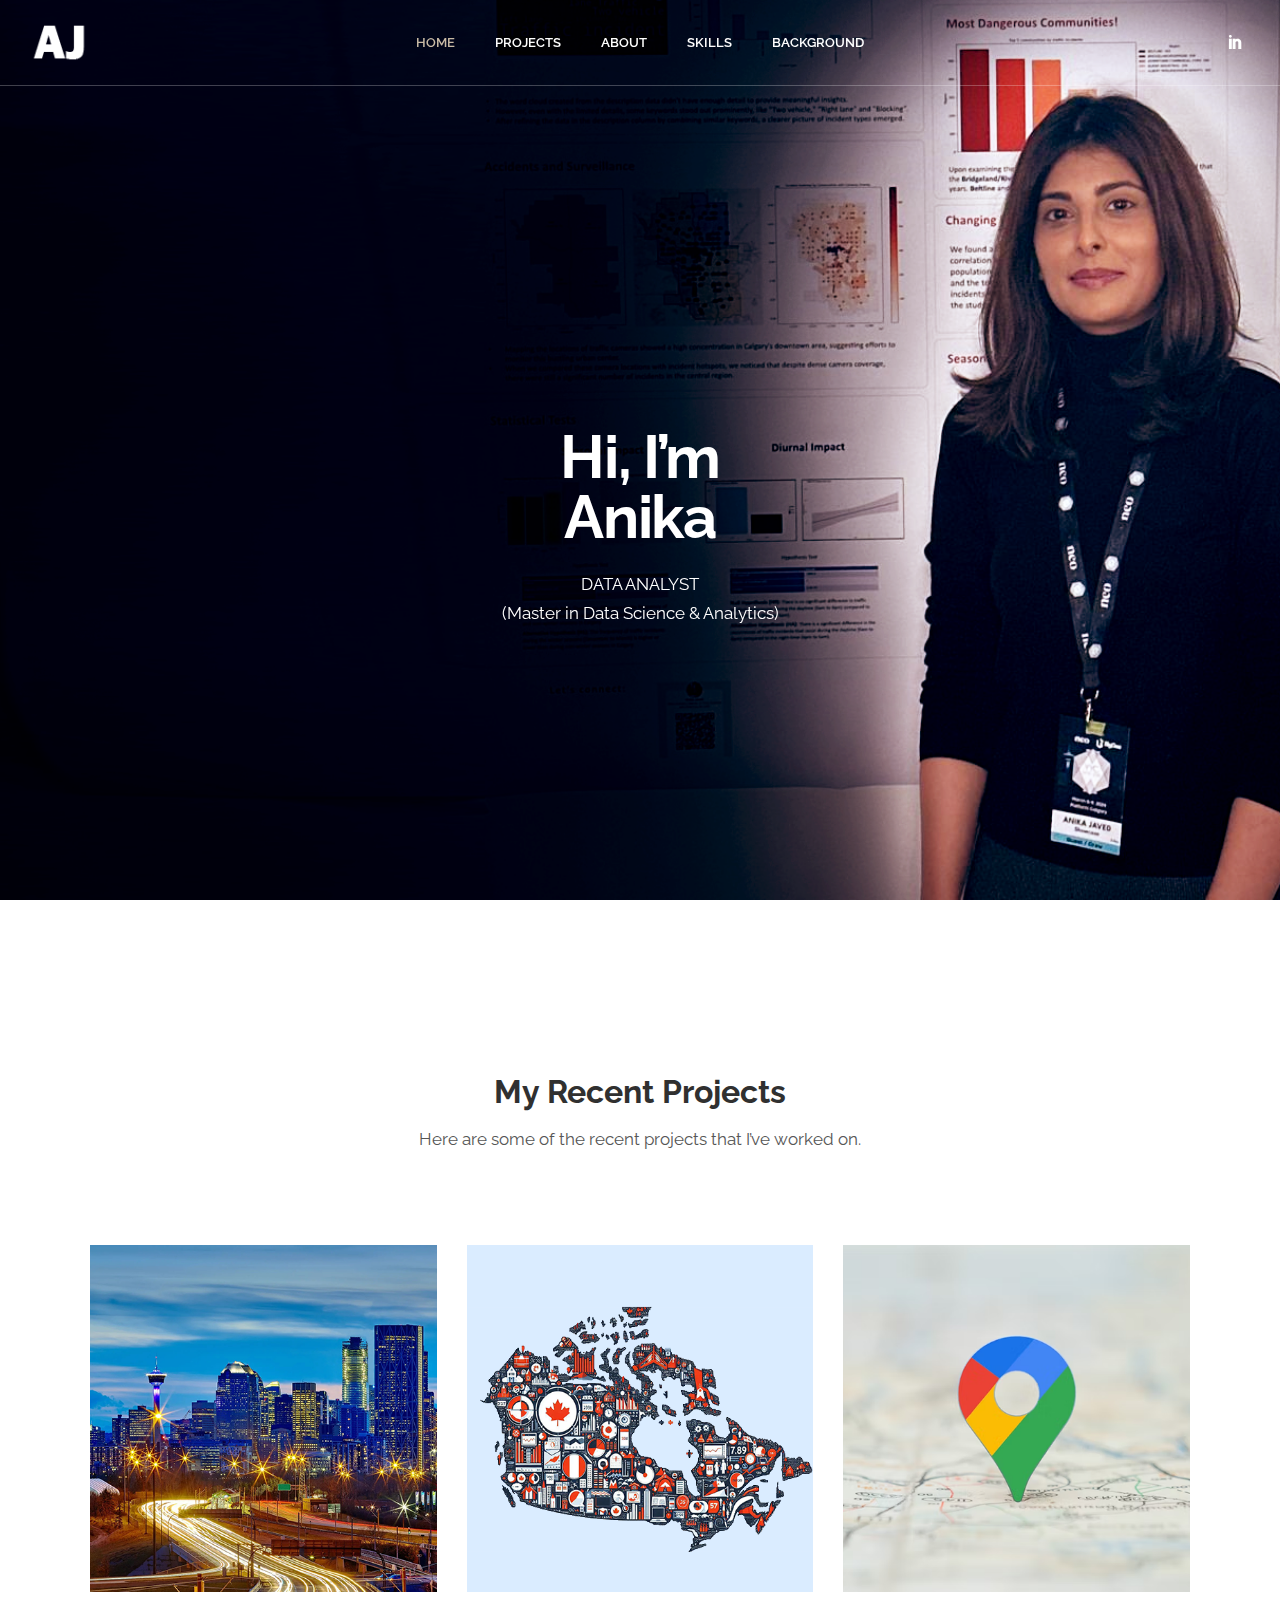
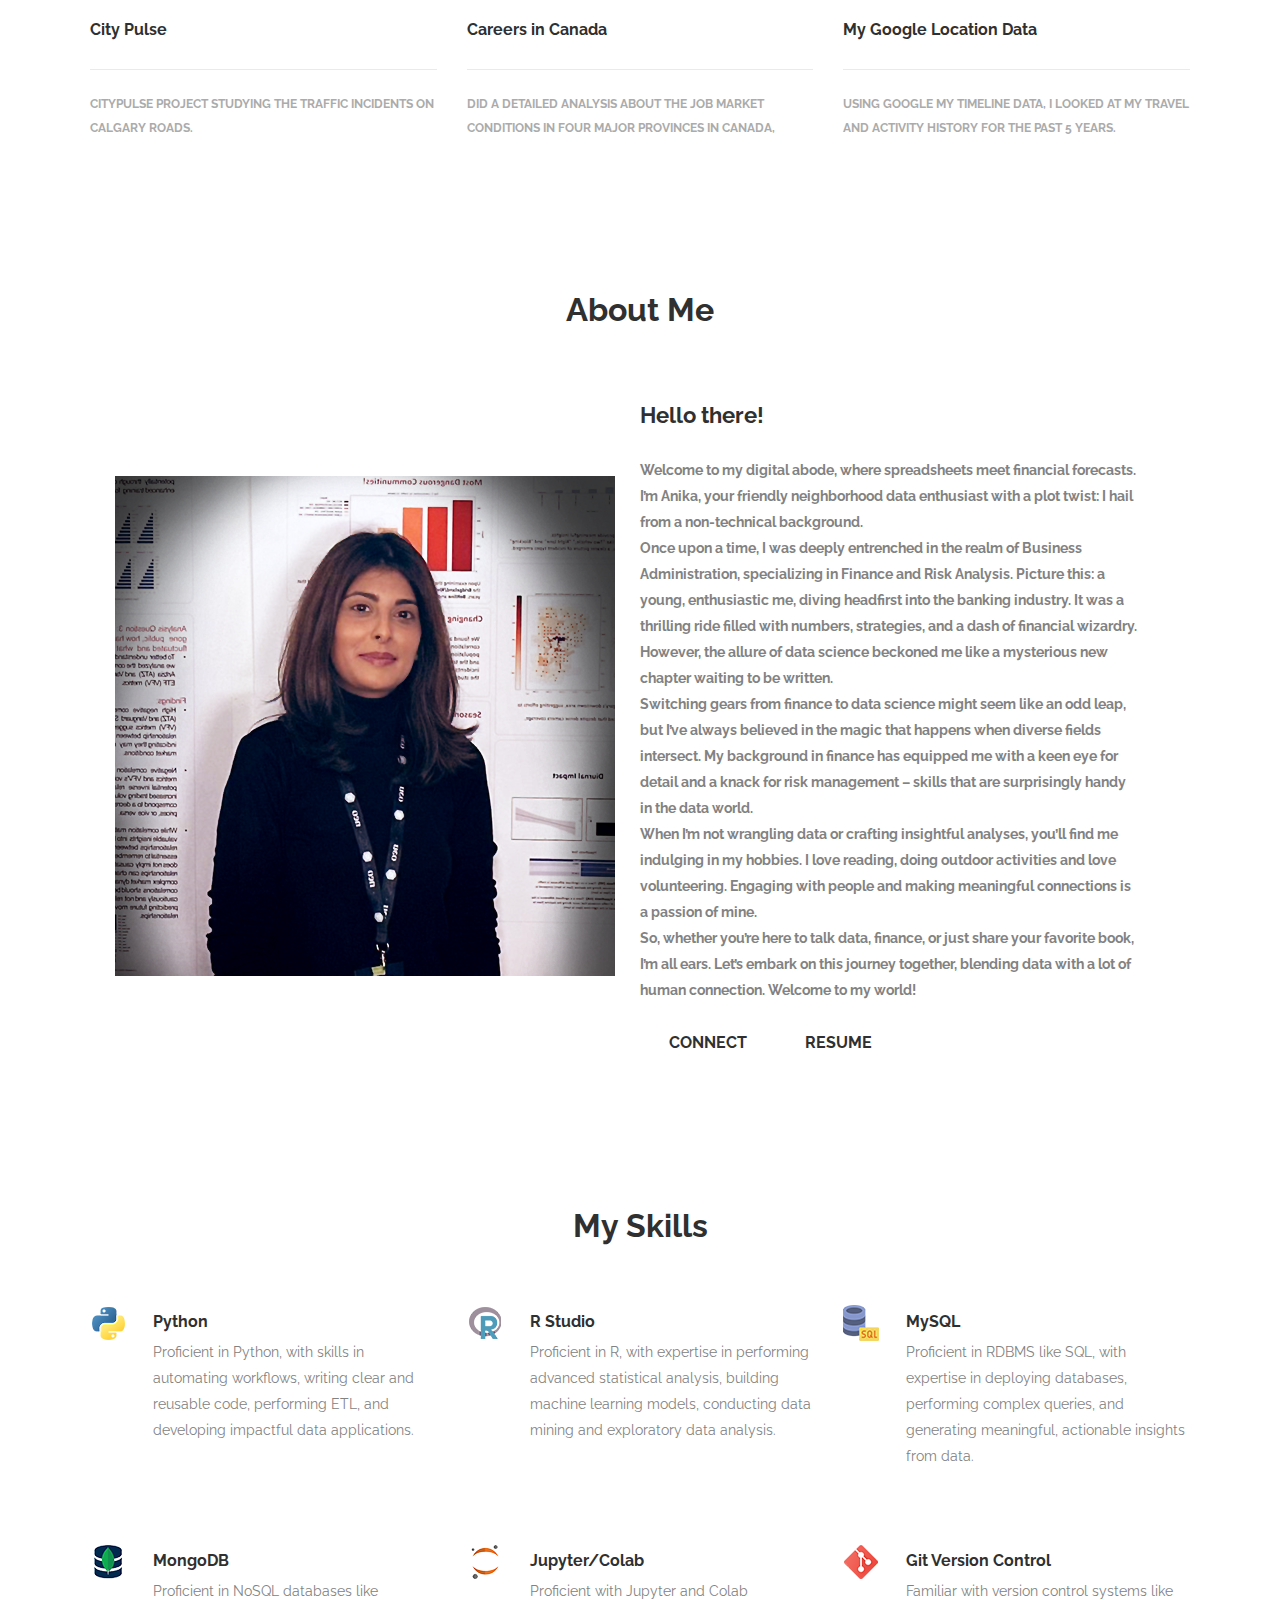
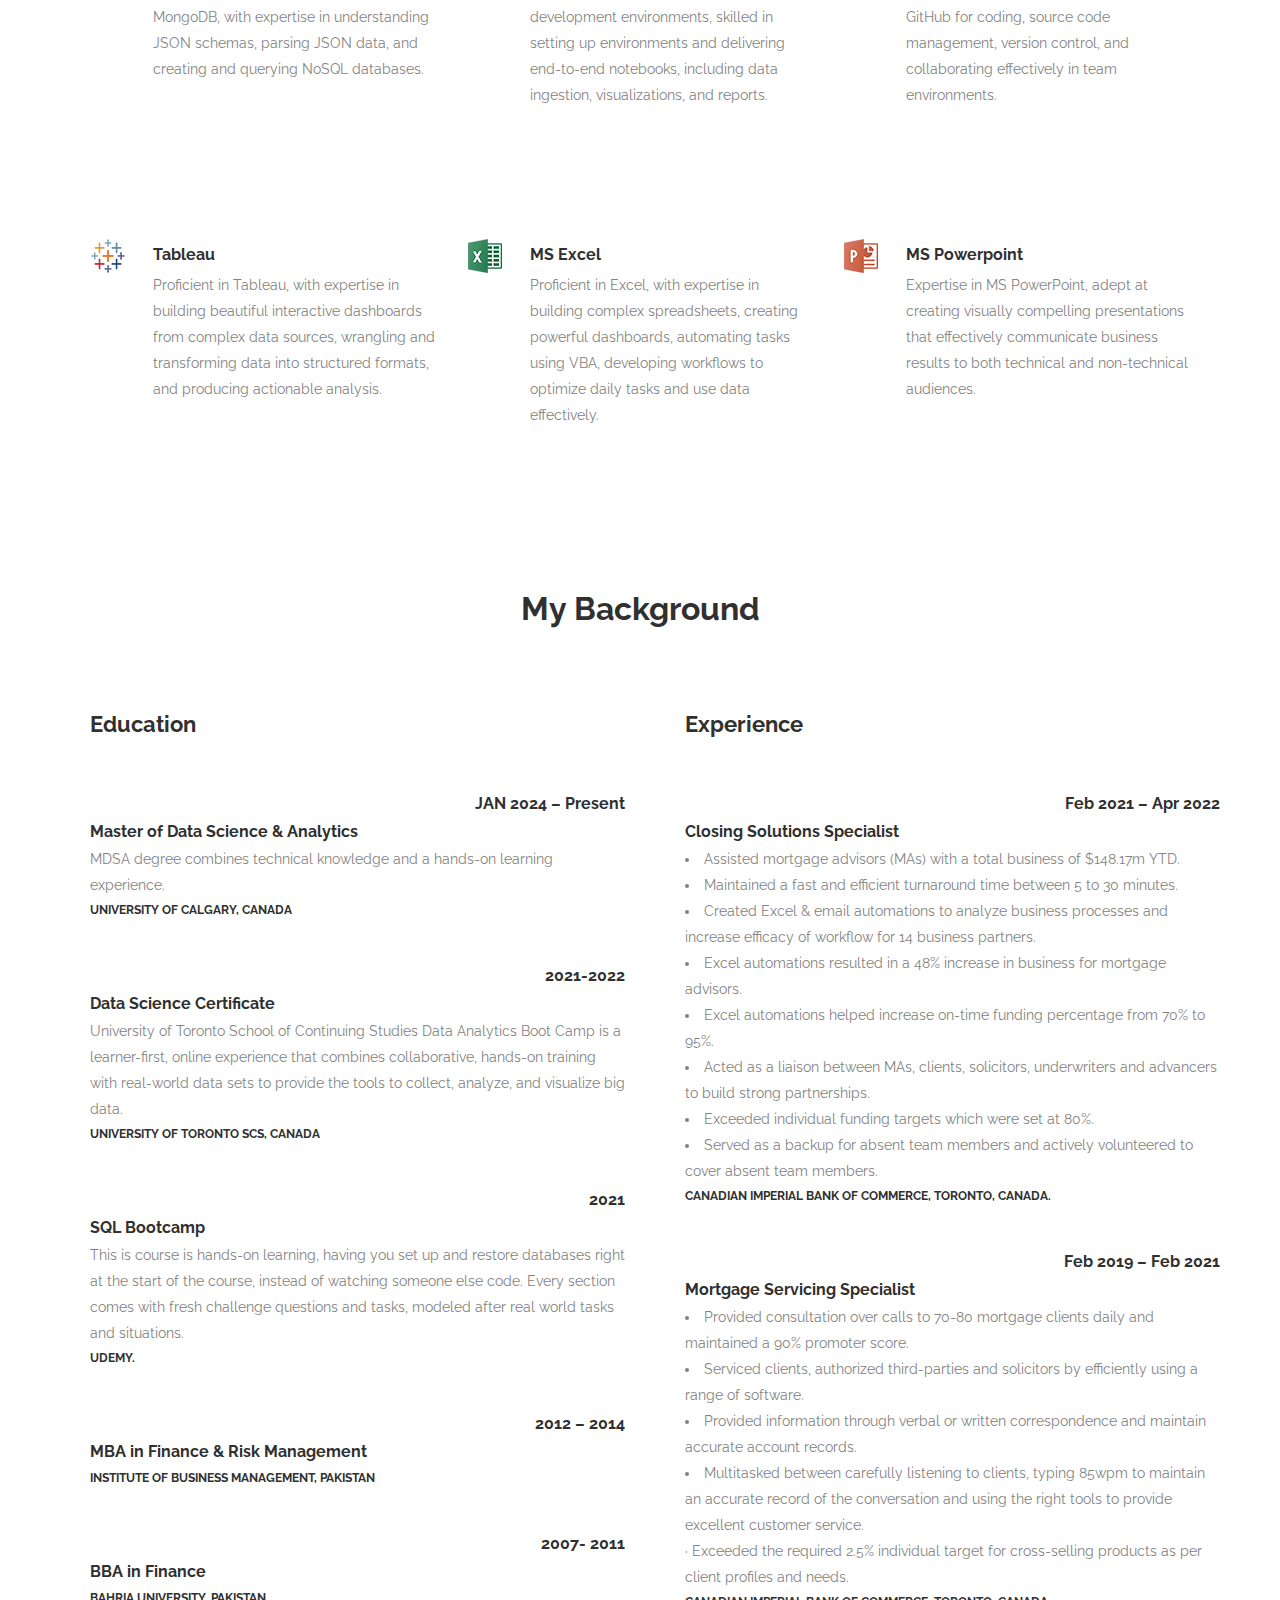
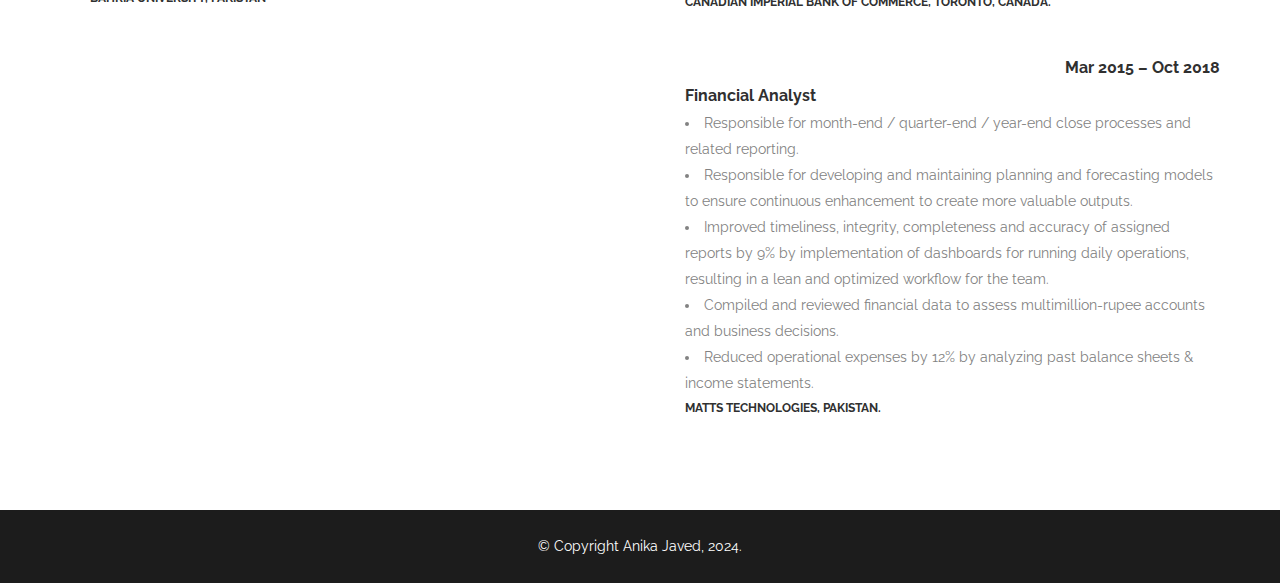
<file: index.html>
<!DOCTYPE html>
<html lang="en-US">
<head>
	<meta charset="UTF-8">
	
				<meta name="viewport" content="width=device-width,initial-scale=1,user-scalable=no">
		
            
            
	<link rel="profile" href="http://gmpg.org/xfn/11">
	<link rel="pingback" href="xmlrpc.php">

	<title>Anika&#039;s site | </title>
<meta name="robots" content="max-image-preview:large">
<link rel="dns-prefetch" href="//fonts.googleapis.com">
<link rel="alternate" type="application/rss+xml" title="Anika&#039;s site &raquo; Feed" href="feed/">
<link rel="alternate" type="application/rss+xml" title="Anika&#039;s site &raquo; Comments Feed" href="comments/feed/">
<script type="text/javascript">
/* <![CDATA[ */
window._wpemojiSettings = {"baseUrl":"https:\/\/s.w.org\/images\/core\/emoji\/15.0.3\/72x72\/","ext":".png","svgUrl":"https:\/\/s.w.org\/images\/core\/emoji\/15.0.3\/svg\/","svgExt":".svg","source":{"concatemoji":"wp-includes\/js\/wp-emoji-release.min.js?ver=6.5.4"}};
/*! This file is auto-generated */
!function(i,n){var o,s,e;function c(e){try{var t={supportTests:e,timestamp:(new Date).valueOf()};sessionStorage.setItem(o,JSON.stringify(t))}catch(e){}}function p(e,t,n){e.clearRect(0,0,e.canvas.width,e.canvas.height),e.fillText(t,0,0);var t=new Uint32Array(e.getImageData(0,0,e.canvas.width,e.canvas.height).data),r=(e.clearRect(0,0,e.canvas.width,e.canvas.height),e.fillText(n,0,0),new Uint32Array(e.getImageData(0,0,e.canvas.width,e.canvas.height).data));return t.every(function(e,t){return e===r[t]})}function u(e,t,n){switch(t){case"flag":return n(e,"🏳️‍⚧️","🏳️​⚧️")?!1:!n(e,"🇺🇳","🇺​🇳")&&!n(e,"🏴󠁧󠁢󠁥󠁮󠁧󠁿","🏴​󠁧​󠁢​󠁥​󠁮​󠁧​󠁿");case"emoji":return!n(e,"🐦‍⬛","🐦​⬛")}return!1}function f(e,t,n){var r="undefined"!=typeof WorkerGlobalScope&&self instanceof WorkerGlobalScope?new OffscreenCanvas(300,150):i.createElement("canvas"),a=r.getContext("2d",{willReadFrequently:!0}),o=(a.textBaseline="top",a.font="600 32px Arial",{});return e.forEach(function(e){o[e]=t(a,e,n)}),o}function t(e){var t=i.createElement("script");t.src=e,t.defer=!0,i.head.appendChild(t)}"undefined"!=typeof Promise&&(o="wpEmojiSettingsSupports",s=["flag","emoji"],n.supports={everything:!0,everythingExceptFlag:!0},e=new Promise(function(e){i.addEventListener("DOMContentLoaded",e,{once:!0})}),new Promise(function(t){var n=function(){try{var e=JSON.parse(sessionStorage.getItem(o));if("object"==typeof e&&"number"==typeof e.timestamp&&(new Date).valueOf()<e.timestamp+604800&&"object"==typeof e.supportTests)return e.supportTests}catch(e){}return null}();if(!n){if("undefined"!=typeof Worker&&"undefined"!=typeof OffscreenCanvas&&"undefined"!=typeof URL&&URL.createObjectURL&&"undefined"!=typeof Blob)try{var e="postMessage("+f.toString()+"("+[JSON.stringify(s),u.toString(),p.toString()].join(",")+"));",r=new Blob([e],{type:"text/javascript"}),a=new Worker(URL.createObjectURL(r),{name:"wpTestEmojiSupports"});return void(a.onmessage=function(e){c(n=e.data),a.terminate(),t(n)})}catch(e){}c(n=f(s,u,p))}t(n)}).then(function(e){for(var t in e)n.supports[t]=e[t],n.supports.everything=n.supports.everything&&n.supports[t],"flag"!==t&&(n.supports.everythingExceptFlag=n.supports.everythingExceptFlag&&n.supports[t]);n.supports.everythingExceptFlag=n.supports.everythingExceptFlag&&!n.supports.flag,n.DOMReady=!1,n.readyCallback=function(){n.DOMReady=!0}}).then(function(){return e}).then(function(){var e;n.supports.everything||(n.readyCallback(),(e=n.source||{}).concatemoji?t(e.concatemoji):e.wpemoji&&e.twemoji&&(t(e.twemoji),t(e.wpemoji)))}))}((window,document),window._wpemojiSettings);
/* ]]> */
</script>
<link rel="stylesheet" id="layerslider-css" href="wp-content/plugins/LayerSlider/assets/static/layerslider/css/layerslider.css?ver=6.11.6" type="text/css" media="all">
<style id="wp-emoji-styles-inline-css" type="text/css">img.wp-smiley, img.emoji {
		display: inline !important;
		border: none !important;
		box-shadow: none !important;
		height: 1em !important;
		width: 1em !important;
		margin: 0 0.07em !important;
		vertical-align: -0.1em !important;
		background: none !important;
		padding: 0 !important;
	}</style>
<link rel="stylesheet" id="wp-block-library-css" href="wp-includes/css/dist/block-library/style.min.css?ver=6.5.4" type="text/css" media="all">
<style id="classic-theme-styles-inline-css" type="text/css">/*! This file is auto-generated */
.wp-block-button__link{color:#fff;background-color:#32373c;border-radius:9999px;box-shadow:none;text-decoration:none;padding:calc(.667em + 2px) calc(1.333em + 2px);font-size:1.125em}.wp-block-file__button{background:#32373c;color:#fff;text-decoration:none}</style>
<style id="global-styles-inline-css" type="text/css">body{--wp--preset--color--black: #000000;--wp--preset--color--cyan-bluish-gray: #abb8c3;--wp--preset--color--white: #ffffff;--wp--preset--color--pale-pink: #f78da7;--wp--preset--color--vivid-red: #cf2e2e;--wp--preset--color--luminous-vivid-orange: #ff6900;--wp--preset--color--luminous-vivid-amber: #fcb900;--wp--preset--color--light-green-cyan: #7bdcb5;--wp--preset--color--vivid-green-cyan: #00d084;--wp--preset--color--pale-cyan-blue: #8ed1fc;--wp--preset--color--vivid-cyan-blue: #0693e3;--wp--preset--color--vivid-purple: #9b51e0;--wp--preset--gradient--vivid-cyan-blue-to-vivid-purple: linear-gradient(135deg,rgba(6,147,227,1) 0%,rgb(155,81,224) 100%);--wp--preset--gradient--light-green-cyan-to-vivid-green-cyan: linear-gradient(135deg,rgb(122,220,180) 0%,rgb(0,208,130) 100%);--wp--preset--gradient--luminous-vivid-amber-to-luminous-vivid-orange: linear-gradient(135deg,rgba(252,185,0,1) 0%,rgba(255,105,0,1) 100%);--wp--preset--gradient--luminous-vivid-orange-to-vivid-red: linear-gradient(135deg,rgba(255,105,0,1) 0%,rgb(207,46,46) 100%);--wp--preset--gradient--very-light-gray-to-cyan-bluish-gray: linear-gradient(135deg,rgb(238,238,238) 0%,rgb(169,184,195) 100%);--wp--preset--gradient--cool-to-warm-spectrum: linear-gradient(135deg,rgb(74,234,220) 0%,rgb(151,120,209) 20%,rgb(207,42,186) 40%,rgb(238,44,130) 60%,rgb(251,105,98) 80%,rgb(254,248,76) 100%);--wp--preset--gradient--blush-light-purple: linear-gradient(135deg,rgb(255,206,236) 0%,rgb(152,150,240) 100%);--wp--preset--gradient--blush-bordeaux: linear-gradient(135deg,rgb(254,205,165) 0%,rgb(254,45,45) 50%,rgb(107,0,62) 100%);--wp--preset--gradient--luminous-dusk: linear-gradient(135deg,rgb(255,203,112) 0%,rgb(199,81,192) 50%,rgb(65,88,208) 100%);--wp--preset--gradient--pale-ocean: linear-gradient(135deg,rgb(255,245,203) 0%,rgb(182,227,212) 50%,rgb(51,167,181) 100%);--wp--preset--gradient--electric-grass: linear-gradient(135deg,rgb(202,248,128) 0%,rgb(113,206,126) 100%);--wp--preset--gradient--midnight: linear-gradient(135deg,rgb(2,3,129) 0%,rgb(40,116,252) 100%);--wp--preset--font-size--small: 13px;--wp--preset--font-size--medium: 20px;--wp--preset--font-size--large: 36px;--wp--preset--font-size--x-large: 42px;--wp--preset--spacing--20: 0.44rem;--wp--preset--spacing--30: 0.67rem;--wp--preset--spacing--40: 1rem;--wp--preset--spacing--50: 1.5rem;--wp--preset--spacing--60: 2.25rem;--wp--preset--spacing--70: 3.38rem;--wp--preset--spacing--80: 5.06rem;--wp--preset--shadow--natural: 6px 6px 9px rgba(0, 0, 0, 0.2);--wp--preset--shadow--deep: 12px 12px 50px rgba(0, 0, 0, 0.4);--wp--preset--shadow--sharp: 6px 6px 0px rgba(0, 0, 0, 0.2);--wp--preset--shadow--outlined: 6px 6px 0px -3px rgba(255, 255, 255, 1), 6px 6px rgba(0, 0, 0, 1);--wp--preset--shadow--crisp: 6px 6px 0px rgba(0, 0, 0, 1);}:where(.is-layout-flex){gap: 0.5em;}:where(.is-layout-grid){gap: 0.5em;}body .is-layout-flex{display: flex;}body .is-layout-flex{flex-wrap: wrap;align-items: center;}body .is-layout-flex > *{margin: 0;}body .is-layout-grid{display: grid;}body .is-layout-grid > *{margin: 0;}:where(.wp-block-columns.is-layout-flex){gap: 2em;}:where(.wp-block-columns.is-layout-grid){gap: 2em;}:where(.wp-block-post-template.is-layout-flex){gap: 1.25em;}:where(.wp-block-post-template.is-layout-grid){gap: 1.25em;}.has-black-color{color: var(--wp--preset--color--black) !important;}.has-cyan-bluish-gray-color{color: var(--wp--preset--color--cyan-bluish-gray) !important;}.has-white-color{color: var(--wp--preset--color--white) !important;}.has-pale-pink-color{color: var(--wp--preset--color--pale-pink) !important;}.has-vivid-red-color{color: var(--wp--preset--color--vivid-red) !important;}.has-luminous-vivid-orange-color{color: var(--wp--preset--color--luminous-vivid-orange) !important;}.has-luminous-vivid-amber-color{color: var(--wp--preset--color--luminous-vivid-amber) !important;}.has-light-green-cyan-color{color: var(--wp--preset--color--light-green-cyan) !important;}.has-vivid-green-cyan-color{color: var(--wp--preset--color--vivid-green-cyan) !important;}.has-pale-cyan-blue-color{color: var(--wp--preset--color--pale-cyan-blue) !important;}.has-vivid-cyan-blue-color{color: var(--wp--preset--color--vivid-cyan-blue) !important;}.has-vivid-purple-color{color: var(--wp--preset--color--vivid-purple) !important;}.has-black-background-color{background-color: var(--wp--preset--color--black) !important;}.has-cyan-bluish-gray-background-color{background-color: var(--wp--preset--color--cyan-bluish-gray) !important;}.has-white-background-color{background-color: var(--wp--preset--color--white) !important;}.has-pale-pink-background-color{background-color: var(--wp--preset--color--pale-pink) !important;}.has-vivid-red-background-color{background-color: var(--wp--preset--color--vivid-red) !important;}.has-luminous-vivid-orange-background-color{background-color: var(--wp--preset--color--luminous-vivid-orange) !important;}.has-luminous-vivid-amber-background-color{background-color: var(--wp--preset--color--luminous-vivid-amber) !important;}.has-light-green-cyan-background-color{background-color: var(--wp--preset--color--light-green-cyan) !important;}.has-vivid-green-cyan-background-color{background-color: var(--wp--preset--color--vivid-green-cyan) !important;}.has-pale-cyan-blue-background-color{background-color: var(--wp--preset--color--pale-cyan-blue) !important;}.has-vivid-cyan-blue-background-color{background-color: var(--wp--preset--color--vivid-cyan-blue) !important;}.has-vivid-purple-background-color{background-color: var(--wp--preset--color--vivid-purple) !important;}.has-black-border-color{border-color: var(--wp--preset--color--black) !important;}.has-cyan-bluish-gray-border-color{border-color: var(--wp--preset--color--cyan-bluish-gray) !important;}.has-white-border-color{border-color: var(--wp--preset--color--white) !important;}.has-pale-pink-border-color{border-color: var(--wp--preset--color--pale-pink) !important;}.has-vivid-red-border-color{border-color: var(--wp--preset--color--vivid-red) !important;}.has-luminous-vivid-orange-border-color{border-color: var(--wp--preset--color--luminous-vivid-orange) !important;}.has-luminous-vivid-amber-border-color{border-color: var(--wp--preset--color--luminous-vivid-amber) !important;}.has-light-green-cyan-border-color{border-color: var(--wp--preset--color--light-green-cyan) !important;}.has-vivid-green-cyan-border-color{border-color: var(--wp--preset--color--vivid-green-cyan) !important;}.has-pale-cyan-blue-border-color{border-color: var(--wp--preset--color--pale-cyan-blue) !important;}.has-vivid-cyan-blue-border-color{border-color: var(--wp--preset--color--vivid-cyan-blue) !important;}.has-vivid-purple-border-color{border-color: var(--wp--preset--color--vivid-purple) !important;}.has-vivid-cyan-blue-to-vivid-purple-gradient-background{background: var(--wp--preset--gradient--vivid-cyan-blue-to-vivid-purple) !important;}.has-light-green-cyan-to-vivid-green-cyan-gradient-background{background: var(--wp--preset--gradient--light-green-cyan-to-vivid-green-cyan) !important;}.has-luminous-vivid-amber-to-luminous-vivid-orange-gradient-background{background: var(--wp--preset--gradient--luminous-vivid-amber-to-luminous-vivid-orange) !important;}.has-luminous-vivid-orange-to-vivid-red-gradient-background{background: var(--wp--preset--gradient--luminous-vivid-orange-to-vivid-red) !important;}.has-very-light-gray-to-cyan-bluish-gray-gradient-background{background: var(--wp--preset--gradient--very-light-gray-to-cyan-bluish-gray) !important;}.has-cool-to-warm-spectrum-gradient-background{background: var(--wp--preset--gradient--cool-to-warm-spectrum) !important;}.has-blush-light-purple-gradient-background{background: var(--wp--preset--gradient--blush-light-purple) !important;}.has-blush-bordeaux-gradient-background{background: var(--wp--preset--gradient--blush-bordeaux) !important;}.has-luminous-dusk-gradient-background{background: var(--wp--preset--gradient--luminous-dusk) !important;}.has-pale-ocean-gradient-background{background: var(--wp--preset--gradient--pale-ocean) !important;}.has-electric-grass-gradient-background{background: var(--wp--preset--gradient--electric-grass) !important;}.has-midnight-gradient-background{background: var(--wp--preset--gradient--midnight) !important;}.has-small-font-size{font-size: var(--wp--preset--font-size--small) !important;}.has-medium-font-size{font-size: var(--wp--preset--font-size--medium) !important;}.has-large-font-size{font-size: var(--wp--preset--font-size--large) !important;}.has-x-large-font-size{font-size: var(--wp--preset--font-size--x-large) !important;}
.wp-block-navigation a:where(:not(.wp-element-button)){color: inherit;}
:where(.wp-block-post-template.is-layout-flex){gap: 1.25em;}:where(.wp-block-post-template.is-layout-grid){gap: 1.25em;}
:where(.wp-block-columns.is-layout-flex){gap: 2em;}:where(.wp-block-columns.is-layout-grid){gap: 2em;}
.wp-block-pullquote{font-size: 1.5em;line-height: 1.6;}</style>
<link rel="stylesheet" id="rs-plugin-settings-css" href="wp-content/plugins/revslider/public/assets/css/rs6.css?ver=6.4.6" type="text/css" media="all">
<style id="rs-plugin-settings-inline-css" type="text/css">#rs-demo-id {}</style>
<link rel="stylesheet" id="mediaelement-css" href="wp-includes/js/mediaelement/mediaelementplayer-legacy.min.css?ver=4.2.17" type="text/css" media="all">
<link rel="stylesheet" id="wp-mediaelement-css" href="wp-includes/js/mediaelement/wp-mediaelement.min.css?ver=6.5.4" type="text/css" media="all">
<link rel="stylesheet" id="bridge-default-style-css" href="wp-content/themes/bridge/style.css?ver=6.5.4" type="text/css" media="all">
<link rel="stylesheet" id="bridge-qode-font_awesome-css" href="wp-content/themes/bridge/css/font-awesome/css/font-awesome.min.css?ver=6.5.4" type="text/css" media="all">
<link rel="stylesheet" id="bridge-qode-font_elegant-css" href="wp-content/themes/bridge/css/elegant-icons/style.min.css?ver=6.5.4" type="text/css" media="all">
<link rel="stylesheet" id="bridge-qode-linea_icons-css" href="wp-content/themes/bridge/css/linea-icons/style.css?ver=6.5.4" type="text/css" media="all">
<link rel="stylesheet" id="bridge-qode-dripicons-css" href="wp-content/themes/bridge/css/dripicons/dripicons.css?ver=6.5.4" type="text/css" media="all">
<link rel="stylesheet" id="bridge-qode-kiko-css" href="wp-content/themes/bridge/css/kiko/kiko-all.css?ver=6.5.4" type="text/css" media="all">
<link rel="stylesheet" id="bridge-qode-font_awesome_5-css" href="wp-content/themes/bridge/css/font-awesome-5/css/font-awesome-5.min.css?ver=6.5.4" type="text/css" media="all">
<link rel="stylesheet" id="bridge-stylesheet-css" href="wp-content/themes/bridge/css/stylesheet.min.css?ver=6.5.4" type="text/css" media="all">
<link rel="stylesheet" id="bridge-print-css" href="wp-content/themes/bridge/css/print.css?ver=6.5.4" type="text/css" media="all">
<link rel="stylesheet" id="bridge-style-dynamic-css" href="wp-content/themes/bridge/css/style_dynamic.css?ver=1719172960" type="text/css" media="all">
<link rel="stylesheet" id="bridge-responsive-css" href="wp-content/themes/bridge/css/responsive.min.css?ver=6.5.4" type="text/css" media="all">
<link rel="stylesheet" id="bridge-style-dynamic-responsive-css" href="wp-content/themes/bridge/css/style_dynamic_responsive.css?ver=1719172960" type="text/css" media="all">
<style id="bridge-style-dynamic-responsive-inline-css" type="text/css">.carousel-inner h2 {
    margin-top: 35px;
}

.q_icon_with_title.tiny .icon_holder img {
    width: 36px;
}

.q_icon_with_title.tiny.custom_icon_image .icon_text_holder {
    padding: 0 0 0 63px;
}

 .q_icon_with_title .icon_text_holder h5.icon_title {
    margin-bottom: 3px;
}

.q_icon_with_title .icon_text_inner {
    padding-top: 3px;
}

.portfolio_main_holder .item_holder.subtle_vertical_hover .icons_holder a {
background-color: #fff;
color: #b6a58a;
}

.load_more a {
    line-height: 12px;
    height: 12px;
}

.portfolio_paging {
    margin: 35px 0 0;
}

.q_icon_with_title.left_from_title.custom_icon_image.tiny .icon_text_holder .icon_holder {
    width: 16px!important;
    padding: 7px 15px 0px 0;
}

.footer_top .widget_nav_menu ul li {
    padding: 0 0 19px;
}

.qode-instagram-feed li {
    padding: 0 1px!important;
    margin: 0 0 2px!important;
}

.qode-instagram-feed {
    margin-left: 0;
    margin-right: -2px;
}

.footer_top .q_icon_with_title .icon_text_inner {
    padding: 0;
}

.footer_top .q_icon_with_title .icon_text_holder h5.icon_title {
    font-size: 14px;
}

header:not(.with_hover_bg_color) nav.main_menu > ul > li:hover > a{
    opacity: 1;
}

header .header_inner_left {
    left: 28px;
}

header.sticky .header_bottom .q_social_icon_holder span.simple_social {
    color: #303030 !important;
}

header.sticky .header_bottom .q_social_icon_holder span.simple_social:hover {
    color: #b6a58a !important;
}

@media only screen and (min-width: 1001px) {
.header_bottom {
    padding: 0 14px;
}
}

@media only screen and (max-width: 1100px) and (min-width: 1024px) {
nav.main_menu>ul>li>a {
    padding: 0px 13px;
    font-size: 12px;
}
}

.full_width {
position: relative;
}</style>
<link rel="stylesheet" id="js_composer_front-css" href="wp-content/plugins/js_composer/assets/css/js_composer.min.css?ver=6.6.0" type="text/css" media="all">
<link rel="stylesheet" id="bridge-style-handle-google-fonts-css" href="http://fonts.googleapis.com/css?family=Raleway%3A100%2C200%2C300%2C400%2C500%2C600%2C700%2C800%2C900%2C100italic%2C300italic%2C400italic%2C700italic%7CRaleway%3A100%2C200%2C300%2C400%2C500%2C600%2C700%2C800%2C900%2C100italic%2C300italic%2C400italic%2C700italic&#038;subset=latin%2Clatin-ext&#038;ver=1.0.0" type="text/css" media="all">
<link rel="stylesheet" id="bridge-core-dashboard-style-css" href="wp-content/plugins/bridge-core/modules/core-dashboard/assets/css/core-dashboard.min.css?ver=6.5.4" type="text/css" media="all">
<script type="text/javascript" src="wp-includes/js/jquery/jquery.min.js?ver=3.7.1" id="jquery-core-js"></script>
<script type="text/javascript" src="wp-includes/js/jquery/jquery-migrate.min.js?ver=3.4.1" id="jquery-migrate-js"></script>
<script type="text/javascript" id="layerslider-utils-js-extra">
/* <![CDATA[ */
var LS_Meta = {"v":"6.11.6","fixGSAP":"1"};
/* ]]> */
</script>
<script type="text/javascript" src="wp-content/plugins/LayerSlider/assets/static/layerslider/js/layerslider.utils.js?ver=6.11.6" id="layerslider-utils-js"></script>
<script type="text/javascript" src="wp-content/plugins/LayerSlider/assets/static/layerslider/js/layerslider.kreaturamedia.jquery.js?ver=6.11.6" id="layerslider-js"></script>
<script type="text/javascript" src="wp-content/plugins/LayerSlider/assets/static/layerslider/js/layerslider.transitions.js?ver=6.11.6" id="layerslider-transitions-js"></script>
<script type="text/javascript" src="wp-content/plugins/revslider/public/assets/js/rbtools.min.js?ver=6.4.4" id="tp-tools-js"></script>
<script type="text/javascript" src="wp-content/plugins/revslider/public/assets/js/rs6.min.js?ver=6.4.6" id="revmin-js"></script>
<meta name="generator" content="Powered by LayerSlider 6.11.6 - Multi-Purpose, Responsive, Parallax, Mobile-Friendly Slider Plugin for WordPress.">
<!-- LayerSlider updates and docs at: https://layerslider.kreaturamedia.com -->
<link rel="https://api.w.org/" href="wp-json/">
<link rel="alternate" type="application/json" href="wp-json/wp/v2/pages/7">
<link rel="EditURI" type="application/rsd+xml" title="RSD" href="xmlrpc.php?rsd">
<meta name="generator" content="WordPress 6.5.4">
<link rel="canonical" href="/">
<link rel="shortlink" href="/">
<link rel="alternate" type="application/json+oembed" href="wp-json/oembed/1.0/embed?url=%2F">
<link rel="alternate" type="text/xml+oembed" href="wp-json/oembed/1.0/embed?url=%2F#038;format=xml">
<meta name="generator" content="Elementor 3.21.8; features: e_optimized_assets_loading, e_optimized_css_loading, e_font_icon_svg, additional_custom_breakpoints, e_lazyload; settings: css_print_method-external, google_font-enabled, font_display-auto">
<style type="text/css">.recentcomments a{display:inline !important;padding:0 !important;margin:0 !important;}</style>			<style>.e-con.e-parent:nth-of-type(n+4):not(.e-lazyloaded):not(.e-no-lazyload),
				.e-con.e-parent:nth-of-type(n+4):not(.e-lazyloaded):not(.e-no-lazyload) * {
					background-image: none !important;
				}
				@media screen and (max-height: 1024px) {
					.e-con.e-parent:nth-of-type(n+3):not(.e-lazyloaded):not(.e-no-lazyload),
					.e-con.e-parent:nth-of-type(n+3):not(.e-lazyloaded):not(.e-no-lazyload) * {
						background-image: none !important;
					}
				}
				@media screen and (max-height: 640px) {
					.e-con.e-parent:nth-of-type(n+2):not(.e-lazyloaded):not(.e-no-lazyload),
					.e-con.e-parent:nth-of-type(n+2):not(.e-lazyloaded):not(.e-no-lazyload) * {
						background-image: none !important;
					}
				}</style>
			<meta name="generator" content="Powered by WPBakery Page Builder - drag and drop page builder for WordPress.">
<meta name="generator" content="Powered by Slider Revolution 6.4.6 - responsive, Mobile-Friendly Slider Plugin for WordPress with comfortable drag and drop interface.">
<link rel="icon" href="wp-content/uploads/2024/06/AJ_logo_white.png" sizes="32x32">
<link rel="icon" href="wp-content/uploads/2024/06/AJ_logo_white.png" sizes="192x192">
<link rel="apple-touch-icon" href="wp-content/uploads/2024/06/AJ_logo_white.png">
<meta name="msapplication-TileImage" content="/wp-content/uploads/2024/06/AJ_logo_white.png">
<script type="text/javascript">function setREVStartSize(e){
			//window.requestAnimationFrame(function() {				 
				window.RSIW = window.RSIW===undefined ? window.innerWidth : window.RSIW;	
				window.RSIH = window.RSIH===undefined ? window.innerHeight : window.RSIH;	
				try {								
					var pw = document.getElementById(e.c).parentNode.offsetWidth,
						newh;
					pw = pw===0 || isNaN(pw) ? window.RSIW : pw;
					e.tabw = e.tabw===undefined ? 0 : parseInt(e.tabw);
					e.thumbw = e.thumbw===undefined ? 0 : parseInt(e.thumbw);
					e.tabh = e.tabh===undefined ? 0 : parseInt(e.tabh);
					e.thumbh = e.thumbh===undefined ? 0 : parseInt(e.thumbh);
					e.tabhide = e.tabhide===undefined ? 0 : parseInt(e.tabhide);
					e.thumbhide = e.thumbhide===undefined ? 0 : parseInt(e.thumbhide);
					e.mh = e.mh===undefined || e.mh=="" || e.mh==="auto" ? 0 : parseInt(e.mh,0);		
					if(e.layout==="fullscreen" || e.l==="fullscreen") 						
						newh = Math.max(e.mh,window.RSIH);					
					else{					
						e.gw = Array.isArray(e.gw) ? e.gw : [e.gw];
						for (var i in e.rl) if (e.gw[i]===undefined || e.gw[i]===0) e.gw[i] = e.gw[i-1];					
						e.gh = e.el===undefined || e.el==="" || (Array.isArray(e.el) && e.el.length==0)? e.gh : e.el;
						e.gh = Array.isArray(e.gh) ? e.gh : [e.gh];
						for (var i in e.rl) if (e.gh[i]===undefined || e.gh[i]===0) e.gh[i] = e.gh[i-1];
											
						var nl = new Array(e.rl.length),
							ix = 0,						
							sl;					
						e.tabw = e.tabhide>=pw ? 0 : e.tabw;
						e.thumbw = e.thumbhide>=pw ? 0 : e.thumbw;
						e.tabh = e.tabhide>=pw ? 0 : e.tabh;
						e.thumbh = e.thumbhide>=pw ? 0 : e.thumbh;					
						for (var i in e.rl) nl[i] = e.rl[i]<window.RSIW ? 0 : e.rl[i];
						sl = nl[0];									
						for (var i in nl) if (sl>nl[i] && nl[i]>0) { sl = nl[i]; ix=i;}															
						var m = pw>(e.gw[ix]+e.tabw+e.thumbw) ? 1 : (pw-(e.tabw+e.thumbw)) / (e.gw[ix]);					
						newh =  (e.gh[ix] * m) + (e.tabh + e.thumbh);
					}				
					if(window.rs_init_css===undefined) window.rs_init_css = document.head.appendChild(document.createElement("style"));					
					document.getElementById(e.c).height = newh+"px";
					window.rs_init_css.innerHTML += "#"+e.c+"_wrapper { height: "+newh+"px }";				
				} catch(e){
					console.log("Failure at Presize of Slider:" + e)
				}					   
			//});
		  };</script>
<style type="text/css" data-type="vc_shortcodes-custom-css">.vc_custom_1719173187710{padding-top: 143px !important;padding-bottom: 91px !important;}.vc_custom_1467620182697{padding-bottom: 100px !important;}.vc_custom_1719173170950{padding-top: 51px !important;padding-bottom: 141px !important;}.vc_custom_1719169561731{padding-top: 60px !important;padding-bottom: 42px !important;}.vc_custom_1467386082681{padding-bottom: 97px !important;}.vc_custom_1467386082681{padding-bottom: 97px !important;}.vc_custom_1719174067586{margin-top: 20px !important;}.vc_custom_1467108142607{padding-right: 5% !important;padding-left: 5% !important;}.vc_custom_1719173596773{margin-right: 30px !important;}.vc_custom_1719173603169{margin-left: 30px !important;}.vc_custom_1719174156606{padding-bottom: 50px !important;}.vc_custom_1719174194502{padding-bottom: 40px !important;}.vc_custom_1719174245669{padding-bottom: 40px !important;}.vc_custom_1719174286393{padding-bottom: 40px !important;}.vc_custom_1719174296587{padding-bottom: 40px !important;}.vc_custom_1719174305325{padding-bottom: 40px !important;}.vc_custom_1719174162767{padding-bottom: 50px !important;}.vc_custom_1719174202664{padding-bottom: 40px !important;}.vc_custom_1719174256752{padding-bottom: 40px !important;}.vc_custom_1719174268841{padding-bottom: 40px !important;}</style>
<noscript><style>.wpb_animate_when_almost_visible { opacity: 1; }</style></noscript>
</head>

<body class="home page-template-default page page-id-7 bridge-core-2.7.1 qode-page-transition-enabled ajax_fade page_not_loaded  qode-title-hidden qode_grid_1300 footer_responsive_adv qode-theme-ver-25.6 qode-theme-bridge disabled_footer_top wpb-js-composer js-comp-ver-6.6.0 vc_responsive elementor-default elementor-kit-163" itemscope itemtype="http://schema.org/WebPage">



	<div class="ajax_loader"><div class="ajax_loader_1"><div class="cube"></div></div></div>
	
<div class="wrapper">
	<div class="wrapper_inner">

    
		<!-- Google Analytics start -->
				<!-- Google Analytics end -->

		
	<header class=" scroll_header_top_area  stick transparent scrolled_not_transparent with_border ajax_header_animation page_header">
	<div class="header_inner clearfix">
				<div class="header_top_bottom_holder">
			
			<div class="header_bottom clearfix" style="background-color:rgba(255, 255, 255, 0);">
											<div class="header_inner_left">
																	<div class="mobile_menu_button">
		<span>
			<span aria-hidden="true" class="qode_icon_font_elegant icon_menu "></span>		</span>
	</div>
								<div class="logo_wrapper">
	<div class="q_logo">
		<a itemprop="url" href="/">
             <img itemprop="image" class="normal" src="wp-content/uploads/2024/06/AJ_logo_white.png" alt="Logo"> 			 <img itemprop="image" class="light" src="wp-content/themes/bridge/img/logo.png" alt="Logo"> 			 <img itemprop="image" class="dark" src="wp-content/uploads/2024/06/AJ_logo_white.png" alt="Logo"> 			 <img itemprop="image" class="sticky" src="wp-content/uploads/2024/06/AJ_logo.png" alt="Logo"> 			 <img itemprop="image" class="mobile" src="wp-content/uploads/2024/06/AJ_logo_white.png" alt="Logo"> 					</a>
	</div>
	</div>															</div>
															<div class="header_inner_right">
									<div class="side_menu_button_wrapper right">
																					<div class="header_bottom_right_widget_holder"><span class="q_social_icon_holder normal_social" data-color="#ffffff" data-hover-color="#c9bba6"><a itemprop="url" href="https://www.linkedin.com/in/anika-j-3488b144/" target="_blank"><span aria-hidden="true" class="qode_icon_font_elegant social_linkedin  simple_social" style="color: #ffffff;margin: 0 0 0 0;font-size: 15px;"></span></a></span></div>
																														<div class="side_menu_button">
																																	
										</div>
									</div>
								</div>
							
							
							<nav class="main_menu drop_down center">
								<ul id="menu-main-menu" class="">
<li id="nav-menu-item-144" class="menu-item menu-item-type-post_type menu-item-object-page menu-item-home current-menu-item page_item page-item-7 current_page_item anchor-item  narrow"><a href="#home" class=" current "><i class="menu_icon blank fa"></i><span>Home</span><span class="plus"></span></a></li>
<li id="nav-menu-item-145" class="menu-item menu-item-type-post_type menu-item-object-page menu-item-home current-menu-item page_item page-item-7 current_page_item anchor-item  narrow"><a href="#projects" class=" current "><i class="menu_icon blank fa"></i><span>Projects</span><span class="plus"></span></a></li>
<li id="nav-menu-item-146" class="menu-item menu-item-type-post_type menu-item-object-page menu-item-home current-menu-item page_item page-item-7 current_page_item anchor-item  narrow"><a href="#about" class=" current "><i class="menu_icon blank fa"></i><span>About</span><span class="plus"></span></a></li>
<li id="nav-menu-item-147" class="menu-item menu-item-type-post_type menu-item-object-page menu-item-home current-menu-item page_item page-item-7 current_page_item anchor-item  narrow"><a href="#skills" class=" current "><i class="menu_icon blank fa"></i><span>Skills</span><span class="plus"></span></a></li>
<li id="nav-menu-item-148" class="menu-item menu-item-type-post_type menu-item-object-page menu-item-home current-menu-item page_item page-item-7 current_page_item anchor-item  narrow"><a href="#background" class=" current "><i class="menu_icon blank fa"></i><span>Background</span><span class="plus"></span></a></li>
</ul>							</nav>
														<nav class="mobile_menu">
	<ul id="menu-main-menu-1" class="">
<li id="mobile-menu-item-144" class="menu-item menu-item-type-post_type menu-item-object-page menu-item-home current-menu-item page_item page-item-7 current_page_item ">
<a href="#home" class=" current "><span>Home</span></a><span class="mobile_arrow"><i class="fa fa-angle-right"></i><i class="fa fa-angle-down"></i></span>
</li>
<li id="mobile-menu-item-145" class="menu-item menu-item-type-post_type menu-item-object-page menu-item-home current-menu-item page_item page-item-7 current_page_item ">
<a href="#projects" class=" current "><span>Projects</span></a><span class="mobile_arrow"><i class="fa fa-angle-right"></i><i class="fa fa-angle-down"></i></span>
</li>
<li id="mobile-menu-item-146" class="menu-item menu-item-type-post_type menu-item-object-page menu-item-home current-menu-item page_item page-item-7 current_page_item ">
<a href="#about" class=" current "><span>About</span></a><span class="mobile_arrow"><i class="fa fa-angle-right"></i><i class="fa fa-angle-down"></i></span>
</li>
<li id="mobile-menu-item-147" class="menu-item menu-item-type-post_type menu-item-object-page menu-item-home current-menu-item page_item page-item-7 current_page_item ">
<a href="#skills" class=" current "><span>Skills</span></a><span class="mobile_arrow"><i class="fa fa-angle-right"></i><i class="fa fa-angle-down"></i></span>
</li>
<li id="mobile-menu-item-148" class="menu-item menu-item-type-post_type menu-item-object-page menu-item-home current-menu-item page_item page-item-7 current_page_item ">
<a href="#background" class=" current "><span>Background</span></a><span class="mobile_arrow"><i class="fa fa-angle-right"></i><i class="fa fa-angle-down"></i></span>
</li>
</ul></nav>											</div>
			</div>
		</div>

</header>	<a id="back_to_top" href="#">
        <span class="fa-stack">
            <i class="qode_icon_font_awesome fa fa-arrow-up "></i>        </span>
	</a>
	
	
    
    	
    
    <div class="content  has_slider">
            <div class="meta">

            
        <div class="seo_title"></div>

        


                        
            <span id="qode_page_id">7</span>
            <div class="body_classes">home,page-template-default,page,page-id-7,bridge-core-2.7.1,qode-page-transition-enabled,ajax_fade,page_not_loaded,,qode-title-hidden,qode_grid_1300,footer_responsive_adv,qode-theme-ver-25.6,qode-theme-bridge,disabled_footer_top,wpb-js-composer js-comp-ver-6.6.0,vc_responsive,elementor-default,elementor-kit-163</div>
        </div>
        <div class="content_inner  ">
    <style type="text/css" data-type="vc_shortcodes-custom-css-7">.vc_custom_1719173187710{padding-top: 143px !important;padding-bottom: 91px !important;}.vc_custom_1467620182697{padding-bottom: 100px !important;}.vc_custom_1719173170950{padding-top: 51px !important;padding-bottom: 141px !important;}.vc_custom_1719169561731{padding-top: 60px !important;padding-bottom: 42px !important;}.vc_custom_1467386082681{padding-bottom: 97px !important;}.vc_custom_1467386082681{padding-bottom: 97px !important;}.vc_custom_1719174067586{margin-top: 20px !important;}.vc_custom_1467108142607{padding-right: 5% !important;padding-left: 5% !important;}.vc_custom_1719173596773{margin-right: 30px !important;}.vc_custom_1719173603169{margin-left: 30px !important;}.vc_custom_1719174156606{padding-bottom: 50px !important;}.vc_custom_1719174194502{padding-bottom: 40px !important;}.vc_custom_1719174245669{padding-bottom: 40px !important;}.vc_custom_1719174286393{padding-bottom: 40px !important;}.vc_custom_1719174296587{padding-bottom: 40px !important;}.vc_custom_1719174305325{padding-bottom: 40px !important;}.vc_custom_1719174162767{padding-bottom: 50px !important;}.vc_custom_1719174202664{padding-bottom: 40px !important;}.vc_custom_1719174256752{padding-bottom: 40px !important;}.vc_custom_1719174268841{padding-bottom: 40px !important;}</style>
<style type="text/css" id="stylesheet-inline-css-7">.page-id-7.disabled_footer_top .footer_top_holder, .page-id-7.disabled_footer_bottom .footer_bottom_holder { display: none;}</style>							<div class="q_slider">
				<div class="q_slider_inner">
					<div id="qode-home-slider" data-q_id="#home" class="carousel slide fade full_screen  q_auto_start     " data-slide_animation="6000" data-parallax="yes">
<div class="qode_slider_preloader"><div class="ajax_loader"><div class="ajax_loader_1"><div class="cube"></div></div></div></div>
<div class="carousel-inner " data-start="transform: translateY(0px);" data-1440="transform: translateY(-500px);"><div class="item    content_vertical_middle slide_full_width" style="padding-top: 0px;">
<div class="image" style="background-image:url(wp-content/uploads/2024/06/Anika_banner_wide.png);"><img itemprop="image" src="wp-content/uploads/2024/06/Anika_banner_wide.png" alt="Hi, I&#8217;m <br/>Anika"></div>
<div class="slider_content_outer"><div class="slider_content center" data-0=" opacity: 1;   " data-300=" opacity: 0;  "><div class="slider_content_inner one_by_one no_subtitle no_separator "><div class="text one_by_one no_subtitle no_separator">
<div><h2 class="q_slide_title " style="color: #ffffff;font-size: 60px;line-height: 60px;font-style: normal;font-weight: 700;text-shadow: none;letter-spacing: -1.2px;text-transform: none;"><span>Hi, I&#8217;m <br>Anika</span></h2></div>
<p class="q_slide_text" style="text-shadow: none;;color: #ffffff;font-size: 17px;line-height: 29px;font-style: normal;font-weight: 400;text-transform: none;padding-top: 3px;padding-bottom: 6px"><span>DATA ANALYST<br>
(Master in Data Science & Analytics)</span></p>
</div></div></div></div>
</div></div>
</div>				</div>
			</div>
				<div class="container">
            			<div class="container_inner default_template_holder clearfix page_container_inner">
																				<div data-q_id="#projects" class="vc_row wpb_row section vc_row-fluid  vc_custom_1719173187710 grid_section" style="text-align:center;"><div class=" section_inner clearfix"><div class="section_inner_margin clearfix"><div class="wpb_column vc_column_container vc_col-sm-12 vc_col-lg-offset-2 vc_col-lg-8 vc_col-md-offset-1 vc_col-md-10"><div class="vc_column-inner vc_custom_1467108142607"><div class="wpb_wrapper">
	<div class="wpb_text_column wpb_content_element ">
		<div class="wpb_wrapper">
			<h2>My Recent Projects</h2>

		</div> 
	</div> 	<div class="vc_empty_space" style="height: 14px"><span class="vc_empty_space_inner">
			<span class="empty_space_image"></span>
		</span></div>


	<div class="wpb_text_column wpb_content_element ">
		<div class="wpb_wrapper">
			<h4>Here are some of the recent projects that I&#8217;ve worked on.</h4>

		</div> 
	</div> </div></div></div></div></div></div>
<div class="vc_row wpb_row section vc_row-fluid  vc_custom_1467620182697 grid_section" style="text-align:left;"><div class=" section_inner clearfix"><div class="section_inner_margin clearfix">
<div class="wpb_column vc_column_container vc_col-sm-4 vc_col-lg-4 vc_col-md-4"><div class="vc_column-inner"><div class="wpb_wrapper">
	<div class="wpb_single_image wpb_content_element vc_align_left">
		<div class="wpb_wrapper">
			
			<div class="vc_single_image-wrapper   vc_box_border_grey"><img fetchpriority="high" decoding="async" width="500" height="500" src="wp-content/uploads/2024/06/calgary_city.png" class="vc_single_image-img attachment-full" alt=""></div>
		</div>
	</div>
	<div class="vc_empty_space" style="height: 24px"><span class="vc_empty_space_inner">
			<span class="empty_space_image"></span>
		</span></div>


	<div class="wpb_text_column wpb_content_element ">
		<div class="wpb_wrapper">
			<h5>City Pulse</h5>

		</div> 
	</div> <div class="separator  normal   " style="margin-top: 25px;margin-bottom: 22px;"></div>

	<div class="wpb_text_column wpb_content_element ">
		<div class="wpb_wrapper">
			<h6><span style="color: #ababab;">CityPulse project studying the traffic incidents on Calgary Roads.</span></h6>

		</div> 
	</div> </div></div></div>
<div class="wpb_column vc_column_container vc_col-sm-4 vc_col-lg-4 vc_col-md-4"><div class="vc_column-inner"><div class="wpb_wrapper">
	<div class="wpb_single_image wpb_content_element vc_align_left">
		<div class="wpb_wrapper">
			
			<div class="vc_single_image-wrapper   vc_box_border_grey"><img decoding="async" width="500" height="500" src="wp-content/uploads/2024/06/canada_economy-1.png" class="vc_single_image-img attachment-full" alt=""></div>
		</div>
	</div>
	<div class="vc_empty_space" style="height: 24px"><span class="vc_empty_space_inner">
			<span class="empty_space_image"></span>
		</span></div>


	<div class="wpb_text_column wpb_content_element ">
		<div class="wpb_wrapper">
			<h5>Careers in Canada</h5>

		</div> 
	</div> <div class="separator  normal   " style="margin-top: 25px;margin-bottom: 22px;"></div>

	<div class="wpb_text_column wpb_content_element ">
		<div class="wpb_wrapper">
			<h6><span style="color: #ababab;">Did a detailed analysis about the job market conditions in four major provinces in Canada,</span></h6>

		</div> 
	</div> </div></div></div>
<div class="wpb_column vc_column_container vc_col-sm-4 vc_col-lg-4 vc_col-md-4"><div class="vc_column-inner"><div class="wpb_wrapper">
	<div class="wpb_single_image wpb_content_element vc_align_left">
		<div class="wpb_wrapper">
			
			<div class="vc_single_image-wrapper   vc_box_border_grey"><img decoding="async" width="500" height="500" src="wp-content/uploads/2024/06/maps_project.png" class="vc_single_image-img attachment-full" alt=""></div>
		</div>
	</div>
	<div class="vc_empty_space" style="height: 24px"><span class="vc_empty_space_inner">
			<span class="empty_space_image"></span>
		</span></div>


	<div class="wpb_text_column wpb_content_element ">
		<div class="wpb_wrapper">
			<h5>My Google Location Data</h5>

		</div> 
	</div> <div class="separator  normal   " style="margin-top: 25px;margin-bottom: 22px;"></div>

	<div class="wpb_text_column wpb_content_element ">
		<div class="wpb_wrapper">
			<h6><span style="color: #ababab;">Using Google my timeline data, I looked at my travel and activity history for the past 5 years.</span></h6>

		</div> 
	</div> </div></div></div>
</div></div></div>
<div data-q_id="#about" class="vc_row wpb_row section vc_row-fluid  vc_custom_1719173170950 grid_section" style="text-align:left;"><div class=" section_inner clearfix"><div class="section_inner_margin clearfix"><div class="wpb_column vc_column_container vc_col-sm-12"><div class="vc_column-inner"><div class="wpb_wrapper">
	<div class="wpb_text_column wpb_content_element ">
		<div class="wpb_wrapper">
			<h2 style="text-align: center;">About Me</h2>

		</div> 
	</div> 
	<div class="wpb_text_column wpb_content_element ">
		<div class="wpb_wrapper">
			<h2><span style="color: #ffffff;">Testimonials</span></h2>

		</div> 
	</div> 	<div class="vc_empty_space" style="height: 20px"><span class="vc_empty_space_inner">
			<span class="empty_space_image"></span>
		</span></div>

<div class="q_elements_holder two_columns responsive_mode_from_768">
<div class="q_elements_item " data-animation="no" data-item-class="q_elements_holder_custom_709024"><div class="q_elements_item_inner"><div class="q_elements_item_content q_elements_holder_custom_709024">
	<div class="wpb_single_image wpb_content_element vc_align_center">
		<div class="wpb_wrapper">
			
			<div class="vc_single_image-wrapper   vc_box_border_grey"><img loading="lazy" decoding="async" width="500" height="500" src="wp-content/uploads/2024/06/anika_image_c.png" class="vc_single_image-img attachment-full" alt=""></div>
		</div>
	</div>
</div></div></div>
<div class="q_elements_item " data-1024-1280="0 9% 0 0" data-768-1024="0 6% 0 0" data-600-768="0 0 52px 0" data-480-600="0 0 52px 0" data-480="0 0 52px 0" data-animation="no" data-item-class="q_elements_holder_custom_580282" style="vertical-align:middle;"><div class="q_elements_item_inner"><div class="q_elements_item_content q_elements_holder_custom_580282" style="padding:0 8% 0 0">	<div class="vc_empty_space" style="height: 12px"><span class="vc_empty_space_inner">
			<span class="empty_space_image"></span>
		</span></div>


	<div class="wpb_text_column wpb_content_element ">
		<div class="wpb_wrapper">
			<h3>Hello there!</h3>
<p>&nbsp;</p>
<p><strong>Welcome to my digital abode, where spreadsheets meet financial forecasts. I’m Anika, your friendly neighborhood data enthusiast with a plot twist: I hail from a non-technical background.</strong></p>
<p><strong>Once upon a time, I was deeply entrenched in the realm of Business Administration, specializing in Finance and Risk Analysis. Picture this: a young, enthusiastic me, diving headfirst into the banking industry. It was a thrilling ride filled with numbers, strategies, and a dash of financial wizardry. However, the allure of data science beckoned me like a mysterious new chapter waiting to be written.</strong></p>
<p><strong>Switching gears from finance to data science might seem like an odd leap, but I’ve always believed in the magic that happens when diverse fields intersect. My background in finance has equipped me with a keen eye for detail and a knack for risk management – skills that are surprisingly handy in the data world.</strong></p>
<p><strong>When I’m not wrangling data or crafting insightful analyses, you’ll find me indulging in my hobbies. I love reading, doing outdoor activities and love volunteering. Engaging with people and making meaningful connections is a passion of mine.</strong></p>
<p><strong>So, whether you’re here to talk data, finance, or just share your favorite book, I’m all ears. Let’s embark on this journey together, blending data with a lot of human connection. Welcome to my world!</strong></p>

		</div> 
	</div> 	<div class="vc_empty_space" style="height: 8px"><span class="vc_empty_space_inner">
			<span class="empty_space_image"></span>
		</span></div>

	<div class="vc_empty_space" style="height: 8px"><span class="vc_empty_space_inner">
			<span class="empty_space_image"></span>
		</span></div>

<div class="vc_tta-panel center" id="1718839357807-c4de3ea6-6a23" data-vc-content=".vc_tta-panel-body">
<div class="vc_tta-panel-heading"><h4 class="vc_tta-panel-title"><a href="#1718839357807-c4de3ea6-6a23" data-vc-accordion data-vc-container=".vc_tta-container"><span class="vc_tta-title-text"></span></a></h4></div>
<div class="vc_tta-panel-body">
<a itemprop="url" href="https://www.linkedin.com/in/anika-j-3488b144/" target="_self" class="qbutton  large default" style="border-radius: 10px;-moz-border-radius: 10px;-webkit-border-radius: 10px;">Connect</a><a itemprop="url" target="_self" href="Anika_Javed_Resume.pdf" class="qbutton  large default" style="border-radius: 10px;-moz-border-radius: 10px;-webkit-border-radius: 10px;">Resume</a>
</div>
</div>
</div></div></div>
</div>
</div></div></div></div></div></div>
<div data-q_id="#skills" class="vc_row wpb_row section vc_row-fluid " style="text-align:left;"><div class=" full_section_inner clearfix"><div class="wpb_column vc_column_container vc_col-sm-12"><div class="vc_column-inner"><div class="wpb_wrapper">
	<div class="wpb_text_column wpb_content_element ">
		<div class="wpb_wrapper">
			<h2 style="text-align: center;">My Skills</h2>

		</div> 
	</div> </div></div></div></div></div>
<div data-q_id="#services" class="vc_row wpb_row section vc_row-fluid  vc_custom_1719169561731 grid_section" style="text-align:left;"><div class=" section_inner clearfix"><div class="section_inner_margin clearfix">
<div class="wpb_column vc_column_container vc_col-sm-12 vc_col-lg-4 vc_col-md-4"><div class="vc_column-inner"><div class="wpb_wrapper">
<div class="q_icon_with_title tiny custom_icon_image ">
<div class="icon_holder "><img decoding="async" itemprop="image" src="wp-content/uploads/2024/06/python_logo.png" alt=""></div>
<div class="icon_text_holder"><div class="icon_text_inner">
<h5 class="icon_title" style="">Python</h5>
<p style="">Proficient in Python, with skills in automating workflows, writing clear and reusable code, performing ETL, and developing impactful data applications.</p>
</div></div>
</div>	<div class="vc_empty_space" style="height: 15px"><span class="vc_empty_space_inner">
			<span class="empty_space_image"></span>
		</span></div>

</div></div></div>
<div class="wpb_column vc_column_container vc_col-sm-12 vc_col-lg-4 vc_col-md-4"><div class="vc_column-inner"><div class="wpb_wrapper">
<div class="q_icon_with_title tiny custom_icon_image ">
<div class="icon_holder "><img decoding="async" itemprop="image" src="wp-content/uploads/2024/06/R_data.png" alt=""></div>
<div class="icon_text_holder"><div class="icon_text_inner">
<h5 class="icon_title" style="">R Studio</h5>
<p style="">Proficient in R, with expertise in performing advanced statistical analysis, building machine learning models, conducting data mining and exploratory data analysis.</p>
</div></div>
</div>	<div class="vc_empty_space" style="height: 15px"><span class="vc_empty_space_inner">
			<span class="empty_space_image"></span>
		</span></div>

</div></div></div>
<div class="wpb_column vc_column_container vc_col-sm-12 vc_col-lg-4 vc_col-md-4"><div class="vc_column-inner"><div class="wpb_wrapper">
<div class="q_icon_with_title tiny custom_icon_image ">
<div class="icon_holder "><img decoding="async" itemprop="image" src="wp-content/uploads/2024/06/sql_logo.png" alt=""></div>
<div class="icon_text_holder"><div class="icon_text_inner">
<h5 class="icon_title" style="">MySQL</h5>
<p style="">Proficient in RDBMS like SQL, with expertise in deploying databases, performing complex queries, and generating meaningful, actionable insights from data.</p>
</div></div>
</div>	<div class="vc_empty_space" style="height: 15px"><span class="vc_empty_space_inner">
			<span class="empty_space_image"></span>
		</span></div>

</div></div></div>
</div></div></div>
<div class="vc_row wpb_row section vc_row-fluid  vc_custom_1467386082681 grid_section" style="text-align:left;"><div class=" section_inner clearfix"><div class="section_inner_margin clearfix">
<div class="wpb_column vc_column_container vc_col-sm-12 vc_col-lg-4 vc_col-md-4"><div class="vc_column-inner"><div class="wpb_wrapper">
<div class="q_icon_with_title tiny custom_icon_image ">
<div class="icon_holder "><img decoding="async" itemprop="image" src="wp-content/uploads/2024/06/mongo_logo.png" alt=""></div>
<div class="icon_text_holder"><div class="icon_text_inner">
<h5 class="icon_title" style="">MongoDB</h5>
<p style="">Proficient in NoSQL databases like MongoDB, with expertise in understanding JSON schemas, parsing JSON data, and creating and querying NoSQL databases.</p>
</div></div>
</div>	<div class="vc_empty_space" style="height: 15px"><span class="vc_empty_space_inner">
			<span class="empty_space_image"></span>
		</span></div>

</div></div></div>
<div class="wpb_column vc_column_container vc_col-sm-12 vc_col-lg-4 vc_col-md-4"><div class="vc_column-inner"><div class="wpb_wrapper">
<div class="q_icon_with_title tiny custom_icon_image ">
<div class="icon_holder "><img decoding="async" itemprop="image" src="wp-content/uploads/2024/06/jupyter.png" alt=""></div>
<div class="icon_text_holder"><div class="icon_text_inner">
<h5 class="icon_title" style="">Jupyter/Colab</h5>
<p style="">Proficient with Jupyter and Colab development environments, skilled in setting up environments and delivering end-to-end notebooks, including data ingestion, visualizations, and reports.</p>
</div></div>
</div>	<div class="vc_empty_space" style="height: 15px"><span class="vc_empty_space_inner">
			<span class="empty_space_image"></span>
		</span></div>

</div></div></div>
<div class="wpb_column vc_column_container vc_col-sm-12 vc_col-lg-4 vc_col-md-4"><div class="vc_column-inner"><div class="wpb_wrapper">
<div class="q_icon_with_title tiny custom_icon_image ">
<div class="icon_holder "><img decoding="async" itemprop="image" src="wp-content/uploads/2024/06/github.png" alt=""></div>
<div class="icon_text_holder"><div class="icon_text_inner">
<h5 class="icon_title" style="">Git Version Control</h5>
<p style="">Familiar with version control systems like GitHub for coding, source code management, version control, and collaborating effectively in team environments.</p>
</div></div>
</div>	<div class="vc_empty_space" style="height: 15px"><span class="vc_empty_space_inner">
			<span class="empty_space_image"></span>
		</span></div>

</div></div></div>
</div></div></div>
<div class="vc_row wpb_row section vc_row-fluid  vc_custom_1467386082681 grid_section" style="text-align:left;"><div class=" section_inner clearfix"><div class="section_inner_margin clearfix">
<div class="wpb_column vc_column_container vc_col-sm-12 vc_col-lg-4 vc_col-md-4"><div class="vc_column-inner"><div class="wpb_wrapper">
<div class="q_icon_with_title tiny custom_icon_image ">
<div class="icon_holder "><img decoding="async" itemprop="image" src="wp-content/uploads/2024/06/tableau_logo.png" alt=""></div>
<div class="icon_text_holder"><div class="icon_text_inner">
<h5 class="icon_title" style="">Tableau</h5>
<p style="">Proficient in Tableau, with expertise in building beautiful interactive dashboards from complex data sources, wrangling and transforming data into structured formats, and producing actionable analysis.</p>
</div></div>
</div>	<div class="vc_empty_space" style="height: 27px"><span class="vc_empty_space_inner">
			<span class="empty_space_image"></span>
		</span></div>

</div></div></div>
<div class="wpb_column vc_column_container vc_col-sm-12 vc_col-lg-4 vc_col-md-4"><div class="vc_column-inner"><div class="wpb_wrapper">
<div class="q_icon_with_title tiny custom_icon_image ">
<div class="icon_holder "><img decoding="async" itemprop="image" src="wp-content/uploads/2024/06/excel_logo.png" alt=""></div>
<div class="icon_text_holder"><div class="icon_text_inner">
<h5 class="icon_title" style="">MS Excel</h5>
<p style="">Proficient in Excel, with expertise in building complex spreadsheets, creating powerful dashboards, automating tasks using VBA, developing workflows to optimize daily tasks and use data effectively.</p>
</div></div>
</div>	<div class="vc_empty_space" style="height: 27px"><span class="vc_empty_space_inner">
			<span class="empty_space_image"></span>
		</span></div>

</div></div></div>
<div class="wpb_column vc_column_container vc_col-sm-12 vc_col-lg-4 vc_col-md-4"><div class="vc_column-inner"><div class="wpb_wrapper">
<div class="q_icon_with_title tiny custom_icon_image ">
<div class="icon_holder "><img decoding="async" itemprop="image" src="wp-content/uploads/2024/06/power_logo.png" alt=""></div>
<div class="icon_text_holder"><div class="icon_text_inner">
<h5 class="icon_title" style="">MS Powerpoint</h5>
<p style="">Expertise in MS PowerPoint, adept at creating visually compelling presentations that effectively communicate business results to both technical and non-technical audiences.</p>
</div></div>
</div>	<div class="vc_empty_space" style="height: 27px"><span class="vc_empty_space_inner">
			<span class="empty_space_image"></span>
		</span></div>

</div></div></div>
</div></div></div>
<div data-q_id="#background" class="vc_row wpb_row section vc_row-fluid  vc_custom_1719174067586" style="text-align:left;"><div class=" full_section_inner clearfix"><div class="wpb_column vc_column_container vc_col-sm-12"><div class="vc_column-inner"><div class="wpb_wrapper">
	<div class="wpb_text_column wpb_content_element ">
		<div class="wpb_wrapper">
			<h2 style="text-align: center;">My Background</h2>

		</div> 
	</div> 	<div class="vc_empty_space" style="height: 80px"><span class="vc_empty_space_inner">
			<span class="empty_space_image"></span>
		</span></div>

</div></div></div></div></div>
<div class="vc_row wpb_row section vc_row-fluid " style="text-align:left;"><div class=" full_section_inner clearfix">
<div class="wpb_column vc_column_container vc_col-sm-6"><div class="vc_column-inner vc_custom_1719173596773"><div class="wpb_wrapper">
	<div class="wpb_text_column wpb_content_element  vc_custom_1719174156606">
		<div class="wpb_wrapper">
			<h3 style="text-align: left;">Education</h3>

		</div> 
	</div> 
	<div class="wpb_text_column wpb_content_element  vc_custom_1719174194502">
		<div class="wpb_wrapper">
			<h5 style="text-align: right;">JAN 2024 &#8211; Present</h5>
<h5>Master of Data Science &amp; Analytics</h5>
<p>MDSA degree combines technical knowledge and a hands-on learning experience.</p>
<h6 style="text-align: left;">University of Calgary, Canada</h6>

		</div> 
	</div> 
	<div class="wpb_text_column wpb_content_element  vc_custom_1719174245669">
		<div class="wpb_wrapper">
			<h5 style="text-align: right;">2021-2022</h5>
<h5>Data Science Certificate</h5>
<p>University of Toronto School of Continuing Studies Data Analytics Boot Camp is a learner-first, online experience that combines collaborative, hands-on training with real-world data sets to provide the tools to collect, analyze, and visualize big data.</p>
<h6 style="text-align: left;">University of Toronto SCS, Canada</h6>

		</div> 
	</div> 
	<div class="wpb_text_column wpb_content_element  vc_custom_1719174286393">
		<div class="wpb_wrapper">
			<h5 style="text-align: right;">2021</h5>
<h5>SQL Bootcamp</h5>
<p>This is course is hands-on learning, having you set up and restore databases right at the start of the course, instead of watching someone else code. Every section comes with fresh challenge questions and tasks, modeled after real world tasks and situations.</p>
<h6 style="text-align: left;">Udemy.</h6>

		</div> 
	</div> 
	<div class="wpb_text_column wpb_content_element  vc_custom_1719174296587">
		<div class="wpb_wrapper">
			<h5 style="text-align: right;">2012 &#8211; 2014</h5>
<h5>MBA in Finance &amp; Risk Management</h5>
<h6 style="text-align: left;">Institute of Business Management, Pakistan</h6>

		</div> 
	</div> 
	<div class="wpb_text_column wpb_content_element  vc_custom_1719174305325">
		<div class="wpb_wrapper">
			<h5 style="text-align: right;">2007- 2011</h5>
<h5>BBA in Finance</h5>
<h6 style="text-align: left;">Bahria University, Pakistan</h6>

		</div> 
	</div> 	<div class="vc_empty_space" style="height: 27px"><span class="vc_empty_space_inner">
			<span class="empty_space_image"></span>
		</span></div>

</div></div></div>
<div class="wpb_column vc_column_container vc_col-sm-6"><div class="vc_column-inner vc_custom_1719173603169"><div class="wpb_wrapper">
	<div class="wpb_text_column wpb_content_element  vc_custom_1719174162767">
		<div class="wpb_wrapper">
			<h3 style="text-align: left;">Experience</h3>

		</div> 
	</div> 
	<div class="wpb_text_column wpb_content_element  vc_custom_1719174202664">
		<div class="wpb_wrapper">
			<h5 style="text-align: right;">Feb 2021 – Apr 2022</h5>
<h5>Closing Solutions Specialist</h5>
<ul>
<li>Assisted mortgage advisors (MAs) with a total business of $148.17m YTD.</li>
<li>Maintained a fast and efficient turnaround time between 5 to 30 minutes.</li>
<li>Created Excel &amp; email automations to analyze business processes and increase efficacy of workflow for 14 business partners.</li>
<li>Excel automations resulted in a 48% increase in business for mortgage advisors.</li>
<li>Excel automations helped increase on-time funding percentage from 70% to 95%.</li>
<li>Acted as a liaison between MAs, clients, solicitors, underwriters and advancers to build strong partnerships.</li>
<li>Exceeded individual funding targets which were set at 80%.</li>
<li>Served as a backup for absent team members and actively volunteered to cover absent team members.</li>
</ul>
<h6 style="text-align: left;">Canadian Imperial Bank of Commerce, Toronto, Canada.</h6>

		</div> 
	</div> 
	<div class="wpb_text_column wpb_content_element  vc_custom_1719174256752">
		<div class="wpb_wrapper">
			<h5 style="text-align: right;">Feb 2019 – Feb 2021</h5>
<h5>Mortgage Servicing Specialist</h5>
<ul>
<li>Provided consultation over calls to 70-80 mortgage clients daily and maintained a 90% promoter score.</li>
<li>Serviced clients, authorized third-parties and solicitors by efficiently using a range of software.</li>
<li>Provided information through verbal or written correspondence and maintain accurate account records.</li>
<li>Multitasked between carefully listening to clients, typing 85wpm to maintain an accurate record of the conversation and using the right tools to provide excellent customer service.<br>
· Exceeded the required 2.5% individual target for cross-selling products as per client profiles and needs.</li>
</ul>
<h6 style="text-align: left;">Canadian Imperial Bank of Commerce, Toronto, Canada.</h6>

		</div> 
	</div> 
	<div class="wpb_text_column wpb_content_element  vc_custom_1719174268841">
		<div class="wpb_wrapper">
			<h5 style="text-align: right;">Mar 2015 – Oct 2018</h5>
<h5>Financial Analyst</h5>
<ul>
<li>Responsible for month-end / quarter-end / year-end close processes and related reporting.</li>
<li>Responsible for developing and maintaining planning and forecasting models to ensure continuous enhancement to create more valuable outputs.</li>
<li>Improved timeliness, integrity, completeness and accuracy of assigned reports by 9% by implementation of dashboards for running daily operations, resulting in a lean and optimized workflow for the team.</li>
<li>Compiled and reviewed financial data to assess multimillion-rupee accounts and business decisions.</li>
<li>Reduced operational expenses by 12% by analyzing past balance sheets &amp; income statements.</li>
</ul>
<h6 style="text-align: left;">MATTS Technologies, Pakistan.</h6>

		</div> 
	</div> </div></div></div>
</div></div>
<div class="vc_row wpb_row section vc_row-fluid " style="text-align:left;"><div class=" full_section_inner clearfix"><div class="wpb_column vc_column_container vc_col-sm-12"><div class="vc_column-inner"><div class="wpb_wrapper">	<div class="vc_empty_space" style="height: 50px"><span class="vc_empty_space_inner">
			<span class="empty_space_image"></span>
		</span></div>

</div></div></div></div></div>
														 
																				
		</div>
        	</div>
				
	</div>
</div>



	<footer>
		<div class="footer_inner clearfix">
				<div class="footer_top_holder">
            			<div class="footer_top footer_top_full">
																	<div class="four_columns clearfix">
								<div class="column1 footer_col1">
									<div class="column_inner">
										<div id="text-2" class="widget widget_text">
<h5>About us</h5>			<div class="textwidget">
<div class="separator  normal   " style="margin-top: 3px;margin-bottom: 25px;background-color: #565656;height: 1px;"></div>


Lorem ipsum dolor sit amet, consectetur adipi Suspendisse ultrices hendrerit nunc vitae vel a sodales. Ac lectus vel risus suscipit venenatis. Morbi dignissim mi non dui ullamcorper.

	<div class="vc_empty_space" style="height: 14px"><span class="vc_empty_space_inner">
			<span class="empty_space_image"></span>
		</span></div>



<div class="q_icon_with_title tiny custom_icon_image left_from_title "><div class="icon_text_holder"><div class="icon_text_inner">
<div class="icon_title_holder">
<div class="icon_holder "><img itemprop="image" src="wp-content/uploads/2016/07/icon-footer-1-1.png" alt=""></div>
<h5 class="icon_title" style="color: #ffffff;font-weight: 400;">12, Some Street, New York, NY</h5>
</div>
<p style=""></p>
</div></div></div>
	<div class="vc_empty_space" style="height: 3px"><span class="vc_empty_space_inner">
			<span class="empty_space_image"></span>
		</span></div>


<div class="q_icon_with_title tiny custom_icon_image left_from_title "><div class="icon_text_holder"><div class="icon_text_inner">
<div class="icon_title_holder">
<div class="icon_holder "><img itemprop="image" src="wp-content/uploads/2016/07/icon-footer-2-1.png" alt=""></div>
<h5 class="icon_title" style="color: #ffffff;font-weight: 400;">(+381) 11.123.4567</h5>
</div>
<p style=""></p>
</div></div></div>
	<div class="vc_empty_space" style="height: 3px"><span class="vc_empty_space_inner">
			<span class="empty_space_image"></span>
		</span></div>


<div class="q_icon_with_title tiny custom_icon_image left_from_title "><div class="icon_text_holder"><div class="icon_text_inner">
<div class="icon_title_holder">
<div class="icon_holder "><img itemprop="image" src="wp-content/uploads/2016/07/icon-footer-3-1.png" alt=""></div>
<h5 class="icon_title" style="color: #ffffff;font-weight: 400;">ouroffice@aware.com</h5>
</div>
<p style=""></p>
</div></div></div>

	<div class="vc_empty_space" style="height: 4px"><span class="vc_empty_space_inner">
			<span class="empty_space_image"></span>
		</span></div>

</div>
		</div>									</div>
								</div>
								<div class="column2 footer_col2">
									<div class="column_inner">
										<div id="text-5" class="widget widget_text">
<h5>Links</h5>			<div class="textwidget">
<div class="separator  normal   " style="margin-top: 3px;margin-bottom: 25px;background-color: #565656;height: 1px;"></div>
</div>
		</div>
<div id="nav_menu-2" class="widget widget_nav_menu"><div class="menu-footer-menu-container"><ul id="menu-footer-menu" class="menu">
<li id="menu-item-135" class="menu-item menu-item-type-custom menu-item-object-custom menu-item-135"><a href="#">Sign up for a six month trial period</a></li>
<li id="menu-item-137" class="menu-item menu-item-type-custom menu-item-object-custom menu-item-137"><a href="#">Contact our marketing team</a></li>
<li id="menu-item-138" class="menu-item menu-item-type-custom menu-item-object-custom menu-item-138"><a href="#">Legal Disclaimer</a></li>
<li id="menu-item-139" class="menu-item menu-item-type-custom menu-item-object-custom menu-item-139"><a href="#">Find out about our features and benefits</a></li>
</ul></div></div>
<div id="text-7" class="widget widget_text">			<div class="textwidget">
<div class="separator  normal   " style="margin-top: 4px;margin-bottom: 24px;background-color: #565656;height: 1px;"></div>


<span data-type="normal" data-hover-icon-color="#B6A58A" class="qode_icon_shortcode  q_font_awsome_icon fa-lg  " style="margin: 0 24px 0 0;"><a itemprop="url" href="https://twitter.com/" target="_blank" rel="noopener"><span aria-hidden="true" class="qode_icon_font_elegant social_twitter qode_icon_element" style="font-size: 11px;color: #ffffff;"></span></a></span><span data-type="normal" data-hover-icon-color="#B6A58A" class="qode_icon_shortcode  q_font_awsome_icon fa-lg  " style="margin: 0 26px 0 0;"><a itemprop="url" href="https://facebook.com/" target="_blank" rel="noopener"><span aria-hidden="true" class="qode_icon_font_elegant social_facebook qode_icon_element" style="font-size: 11px;color: #ffffff;"></span></a></span><span data-type="normal" data-hover-icon-color="#B6A58A" class="qode_icon_shortcode  q_font_awsome_icon fa-lg  " style="margin: 0 26px 0 0;"><a itemprop="url" href="https://instagram.com/" target="_blank" rel="noopener"><span aria-hidden="true" class="qode_icon_font_elegant social_instagram qode_icon_element" style="font-size: 10px;color: #ffffff;"></span></a></span><span data-type="normal" data-hover-icon-color="#B6A58A" class="qode_icon_shortcode  q_font_awsome_icon fa-lg  " style="margin: 0 0 0 0;"><a itemprop="url" href="https://linkedin.com/" target="_blank" rel="noopener"><span aria-hidden="true" class="qode_icon_font_elegant social_linkedin qode_icon_element" style="font-size: 11px;color: #ffffff;"></span></a></span>

	<div class="vc_empty_space" style="height: 20px"><span class="vc_empty_space_inner">
			<span class="empty_space_image"></span>
		</span></div>

</div>
		</div>									</div>
								</div>
								<div class="column3 footer_col3">
									<div class="column_inner">
										<div id="text-6" class="widget widget_text">
<h5>Recent news</h5>			<div class="textwidget">
<div class="separator  normal   " style="margin-top: 3px;margin-bottom: 25px;background-color: #565656;height: 1px;"></div>
</div>
		</div>
<div id="nav_menu-3" class="widget widget_nav_menu"><div class="menu-footer-menu-2-container"><ul id="menu-footer-menu-2" class="menu">
<li id="menu-item-140" class="menu-item menu-item-type-custom menu-item-object-custom menu-item-140"><a href="#">A look inside the protein bar</a></li>
<li id="menu-item-141" class="menu-item menu-item-type-custom menu-item-object-custom menu-item-141"><a href="#">Recent trends in graphic design</a></li>
<li id="menu-item-142" class="menu-item menu-item-type-custom menu-item-object-custom menu-item-142"><a href="#">Transitions in UX design</a></li>
<li id="menu-item-143" class="menu-item menu-item-type-custom menu-item-object-custom menu-item-143"><a href="#">Unlocking more hidden business secrets</a></li>
</ul></div></div>									</div>
								</div>
								<div class="column4 footer_col4">
									<div class="column_inner">
										<div id="text-3" class="widget widget_text">
<h5>Instagram</h5>			<div class="textwidget">
<div class="separator  normal   " style="margin-top: 3px;margin-bottom: 30px;background-color: #565656;height: 1px;"></div>
</div>
		</div>
<div id="qode_instagram_widget-2" class="widget widget_qode_instagram_widget"><h5></h5></div>									</div>
								</div>
							</div>
													</div>
					</div>
							<div class="footer_bottom_holder">
                									<div class="footer_bottom">
							<div class="textwidget">&copy; Copyright Anika Javed, 2024.</div>
					</div>
								</div>
				</div>
	</footer>
		
</div>
</div>
			<script type="text/javascript">const lazyloadRunObserver = () => {
					const lazyloadBackgrounds = document.querySelectorAll( `.e-con.e-parent:not(.e-lazyloaded)` );
					const lazyloadBackgroundObserver = new IntersectionObserver( ( entries ) => {
						entries.forEach( ( entry ) => {
							if ( entry.isIntersecting ) {
								let lazyloadBackground = entry.target;
								if( lazyloadBackground ) {
									lazyloadBackground.classList.add( 'e-lazyloaded' );
								}
								lazyloadBackgroundObserver.unobserve( entry.target );
							}
						});
					}, { rootMargin: '200px 0px 200px 0px' } );
					lazyloadBackgrounds.forEach( ( lazyloadBackground ) => {
						lazyloadBackgroundObserver.observe( lazyloadBackground );
					} );
				};
				const events = [
					'DOMContentLoaded',
					'elementor/lazyload/observe',
				];
				events.forEach( ( event ) => {
					document.addEventListener( event, lazyloadRunObserver );
				} );</script>
			<script type="text/html" id="wpb-modifications"></script><script type="text/javascript" src="wp-includes/js/jquery/ui/core.min.js?ver=1.13.2" id="jquery-ui-core-js"></script>
<script type="text/javascript" src="wp-includes/js/jquery/ui/accordion.min.js?ver=1.13.2" id="jquery-ui-accordion-js"></script>
<script type="text/javascript" src="wp-includes/js/jquery/ui/menu.min.js?ver=1.13.2" id="jquery-ui-menu-js"></script>
<script type="text/javascript" src="wp-includes/js/dist/vendor/wp-polyfill-inert.min.js?ver=3.1.2" id="wp-polyfill-inert-js"></script>
<script type="text/javascript" src="wp-includes/js/dist/vendor/regenerator-runtime.min.js?ver=0.14.0" id="regenerator-runtime-js"></script>
<script type="text/javascript" src="wp-includes/js/dist/vendor/wp-polyfill.min.js?ver=3.15.0" id="wp-polyfill-js"></script>
<script type="text/javascript" src="wp-includes/js/dist/dom-ready.min.js?ver=f77871ff7694fffea381" id="wp-dom-ready-js"></script>
<script type="text/javascript" src="wp-includes/js/dist/hooks.min.js?ver=2810c76e705dd1a53b18" id="wp-hooks-js"></script>
<script type="text/javascript" src="wp-includes/js/dist/i18n.min.js?ver=5e580eb46a90c2b997e6" id="wp-i18n-js"></script>
<script type="text/javascript" id="wp-i18n-js-after">
/* <![CDATA[ */
wp.i18n.setLocaleData( { 'text directionltr': [ 'ltr' ] } );
/* ]]> */
</script>
<script type="text/javascript" src="wp-includes/js/dist/a11y.min.js?ver=d90eebea464f6c09bfd5" id="wp-a11y-js"></script>
<script type="text/javascript" src="wp-includes/js/jquery/ui/autocomplete.min.js?ver=1.13.2" id="jquery-ui-autocomplete-js"></script>
<script type="text/javascript" src="wp-includes/js/jquery/ui/controlgroup.min.js?ver=1.13.2" id="jquery-ui-controlgroup-js"></script>
<script type="text/javascript" src="wp-includes/js/jquery/ui/checkboxradio.min.js?ver=1.13.2" id="jquery-ui-checkboxradio-js"></script>
<script type="text/javascript" src="wp-includes/js/jquery/ui/button.min.js?ver=1.13.2" id="jquery-ui-button-js"></script>
<script type="text/javascript" src="wp-includes/js/jquery/ui/datepicker.min.js?ver=1.13.2" id="jquery-ui-datepicker-js"></script>
<script type="text/javascript" id="jquery-ui-datepicker-js-after">
/* <![CDATA[ */
jQuery(function(jQuery){jQuery.datepicker.setDefaults({"closeText":"Close","currentText":"Today","monthNames":["January","February","March","April","May","June","July","August","September","October","November","December"],"monthNamesShort":["Jan","Feb","Mar","Apr","May","Jun","Jul","Aug","Sep","Oct","Nov","Dec"],"nextText":"Next","prevText":"Previous","dayNames":["Sunday","Monday","Tuesday","Wednesday","Thursday","Friday","Saturday"],"dayNamesShort":["Sun","Mon","Tue","Wed","Thu","Fri","Sat"],"dayNamesMin":["S","M","T","W","T","F","S"],"dateFormat":"MM d, yy","firstDay":1,"isRTL":false});});
/* ]]> */
</script>
<script type="text/javascript" src="wp-includes/js/jquery/ui/mouse.min.js?ver=1.13.2" id="jquery-ui-mouse-js"></script>
<script type="text/javascript" src="wp-includes/js/jquery/ui/resizable.min.js?ver=1.13.2" id="jquery-ui-resizable-js"></script>
<script type="text/javascript" src="wp-includes/js/jquery/ui/draggable.min.js?ver=1.13.2" id="jquery-ui-draggable-js"></script>
<script type="text/javascript" src="wp-includes/js/jquery/ui/dialog.min.js?ver=1.13.2" id="jquery-ui-dialog-js"></script>
<script type="text/javascript" src="wp-includes/js/jquery/ui/droppable.min.js?ver=1.13.2" id="jquery-ui-droppable-js"></script>
<script type="text/javascript" src="wp-includes/js/jquery/ui/progressbar.min.js?ver=1.13.2" id="jquery-ui-progressbar-js"></script>
<script type="text/javascript" src="wp-includes/js/jquery/ui/selectable.min.js?ver=1.13.2" id="jquery-ui-selectable-js"></script>
<script type="text/javascript" src="wp-includes/js/jquery/ui/sortable.min.js?ver=1.13.2" id="jquery-ui-sortable-js"></script>
<script type="text/javascript" src="wp-includes/js/jquery/ui/slider.min.js?ver=1.13.2" id="jquery-ui-slider-js"></script>
<script type="text/javascript" src="wp-includes/js/jquery/ui/spinner.min.js?ver=1.13.2" id="jquery-ui-spinner-js"></script>
<script type="text/javascript" src="wp-includes/js/jquery/ui/tooltip.min.js?ver=1.13.2" id="jquery-ui-tooltip-js"></script>
<script type="text/javascript" src="wp-includes/js/jquery/ui/tabs.min.js?ver=1.13.2" id="jquery-ui-tabs-js"></script>
<script type="text/javascript" src="wp-includes/js/jquery/ui/effect.min.js?ver=1.13.2" id="jquery-effects-core-js"></script>
<script type="text/javascript" src="wp-includes/js/jquery/ui/effect-blind.min.js?ver=1.13.2" id="jquery-effects-blind-js"></script>
<script type="text/javascript" src="wp-includes/js/jquery/ui/effect-bounce.min.js?ver=1.13.2" id="jquery-effects-bounce-js"></script>
<script type="text/javascript" src="wp-includes/js/jquery/ui/effect-clip.min.js?ver=1.13.2" id="jquery-effects-clip-js"></script>
<script type="text/javascript" src="wp-includes/js/jquery/ui/effect-drop.min.js?ver=1.13.2" id="jquery-effects-drop-js"></script>
<script type="text/javascript" src="wp-includes/js/jquery/ui/effect-explode.min.js?ver=1.13.2" id="jquery-effects-explode-js"></script>
<script type="text/javascript" src="wp-includes/js/jquery/ui/effect-fade.min.js?ver=1.13.2" id="jquery-effects-fade-js"></script>
<script type="text/javascript" src="wp-includes/js/jquery/ui/effect-fold.min.js?ver=1.13.2" id="jquery-effects-fold-js"></script>
<script type="text/javascript" src="wp-includes/js/jquery/ui/effect-highlight.min.js?ver=1.13.2" id="jquery-effects-highlight-js"></script>
<script type="text/javascript" src="wp-includes/js/jquery/ui/effect-pulsate.min.js?ver=1.13.2" id="jquery-effects-pulsate-js"></script>
<script type="text/javascript" src="wp-includes/js/jquery/ui/effect-size.min.js?ver=1.13.2" id="jquery-effects-size-js"></script>
<script type="text/javascript" src="wp-includes/js/jquery/ui/effect-scale.min.js?ver=1.13.2" id="jquery-effects-scale-js"></script>
<script type="text/javascript" src="wp-includes/js/jquery/ui/effect-shake.min.js?ver=1.13.2" id="jquery-effects-shake-js"></script>
<script type="text/javascript" src="wp-includes/js/jquery/ui/effect-slide.min.js?ver=1.13.2" id="jquery-effects-slide-js"></script>
<script type="text/javascript" src="wp-includes/js/jquery/ui/effect-transfer.min.js?ver=1.13.2" id="jquery-effects-transfer-js"></script>
<script type="text/javascript" src="wp-content/themes/bridge/js/plugins/doubletaptogo.js?ver=6.5.4" id="doubleTapToGo-js"></script>
<script type="text/javascript" src="wp-content/themes/bridge/js/plugins/modernizr.min.js?ver=6.5.4" id="modernizr-js"></script>
<script type="text/javascript" src="wp-content/themes/bridge/js/plugins/jquery.appear.js?ver=6.5.4" id="appear-js"></script>
<script type="text/javascript" src="wp-includes/js/hoverIntent.min.js?ver=1.10.2" id="hoverIntent-js"></script>
<script type="text/javascript" src="wp-content/themes/bridge/js/plugins/counter.js?ver=6.5.4" id="counter-js"></script>
<script type="text/javascript" src="wp-content/themes/bridge/js/plugins/easypiechart.js?ver=6.5.4" id="easyPieChart-js"></script>
<script type="text/javascript" src="wp-content/themes/bridge/js/plugins/mixitup.js?ver=6.5.4" id="mixItUp-js"></script>
<script type="text/javascript" src="wp-content/themes/bridge/js/plugins/jquery.prettyPhoto.js?ver=6.5.4" id="prettyphoto-js"></script>
<script type="text/javascript" src="wp-content/themes/bridge/js/plugins/jquery.fitvids.js?ver=6.5.4" id="fitvids-js"></script>
<script type="text/javascript" src="wp-content/themes/bridge/js/plugins/jquery.flexslider-min.js?ver=6.5.4" id="flexslider-js"></script>
<script type="text/javascript" id="mediaelement-core-js-before">
/* <![CDATA[ */
var mejsL10n = {"language":"en","strings":{"mejs.download-file":"Download File","mejs.install-flash":"You are using a browser that does not have Flash player enabled or installed. Please turn on your Flash player plugin or download the latest version from https:\/\/get.adobe.com\/flashplayer\/","mejs.fullscreen":"Fullscreen","mejs.play":"Play","mejs.pause":"Pause","mejs.time-slider":"Time Slider","mejs.time-help-text":"Use Left\/Right Arrow keys to advance one second, Up\/Down arrows to advance ten seconds.","mejs.live-broadcast":"Live Broadcast","mejs.volume-help-text":"Use Up\/Down Arrow keys to increase or decrease volume.","mejs.unmute":"Unmute","mejs.mute":"Mute","mejs.volume-slider":"Volume Slider","mejs.video-player":"Video Player","mejs.audio-player":"Audio Player","mejs.captions-subtitles":"Captions\/Subtitles","mejs.captions-chapters":"Chapters","mejs.none":"None","mejs.afrikaans":"Afrikaans","mejs.albanian":"Albanian","mejs.arabic":"Arabic","mejs.belarusian":"Belarusian","mejs.bulgarian":"Bulgarian","mejs.catalan":"Catalan","mejs.chinese":"Chinese","mejs.chinese-simplified":"Chinese (Simplified)","mejs.chinese-traditional":"Chinese (Traditional)","mejs.croatian":"Croatian","mejs.czech":"Czech","mejs.danish":"Danish","mejs.dutch":"Dutch","mejs.english":"English","mejs.estonian":"Estonian","mejs.filipino":"Filipino","mejs.finnish":"Finnish","mejs.french":"French","mejs.galician":"Galician","mejs.german":"German","mejs.greek":"Greek","mejs.haitian-creole":"Haitian Creole","mejs.hebrew":"Hebrew","mejs.hindi":"Hindi","mejs.hungarian":"Hungarian","mejs.icelandic":"Icelandic","mejs.indonesian":"Indonesian","mejs.irish":"Irish","mejs.italian":"Italian","mejs.japanese":"Japanese","mejs.korean":"Korean","mejs.latvian":"Latvian","mejs.lithuanian":"Lithuanian","mejs.macedonian":"Macedonian","mejs.malay":"Malay","mejs.maltese":"Maltese","mejs.norwegian":"Norwegian","mejs.persian":"Persian","mejs.polish":"Polish","mejs.portuguese":"Portuguese","mejs.romanian":"Romanian","mejs.russian":"Russian","mejs.serbian":"Serbian","mejs.slovak":"Slovak","mejs.slovenian":"Slovenian","mejs.spanish":"Spanish","mejs.swahili":"Swahili","mejs.swedish":"Swedish","mejs.tagalog":"Tagalog","mejs.thai":"Thai","mejs.turkish":"Turkish","mejs.ukrainian":"Ukrainian","mejs.vietnamese":"Vietnamese","mejs.welsh":"Welsh","mejs.yiddish":"Yiddish"}};
/* ]]> */
</script>
<script type="text/javascript" src="wp-includes/js/mediaelement/mediaelement-and-player.min.js?ver=4.2.17" id="mediaelement-core-js"></script>
<script type="text/javascript" src="wp-includes/js/mediaelement/mediaelement-migrate.min.js?ver=6.5.4" id="mediaelement-migrate-js"></script>
<script type="text/javascript" id="mediaelement-js-extra">
/* <![CDATA[ */
var _wpmejsSettings = {"pluginPath":"\/anika\/wp-includes\/js\/mediaelement\/","classPrefix":"mejs-","stretching":"responsive","audioShortcodeLibrary":"mediaelement","videoShortcodeLibrary":"mediaelement"};
/* ]]> */
</script>
<script type="text/javascript" src="wp-includes/js/mediaelement/wp-mediaelement.min.js?ver=6.5.4" id="wp-mediaelement-js"></script>
<script type="text/javascript" src="wp-content/themes/bridge/js/plugins/infinitescroll.min.js?ver=6.5.4" id="infiniteScroll-js"></script>
<script type="text/javascript" src="wp-content/themes/bridge/js/plugins/jquery.waitforimages.js?ver=6.5.4" id="waitforimages-js"></script>
<script type="text/javascript" src="wp-includes/js/jquery/jquery.form.min.js?ver=4.3.0" id="jquery-form-js"></script>
<script type="text/javascript" src="wp-content/themes/bridge/js/plugins/waypoints.min.js?ver=6.5.4" id="waypoints-js"></script>
<script type="text/javascript" src="wp-content/themes/bridge/js/plugins/jplayer.min.js?ver=6.5.4" id="jplayer-js"></script>
<script type="text/javascript" src="wp-content/themes/bridge/js/plugins/bootstrap.carousel.js?ver=6.5.4" id="bootstrapCarousel-js"></script>
<script type="text/javascript" src="wp-content/themes/bridge/js/plugins/skrollr.js?ver=6.5.4" id="skrollr-js"></script>
<script type="text/javascript" src="wp-content/themes/bridge/js/plugins/Chart.min.js?ver=6.5.4" id="charts-js"></script>
<script type="text/javascript" src="wp-content/themes/bridge/js/plugins/jquery.easing.1.3.js?ver=6.5.4" id="easing-js"></script>
<script type="text/javascript" src="wp-content/themes/bridge/js/plugins/abstractBaseClass.js?ver=6.5.4" id="abstractBaseClass-js"></script>
<script type="text/javascript" src="wp-content/themes/bridge/js/plugins/jquery.countdown.js?ver=6.5.4" id="countdown-js"></script>
<script type="text/javascript" src="wp-content/themes/bridge/js/plugins/jquery.multiscroll.min.js?ver=6.5.4" id="multiscroll-js"></script>
<script type="text/javascript" src="wp-content/themes/bridge/js/plugins/jquery.justifiedGallery.min.js?ver=6.5.4" id="justifiedGallery-js"></script>
<script type="text/javascript" src="wp-content/themes/bridge/js/plugins/bigtext.js?ver=6.5.4" id="bigtext-js"></script>
<script type="text/javascript" src="wp-content/themes/bridge/js/plugins/jquery.sticky-kit.min.js?ver=6.5.4" id="stickyKit-js"></script>
<script type="text/javascript" src="wp-content/themes/bridge/js/plugins/owl.carousel.min.js?ver=6.5.4" id="owlCarousel-js"></script>
<script type="text/javascript" src="wp-content/themes/bridge/js/plugins/typed.js?ver=6.5.4" id="typed-js"></script>
<script type="text/javascript" src="wp-content/themes/bridge/js/plugins/jquery.carouFredSel-6.2.1.min.js?ver=6.5.4" id="carouFredSel-js"></script>
<script type="text/javascript" src="wp-content/themes/bridge/js/plugins/lemmon-slider.min.js?ver=6.5.4" id="lemmonSlider-js"></script>
<script type="text/javascript" src="wp-content/themes/bridge/js/plugins/jquery.fullPage.min.js?ver=6.5.4" id="one_page_scroll-js"></script>
<script type="text/javascript" src="wp-content/themes/bridge/js/plugins/jquery.mousewheel.min.js?ver=6.5.4" id="mousewheel-js"></script>
<script type="text/javascript" src="wp-content/themes/bridge/js/plugins/jquery.touchSwipe.min.js?ver=6.5.4" id="touchSwipe-js"></script>
<script type="text/javascript" src="wp-content/themes/bridge/js/plugins/jquery.isotope.min.js?ver=6.5.4" id="isotope-js"></script>
<script type="text/javascript" src="wp-content/themes/bridge/js/plugins/packery-mode.pkgd.min.js?ver=6.5.4" id="packery-js"></script>
<script type="text/javascript" src="wp-content/themes/bridge/js/plugins/jquery.stretch.js?ver=6.5.4" id="stretch-js"></script>
<script type="text/javascript" src="wp-content/themes/bridge/js/plugins/imagesloaded.js?ver=6.5.4" id="imagesLoaded-js"></script>
<script type="text/javascript" src="wp-content/themes/bridge/js/plugins/rangeslider.min.js?ver=6.5.4" id="rangeSlider-js"></script>
<script type="text/javascript" src="wp-content/themes/bridge/js/plugins/jquery.event.move.js?ver=6.5.4" id="eventMove-js"></script>
<script type="text/javascript" src="wp-content/themes/bridge/js/plugins/jquery.twentytwenty.js?ver=6.5.4" id="twentytwenty-js"></script>
<script type="text/javascript" src="wp-content/themes/bridge/js/plugins/swiper.min.js?ver=6.5.4" id="swiper-js"></script>
<script type="text/javascript" id="bridge-default-dynamic-js-extra">
/* <![CDATA[ */
var no_ajax_obj = {"no_ajax_pages":["","\/wp-login.php?action=logout&_wpnonce=c5a0a082aa"]};
/* ]]> */
</script>
<script type="text/javascript" src="wp-content/themes/bridge/js/default_dynamic.js?ver=1719172960" id="bridge-default-dynamic-js"></script>
<script type="text/javascript" id="bridge-default-js-extra">
/* <![CDATA[ */
var QodeAdminAjax = {"ajaxurl":"\/wp-admin\/admin-ajax.php"};
var qodeGlobalVars = {"vars":{"qodeAddingToCartLabel":"Adding to Cart...","page_scroll_amount_for_sticky":""}};
/* ]]> */
</script>
<script type="text/javascript" src="wp-content/themes/bridge/js/default.min.js?ver=6.5.4" id="bridge-default-js"></script>
<script type="text/javascript" src="wp-includes/js/comment-reply.min.js?ver=6.5.4" id="comment-reply-js" async="async" data-wp-strategy="async"></script>
<script type="text/javascript" src="wp-content/themes/bridge/js/ajax.min.js?ver=6.5.4" id="bridge-ajax-js"></script>
<script type="text/javascript" src="wp-content/plugins/js_composer/assets/js/dist/js_composer_front.min.js?ver=6.6.0" id="wpb_composer_front_js-js"></script>
<script type="text/javascript" id="qode-like-js-extra">
/* <![CDATA[ */
var qodeLike = {"ajaxurl":"\/wp-admin\/admin-ajax.php"};
/* ]]> */
</script>
<script type="text/javascript" src="wp-content/themes/bridge/js/plugins/qode-like.min.js?ver=6.5.4" id="qode-like-js"></script>
</body>
</html>
</file>
<file: wp-content/plugins/LayerSlider/assets/static/layerslider/css/layerslider.css>
/*
	* Style settings of LayerSlider
	*
	* (c) 2011-2021 George Krupa, John Gera & Kreatura Media
	*
	* LayerSlider home:		https://layerslider.kreaturamedia.com/
	* Licensing:			https://layerslider.kreaturamedia.com/licensing/
*/



/* Slider */

	.ls-container {
		visibility: hidden;
		position: relative;
	}

	.ls-inner {
		position: relative;
		width: 100%;
		height: 100%;
		background-position: center center;
		z-index: 30;
	}

	.ls-wp-fullwidth-container {
		width: 100%;
		position: relative;
	}

	.ls-wp-fullwidth-helper {
		position: absolute;
	}



/* Layers */

	.ls-layers,
	.ls-slide-backgrounds,
	.ls-slide-effects,
	.ls-background-videos,
	.ls-bg-video-overlay {
		width: 100%;
		height: 100%;
		position: absolute;
		left: 0;
		top: 0;
		overflow: hidden;
		-o-transform: translateZ(0);
		-ms-transform: translateZ(0);
		-moz-transform: translateZ(0);
		-webkit-transform: translateZ(0);
		transform: translateZ(0);
	}

	.ls-wrapper {
		padding: 0 !important;
		visibility: visible !important;
		border: 0 !important;
		z-index: 1;
	}

	.ls-background-videos {
		z-index: 1;
	}

	.ls-bg-video-overlay {
		z-index: 21;
		background-repeat: repeat;
		background-position: center center;
	}

	.ls-slide-backgrounds {
		z-index: 2;
	}

	.ls-slide-effects {
		z-index: 4;
	}

	.ls-layers {
		z-index: 35;
	}

	.ls-parallax,
	.ls-in-out,
	.ls-z {
		position: absolute !important;
	}

	.ls-parallax,
	.ls-z {
		width: 0 !important;
		height: 0 !important;
		top: 0 !important;
		left: 0 !important;
		bottom: auto !important;
		right: auto !important;
		display: block !important;
		overflow: visible !important;
	}

	.ls-in-out {
		display: none;
	}

	.ls-loop, .ls-clip {
		position: absolute !important;
		display: block !important;
	}

	.ls-parallax,
	.ls-in-out,
	.ls-loop,
	.ls-z {
		background: none !important;
	}

	.ls-parallax,
	.ls-bg-wrap,
	.ls-loop {
		margin: 0 !important;
	}

	.ls-wrapper > .ls-layer,
	.ls-wrapper > a > .ls-layer
	.ls-wrapper > .ls-bg {
		line-height: normal;
		white-space: nowrap;
		word-wrap: normal;
		margin-right: 0 !important;
		margin-bottom: 0 !important;
	}

	.ls-wrapper > .ls-layer,
	.ls-wrapper > a > .ls-layer {
		position: static !important;
		display: block !important;
		-o-transform: translateZ(1px);
		-ms-transform: translateZ(1px);
		-moz-transform: translateZ(1px);
		-webkit-transform: translateZ(1px);
		transform: translateZ(1px);
	}

	.ls-bg-wrap,
	.ls-bg-outer {
		width: 100%;
		height: 100%;
		position: absolute;
		left: 0;
		top: 0;
	}

	.ls-bg-wrap {
		display: none;
	}

	.ls-bg-outer {
		overflow: hidden !important;
	}

	.ls-wrapper > a.ls-layer-link {
		cursor: pointer !important;
		display: block !important;
		position: absolute !important;
		left: 0 !important;
		top: 0 !important;
		width: 100% !important;
		height: 100% !important;
		z-index: 10;
		-o-transform: translateZ(100px);
		-ms-transform: translateZ(100px);
		-moz-transform: translateZ(100px);
		-webkit-transform: translateZ(100px);
		transform: translateZ(100px);
		background: url([data-uri]) !important;
	}



/* GUI */



	/* Common */

	.ls-gui-element {
		z-index: 40;
		text-decoration: none !important;
	}

	.ls-loading-container {
		position: absolute !important;
		display: none;
		left: 50% !important;
		top: 50% !important;
	}

	.ls-loading-indicator {
		margin: 0 auto;
	}



	/* Media */

	.ls-media-unmute {
		visibility: hidden;
		position: absolute;
		left: 16px;
		top: 16px;
		width: 30px;
		height: 30px;
		cursor: pointer;
		opacity: .65;
	}

	.ls-media-unmute-active {
		visibility: visible;
	}

	.ls-media-unmute-bg {
		position: absolute;
		left: 0;
		top: 0;
		right: 0;
		bottom: 0;
		border-radius: 30px;
		border: 0 solid white;
		transform: scale(0.1);
		background: rgba(0,0,0,.25);
		box-shadow: 0 3px 10px rgba(0,0,0,.2);
	}

	.ls-icon-muted, .ls-icon-unmuted {
		position: absolute;
		left: 0;
		top: 0;
		width: 100%;
		height: 100%;
		background-repeat: no-repeat;
		background-position: center;
		background-size: 20px;
		transform: scale(0.1);
	}

	.ls-media-unmute-active .ls-media-unmute-bg {
		border: 2px solid white;
	}

	.ls-media-unmute-active .ls-icon-muted,
	.ls-media-unmute-active .ls-icon-unmuted,
	.ls-media-unmute-active .ls-media-unmute-bg {
		transform: scale(1) !important;
	}

	.ls-icon-muted {
		background-image: url(/wp-content/plugins/LayerSlider/assets/static/layerslider/img/icon-muted-white.png);
		opacity: 1;
	}

	.ls-icon-unmuted {
		background-image: url(/wp-content/plugins/LayerSlider/assets/static/layerslider/img/icon-unmuted-white.png);
		opacity: 0;
	}

	.ls-media-unmute:hover {
		opacity: 1;
	}

	.ls-media-unmute:hover .ls-icon-muted {
		opacity: 0;
	}

	.ls-media-unmute:hover .ls-icon-unmuted {
		opacity: 1;
	}

	.ls-media-unmute-bg,
	.ls-icon-unmuted,
	.ls-media-unmute,
	.ls-icon-muted {
		transition: all .3s ease-in-out !important;
	}



	/* Navigation */

		.ls-bottom-slidebuttons {
			text-align: left;
		}

		.ls-bottom-nav-wrapper,
		.ls-below-thumbnails {
			height: 0;
			position: relative;
			text-align: center;
			margin: 0 auto;
		}

		.ls-below-thumbnails {
			display: none;
		}

		.ls-bottom-nav-wrapper a,
		.ls-nav-prev,
		.ls-nav-next {
			outline: none;
		}

		.ls-bottom-slidebuttons {
			position: relative;
		}

		.ls-bottom-slidebuttons,
		.ls-nav-start,
		.ls-nav-stop,
		.ls-nav-sides {
			position: relative;
		}

		.ls-nothumb {
			text-align: center !important;
		}

		.ls-link,
		.ls-link:hover {
			position: absolute !important;
			width: 100% !important;
			height: 100% !important;
			left: 0 !important;
			top: 0 !important;
		}

		.ls-link {
			display: none;
		}

		.ls-link-on-top {
			z-index: 999999 !important;
		}

		.ls-link, .ls-wrapper > a > * {
			background-image: url('[data-uri]');
		}

		.ls-bottom-nav-wrapper,
		.ls-thumbnail-wrapper,
		.ls-nav-prev,
		.ls-nav-next {
			visibility: hidden;
		}



	/* Timers */

		.ls-bar-timer {
			position: absolute;
			width: 0;
			height: 2px;
			background: white;
			border-bottom: 2px solid #555;
			opacity: .55;
			top: 0;
		}

		.ls-circle-timer {
			width: 16px;
			height: 16px;
			position: absolute;
			right: 10px;
			top: 10px;
			opacity: .65;
			display: none;
		}

		.ls-container .ls-circle-timer,
		.ls-container .ls-circle-timer * {
			box-sizing: border-box !important;
		}

		.ls-ct-half {
			border: 4px solid white;
		}

		.ls-ct-left,
		.ls-ct-right {
			width: 50%;
			height: 100%;
			overflow: hidden;
		}

		.ls-ct-left,
		.ls-ct-right {
			position: absolute;
		}

		.ls-ct-left {
			left: 0;
		}

		.ls-ct-right {
			left: 50%;
		}

		.ls-ct-rotate {
			width: 200%;
			height: 100%;
			position: absolute;
			top: 0;
		}

		.ls-ct-left .ls-ct-rotate,
		.ls-ct-right .ls-ct-hider,
		.ls-ct-right .ls-ct-half {
			left: 0;
		}

		.ls-ct-right .ls-ct-rotate,
		.ls-ct-left .ls-ct-hider,
		.ls-ct-left .ls-ct-half {
			right: 0;
		}

		.ls-ct-hider,
		.ls-ct-half {
			position: absolute;
			top: 0;
		}

		.ls-ct-hider {
			width: 50%;
			height: 100%;
			overflow: hidden;
		}

		.ls-ct-half {
			width: 200%;
			height: 100%;
		}

		.ls-ct-center {
			width: 100%;
			height: 100%;
			left: 0;
			top: 0;
			position: absolute;
			border: 4px solid black;
			opacity: 0.2;
		}

		.ls-ct-half,
		.ls-ct-center {
			border-radius: 100px;
			-moz-border-radius: 100px;
			-webkit-border-radius: 100px;
		}

		.ls-slidebar-container {
			margin: 10px auto;
		}

		.ls-slidebar-container,
		.ls-slidebar {
			position: relative;
		}

		.ls-progressbar,
		.ls-slidebar-slider-container {
			position: absolute;
			left: 0;
			top: 0;
		}

		.ls-progressbar {
			width: 0;
			height: 100%;
			z-index: 1;
		}

		.ls-slidebar-slider-container {
			z-index: 2;
		}

		.ls-slidebar-slider {
			position: static !important;
			cursor: pointer;
		}

		/* slidebar default dark skin */

		.ls-slidebar {
			height: 10px;
			background-color: #ddd;
		}

		.ls-slidebar,
		.ls-progressbar {
			border-radius: 10px;
		}

		.ls-progressbar {
			background-color: #bbb;
		}

		.ls-slidebar-slider-container {
			top: 50%;
		}

		.ls-slidebar-slider {
			width: 20px;
			height: 20px;
			border-radius: 20px;
			background-color: #999;
		}

		/* slidebar default light skin */

		.ls-slidebar-light .ls-slidebar {
			height: 8px;
			background-color: white;
			border: 1px solid #ddd;
			border-top: 1px solid #ccc;
		}

		.ls-slidebar-light .ls-slidebar,
		.ls-slidebar-light .ls-progressbar {
			border-radius: 10px;
		}

		.ls-slidebar-light .ls-progressbar {
			background-color: #eee;
		}

		.ls-slidebar-light .ls-slidebar-slider-container {
			top: 50%;
		}

		.ls-slidebar-light .ls-slidebar-slider {
			width: 18px;
			height: 18px;
			border-radius: 20px;
			background-color: #eee;
			border: 1px solid #bbb;
			border-top: 1px solid #ccc;
			border-bottom: 1px solid #999;
		}




	/* Thumbnails */

		.ls-tn {
			display: none !important;
		}

		.ls-thumbnail-hover {
			display: none;
			position: absolute;
			left: 0;
		}

		.ls-thumbnail-hover-inner {
			width: 100%;
			height: 100%;
			position: absolute;
			left: 0;
			top: 0;
			display: none;
		}

		.ls-thumbnail-hover-bg {
			position: absolute;
			width: 100%;
			height: 100%;
			left: 0;
			top: 0;
		}

		.ls-thumbnail-hover-img {
			position: absolute;
			overflow: hidden;
		}

		.ls-thumbnail-hover img {
			max-width: none !important;
			position: absolute;
			display: inline-block;
			visibility: visible !important;
			left: 50%;
			top: 0;
		}

		.ls-thumbnail-hover span {
			left: 50%;
			top: 100%;
			width: 0;
			height: 0;
			display: block;
			position: absolute;
			border-left-color: transparent !important;
			border-right-color: transparent !important;
			border-bottom-color: transparent !important;
		}

		.ls-thumbnail-wrapper {
			position: relative;
			width: 100%;
			margin: 0 auto;
		}

		.ls-thumbnail {
			position: relative;
			margin: 0 auto;
		}

		.ls-thumbnail-inner,
		.ls-thumbnail-slide-container {
			width: 100%;
		}

		.ls-thumbnail-slide-container {
			overflow: hidden !important;
			position: relative;
		}

		.ls-thumbnail-slide {
			text-align: center;
			white-space: nowrap;
			float: left;
			position: relative;
		}

		.ls-thumbnail-slide a {
			overflow: hidden;
			display: inline-block;
			width: 0;
			height: 0;
			position: relative;
		}

		.ls-thumbnail-slide img {
			max-width: none !important;
			max-height: 100% !important;
			height: 100%;
			visibility: visible !important;
		}

		.ls-touchscroll {
			overflow-x: auto !important;
		}



	/* Shadow */

		.ls-shadow {
			display: none;
			position: absolute;
			z-index: 10 !important;
			top: 100%;
			width: 100%;
			left: 0;
			overflow: hidden !important;
			visibility: hidden;
		}

		.ls-shadow img {
			width: 100% !important;
			height: auto !important;
			position: absolute !important;
			left: 0 !important;
			bottom: 0 !important;
		}



/* Media */

	.ls-media-layer {
		overflow: hidden;
	}

	.ls-vpcontainer,
	.ls-videopreview {
		width : 100%;
		height : 100%;
		position : absolute;
		left : 0;
		top : 0;
		cursor : pointer;
	}

	.ls-videopreview {
		background-size: cover;
		background-position: center center;
	}

	.ls-videopreview {
		z-index: 1;
	}

	.ls-playvideo {
		position: absolute;
		left: 50%;
		top: 50%;
		cursor: pointer;
		z-index: 2;
	}

	.ls-autoplay .ls-playvideo {
		display: none !important;
	}



/* Mobile features */

	.ls-forcehide {
		display: none !important;
	}



/* YourLogo */

	.ls-yourlogo {
		position: absolute;
		z-index: 50;
	}



/* Slide transitions */

	/* .ls-lt-container */
	.ls-slide-transition-wrapper {
		width: 100%;
		height: 100%;
		position: absolute;
		left: 0;
		top: 0;
		z-index: 3;
	}

	.ls-slide-transition-wrapper,
	.ls-slide-transition-wrapper * {
		text-align: left !important;
	}

	.ls-slide-transition-tile {
		position: relative;
		float: left;
	}

	.ls-slide-transition-tile img {
		visibility: visible;
		margin: 0 !important;
	}

	.ls-curtiles {
		overflow: hidden;
	}

	.ls-curtiles,
	.ls-nexttiles {
		position: absolute;
		width: 100%;
		height: 100%;
		left: 0;
		top: 0;
	}

	.ls-curtile, .ls-nexttile {
		overflow: hidden;
		width: 100% !important;
		height: 100% !important;
		-o-transform: translateZ(0);
		-ms-transform: translateZ(0);
		-moz-transform: translateZ(0);
		-webkit-transform: translateZ(0);
		transform: translateZ(0);
	}

	.ls-nexttile {
		display: none;
	}

	.ls-3d-container {
		position: relative;
		overflow: visible !important;
		-ms-perspective: none !important;
		-moz-perspective: none !important;
		-webkit-perspective: none !important;
		perspective: none !important;
	}

	.ls-3d-box {
		position: absolute;
	}

	.ls-3d-box div {
		overflow: hidden;
		margin: 0;
		padding: 0;
		position: absolute;
		background-color: #888;
	}

	.ls-3d-box .ls-3d-top,
	.ls-3d-box .ls-3d-bottom {
		background-color: #555;
	}

	.ls-slide-transition-wrapper,
	.ls-slide-transition-tile {
		-ms-perspective: 1500px;
		-moz-perspective: 1500px;
		-webkit-perspective: 1500px;
		perspective: 1500px;
	}

	.ls-slide-transition-tile,
	.ls-3d-box,
	.ls-curtiles,
	.ls-nexttiles {
		-ms-transform-style: preserve-3d;
		-moz-transform-style: preserve-3d;
		-webkit-transform-style: preserve-3d;
		transform-style: preserve-3d;
	}

	.ls-curtile,
	.ls-nexttile,
	.ls-3d-box,
	.ls-3d-box div {
		-ms-backface-visibility: hidden;
		-moz-backface-visibility: hidden;
		-webkit-backface-visibility: hidden;
		backface-visibility: hidden;
	}




/* Misc. */

	.ls-fullsize:not(.ls-hidden),
	.ls-fullwidth:not(.ls-hidden) {
		max-width: 100%;
	}

	.ls-visible {
		overflow: visible !important;
	}

	.ls-unselectable {
		user-select: none;
		-o-user-select: none;
		-ms-user-select: none;
		-moz-user-select: none;
		-webkit-user-select: none;
	}

	.ls-overflow-hidden {
		overflow: hidden;
	}

	.ls-overflowx-hidden {
		overflow-x: hidden;
	}

	.ls-overflow-visible {
		overflow: visible !important;
	}

	.ls-overflowy-hidden {
		overflow-y: hidden;
	}

	.ls-hidden {
		width: 0px !important;
		height: 0px !important;
		position: absolute;
		left: -5000px;
		top: -5000px;
		z-index: -1;
		overflow: hidden !important;
		visibility: hidden !important;
		display: block !important;
	}

	.ls-slide {
		display: block !important;
		visibility: hidden !important;
		position: absolute !important;
		overflow: hidden;
		top: 0 !important;
		left: 0 !important;
		bottom: auto !important;
		right: auto !important;
		background: none;
		border: none !important;
		margin: 0 !important;
		padding: 0 !important;
	}

	.ls-slide > .ls-layer,
	.ls-slide > .ls-l,
	.ls-slide > .ls-bg,
	.ls-slide > a > .ls-layer,
	.ls-slide > a > .ls-l,
	.ls-slide > a > .ls-bg {
		position: absolute !important;
		white-space: nowrap;
	}

	.ls-fullscreen {
		margin: 0 !important;
		padding: 0 !important;
		width: auto !important;
		height: auto !important;
	}

	.ls-fullscreen .ls-container {
		background-color: black;
		margin: 0 auto !important;
	}

	.ls-fullscreen .ls-fullscreen-wrapper {
		width: 100% !important;
		height: 100% !important;
		margin: 0 !important;
		padding: 0 !important;
		border: 0 !important;
		background-color: black;
		overflow: hidden !important;
		position: relative !important;
	}

	.ls-fullscreen .ls-fullscreen-wrapper .ls-container,
	.ls-fullscreen .ls-fullscreen-wrapper .ls-wp-container {
		position: absolute !important;
		top: 50% !important;
		left: 50% !important;
		transform: translate(-50%,-50%) !important;
	}

	.ls-layer .split-item {
		font-weight: inherit !important;
		font-family: inherit !important;
		font-size: inherit;
		color: inherit;
	}



/* Removing all default global styles of WordPress themes */

	html body .ls-nav-prev,
	#ls-global .ls-nav-prev,
	html body .ls-nav-next,
	#ls-global .ls-nav-next,
	html body .ls-container img,
	#ls-global .ls-container img,
	html body .ls-bottom-nav-wrapper a,
	#ls-global .ls-bottom-nav-wrapper a,
	html body .ls-container .ls-fullscreen,
	#ls-global .ls-container .ls-fullscreen,
	html body .ls-thumbnail a,
	#ls-global .ls-thumbnail a {
		transition: none;
		-ms-transition: none;
		-webkit-transition: none;
		line-height: normal;
		outline: none;
		padding: 0;
		border: 0;
	}

	html body .ls-wrapper > a,
	#ls-global .ls-wrapper > a,
	html body .ls-wrapper > p,
	#ls-global .ls-wrapper > p,
	html body .ls-wrapper > h1,
	#ls-global .ls-wrapper > h1,
	html body .ls-wrapper > h2,
	#ls-global .ls-wrapper > h2,
	html body .ls-wrapper > h3,
	#ls-global .ls-wrapper > h3,
	html body .ls-wrapper > h4,
	#ls-global .ls-wrapper > h4,
	html body .ls-wrapper > h5,
	#ls-global .ls-wrapper > h5,
	html body .ls-wrapper > img,
	#ls-global .ls-wrapper > img,
	html body .ls-wrapper > div,
	#ls-global .ls-wrapper > div,
	html body .ls-wrapper > span,
	#ls-global .ls-wrapper > span,
	html body .ls-wrapper .ls-bg,
	#ls-global .ls-wrapper .ls-bg,
	html body .ls-wrapper .ls-layer,
	#ls-global .ls-wrapper .ls-layer,
	html body .ls-slide .ls-layer,
	#ls-global .ls-slide .ls-layer,
	 html body .ls-slide a .ls-layer,
	#ls-global .ls-slide a .ls-layer {
		transition: none;
		-ms-transition: none;
		-webkit-transition: none;
		line-height: normal;
		outline: none;
		padding: 0;
		margin: 0;
		border-width: 0;
	}

	html body .ls-container img,
	#ls-global .ls-container img {
		background: none !important;
		min-width: 0 !important;
		max-width: none !important;
		border-radius: 0;
		box-shadow: none;
		border: 0;
		padding: 0;
	}

	html body .ls-wp-container .ls-wrapper > a > *,
	#ls-global .ls-wp-container .ls-wrapper > a > * {
		margin: 0;
	}

	html body .ls-wp-container .ls-wrapper > a,
	#ls-global .ls-wp-container .ls-wrapper > a {
		text-decoration: none;
	}

	.ls-wp-fullwidth-container,
	.ls-wp-fullwidth-helper,
	.ls-gui-element *,
	.ls-gui-element,
	.ls-container,
	.ls-slide > *,
	.ls-slide,
	.ls-wrapper,
	.ls-layer {
		box-sizing: content-box !important;
	}

	html body .ls-yourlogo,
	#ls-global .ls-yourlogo {
		margin: 0;
	}

	html body .ls-tn,
	#ls-global .ls-tn {
		display: none;
	}

	.ls-bottom-nav-wrapper,
	.ls-bottom-nav-wrapper span,
	.ls-bottom-nav-wrapper a {
		line-height: 0;
		font-size: 0;
	}

	html body .ls-container video,
	#ls-global .ls-container video {
		max-width: none !important;
		object-fit: cover !important;
	}

	html body .ls-container.ls-wp-container,
	#ls-global .ls-container.ls-wp-container,
	html body .ls-fullscreen-wrapper,
	#ls-global .ls-fullscreen-wrapper {
		max-width: none;
	}

	/* direction: ltr */

	html body .ls-container,
	#ls-global .ls-container,
	html body .ls-container .ls-slide-transition-wrapper,
	#ls-global .ls-container .ls-slide-transition-wrapper,
	html body .ls-container .ls-slide-transition-wrapper *,
	#ls-global .ls-container .ls-slide-transition-wrapper *,
	html body .ls-container .ls-bottom-nav-wrapper,
	#ls-global .ls-container .ls-bottom-nav-wrapper,
	html body .ls-container .ls-bottom-nav-wrapper *,
	#ls-global .ls-container .ls-bottom-nav-wrapper *,
	html body .ls-container .ls-bottom-nav-wrapper span *,
	#ls-global .ls-container .ls-bottom-nav-wrapper span *,
	html body .ls-direction-fix,
	#ls-global .ls-direction-fix {
		direction: ltr !important;
	}

	/* float: none */

	html body .ls-container,
	#ls-global .ls-container {
		float: none !important;
	}



/* Notification */

	.ls-slider-notification {
		position: relative;
		margin: 10px auto;
		padding: 10px 10px 15px 88px;
		border-radius: 5px;
		min-height: 60px;
		background: #de4528;
		color: white !important;
		font-family: 'Open Sans', arial, sans-serif !important;
	}

	.ls-slider-notification a {
		color: white !important;
		text-decoration: underline !important;
	}

	.ls-slider-notification-logo {
		position: absolute;
		top: 16px;
		left: 17px;
		width: 56px;
		height: 56px;
		font-size: 49px;
		line-height: 53px;
		border-radius: 56px;
		background-color: white;
		color: #de4528;
		font-style: normal;
		font-weight: 800;
		text-align: center;
	}

	.ls-slider-notification strong {
		color: white !important;
		display: block;
		font-size: 20px;
		line-height: 26px;
		font-weight: normal !important;
	}

	.ls-slider-notification span {
		display: block;
		font-size: 13px;
		line-height: 16px;
		text-align: justify !important;
	}



/* Device Responsiveness */

@media screen and (max-width: 767px) {
	.ls-container .ls-layers > .ls-hide-on-phone,
	.ls-container .ls-background-videos .ls-hide-on-phone video,
	.ls-container .ls-background-videos .ls-hide-on-phone audio,
	.ls-container .ls-background-videos .ls-hide-on-phone iframe {
		display: none !important;
	}
}

@media screen and (min-width: 768px) and (max-width: 1024px) {
	.ls-container .ls-layers > .ls-hide-on-tablet,
	.ls-container .ls-background-videos .ls-hide-on-tablet video,
	.ls-container .ls-background-videos .ls-hide-on-tablet audio,
	.ls-container .ls-background-videos .ls-hide-on-tablet iframe {
		display: none !important;
	}
}

@media screen and (min-width: 1025px) {
	.ls-container .ls-layers > .ls-hide-on-desktop,
	.ls-container .ls-background-videos .ls-hide-on-desktop video,
	.ls-container .ls-background-videos .ls-hide-on-desktop audio,
	.ls-container .ls-background-videos .ls-hide-on-desktop iframe {
		display: none !important;
	}
}

.ls-container .ls-background-videos .ls-vpcontainer {
	z-index: 10;
}

.ls-container .ls-background-videos .ls-videopreview {
	background-size: cover !important;
}

.ls-container .ls-background-videos video,
.ls-container .ls-background-videos audio,
.ls-container .ls-background-videos iframe {
	position: relative;
	z-index: 20;
}



/* Hacks, Optimization */

	@media (transform-3d), (-ms-transform-3d), (-webkit-transform-3d) {
		#ls-test3d {
			position: absolute;
			left: 9px;
			height: 3px;
		}
	}

	[data-ls-animating-in],
	[data-ls-animating-out] {
		will-change: transform, opacity;
	}

	.ls-loop {
		will-change: transform;
	}
</file>
<file: wp-content/plugins/revslider/public/assets/css/rs6.css>
/*-----------------------------------------------------------------------------

-	Revolution Slider 6.0 Default Style Settings -

Screen Stylesheet

version:   	6.2.8
date:      	24/06/19
author:		themepunch
email:     	info@themepunch.com
website:   	http://www.themepunch.com
-----------------------------------------------------------------------------*/

/* FIX FOR WORDPRESS's CRAZY <p> TAG ANOMALY */
.rs-p-wp-fix { display: none !important; margin: 0 !important; height: 0px !important; }  

/* NEW Z-INDEX FIX*/
.wp-block-themepunch-revslider { position: relative }

#debungcontrolls {
	z-index:100000;
	position:fixed;
	bottom:0px; width:100%;
	height:auto;
	background:rgba(0,0,0,0.6);
	padding:10px;
	box-sizing: border-box;
}


rs-debug {
	z-index:100000;
	position:fixed;
	top:0px; width:300px;
	height:300px;
	background:rgba(0,0,0,0.6);
	padding:10px;
	box-sizing: border-box;
	color: #fff;
	font-size: 10px;
	line-height: 13px;
	overflow: scroll;
}

/* MODAL BASICS */
rs-modal { position: fixed !important; z-index: 9999999 !important; pointer-events: none !important;}
rs-modal.rs-modal-auto { top: auto;bottom: auto;left: auto; right:auto; }
rs-modal.rs-modal-fullwidth,
rs-modal.rs-modal-fullscreen { top: 0px; left: 0px; width: 100%; height: 100%; }
rs-modal rs-fullwidth-wrap { position: absolute; top: 0px; left: 0px; height: 100%;}
rs-module-wrap.rs-modal { display:none; max-height: 100% !important; overflow: auto !important;  pointer-events: auto !important;}
rs-module-wrap.hideallscrollbars.rs-modal { overflow: hidden !important; max-width: 100% !important}
rs-modal-cover { width: 100%; height: 100%; z-index: 0; background: transparent; position: absolute;top: 0px;left: 0px; cursor: pointer; pointer-events: auto}
body>rs-modal-cover { position: fixed; z-index: 9999995 !important; }

rs-sbg-px { pointer-events: none }

.rs-forceuntouchable,
.rs-forceuntouchable * { pointer-events: none !important; }

.rs-forcehidden * { visibility: hidden !important; }

/*rs-modal rs-fullwidth-wrap rs-module-wrap { transform: translateY(-50%) !important; top: 50% !important; }*/

.rs_splitted_lines { display: block; white-space: nowrap !important}

.debugtimeline {
	width:100%;
	height:10px;
	position:relative;
	display:block;
	margin-bottom:3px;	
	display:none;
	white-space: nowrap;	
	box-sizing: border-box;
}

.debugtimeline:hover {
	height:15px;

}

.the_timeline_tester {
	background:#e74c3c;
	position:absolute;
	top:0px;
	left:0px;
	height:100%;
	width:0;	
}

.rs-go-fullscreen {
	position:fixed !important;
	width:100% !important;
	height:100% !important;
	top:0px !important;
	left:0px !important;
	z-index:9999999 !important;
	background:#ffffff;
}


.debugtimeline.tl_slide .the_timeline_tester {
	background:#f39c12;	
}

.debugtimeline.tl_frame .the_timeline_tester {
	background:#3498db;	
}

.debugtimline_txt {
	color:#fff;
	font-weight: 400;
	font-size:7px;
	position:absolute;	
	left:10px;
	top:0px;
	white-space: nowrap;
	line-height: 10px;
}


.rtl {	direction: rtl;}
@font-face {
  font-family: 'revicons';
  src: url('/wp-content/plugins/revslider/public/assets/fonts/revicons/revicons.eot?5510888');
  src: url('/wp-content/plugins/revslider/public/assets/fonts/revicons/revicons.eot?5510888#iefix') format('embedded-opentype'),
       url('/wp-content/plugins/revslider/public/assets/fonts/revicons/revicons.woff?5510888') format('woff'),
       url('/wp-content/plugins/revslider/public/assets/fonts/revicons/revicons.ttf?5510888') format('truetype'),
       url('/wp-content/plugins/revslider/public/assets/fonts/revicons/revicons.svg?5510888#revicons') format('svg');
  font-weight: normal;
  font-style: normal;
}

 [class^="revicon-"]:before, [class*=" revicon-"]:before {
  font-family: "revicons";
  font-style: normal;
  font-weight: normal;
  speak: none;
  display: inline-block;
  text-decoration: inherit;
  width: 1em;
  margin-right: .2em;
  text-align: center; 

  /* For safety - reset parent styles, that can break glyph codes*/
  font-variant: normal;
  text-transform: none;

  /* fix buttons height, for twitter bootstrap */
  line-height: 1em;

  /* Animation center compensation - margins should be symmetric */
  /* remove if not needed */
  margin-left: .2em;

  /* you can be more comfortable with increased icons size */
  /* font-size: 120%; */

  /* Uncomment for 3D effect */
  /* text-shadow: 1px 1px 1px rgba(127, 127, 127, 0.3); */
}


rs-module i[class^="fa-"], 
rs-module i[class*=" fa-"],
.rb-modal-wrapper i[class^="fa-"], 
.rb-modal-wrapper i[class*=" fa-"],
#waitaminute i[class^="fa-"], 
#waitaminute i[class*=" fa-"],
#objectlibrary i[class^="fa-"], 
#objectlibrary i[class*=" fa-"],
#rs_overview i[class^="fa-"], 
#rs_overview i[class*=" fa-"],
#rs_overview_menu i[class^="fa-"], 
#rs_overview_menu i[class*=" fa-"],
#builderView i[class^="fa-"], 
#builderView i[class*=" fa-"] 
{
  display: inline-block;
  font: normal normal normal 14px/1 FontAwesome;
  font-size: inherit;
  text-rendering: auto;
  -webkit-font-smoothing: antialiased;
  -moz-osx-font-smoothing: grayscale;
}

rs-module [class^="fa-"]:before, 
rs-module [class*=" fa-"]:before,
.rb-modal-wrapper [class^="fa-"]:before, 
.rb-modal-wrapper [class*=" fa-"]:before,
#rs_overview [class^="fa-"]:before, 
#rs_overview [class*=" fa-"]:before,
#objectlibrary [class^="fa-"]:before, 
#objectlibrary [class*=" fa-"]:before,
#waitaminute [class^="fa-"]:before, 
#waitaminute [class*=" fa-"]:before,
#rs_overview_menu [class^="fa-"]:before, 
#rs_overview_menu [class*=" fa-"]:before,
#builderView [class^="fa-"]:before, 
#builderView [class*=" fa-"]:before
{
    font-family: FontAwesome;
    font-style: normal;
    font-weight: 400;
   
    speak: none;
    display: inline-block;
    text-decoration: inherit;
    width: auto;
    margin-right: 0;
    text-align: center;
    font-variant: normal;
    text-transform: none;
    line-height: inherit;
    margin-left: 0;
}

rs-module .sr-only,
#objectlibrary .sr-only,
#waitaminute .sr-only,
#rs_overview .sr-only,
#rs_overview_menu .sr-only,
.rb-modal-wrapper .sr-only,
#builderView .sr-only 
{
  position: absolute;
  width: 1px;
  height: 1px;
  padding: 0;
  margin: -1px;
  overflow: hidden;
  clip: rect(0, 0, 0, 0);
  border: 0;
}
rs-module .sr-only-focusable:active,
rs-module .sr-only-focusable:focus,
#waitaminute .sr-only-focusable:active,
#waitaminute .sr-only-focusable:focus,
#objectlibrary .sr-only-focusable:active,
#objectlibrary .sr-only-focusable:focus,
#rs_overview .sr-only-focusable:active,
#rs_overview .sr-only-focusable:focus,
#rs_overview_menu .sr-only-focusable:active,
#rs_overview_menu .sr-only-focusable:focus,
.rb-modal-wrapper .sr-only-focusable:active,
.rb-modal-wrapper .sr-only-focusable:focus,
#builderView .sr-only-focusable:active,
#builderView .sr-only-focusable:focus

{
  position: static;
  width: auto;
  height: auto;
  margin: 0;
  overflow: visible;
  clip: auto;
}


.revicon-search-1:before { content: '\e802'; } /* '' */
.revicon-pencil-1:before { content: '\e831'; } /* '' */
.revicon-picture-1:before { content: '\e803'; } /* '' */
.revicon-cancel:before { content: '\e80a'; } /* '' */
.revicon-info-circled:before { content: '\e80f'; } /* '' */
.revicon-trash:before { content: '\e801'; } /* '' */
.revicon-left-dir:before { content: '\e817'; } /* '' */
.revicon-right-dir:before { content: '\e818'; } /* '' */
.revicon-down-open:before { content: '\e83b'; } /* '' */
.revicon-left-open:before { content: '\e819'; } /* '' */
.revicon-right-open:before { content: '\e81a'; } /* '' */
.revicon-angle-left:before { content: '\e820'; } /* '' */
.revicon-angle-right:before { content: '\e81d'; } /* '' */
.revicon-left-big:before { content: '\e81f'; } /* '' */
.revicon-right-big:before { content: '\e81e'; } /* '' */
.revicon-magic:before { content: '\e807'; } /* '' */
.revicon-picture:before { content: '\e800'; } /* '' */
.revicon-export:before { content: '\e80b'; } /* '' */
.revicon-cog:before { content: '\e832'; } /* '' */
.revicon-login:before { content: '\e833'; } /* '' */
.revicon-logout:before { content: '\e834'; } /* '' */
.revicon-video:before { content: '\e805'; } /* '' */
.revicon-arrow-combo:before { content: '\e827'; } /* '' */
.revicon-left-open-1:before { content: '\e82a'; } /* '' */
.revicon-right-open-1:before { content: '\e82b'; } /* '' */
.revicon-left-open-mini:before { content: '\e822'; } /* '' */
.revicon-right-open-mini:before { content: '\e823'; } /* '' */
.revicon-left-open-big:before { content: '\e824'; } /* '' */
.revicon-right-open-big:before { content: '\e825'; } /* '' */
.revicon-left:before { content: '\e836'; } /* '' */
.revicon-right:before { content: '\e826'; } /* '' */
.revicon-ccw:before { content: '\e808'; } /* '' */
.revicon-arrows-ccw:before { content: '\e806'; } /* '' */
.revicon-palette:before { content: '\e829'; } /* '' */
.revicon-list-add:before { content: '\e80c'; } /* '' */
.revicon-doc:before { content: '\e809'; } /* '' */
.revicon-left-open-outline:before { content: '\e82e'; } /* '' */
.revicon-left-open-2:before { content: '\e82c'; } /* '' */
.revicon-right-open-outline:before { content: '\e82f'; } /* '' */
.revicon-right-open-2:before { content: '\e82d'; } /* '' */
.revicon-equalizer:before { content: '\e83a'; } /* '' */
.revicon-layers-alt:before { content: '\e804'; } /* '' */
.revicon-popup:before { content: '\e828'; } /* '' */

							


/******************************
	-	BASIC STYLES		-
******************************/

.tp-fullwidth-forcer { z-index: 0; pointer-events: none}
rs-module-wrap { visibility: hidden }
rs-module-wrap,
rs-module-wrap * { box-sizing: border-box; -webkit-tap-highlight-color: rgba(0,0,0,0);}

rs-module-wrap {position:relative;z-index: 1;width:100%; display: block;}

.rs-fixedscrollon rs-module-wrap { position: fixed !important; top: 0px !important; z-index: 1000; left: 0 !important;}
.rs-stickyscrollon rs-module-wrap {  position: sticky !important; top:0px; z-index: 1000; }
.rs-stickyscrollon { overflow: visible !important; }

rs-fw-forcer { display:block;width:100%;pointer-events: none;}
rs-module { position:relative;overflow:hidden;display: block; }

rs-module.disableVerticalScroll { -ms-touch-action: pan-x; touch-action: pan-x; }


rs-pzimg-wrap,
rs-sbg-effectwrap,
rs-sbg { display: block; pointer-events: none  }

rs-sbg-effectwrap {
	position:absolute;top:0px;left:0px;width:100%;height:100%
}

rs-carousel-wrap rs-column rs-layer img { width: 0px; height: 0px; }

rs-sbg-px,
rs-sbg-wrap {position:absolute; top:0px; left:0px; z-index:0;width:100%;height:100%;display: block;}

a.rs-layer,
a.rs-layer:-webkit-any-link { text-decoration: none }

a[x-apple-data-detectors] { color: inherit !important;   text-decoration: none !important;   font-size: inherit !important;   font-family: inherit !important;   font-weight: inherit !important;   line-height: inherit !important; }

.entry-content rs-module a, rs-module a { box-shadow: none; }

.rs-ov-hidden 		{ 	overflow:hidden !important;}


.rs-forceoverflow,
.rs-forceoverflow rs-module-wrap,
.rs-forceoverflow rs-module,
.rs-forceoverflow rs-slides,
.rs-forceoverflow rs-slide { overflow:visible !important}

.tp-simpleresponsive img,
rs-module img{
	max-width:none !important;	
	transition: none;
	margin:0px;
	padding:0px;
	border:none;
}



rs-module .no-slides-text{font-weight:bold;text-align:center;padding-top:80px;}


rs-slides, rs-slide, rs-slide:before {	 position:absolute;text-indent: 0em;top:0px;left:0px;}
rs-slide,rs-slide:before {  display:block; visibility:hidden; }

.rs-layer .rs-untoggled-content { display:block;}
.rs-layer .rs-toggled-content { display:none;}

.rs-tc-active.rs-layer > .rs-toggled-content { display:block;}
.rs-tc-active.rs-layer > .rs-untoggled-content { display:none;}

.rs-layer-video { overflow: hidden }

.rs_html5vidbasicstyles { position:relative;top:0px;left:0px;width:100%;height:100%; overflow:hidden; }

rs-module rs-layer,
rs-module .rs-layer { 	
	opacity: 0;
	position:relative; 	
	visibility: hidden;
	white-space: nowrap;
	display: block;	
	-webkit-font-smoothing: antialiased !important;
	-webkit-tap-highlight-color:rgba(0, 0, 0, 0);
	-moz-osx-font-smoothing: grayscale;
	z-index:1;	
}

rs-layer-wrap,
rs-mask,
rs-module-wrap,
rs-module .rs-layer,
rs-module img {
	-moz-user-select: none;
    -khtml-user-select: none;
    -webkit-user-select: none;
    -o-user-select: none;   
}

rs-module rs-mask-wrap .rs-layer,
rs-module rs-mask-wrap *:last-child,
.wpb_text_column rs-module rs-mask-wrap .rs-layer,
.wpb_text_column rs-module rs-mask-wrap *:last-child{
	margin-bottom:0;

}

.rs-svg svg {	width:100%; height:100%;position: relative;vertical-align: top}


rs-layer:not(.rs-wtbindex),
.rs-layer:not(.rs-wtbindex),
rs-alyer *:not(.rs-wtbindex),
.rs-layer *:not(.rs-wtbindex) { outline: none !important; }

	
/* CAROUSEL FUNCTIONS */
rs-carousel-wrap {
	cursor:url(/wp-content/plugins/revslider/public/assets/css/openhand.cur), move;
}
rs-carousel-wrap.dragged {
	cursor:url(/wp-content/plugins/revslider/public/assets/css/closedhand.cur), move;
}

rs-carousel-wrap.noswipe {
	cursor: default;
}

rs-carousel-wrap { position: absolute; overflow: hidden;  width:100%;height:100%;top:0px;left:0px;}
rs-carousel-space { clear:both;display:block;width:100%;height:0px;position:relative;}

/* ADDED FOR SLIDELINK MANAGEMENT */
.tp_inner_padding {	
	box-sizing:border-box;	
	max-height:none !important;	
}


.rs-layer.rs-selectable {
	-moz-user-select: text;
	-khtml-user-select: text;
	-webkit-user-select: text;
	-o-user-select: text;	
}



rs-px-mask {
	overflow: hidden;
	display: block;
	width: 100%;
	height: 100%;
	position: relative;
}

rs-module embed,
rs-module iframe,
rs-module object,
rs-module audio,
rs-module video {
	max-width: none !important;
	border: none;
}

rs-bg-elem 	{	position:absolute; top:0px;left:0px; width:100%;height:100%;z-index:0; display: block; pointer-events: none; }

.tp-blockmask,
.tp-blockmask_in,
.tp-blockmask_out { position: absolute; top: 0px; left: 0px; width: 100%; height: 100%; background: #fff; z-index: 1000; transform: scaleX(0) scaleY(0);}

/***********************************************************
	- 	ZONES / GOUP / ROW / COLUMN LAYERS AND HELPERS 	-
***********************************************************/
rs-zone			{	position:absolute; width:100%;left:0px; box-sizing: border-box;min-height:50px; font-size:0px;pointer-events: none}
rs-row-wrap,
rs-column,
rs-cbg-mask-wrap {	display:block; visibility: hidden}

rs-layer-wrap,
rs-parallax-wrap,
rs-loop-wrap,
rs-mask-wrap { display: block; }


rs-column-wrap>rs-loop-wrap { z-index: 1 }

rs-layer-wrap,
rs-mask-wrap,
rs-cbg-mask-wrap
 { transform-style:flat;}


/* ANY SAFARI NEEDS IN CAROUSEL SOME HELP TO AVOID FLICKERING, LOVELY....*/ 
 @media not all and (min-resolution:.001dpcm) { 
 	@media {
		 rs-carousel-wrap rs-layer-wrap,
		 rs-carousel-wrap rs-loop-wrap {
		 	-webkit-backface-visibility: hidden;
			-webkit-transform-style: preserve-3d;
		 }
	}
}

 
.safarifix rs-layer-wrap {
	perspective: 1000000;
}


@-moz-document url-prefix() {
 	rs-layer-wrap,
	rs-mask-wrap,
	rs-cbg-mask-wrap { perspective: none; }
}


 /*@-moz-document url-prefix() {
 	rs-layer-wrap,
	rs-mask-wrap,
	rs-cbg-mask-wrap { filter: blur(0px); }
 }*/   /* REMOVED LINES TO FIX BOX-SHADOW ISSUE IN FIREFOX */

 

rs-mask-wrap { overflow: hidden }
rs-fullwidth-wrap { position:relative;width:100%;height:auto;display: block; overflow:visible;max-width:none !important;}
/*IE11 AND IE EDGE NEED SOME SPECIAL OVERFLOW
Removed now since iE 11 and ieEdge fullwidth Slider had spacings again on other themes.
May need to keep in eye the Carousel and Modal sliders in Fullscreen / Fullwidth mode ! 
@media screen and (-ms-high-contrast: none) {
	rs-fullwidth-wrap { overflow: hidden; }
}
@supports (-ms-ime-align:auto) {
  rs-fullwidth-wrap { overflow: hidden; }  
}
*/  

.rev_row_zone_top 				{	top:0px;}
.rev_row_zone_bottom 			{	bottom:0px;}
.rev_row_zone_middle			{ top: 50%; transform: perspective(1px) translateY(-50%); }

rs-column-wrap .rs-parallax-wrap  { vertical-align: top }

.rs-layer img,
rs-layer img { vertical-align: top }

rs-row,
rs-row.rs-layer 	{
	display:table;
	position:relative;
	width:100% !important;
	table-layout: fixed;
	box-sizing: border-box;
	vertical-align: top;
	height:auto;
	font-size:0px;
}

rs-column-wrap {	
	display: table-cell;
	position: relative;
	vertical-align: top;
	height: auto;
	box-sizing: border-box;	
	font-size:0px;
}

rs-column {
	box-sizing: border-box;
	display: block;
	position: relative;
	width:100% !important;
	height:auto !important;
	white-space: normal !important;
}

rs-cbg-mask-wrap {
	position: absolute;    
    z-index: 0;
    box-sizing: border-box;     
} 

rs-column-wrap rs-cbg-mask-wrap { top: 0px; left: 0px; bottom: 0px; right: 0px; }
rs-column-bg {	
    position: absolute;    
    z-index: 0;
    box-sizing: border-box; 
    width: 100%;
    height: 100%; 
}

.rs-pelock * { pointer-events: none !important;}

rs-column .rs-parallax-wrap,
rs-column rs-loop-wrap,
rs-column rs-mask-wrap 			{	text-align: inherit; }
rs-column rs-mask-wrap 			{	display: inline-block;}


rs-column .rs-parallax-wrap rs-loop-wrap,
rs-column .rs-parallax-wrap rs-mask-wrap,
rs-column .rs-parallax-wrap { position: relative !important; left:auto !important; top:auto !important; line-height: 0px;}

rs-column .rs-parallax-wrap rs-loop-wrap,
rs-column .rs-parallax-wrap rs-mask-wrap,
rs-column .rs-parallax-wrap,
rs-column .rev_layer_in_column { vertical-align: top; }

.rev_break_columns { display: block !important }
.rev_break_columns rs-column-wrap.rs-parallax-wrap  { display:block !important; width:100% !important; }


.rev_break_columns rs-column-wrap.rs-parallax-wrap.rs-layer-hidden,
.tp-forcenotvisible,
.tp-hide-revslider,
rs-row-wrap.rs-layer-hidden,
rs-column-wrap.rs-layer-hidden,
.rs-layer.rs-layer-hidden,
.rs-layer-audio.rs-layer-hidden,
.rs-parallax-wrap.rs-layer-hidden {	
	visibility:hidden !important; 
	display:none !important
}

/*rs-column .rs-parallax-wrap,
rs-column rs-loop-wrap,
rs-column rs-mask-wrap,
rs-column rs-layer { vertical-align: inherit }*/



/*********************************
	-	SPECIAL TP CAPTIONS -
**********************************/

rs-layer.rs-nointeraction,
.rs-layer.rs-nointeraction { 
	pointer-events: none !important

}

rs-static-layers	{position:absolute; z-index:101; top:0px;left:0px; display: block; width: 100%;height: 100%; pointer-events: none; overflow: hidden}

/* new static layers position option */
rs-static-layers.rs-stl-back {	
	z-index:0;
}


.rs-layer rs-fcr    {width: 0;height: 0;border-left: 40px solid transparent;border-right: 0px solid transparent;border-top: 40px solid #00A8FF;position: absolute;right:100%;top:0px;}
.rs-layer rs-fcrt   {width: 0;height: 0;border-left: 40px solid transparent;border-right: 0px solid transparent;border-bottom: 40px solid #00A8FF;position: absolute;right:100%;top:0px;}
.rs-layer rs-bcr    {width: 0;height: 0;border-left: 0px solid transparent;border-right: 40px solid transparent;border-bottom: 40px solid #00A8FF;position: absolute;left:100%;top:0px;}
.rs-layer rs-bcrt   {width: 0;height: 0;border-left: 0px solid transparent;border-right: 40px solid transparent;border-top: 40px solid #00A8FF;position: absolute;left:100%;top:0px;}

									
.tp-layer-inner-rotation {	
	position: relative !important;
}		


/***********************************************
	-	SPECIAL ALTERNATIVE IMAGE SETTINGS	-
***********************************************/

img.tp-slider-alternative-image	{	
	width:100%; height:auto;
}


/******************************
	-	IE8 HACKS	-
*******************************/
.noFilterClass {
	filter:none !important;
}


/********************************
	-	FULLSCREEN VIDEO	-
*********************************/

rs-bgvideo 			{	position: absolute;top:0px;left:0px; width:100%;height:100%;z-index: 0; display: block}

.rs-layer.rs-fsv	{	top:0px;left:0px;  position:absolute;width:100%;height:100%}

.rs-layer.rs-fsv audio,
.rs-layer.rs-fsv video,
.rs-layer.rs-fsv iframe,
.rs-layer.rs-fsv iframe audio,
.rs-layer.rs-fsv iframe video	{ width:100%; height:100% ; /*display: none*/}


.rs-fsv video				{	background: #000}

.fullcoveredvideo rs-poster		{	background-position: center center;background-size: cover;width:100%;height:100%;top:0px;left:0px}


.videoisplaying .html5vid rs-poster	{	display: none}

.tp-video-play-button					{	
	background:#000;
	background:rgba(0,0,0,0.3);										
	border-radius:5px;
	position: absolute;
	top: 50%;
	left: 50%;										
	color: #FFF;
	z-index: 3;
	margin-top: -25px;
	margin-left: -25px;
	line-height: 50px !important;
	text-align: center;
	cursor: pointer;
	width: 50px;
	height:50px;
	box-sizing: border-box;
	
	display: inline-block;	
	vertical-align: top;
	z-index: 4;
	opacity: 0;	
	transition:opacity 300ms ease-out !important;				
}

.rs-ISM .tp-video-play-button{
	opacity: 1;
	transition: none !important;	
	z-index: 6;
}

.rs-audio .tp-video-play-button { display:none !important;}
.rs-layer .html5vid					{	width:100% !important; height:100% !important;}									
.tp-video-play-button i 				{	width:50px;height:50px; display:inline-block; text-align: center !important; vertical-align: top; line-height: 50px !important; font-size: 30px !important;}									
.rs-layer:hover .tp-video-play-button	{	opacity: 1; display:block; z-index: 6;}
.rs-layer .tp-revstop					{	display:none;width: 15px; border-right: 5px solid #fff !important; border-left:5px solid #fff !important; transform: translateX(50%) translateY(50%);height: 20px;margin-left: 11px !important;margin-top: 5px !important;}
.videoisplaying .revicon-right-dir		{	display:none}
.videoisplaying .tp-revstop				{	display:block}

.videoisplaying  .tp-video-play-button			{	display:none}


.fullcoveredvideo .tp-video-play-button			{	display:none !important}


.rs-fsv .rs-fsv audio 		{	object-fit:contain !important;}
.rs-fsv .rs-fsv video 		{	object-fit:contain !important;}

.rs-layer-video .html5vid.hidefullscreen video::-webkit-media-controls-fullscreen-button  { display: none; }


@supports not (-ms-high-contrast:none) {
   /* Non-IE styles here */
	.rs-fsv .fullcoveredvideo audio 		{	object-fit:cover !important;}
	.rs-fsv .fullcoveredvideo video 		{	object-fit:cover !important;}
}

.rs-fullvideo-cover					{	width:100%;height:100%;top:0px;left:0px;position: absolute; background:transparent;z-index:5;}


.rs-nolc .tp-video-play-button,
rs-bgvideo video::-webkit-media-controls-start-playback-button,
rs-bgvideo video::-webkit-media-controls,
rs-bgvideo audio::-webkit-media-controls { display:none !important;}
 

.rs-audio .tp-video-controls {	opacity: 1 !important; visibility: visible !important}



rs-module h1.rs-layer,
rs-module h2.rs-layer,
rs-module h3.rs-layer,
rs-module h4.rs-layer,
rs-module h5.rs-layer,
rs-module h6.rs-layer,
rs-module div.rs-layer,
rs-module span.rs-layer,
rs-module p.rs-layer 	{	margin:0; padding:0; margin-block-start: 0; margin-block-end: 0; margin-inline-start: 0; margin-inline-end: 0;} 

rs-module h1.rs-layer:before,
rs-module h2.rs-layer:before,
rs-module h3.rs-layer:before,
rs-module h4.rs-layer:before,
rs-module h5.rs-layer:before,
rs-module h6.rs-layer:before { content: none; }


/********************************
	-	DOTTED OVERLAYS	-
*********************************/
rs-dotted						{	background-repeat:repeat;width:100%;height:100%;position:absolute;top:0px;left:0px;z-index:3;display:block;pointer-events: none}
rs-sbg-wrap rs-dotted 			{ z-index: 31 }
rs-dotted.twoxtwo				{	background:url(/wp-content/plugins/revslider/public/assets/assets/gridtile.png)}
rs-dotted.twoxtwowhite			{	background:url(/wp-content/plugins/revslider/public/assets/assets/gridtile_white.png)}
rs-dotted.threexthree			{	background:url(/wp-content/plugins/revslider/public/assets/assets/gridtile_3x3.png)}
rs-dotted.threexthreewhite		{	background:url(/wp-content/plugins/revslider/public/assets/assets/gridtile_3x3_white.png)}


/******************************
	-	SHADOWS		-
******************************/

.tp-shadowcover	{	width:100%;height:100%;top:0px;left:0px;background: #fff;position: absolute; z-index: -1;}
.tp-shadow1 	{	box-shadow: 0 10px 6px -6px rgba(0,0,0,0.8);}

.tp-shadow2:before, .tp-shadow2:after,
.tp-shadow3:before, .tp-shadow4:after
{
  z-index: -2;
  position: absolute;
  content: "";
  bottom: 10px;
  left: 10px;
  width: 50%;
  top: 85%;
  max-width:300px;
  background: transparent;  
  box-shadow: 0 15px 10px rgba(0,0,0,0.8);
  
  transform: rotate(-3deg);
}

.tp-shadow2:after,
.tp-shadow4:after
{  
  transform: rotate(3deg);
  right: 10px;
  left: auto;
}

.tp-shadow5
{
  	position:relative;        
    box-shadow:0 1px 4px rgba(0, 0, 0, 0.3), 0 0 40px rgba(0, 0, 0, 0.1) inset;
}
.tp-shadow5:before, .tp-shadow5:after
{
	content:"";
    position:absolute; 
    z-index:-2;    
    box-shadow:0 0 25px 0px  rgba(0,0,0,0.6);
    top:30%;
    bottom:0;
    left:20px;
    right:20px;    
    border-radius:100px / 20px;
}



/* TP BUTTONS DESKTOP SIZE */

.rev-btn,
.rev-btn:visited						{ 	outline:none !important; box-shadow:none; text-decoration: none !important;  box-sizing:border-box;  cursor: pointer;}

.rev-btn.rev-uppercase,
.rev-btn.rev-uppercase:visited			{ 	text-transform: uppercase;  }

.rev-btn  i								{ 	font-size: inherit; font-weight: normal; position: relative; top: 0px; transition: opacity 0.2s ease-out, margin 0.2s ease-out;  margin-left:0px; line-height: inherit}

.rev-btn.rev-hiddenicon i				{ 	font-size: inherit; font-weight: normal; position: relative; top: 0px; transition: opacity 0.2s ease-out, margin 0.2s ease-out; opacity: 0; margin-left:0px !important; width:0px !important;  }
.rev-btn.rev-hiddenicon:hover i			{   opacity: 1 !important; margin-left:10px !important; width:auto !important;}


/* BURGER BUTTON */
.rev-burger {
  position: relative;  
  box-sizing: border-box;
  padding: 22px 14px 22px 14px;
  border-radius: 50%;
  border: 1px solid rgba(51,51,51,0.25);
  -webkit-tap-highlight-color: rgba(0,0,0,0);
  -webkit-tap-highlight-color: transparent;
  cursor: pointer;
}

.rev-burger span {
  display: block;
  width: 30px;
  height: 3px;
  background: #333;
  transition: .7s;
  pointer-events: none;
  transform-style: flat !important;
}
.rev-burger span:nth-child(2) {
  margin: 3px 0;
}

.quick_style_example_wrap .rev-burger:hover :first-child,
#dialog_addbutton .rev-burger:hover :first-child,
.open .rev-burger :first-child,
.open.rev-burger :first-child {
  transform: translateY(6px) rotate(-45deg);
 
}
.quick_style_example_wrap .rev-burger:hover :nth-child(2),
#dialog_addbutton .rev-burger:hover :nth-child(2),
.open .rev-burger :nth-child(2),
.open.rev-burger :nth-child(2) {
  transform: rotate(-45deg);
 
  opacity: 0;
}
.quick_style_example_wrap .rev-burger:hover :last-child,
#dialog_addbutton .rev-burger:hover :last-child,
.open .rev-burger :last-child,
.open.rev-burger :last-child {
  transform: translateY(-6px) rotate(-135deg);
 
}

.rev-burger.revb-white {
  border: 2px solid rgba(255,255,255,0.2);
}

.rev-b-span-light span,
.rev-burger.revb-white span {
  background: #fff;
}
.rev-burger.revb-whitenoborder {
  border: 0;
}
.rev-burger.revb-whitenoborder span {
  background: #fff;
}
.rev-burger.revb-darknoborder {
  border: 0;
}

.rev-b-span-dark span,
.rev-burger.revb-darknoborder span {
  background: #333;
}

.rev-burger.revb-whitefull {
  background: #fff;
  border:none;
}

.rev-burger.revb-whitefull span {
	background:#333;
}

.rev-burger.revb-darkfull {
  background: #333;
  border:none;
}

.rev-burger.revb-darkfull span {
	background:#fff;
}


/* SCROLL DOWN BUTTON */

@keyframes rev-ani-mouse {
	0% {opacity: 1;top: 29%;}
	15% {opacity: 1;top: 70%;}
	50% {opacity: 0;top: 70%;}
	100% {opacity: 0;top: 29%;}
}
.rev-scroll-btn {
	display: inline-block;
	position: relative;
	left: 0;
	right: 0;
	text-align: center;
	cursor: pointer;
	width:35px;
	height:55px;	
	box-sizing: border-box;
	border: 3px solid white;
	border-radius: 23px;
}
.rev-scroll-btn > * {
	display: inline-block;
	line-height: 18px;
	font-size: 13px;
	font-weight: normal;
	color: #7f8c8d;
	color: #ffffff;
	font-family: "proxima-nova", "Helvetica Neue", Helvetica, Arial, sans-serif;
	letter-spacing: 2px;
}
.rev-scroll-btn > *:hover,
.rev-scroll-btn > *:focus,
.rev-scroll-btn > *.active {
	color: #ffffff;
}
.rev-scroll-btn > *:hover,
.rev-scroll-btn > *:focus,
.rev-scroll-btn > *:active,
.rev-scroll-btn > *.active {
	opacity: 0.8;
}

.rev-scroll-btn.revs-fullwhite  {
	background:#fff;
}

.rev-scroll-btn.revs-fullwhite span {
	background: #333;	
}

.rev-scroll-btn.revs-fulldark  {
	background:#333;
	border:none;
}

.rev-scroll-btn.revs-fulldark  span {
	background: #fff;	
}

.rev-scroll-btn span {
	position: absolute;
	display: block;
	top: 29%;
	left: 50%;
	width: 8px;
	height: 8px;
	margin: -4px 0 0 -4px;	
	border-radius: 50%;	
	animation: rev-ani-mouse 2.5s linear infinite;
	background: #fff;
}

.rev-scroll-btn.rev-b-span-dark {
	border-color:#333;
}
.rev-scroll-btn.rev-b-span-dark span,
.rev-scroll-btn.revs-dark span {
	background: #333;	
}

.rev-control-btn {
	position: relative;
	display: inline-block;
	z-index: 5;	
	color: #FFF;  
	font-size: 20px;
	line-height: 60px;
	font-weight: 400;
	font-style: normal;
	font-family: Raleway;	
	text-decoration: none;
	text-align: center;
	background-color: #000;	
	border-radius: 50px;	
	text-shadow: none;
	background-color: rgba(0, 0, 0, 0.50);
	width:60px;
	height:60px;
	box-sizing: border-box;
	cursor: pointer;
}

.rev-cbutton-dark-sr	{	
	border-radius: 3px;		
}

.rev-cbutton-light	{	
	color: #333;  	
	background-color: rgba(255,255,255, 0.75);	
}

.rev-cbutton-light-sr	{		
	color: #333;  	
	border-radius: 3px;		
	background-color: rgba(255,255,255, 0.75);
}


.rev-sbutton {	
	line-height: 37px;	
	width:37px;
	height:37px;	
}

.rev-sbutton-blue	{	
	background-color: #3B5998
}
.rev-sbutton-lightblue	{	
	background-color: #00A0D1;
}
.rev-sbutton-red	{	
	background-color: #DD4B39;
}




/************************************
-	TP BANNER TIMER		-
*************************************/
rs-progress						{	visibility: hidden; position:absolute; z-index:200;width:100%;height:100%;}
rs-progress-bar,
.rs-progress-bar				{ 	display:block;z-index: 20;box-sizing: border-box;background-clip: content-box;position: absolute; vertical-align:top;line-height:0px;width:100%;height:100%;}
rs-progress-bgs 				{ 	display:block;z-index: 15;box-sizing: border-box; width: 100%; position: absolute; height: 100%; top: 0px; left: 0px; }
rs-progress-bg					{	display:block;background-clip: content-box; position: absolute;width:100%;height:100%;}
rs-progress-gap					{	display:block;background-clip: content-box; position: absolute;width:100%;height:100%;}
rs-progress-vis 				{ 	display:block;width: 100%;height: 100%; position: absolute;top: 0px;left: 0px }

/*********************************************
-	BASIC SETTINGS FOR THE BANNER	-
***********************************************/
.rs-layer img {
	background: transparent;
	-ms-filter: "progid:DXImageTransform.Microsoft.gradient(startColorstr=#00FFFFFF,endColorstr=#00FFFFFF)";
	filter: progid:DXImageTransform.Microsoft.gradient(startColorstr=#00FFFFFF,endColorstr=#00FFFFFF);
	/*zoom:1;*/
}

/*rs-carousel-wrap rs-layer.rs-layer img {   transform: translateZ(-0.0001px)}*/


.rs-layer.slidelink { cursor:pointer;width:100%;height:100%; }
.rs-layer.slidelink a {	width:100%;height:100%;display:block}
.rs-layer.slidelink a div {	width:3000px; height:1500px;  background:url(/wp-content/plugins/revslider/public/assets/assets/coloredbg.png) repeat}
.rs-layer.slidelink a span{	background:url(/wp-content/plugins/revslider/public/assets/assets/coloredbg.png) repeat; width:100%;height:100%;display:block}
/*.tp-shape {	width:100%;height:100%;}*/



/*********************************************
-	WOOCOMMERCE STYLES	-
***********************************************/

.rs-layer .rs-starring				{	display: inline-block}


.rs-layer .rs-starring .star-rating {
	float: none;	
	display: inline-block;
    vertical-align: top;
    color: #FFC321 !important;
}


.rs-layer .rs-starring .star-rating, 
.rs-layer .rs-starring-page .star-rating {	
	position: relative;
	height: 1em;	
	width: 5.4em;
	font-family: star;
	font-size: 1em !important;
}

.rs-layer  .rs-starring .star-rating:before, 
.rs-layer  .rs-starring-page .star-rating:before {
	content: "\73\73\73\73\73";
	color: #E0DADF;
	float: left;
	top: 0;
	left: 0;
	position: absolute;
}

.rs-layer .rs-starring .star-rating span {
	overflow: hidden;
	float: left;
	top: 0;
	left: 0;
	position: absolute;
	padding-top: 1.5em;
	font-size: 1em !important;
}

.rs-layer .rs-starring .star-rating span:before,
.rs-layer .rs-starring .star-rating span:before {
	content: "\53\53\53\53\53";
	top: 0;
	position: absolute;
	left: 0;
}




/******************************
	-	LOADER FORMS	-
********************************/

rs-loader 	{
	top:50%; left:50%;
	z-index:10000;
	position:absolute;	
}

rs-loader.off {
	display: none !important;
}

rs-loader.spinner0 {
	width: 40px;
	height: 40px;
	background-color: #fff;
	background-image:url(/wp-content/plugins/revslider/public/assets/assets/loader.gif);
	background-repeat:no-repeat;
	background-position: center center;
	box-shadow: 0px 0px 20px 0px rgba(0,0,0,0.15);	
	margin-top:-20px;
	margin-left:-20px;	
	animation: tp-rotateplane 1.2s infinite ease-in-out;
	border-radius: 3px;	
}


rs-loader.spinner1 {
	width: 40px;
	height: 40px;
	background-color: #fff;
	box-shadow: 0px 0px 20px 0px rgba(0,0,0,0.15);	
	margin-top:-20px;
	margin-left:-20px;	
	animation: tp-rotateplane 1.2s infinite ease-in-out;
	border-radius: 3px;	
}



rs-loader.spinner5 	{	
	background-image:url(/wp-content/plugins/revslider/public/assets/assets/loader.gif);
	background-repeat:no-repeat;
	background-position:10px 10px;
	background-color:#fff;
	margin:-22px -22px;
	width:44px;height:44px;
	border-radius: 3px;	
}


@keyframes tp-rotateplane {
  0% { transform: perspective(120px) rotateX(0deg) rotateY(0deg);} 
  50% { transform: perspective(120px) rotateX(-180.1deg) rotateY(0deg);} 
  100% { transform: perspective(120px) rotateX(-180deg) rotateY(-179.9deg);}
}


rs-loader.spinner2 {
	width: 40px;
	height: 40px;
	margin-top:-20px;margin-left:-20px;
	background-color: #ff0000;
	box-shadow: 0px 0px 20px 0px rgba(0,0,0,0.15);	
	border-radius: 100%;	
	animation: tp-scaleout 1.0s infinite ease-in-out;
}


@keyframes tp-scaleout {
  0% {transform: scale(0.0);} 
  100% {transform: scale(1.0);opacity: 0;}
}


rs-loader.spinner3 {
  margin: -9px 0px 0px -35px;
  width: 70px;
  text-align: center;
}

rs-loader.spinner3 .bounce1,
rs-loader.spinner3 .bounce2,
rs-loader.spinner3 .bounce3 {
  width: 18px;
  height: 18px;
  background-color: #fff;
  box-shadow: 0px 0px 20px 0px rgba(0,0,0,0.15);  
  border-radius: 100%;
  display: inline-block;  
  animation: tp-bouncedelay 1.4s infinite ease-in-out;
  /* Prevent first frame from flickering when animation starts */  
  animation-fill-mode: both;
}

rs-loader.spinner3 .bounce1 {
  animation-delay: -0.32s;
}

rs-loader.spinner3 .bounce2 {  
  animation-delay: -0.16s;
}

@keyframes tp-bouncedelay {
  0%, 80%, 100% {transform: scale(0.0);} 
  40% {transform: scale(1.0);}
}




rs-loader.spinner4 {
  margin: -20px 0px 0px -20px;
  width: 40px;
  height: 40px;
  text-align: center;
  animation: tp-rotate 2.0s infinite linear;
}

rs-loader.spinner4 .dot1,
rs-loader.spinner4 .dot2 {
  width: 60%;
  height: 60%;
  display: inline-block;
  position: absolute;
  top: 0;
  background-color: #fff;
  border-radius: 100%;  
  animation: tp-bounce 2.0s infinite ease-in-out;
  box-shadow: 0px 0px 20px 0px rgba(0,0,0,0.15);  
}

rs-loader.spinner4 .dot2 {
  top: auto;
  bottom: 0px;  
  animation-delay: -1.0s;
}


@keyframes tp-rotate { 100% { transform: rotate(360deg);}}

@keyframes tp-bounce {
  0%, 100% {transform: scale(0.0);} 
  50% { transform: scale(1.0);}
}



rs-layer iframe { visibility:hidden;}
rs-layer.rs-ii-o iframe { visibility: visible; }

rs-layer input[type="text"],
rs-layer input[type="email"],
rs-layer input[type="url"],
rs-layer input[type="password"],
rs-layer input[type="search"],
rs-layer input[type="number"],
rs-layer input[type="tel"],
rs-layer input[type="range"],
rs-layer input[type="date"],
rs-layer input[type="month"],
rs-layer input[type="week"],
rs-layer input[type="time"],
rs-layer input[type="datetime"],
rs-layer input[type="datetime-local"] { display: inline-block }

rs-layer input::placeholder { vertical-align: middle; line-height: inherit !important}

a.rs-layer { transition: none }


/***********************************************
	-  STANDARD NAVIGATION SETTINGS 
***********************************************/

rs-thumbs-wrap,
rs-tabs-wrap,
rs-thumbs,
rs-thumb,
rs-tab,
rs-bullet,
rs-bullets,
rs-navmask,
rs-tabs,
rs-arrow 					{	display:block;}

/*rs-layer {	font-size:20px; line-height: 25px; padding:0px; margin:0px; border-radius:0px; max-width: none;min-width:none; max-height: none; min-height: none}*/

.tp-thumbs.navbar,
.tp-bullets.navbar,
.tp-tabs.navbar					{	border:none; min-height: 0; margin:0; border-radius: 0; }

.tp-tabs,
.tp-thumbs,
.tp-bullets						{	position:absolute; display:block; z-index:1000; top:0px; left:0px;}

.tp-tab,
.tp-thumb 						{	cursor: pointer; position:absolute;opacity:0.5;  box-sizing: border-box;}

.tp-arr-imgholder,
rs-poster,
.tp-thumb-image,
.tp-tab-image					{	background-position: center center; background-size:cover;width:100%;height:100%; display:block; position:absolute;top:0px;left:0px;}

rs-poster 						 { cursor:pointer; z-index:3; }

.tp-tab:hover,
.tp-tab.selected,
.tp-thumb:hover,
.tp-thumb.selected				{	opacity:1;}

.tp-tab-mask,
.tp-thumb-mask 					{	box-sizing:border-box !important; }

.tp-tabs,
.tp-thumbs						{	box-sizing:content-box !important; }

.tp-bullet 						{	width:15px;height:15px; position:absolute; background:#fff; background:rgba(255,255,255,0.3); cursor: pointer;}
.tp-bullet.selected,
.tp-bullet:hover				{	background:#fff;}




.tparrows						{	cursor:pointer; background:#000; background:rgba(0,0,0,0.5); width:40px;height:40px;position:absolute; display:block; z-index:1000; }
.tparrows:hover 				{	background:#000;}
.tparrows:before				{	font-family: "revicons"; font-size:15px; color:#fff; display:block; line-height: 40px; text-align: center;}
.tparrows.tp-leftarrow:before	{	content: '\e824'; }
.tparrows.tp-rightarrow:before	{	content: '\e825'; }

/*.tp-thumb-mask {max-width: 100% !important}*/

/************************
 - FIXES FOR PE-7 ICONS -
**************************/

.rs-layer [class^="pe-7s-"]:before, 
.rs-layer [class*=" pe-7s-"]:before,
.rs-layer [class^="pe-7s-"], 
.rs-layer [class*=" pe-7s-"] {
	width: auto;
	margin: 0;
	line-height: inherit;
	box-sizing: inherit;	
}


/***************************
	- KEN BURNS FIXES -
***************************/

rs-pzimg-wrap { display: block; }
body.rtl .rs-pzimg {left: 0 !important}


/*******************************
	- CUBE & CANVAS SETTINGS -
********************************/
.rs_fake_cube {transform-style:preserve-3d}
.rs_fake_cube,
.rs_fake_cube_wall { position:absolute; -webkit-backface-visibility:hidden; backface-visibility:hidden; left:0px; top:0px; z-index: 0 }

.rs-builder-mode rs-sbg-wrap canvas,
rs-sbg canvas { overflow: hidden; z-index: 5; -webkit-backface-visibility:hidden; backface-visibility:hidden;}

			
/***************************
	- 3D SHADOW MODE -
***************************/

.dddwrappershadow { box-shadow:0 45px 100px rgba(0, 0, 0, 0.4);}

.dddwrapper { transform-style: flat;perspective: 10000px; }

/*******************
	- DEBUG MODE -
*******************/

.rs_error_message_box { background: #111;width:800px;margin: 40px auto;padding: 40px 20px;text-align: center;font-family: "Open Sans",sans-serif}
.rs_error_message_oops {margin: 0px 0px 20px;line-height: 60px;font-size: 34px;color: #FFF;}
.rs_error_message_content {margin: 0px 0px 20px;line-height: 25px;font-size: 17px;color: #FFF;}
.rs_error_message_button {color: #fff !important;background: #333;display: inline-block;padding: 10px 15px;text-align: right;border-radius: 5px;cursor: pointer;text-decoration: none !important}
.rs_error_message_button:hover {  background:#5e35b1}



.hglayerinfo				   {position: fixed;bottom: 0px;left: 0px;color: #FFF;font-size: 12px;line-height: 20px;font-weight: 600;background: rgba(0, 0, 0, 0.75);padding: 5px 10px;z-index: 2000;white-space: normal;}
.hginfo 					   {position:absolute;top:-2px;left:-2px;color:#e74c3c;font-size:12px;font-weight:600; background:#000;padding:2px 5px;}
.indebugmode .rs-layer:hover {border:1px dashed #c0392b !important;}
.helpgrid 					   {border:2px dashed #c0392b;position:absolute;top:0px;left:0px;z-index:0 }
#revsliderlogloglog				{padding:15px;color:#fff;position:fixed; top:0px;left:0px;width:200px;height:150px;background:rgba(0,0,0,0.7); z-index:100000; font-size:10px; overflow:scroll;}



/** 
INSTAGRAM FILTERS BY UNA 
https://una.im/CSSgram/
**/
.aden{filter:hue-rotate(-20deg) contrast(.9) saturate(.85) brightness(1.2)}.aden::after{background:linear-gradient(to right,rgba(66,10,14,.2),transparent);mix-blend-mode:darken}.perpetua::after,.reyes::after{mix-blend-mode:soft-light;opacity:.5}.inkwell{filter:sepia(.3) contrast(1.1) brightness(1.1) grayscale(1)}.perpetua::after{background:linear-gradient(to bottom,#005b9a,#e6c13d)}.reyes{filter:sepia(.22) brightness(1.1) contrast(.85) saturate(.75)}.reyes::after{background:#efcdad}.gingham{filter:brightness(1.05) hue-rotate(-10deg)}.gingham::after{background:linear-gradient(to right,rgba(66,10,14,.2),transparent);mix-blend-mode:darken}.toaster{filter:contrast(1.5) brightness(.9)}.toaster::after{background:radial-gradient(circle,#804e0f,#3b003b);mix-blend-mode:screen}.walden{filter:brightness(1.1) hue-rotate(-10deg) sepia(.3) saturate(1.6)}.walden::after{background:#04c;mix-blend-mode:screen;opacity:.3}.hudson{filter:brightness(1.2) contrast(.9) saturate(1.1)}.hudson::after{background:radial-gradient(circle,#a6b1ff 50%,#342134);mix-blend-mode:multiply;opacity:.5}.earlybird{filter:contrast(.9) sepia(.2)}.earlybird::after{background:radial-gradient(circle,#d0ba8e 20%,#360309 85%,#1d0210 100%);mix-blend-mode:overlay}.mayfair{filter:contrast(1.1) saturate(1.1)}.mayfair::after{background:radial-gradient(circle at 40% 40%,rgba(255,255,255,.8),rgba(255,200,200,.6),#111 60%);mix-blend-mode:overlay;opacity:.4}.lofi{filter:saturate(1.1) contrast(1.5)}.lofi::after{background:radial-gradient(circle,transparent 70%,#222 150%);mix-blend-mode:multiply}._1977{filter:contrast(1.1) brightness(1.1) saturate(1.3)}._1977:after{background:rgba(243,106,188,.3);mix-blend-mode:screen}.brooklyn{filter:contrast(.9) brightness(1.1)}.brooklyn::after{background:radial-gradient(circle,rgba(168,223,193,.4) 70%,#c4b7c8);mix-blend-mode:overlay}.xpro2{filter:sepia(.3)}.xpro2::after{background:radial-gradient(circle,#e6e7e0 40%,rgba(43,42,161,.6) 110%);mix-blend-mode:color-burn}.nashville{filter:sepia(.2) contrast(1.2) brightness(1.05) saturate(1.2)}.nashville::after{background:rgba(0,70,150,.4);mix-blend-mode:lighten}.nashville::before{background:rgba(247,176,153,.56);mix-blend-mode:darken}.lark{filter:contrast(.9)}.lark::after{background:rgba(242,242,242,.8);mix-blend-mode:darken}.lark::before{background:#22253f;mix-blend-mode:color-dodge}.moon{filter:grayscale(1) contrast(1.1) brightness(1.1)}.moon::before{background:#a0a0a0;mix-blend-mode:soft-light}.moon::after{background:#383838;mix-blend-mode:lighten}.clarendon{filter:contrast(1.2) saturate(1.35)}.clarendon:before{background:rgba(127,187,227,.2);mix-blend-mode:overlay}.willow{filter:grayscale(.5) contrast(.95) brightness(.9)}.willow::before{background-color:radial-gradient(40%,circle,#d4a9af 55%,#000 150%);mix-blend-mode:overlay}.rise{filter:brightness(1.05) sepia(.2) contrast(.9) saturate(.9)}.rise::after{background:radial-gradient(circle,rgba(232,197,152,.8),transparent 90%);mix-blend-mode:overlay;opacity:.6}.rise::before{background:radial-gradient(circle,rgba(236,205,169,.15) 55%,rgba(50,30,7,.4));mix-blend-mode:multiply}._1977:after,._1977:before,rs-pzimg-wrap.aden:after,.aden:before,.brooklyn:after,.brooklyn:before,.clarendon:after,.clarendon:before,.earlybird:after,.earlybird:before,.gingham:after,.gingham:before,.hudson:after,.hudson:before,.inkwell:after,.inkwell:before,.lark:after,.lark:before,.lofi:after,.lofi:before,.mayfair:after,.mayfair:before,.moon:after,.moon:before,.nashville:after,.nashville:before,.perpetua:after,.perpetua:before,.reyes:after,.reyes:before,.rise:after,.rise:before,.slumber:after,.slumber:before,.toaster:after,.toaster:before,.walden:after,.walden:before,.willow:after,.willow:before,.xpro2:after,.xpro2:before{content:'';display:block;height:100%;width:100%;top:0;left:0;position:absolute;pointer-events:none}._1977,.aden,.brooklyn,.clarendon,.earlybird,.gingham,.hudson,.inkwell,.lark,.lofi,.mayfair,.moon,.nashville,.perpetua,.reyes,.rise,.slumber,.toaster,.walden,.willow,.xpro2{position:absolute;}._1977:before,.aden:before,.brooklyn:before,.clarendon:before,.earlybird:before,.gingham:before,.hudson:before,.inkwell:before,.lark:before,.lofi:before,.mayfair:before,.moon:before,.nashville:before,.perpetua:before,.reyes:before,.rise:before,.slumber:before,.toaster:before,.walden:before,.willow:before,.xpro2:before{z-index:30}._1977:after,.aden:after,.brooklyn:after,.clarendon:after,.earlybird:after,.gingham:after,.hudson:after,.inkwell:after,.lark:after,.lofi:after,.mayfair:after,.moon:after,.nashville:after,.perpetua:after,.reyes:after,.rise:after,.slumber:after,.toaster:after,.walden:after,.willow:after,.xpro2:after{z-index:40}.slumber{filter:saturate(.66) brightness(1.05)}.slumber::after{background:rgba(125,105,24,.5);mix-blend-mode:soft-light}.slumber::before{background:rgba(69,41,12,.4);mix-blend-mode:lighten}
.willow::after{background-color:#d8cdcb;mix-blend-mode:color}
/* SAFARI BUG FIX ON COLOR BLEND MODE */
@media not all and (min-resolution:.001dpcm) { 
     @supports (-webkit-appearance:none) {
     .willow{filter:grayscale(1) contrast(.95) brightness(.9)}
	.willow::after{background-color:transparent;}
}}
rs-pzimg-wrap.perpetua:before,rs-pzimg-wrap.perpetua:after,rs-pzimg-wrap.nashville:before,rs-pzimg-wrap.nashville:after,rs-pzimg-wrap.xpro2:before,rs-pzimg-wrap.xpro2:after,rs-pzimg-wrap._1977:after,rs-pzimg-wrap._1977:before,rs-pzimg-wrap.aden:after,rs-pzimg-wrap.aden:before,rs-pzimg-wrap.brooklyn:after,rs-pzimg-wrap.brooklyn:before,rs-pzimg-wrap.clarendon:after,rs-pzimg-wrap.clarendon:before,rs-pzimg-wrap.earlybird:after,rs-pzimg-wrap.earlybird:before,rs-pzimg-wrap.gingham:after,rs-pzimg-wrap.gingham:before,rs-pzimg-wrap.hudson:after,rs-pzimg-wrap.hudson:before,rs-pzimg-wrap.inkwell:after,rs-pzimg-wrap.inkwell:before,rs-pzimg-wrap.lark:after,rs-pzimg-wrap.lark:before,rs-pzimg-wrap.lofi:after,rs-pzimg-wrap.lofi:before,rs-pzimg-wrap.mayfair:after,rs-pzimg-wrap.mayfair:before,rs-pzimg-wrap.moon:after,rs-pzimg-wrap.moon:before,rs-pzimg-wrap.reyes:after,rs-pzimg-wrap.reyes:before,rs-pzimg-wrap.rise:after,rs-pzimg-wrap.rise:before,rs-pzimg-wrap.slumber:after,rs-pzimg-wrap.slumber:before,rs-pzimg-wrap.toaster:after,rs-pzimg-wrap.toaster:before,rs-pzimg-wrap.walden:after,rs-pzimg-wrap.walden:before,rs-pzimg-wrap.willow:after,rs-pzimg-wrap.willow:before,rs-pzimg-wrap:before,rs-pzimg-wrap:after {height:500%;width:500%}



/**
new spinners
**/
rs-loader.spinner6{width:40px;height:40px;-webkit-transform:translate(-50%,-50%);transform:translate(-50%,-50%)}rs-loader.spinner6 .rs-spinner-inner{width:100%;height:100%;display:inline-block;-webkit-animation:rs-revealer-6 1.4s linear infinite;animation:rs-revealer-6 1.4s linear infinite}rs-loader.spinner6 .rs-spinner-inner span{position:absolute;vertical-align:top;border-radius:100%;display:inline-block;width:8px;height:8px;margin-left:16px;transform-origin:center 20px;-webkit-transform-origin:center 20px}rs-loader.spinner6 .rs-spinner-inner span:nth-child(2){transform:rotate(36deg);-webkit-transform:rotate(36deg);opacity:.1}rs-loader.spinner6 .rs-spinner-inner span:nth-child(3){transform:rotate(72deg);-webkit-transform:rotate(72deg);opacity:.2}rs-loader.spinner6 .rs-spinner-inner span:nth-child(4){transform:rotate(108deg);-webkit-transform:rotate(108deg);opacity:.3}rs-loader.spinner6 .rs-spinner-inner span:nth-child(5){transform:rotate(144deg);-webkit-transform:rotate(144deg);opacity:.4}rs-loader.spinner6 .rs-spinner-inner span:nth-child(6){transform:rotate(180deg);-webkit-transform:rotate(180deg);opacity:.5}rs-loader.spinner6 .rs-spinner-inner span:nth-child(7){transform:rotate(216deg);-webkit-transform:rotate(216deg);opacity:.6}rs-loader.spinner6 .rs-spinner-inner span:nth-child(8){transform:rotate(252deg);-webkit-transform:rotate(252deg);opacity:.7}rs-loader.spinner6 .rs-spinner-inner span:nth-child(9){transform:rotate(288deg);-webkit-transform:rotate(288deg);opacity:.8}rs-loader.spinner6 .rs-spinner-inner span:nth-child(10){transform:rotate(324deg);-webkit-transform:rotate(324deg);opacity:.9}@keyframes rs-revealer-6{from{transform:rotate(0)}to{transform:rotate(360deg)}}@-webkit-keyframes rs-revealer-6{from{-webkit-transform:rotate(0)}to{-webkit-transform:rotate(360deg)}}rs-loader.spinner7{width:35px;height:35px;-webkit-transform:translate(-50%,-50%);transform:translate(-50%,-50%)}rs-loader.spinner7 .rs-spinner-inner{width:100%;height:100%;display:inline-block;padding:0;border-radius:100%;border:2px solid;-webkit-animation:rs-revealer-7 .8s linear infinite;animation:rs-revealer-7 .8s linear infinite}@keyframes rs-revealer-7{from{transform:rotate(0)}to{transform:rotate(360deg)}}@-webkit-keyframes rs-revealer-7{from{-webkit-transform:rotate(0)}to{-webkit-transform:rotate(360deg)}}rs-loader.spinner8{width:50px;height:50px;-webkit-transform:translate(-50%,-50%);transform:translate(-50%,-50%)}rs-loader.spinner8 .rs-spinner-inner{width:100%;height:100%;display:inline-block;padding:0;text-align:left}rs-loader.spinner8 .rs-spinner-inner span{position:absolute;display:inline-block;width:100%;height:100%;border-radius:100%;-webkit-animation:rs-revealer-8 1.6s linear infinite;animation:rs-revealer-8 1.6s linear infinite}rs-loader.spinner8 .rs-spinner-inner span:last-child{animation-delay:-.8s;-webkit-animation-delay:-.8s}@keyframes rs-revealer-8{0%{transform:scale(0,0);opacity:.5}100%{transform:scale(1,1);opacity:0}}@-webkit-keyframes rs-revealer-8{0%{-webkit-transform:scale(0,0);opacity:.5}100%{-webkit-transform:scale(1,1);opacity:0}}rs-loader.spinner9{width:40px;height:40px;-webkit-transform:translate(-50%,-50%);transform:translate(-50%,-50%)}rs-loader.spinner9 .rs-spinner-inner span{display:block;width:100%;height:100%;border-radius:50%;opacity:.6;position:absolute;top:0;left:0;-webkit-animation:rs-revealer-9 2s infinite ease-in-out;animation:rs-revealer-9 2s infinite ease-in-out}rs-loader.spinner9 .rs-spinner-inner span:last-child{-webkit-animation-delay:-1s;animation-delay:-1s}@-webkit-keyframes rs-revealer-9{0%,100%{-webkit-transform:scale(0)}50%{-webkit-transform:scale(1)}}@keyframes rs-revealer-9{0%,100%{transform:scale(0);-webkit-transform:scale(0)}50%{transform:scale(1);-webkit-transform:scale(1)}}rs-loader.spinner10{width:54px;height:40px;-webkit-transform:translate(-50%,-50%);transform:translate(-50%,-50%)}rs-loader.spinner10 .rs-spinner-inner{width:100%;height:100%;text-align:center;font-size:10px}rs-loader.spinner10 .rs-spinner-inner span{display:block;height:100%;width:6px;display:inline-block;-webkit-animation:rs-revealer-10 1.2s infinite ease-in-out;animation:rs-revealer-10 1.2s infinite ease-in-out}rs-loader.spinner10 .rs-spinner-inner span:nth-child(2){-webkit-animation-delay:-1.1s;animation-delay:-1.1s}rs-loader.spinner10 .rs-spinner-inner span:nth-child(3){-webkit-animation-delay:-1s;animation-delay:-1s}rs-loader.spinner10 .rs-spinner-inner span:nth-child(4){-webkit-animation-delay:-.9s;animation-delay:-.9s}rs-loader.spinner10 .rs-spinner-inner span:nth-child(5){-webkit-animation-delay:-.8s;animation-delay:-.8s}@-webkit-keyframes rs-revealer-10{0%,100%,40%{-webkit-transform:scaleY(.4)}20%{-webkit-transform:scaleY(1)}}@keyframes rs-revealer-10{0%,100%,40%{transform:scaleY(.4);-webkit-transform:scaleY(.4)}20%{transform:scaleY(1);-webkit-transform:scaleY(1)}}rs-loader.spinner11{width:40px;height:40px;-webkit-transform:translate(-50%,-50%);transform:translate(-50%,-50%)}rs-loader.spinner11 .rs-spinner-inner{width:100%;height:100%}rs-loader.spinner11 .rs-spinner-inner span{display:block;width:33%;height:33%;background-color:#333;float:left;-webkit-animation:rs-revealer-11 1.3s infinite ease-in-out;animation:rs-revealer-11 1.3s infinite ease-in-out}rs-loader.spinner11 .rs-spinner-inner span:nth-child(1){-webkit-animation-delay:.2s;animation-delay:.2s}rs-loader.spinner11 .rs-spinner-inner span:nth-child(2){-webkit-animation-delay:.3s;animation-delay:.3s}rs-loader.spinner11 .rs-spinner-inner span:nth-child(3){-webkit-animation-delay:.4s;animation-delay:.4s}rs-loader.spinner11 .rs-spinner-inner span:nth-child(4){-webkit-animation-delay:.1s;animation-delay:.1s}rs-loader.spinner11 .rs-spinner-inner span:nth-child(5){-webkit-animation-delay:.2s;animation-delay:.2s}rs-loader.spinner11 .rs-spinner-inner span:nth-child(6){-webkit-animation-delay:.3s;animation-delay:.3s}rs-loader.spinner11 .rs-spinner-inner span:nth-child(7){-webkit-animation-delay:0s;animation-delay:0s}rs-loader.spinner11 .rs-spinner-inner span:nth-child(8){-webkit-animation-delay:.1s;animation-delay:.1s}rs-loader.spinner11 .rs-spinner-inner span:nth-child(9){-webkit-animation-delay:.2s;animation-delay:.2s}@-webkit-keyframes rs-revealer-11{0%,100%,70%{-webkit-transform:scale3D(1,1,1);transform:scale3D(1,1,1)}35%{-webkit-transform:scale3D(0,0,1);transform:scale3D(0,0,1)}}@keyframes rs-revealer-11{0%,100%,70%{-webkit-transform:scale3D(1,1,1);transform:scale3D(1,1,1)}35%{-webkit-transform:scale3D(0,0,1);transform:scale3D(0,0,1)}}rs-loader.spinner12{width:35px;height:35px;-webkit-transform:translate(-50%,-50%);transform:translate(-50%,-50%)}rs-loader.spinner12 .rs-spinner-inner{width:100%;height:100%;-webkit-animation:rs-revealer-12 1s infinite linear;animation:rs-revealer-12 1s infinite linear}@-webkit-keyframes rs-revealer-12{0%{-webkit-transform:rotate(0)}100%{-webkit-transform:rotate(360deg)}}@keyframes rs-revealer-12{0%{transform:rotate(0)}100%{transform:rotate(360deg)}}rs-loader.spinner13{width:40px;height:40px;-webkit-transform:translate(-50%,-50%);transform:translate(-50%,-50%)}rs-loader.spinner13 .rs-spinner-inner{width:100%;height:100%}rs-loader.spinner13 .rs-spinner-inner span{display:block;width:40%;height:40%;position:absolute;border-radius:50%;-webkit-animation:rs-revealer-13 2s ease infinite;animation:rs-revealer-13 2s ease infinite}rs-loader.spinner13 .rs-spinner-inner span:nth-child(1){animation-delay:-1.5s;-webkit-animation-delay:-1.5s}rs-loader.spinner13 .rs-spinner-inner span:nth-child(2){animation-delay:-1s;-webkit-animation-delay:-1s}rs-loader.spinner13 .rs-spinner-inner span:nth-child(3){animation-delay:-.5s;-webkit-animation-delay:-.5s}@keyframes rs-revealer-13{0%,100%{transform:translate(0)}25%{transform:translate(160%)}50%{transform:translate(160%,160%)}75%{transform:translate(0,160%)}}@-webkit-keyframes rs-revealer-13{0%,100%{-webkit-transform:translate(0)}25%{-webkit-transform:translate(160%)}50%{-webkit-transform:translate(160%,160%)}75%{-webkit-transform:translate(0,160%)}}rs-loader.spinner14{width:40px;height:40px;-webkit-transform:translate(-50%,-50%);transform:translate(-50%,-50%)}rs-loader.spinner14 .rs-spinner-inner{width:100%;height:100%;animation:rs-revealer-14 1s infinite linear}rs-loader.spinner14 .rs-spinner-inner span{display:block;position:absolute;top:50%;left:50%;width:16px;height:16px;border-radius:50%;margin:-8px}rs-loader.spinner14 .rs-spinner-inner span:nth-child(1){-webkit-animation:rs-revealer-14-1 2s infinite;animation:rs-revealer-14-1 2s infinite}rs-loader.spinner14 .rs-spinner-inner span:nth-child(2){-webkit-animation:rs-revealer-14-2 2s infinite;animation:rs-revealer-14-2 2s infinite}rs-loader.spinner14 .rs-spinner-inner span:nth-child(3){-webkit-animation:rs-revealer-14-3 2s infinite;animation:rs-revealer-14-3 2s infinite}rs-loader.spinner14 .rs-spinner-inner span:nth-child(4){-webkit-animation:rs-revealer-14-4 2s infinite;animation:rs-revealer-14-4 2s infinite}@-webkit-keyframes rs-revealer-14-1{0%{-webkit-transform:rotate3d(0,0,1,0deg) translate3d(0,0,0)}20%{-webkit-transform:rotate3d(0,0,1,0deg) translate3d(80%,80%,0)}80%{-webkit-transform:rotate3d(0,0,1,360deg) translate3d(80%,80%,0)}100%{-webkit-transform:rotate3d(0,0,1,360deg) translate3d(0,0,0)}}@-webkit-keyframes rs-revealer-14-2{0%{-webkit-transform:rotate3d(0,0,1,0deg) translate3d(0,0,0)}20%{-webkit-transform:rotate3d(0,0,1,0deg) translate3d(80%,-80%,0)}80%{-webkit-transform:rotate3d(0,0,1,360deg) translate3d(80%,-80%,0)}100%{-webkit-transform:rotate3d(0,0,1,360deg) translate3d(0,0,0)}}@-webkit-keyframes rs-revealer-14-3{0%{-webkit-transform:rotate3d(0,0,1,0deg) translate3d(0,0,0)}20%{-webkit-transform:rotate3d(0,0,1,0deg) translate3d(-80%,-80%,0)}80%{-webkit-transform:rotate3d(0,0,1,360deg) translate3d(-80%,-80%,0)}100%{-webkit-transform:rotate3d(0,0,1,360deg) translate3d(0,0,0)}}@-webkit-keyframes rs-revealer-14-4{0%{-webkit-transform:rotate3d(0,0,1,0deg) translate3d(0,0,0)}20%{-webkit-transform:rotate3d(0,0,1,0deg) translate3d(-80%,80%,0)}80%{-webkit-transform:rotate3d(0,0,1,360deg) translate3d(-80%,80%,0)}100%{-webkit-transform:rotate3d(0,0,1,360deg) translate3d(0,0,0)}}@keyframes rs-revealer-14-1{0%{transform:rotate3d(0,0,1,0deg) translate3d(0,0,0)}20%{transform:rotate3d(0,0,1,0deg) translate3d(80%,80%,0)}80%{transform:rotate3d(0,0,1,360deg) translate3d(80%,80%,0)}100%{transform:rotate3d(0,0,1,360deg) translate3d(0,0,0)}}@keyframes rs-revealer-14-2{0%{transform:rotate3d(0,0,1,0deg) translate3d(0,0,0)}20%{transform:rotate3d(0,0,1,0deg) translate3d(80%,-80%,0)}80%{transform:rotate3d(0,0,1,360deg) translate3d(80%,-80%,0)}100%{transform:rotate3d(0,0,1,360deg) translate3d(0,0,0)}}@keyframes rs-revealer-14-3{0%{transform:rotate3d(0,0,1,0deg) translate3d(0,0,0)}20%{transform:rotate3d(0,0,1,0deg) translate3d(-80%,-80%,0)}80%{transform:rotate3d(0,0,1,360deg) translate3d(-80%,-80%,0)}100%{transform:rotate3d(0,0,1,360deg) translate3d(0,0,0)}}@keyframes rs-revealer-14-4{0%{transform:rotate3d(0,0,1,0deg) translate3d(0,0,0)}20%{transform:rotate3d(0,0,1,0deg) translate3d(-80%,80%,0)}80%{transform:rotate3d(0,0,1,360deg) translate3d(-80%,80%,0)}100%{transform:rotate3d(0,0,1,360deg) translate3d(0,0,0)}}rs-loader.spinner15{width:40px;height:40px;margin-top:-4px;-webkit-transform:translate(-50%,-50%);transform:translate(-50%,-50%)}rs-loader.spinner15 .rs-spinner-inner{width:100%;height:100%}rs-loader.spinner15 .rs-spinner-inner span{display:block;width:20px;height:20px;position:absolute;top:0;left:0;-webkit-animation:rs-revealer-15 1.8s infinite ease-in-out;animation:rs-revealer-15 1.8s infinite ease-in-out}rs-loader.spinner15 .rs-spinner-inner:last-child{-webkit-animation-delay:-.9s;animation-delay:-.9s}@-webkit-keyframes rs-revealer-15{25%{-webkit-transform:translateX(30px) rotate(-90deg) scale(.5)}50%{-webkit-transform:translateX(30px) translateY(30px) rotate(-180deg)}75%{-webkit-transform:translateX(0) translateY(30px) rotate(-270deg) scale(.5)}100%{-webkit-transform:rotate(-360deg)}}@keyframes rs-revealer-15{25%{transform:translateX(30px) rotate(-90deg) scale(.5);-webkit-transform:translateX(30px) rotate(-90deg) scale(.5)}50%{transform:translateX(30px) translateY(30px) rotate(-179deg);-webkit-transform:translateX(30px) translateY(30px) rotate(-179deg)}50.1%{transform:translateX(30px) translateY(30px) rotate(-180deg);-webkit-transform:translateX(30px) translateY(30px) rotate(-180deg)}75%{transform:translateX(0) translateY(30px) rotate(-270deg) scale(.5);-webkit-transform:translateX(0) translateY(30px) rotate(-270deg) scale(.5)}100%{transform:rotate(-360deg);-webkit-transform:rotate(-360deg)}}



/* NEW CANVAS ANIMATIONS ON SLIDE BG'S */
.bgcanvas { display: none; position: absolute; overflow: hidden; }
</file>
<file: wp-content/themes/bridge/style.css>
/*
Theme Name: Bridge
Theme URI: http://bridgelanding.qodeinteractive.com/
Description: Creative Multipurpose WordPress Theme
Tags: one-column, two-columns, three-columns, four-columns, left-sidebar, right-sidebar, custom-menu, featured-images, flexible-header, post-formats, sticky-post, threaded-comments, translation-ready
Author: Qode Interactive
Author URI: http://qodethemes.com/
Text Domain: bridge
Version: 25.6
License: GNU General Public License
License URI: licence/GPL.txt

CSS changes can be made in files in the /css/ folder. This is a placeholder file required by WordPress, so do not delete it.

*/
</file>
<file: wp-content/themes/bridge/css/linea-icons/style.css>
@charset "UTF-8";
@font-face {
  font-family: "linea-arrows-10";
  src: url("/wp-content/themes/bridge/css/linea-icons/arrows/fonts/linea-arrows-10.eot");
  src: url("/wp-content/themes/bridge/css/linea-icons/arrows/fonts/linea-arrows-10.eot#iefix") format("embedded-opentype"), url("/wp-content/themes/bridge/css/linea-icons/arrows/fonts/linea-arrows-10.woff") format("woff"), url("/wp-content/themes/bridge/css/linea-icons/arrows/fonts/linea-arrows-10.ttf") format("truetype"), url("/wp-content/themes/bridge/css/linea-icons/arrows/fonts/linea-arrows-10.svg#linea-arrows-10") format("svg");
  font-weight: normal;
  font-style: normal;
}

@font-face {
  font-family: "linea-basic-10";
  src: url("/wp-content/themes/bridge/css/linea-icons/basic/fonts/linea-basic-10.eot");
  src: url("/wp-content/themes/bridge/css/linea-icons/basic/fonts/linea-basic-10.eot#iefix") format("embedded-opentype"), url("/wp-content/themes/bridge/css/linea-icons/basic/fonts/linea-basic-10.woff") format("woff"), url("/wp-content/themes/bridge/css/linea-icons/basic/fonts/linea-basic-10.ttf") format("truetype"), url("/wp-content/themes/bridge/css/linea-icons/basic/fonts/linea-basic-10.svg#linea-basic-10") format("svg");
  font-weight: normal;
  font-style: normal;
}

@font-face {
  font-family: "linea-basic-elaboration-10";
  src: url("/wp-content/themes/bridge/css/linea-icons/basic-elaboration/fonts/linea-basic-elaboration-10.eot");
  src: url("/wp-content/themes/bridge/css/linea-icons/basic-elaboration/fonts/linea-basic-elaboration-10.eot#iefix") format("embedded-opentype"), url("/wp-content/themes/bridge/css/linea-icons/basic-elaboration/fonts/linea-basic-elaboration-10.woff") format("woff"), url("/wp-content/themes/bridge/css/linea-icons/basic-elaboration/fonts/linea-basic-elaboration-10.ttf") format("truetype"), url("/wp-content/themes/bridge/css/linea-icons/basic-elaboration/fonts/linea-basic-elaboration-10.svg#linea-basic-elaboration-10") format("svg");
  font-weight: normal;
  font-style: normal;
}

@font-face {
  font-family: "linea-ecommerce-10";
  src: url("/wp-content/themes/bridge/css/linea-icons/ecommerce/fonts/linea-ecommerce-10.eot");
  src: url("/wp-content/themes/bridge/css/linea-icons/ecommerce/fonts/linea-ecommerce-10.eot#iefix") format("embedded-opentype"), url("/wp-content/themes/bridge/css/linea-icons/ecommerce/fonts/linea-ecommerce-10.woff") format("woff"), url("/wp-content/themes/bridge/css/linea-icons/ecommerce/fonts/linea-ecommerce-10.ttf") format("truetype"), url("/wp-content/themes/bridge/css/linea-icons/ecommerce/fonts/linea-ecommerce-10.svg#linea-ecommerce-10") format("svg");
  font-weight: normal;
  font-style: normal;
}

@font-face {
  font-family: "linea-music-10";
  src: url("/wp-content/themes/bridge/css/linea-icons/music/fonts/linea-music-10.eot");
  src: url("/wp-content/themes/bridge/css/linea-icons/music/fonts/linea-music-10.eot#iefix") format("embedded-opentype"), url("/wp-content/themes/bridge/css/linea-icons/music/fonts/linea-music-10.woff") format("woff"), url("/wp-content/themes/bridge/css/linea-icons/music/fonts/linea-music-10.ttf") format("truetype"), url("/wp-content/themes/bridge/css/linea-icons/music/fonts/linea-music-10.svg#linea-music-10") format("svg");
  font-weight: normal;
  font-style: normal;
}

@font-face {
  font-family: "linea-software-10";
  src: url("/wp-content/themes/bridge/css/linea-icons/software/fonts/linea-software-10.eot");
  src: url("/wp-content/themes/bridge/css/linea-icons/software/fonts/linea-software-10.eot#iefix") format("embedded-opentype"), url("/wp-content/themes/bridge/css/linea-icons/software/fonts/linea-software-10.woff") format("woff"), url("/wp-content/themes/bridge/css/linea-icons/software/fonts/linea-software-10.ttf") format("truetype"), url("/wp-content/themes/bridge/css/linea-icons/software/fonts/linea-software-10.svg#linea-software-10") format("svg");
  font-weight: normal;
  font-style: normal;
}

@font-face {
  font-family: "linea-weather-10";
  src: url("/wp-content/themes/bridge/css/linea-icons/weather/fonts/linea-weather-10.eot");
  src: url("/wp-content/themes/bridge/css/linea-icons/weather/fonts/linea-weather-10.eot#iefix") format("embedded-opentype"), url("/wp-content/themes/bridge/css/linea-icons/weather/fonts/linea-weather-10.woff") format("woff"), url("/wp-content/themes/bridge/css/linea-icons/weather/fonts/linea-weather-10.ttf") format("truetype"), url("/wp-content/themes/bridge/css/linea-icons/weather/fonts/linea-weather-10.svg#linea-weather-10") format("svg");
  font-weight: normal;
  font-style: normal;
}

/* line 1, arrows/_styles.scss */
[class^="icon-arrows"][data-icon]:before {
  font-family: "linea-arrows-10" !important;
  content: attr(data-icon);
  font-style: normal !important;
  font-weight: normal !important;
  font-variant: normal !important;
  text-transform: none !important;
  speak: none;
  line-height: 1;
  -webkit-font-smoothing: antialiased;
  -moz-osx-font-smoothing: grayscale;
}

/* line 15, arrows/_styles.scss */
[class^="icon-arrows-"]:before,
[class*=" icon-arrows-"]:before {
  font-family: "linea-arrows-10" !important;
  font-style: normal !important;
  font-weight: normal !important;
  font-variant: normal !important;
  text-transform: none !important;
  speak: none;
  line-height: 1;
  -webkit-font-smoothing: antialiased;
  -moz-osx-font-smoothing: grayscale;
}

/* line 27, arrows/_styles.scss */
.icon-arrows-anticlockwise:before {
  content: "\e000";
}

/* line 30, arrows/_styles.scss */
.icon-arrows-anticlockwise-dashed:before {
  content: "\e001";
}

/* line 33, arrows/_styles.scss */
.icon-arrows-button-down:before {
  content: "\e002";
}

/* line 36, arrows/_styles.scss */
.icon-arrows-button-off:before {
  content: "\e003";
}

/* line 39, arrows/_styles.scss */
.icon-arrows-button-on:before {
  content: "\e004";
}

/* line 42, arrows/_styles.scss */
.icon-arrows-button-up:before {
  content: "\e005";
}

/* line 45, arrows/_styles.scss */
.icon-arrows-check:before {
  content: "\e006";
}

/* line 48, arrows/_styles.scss */
.icon-arrows-circle-check:before {
  content: "\e007";
}

/* line 51, arrows/_styles.scss */
.icon-arrows-circle-down:before {
  content: "\e008";
}

/* line 54, arrows/_styles.scss */
.icon-arrows-circle-downleft:before {
  content: "\e009";
}

/* line 57, arrows/_styles.scss */
.icon-arrows-circle-downright:before {
  content: "\e00a";
}

/* line 60, arrows/_styles.scss */
.icon-arrows-circle-left:before {
  content: "\e00b";
}

/* line 63, arrows/_styles.scss */
.icon-arrows-circle-minus:before {
  content: "\e00c";
}

/* line 66, arrows/_styles.scss */
.icon-arrows-circle-plus:before {
  content: "\e00d";
}

/* line 69, arrows/_styles.scss */
.icon-arrows-circle-remove:before {
  content: "\e00e";
}

/* line 72, arrows/_styles.scss */
.icon-arrows-circle-right:before {
  content: "\e00f";
}

/* line 75, arrows/_styles.scss */
.icon-arrows-circle-up:before {
  content: "\e010";
}

/* line 78, arrows/_styles.scss */
.icon-arrows-circle-upleft:before {
  content: "\e011";
}

/* line 81, arrows/_styles.scss */
.icon-arrows-circle-upright:before {
  content: "\e012";
}

/* line 84, arrows/_styles.scss */
.icon-arrows-clockwise:before {
  content: "\e013";
}

/* line 87, arrows/_styles.scss */
.icon-arrows-clockwise-dashed:before {
  content: "\e014";
}

/* line 90, arrows/_styles.scss */
.icon-arrows-compress:before {
  content: "\e015";
}

/* line 93, arrows/_styles.scss */
.icon-arrows-deny:before {
  content: "\e016";
}

/* line 96, arrows/_styles.scss */
.icon-arrows-diagonal:before {
  content: "\e017";
}

/* line 99, arrows/_styles.scss */
.icon-arrows-diagonal2:before {
  content: "\e018";
}

/* line 102, arrows/_styles.scss */
.icon-arrows-down:before {
  content: "\e019";
}

/* line 105, arrows/_styles.scss */
.icon-arrows-down-double:before {
  content: "\e01a";
}

/* line 108, arrows/_styles.scss */
.icon-arrows-downleft:before {
  content: "\e01b";
}

/* line 111, arrows/_styles.scss */
.icon-arrows-downright:before {
  content: "\e01c";
}

/* line 114, arrows/_styles.scss */
.icon-arrows-drag-down:before {
  content: "\e01d";
}

/* line 117, arrows/_styles.scss */
.icon-arrows-drag-down-dashed:before {
  content: "\e01e";
}

/* line 120, arrows/_styles.scss */
.icon-arrows-drag-horiz:before {
  content: "\e01f";
}

/* line 123, arrows/_styles.scss */
.icon-arrows-drag-left:before {
  content: "\e020";
}

/* line 126, arrows/_styles.scss */
.icon-arrows-drag-left-dashed:before {
  content: "\e021";
}

/* line 129, arrows/_styles.scss */
.icon-arrows-drag-right:before {
  content: "\e022";
}

/* line 132, arrows/_styles.scss */
.icon-arrows-drag-right-dashed:before {
  content: "\e023";
}

/* line 135, arrows/_styles.scss */
.icon-arrows-drag-up:before {
  content: "\e024";
}

/* line 138, arrows/_styles.scss */
.icon-arrows-drag-up-dashed:before {
  content: "\e025";
}

/* line 141, arrows/_styles.scss */
.icon-arrows-drag-vert:before {
  content: "\e026";
}

/* line 144, arrows/_styles.scss */
.icon-arrows-exclamation:before {
  content: "\e027";
}

/* line 147, arrows/_styles.scss */
.icon-arrows-expand:before {
  content: "\e028";
}

/* line 150, arrows/_styles.scss */
.icon-arrows-expand-diagonal1:before {
  content: "\e029";
}

/* line 153, arrows/_styles.scss */
.icon-arrows-expand-horizontal1:before {
  content: "\e02a";
}

/* line 156, arrows/_styles.scss */
.icon-arrows-expand-vertical1:before {
  content: "\e02b";
}

/* line 159, arrows/_styles.scss */
.icon-arrows-fit-horizontal:before {
  content: "\e02c";
}

/* line 162, arrows/_styles.scss */
.icon-arrows-fit-vertical:before {
  content: "\e02d";
}

/* line 165, arrows/_styles.scss */
.icon-arrows-glide:before {
  content: "\e02e";
}

/* line 168, arrows/_styles.scss */
.icon-arrows-glide-horizontal:before {
  content: "\e02f";
}

/* line 171, arrows/_styles.scss */
.icon-arrows-glide-vertical:before {
  content: "\e030";
}

/* line 174, arrows/_styles.scss */
.icon-arrows-hamburger1:before {
  content: "\e031";
}

/* line 177, arrows/_styles.scss */
.icon-arrows-hamburger-2:before {
  content: "\e032";
}

/* line 180, arrows/_styles.scss */
.icon-arrows-horizontal:before {
  content: "\e033";
}

/* line 183, arrows/_styles.scss */
.icon-arrows-info:before {
  content: "\e034";
}

/* line 186, arrows/_styles.scss */
.icon-arrows-keyboard-alt:before {
  content: "\e035";
}

/* line 189, arrows/_styles.scss */
.icon-arrows-keyboard-cmd:before {
  content: "\e036";
}

/* line 192, arrows/_styles.scss */
.icon-arrows-keyboard-delete:before {
  content: "\e037";
}

/* line 195, arrows/_styles.scss */
.icon-arrows-keyboard-down:before {
  content: "\e038";
}

/* line 198, arrows/_styles.scss */
.icon-arrows-keyboard-left:before {
  content: "\e039";
}

/* line 201, arrows/_styles.scss */
.icon-arrows-keyboard-return:before {
  content: "\e03a";
}

/* line 204, arrows/_styles.scss */
.icon-arrows-keyboard-right:before {
  content: "\e03b";
}

/* line 207, arrows/_styles.scss */
.icon-arrows-keyboard-shift:before {
  content: "\e03c";
}

/* line 210, arrows/_styles.scss */
.icon-arrows-keyboard-tab:before {
  content: "\e03d";
}

/* line 213, arrows/_styles.scss */
.icon-arrows-keyboard-up:before {
  content: "\e03e";
}

/* line 216, arrows/_styles.scss */
.icon-arrows-left:before {
  content: "\e03f";
}

/* line 219, arrows/_styles.scss */
.icon-arrows-left-double-32:before {
  content: "\e040";
}

/* line 222, arrows/_styles.scss */
.icon-arrows-minus:before {
  content: "\e041";
}

/* line 225, arrows/_styles.scss */
.icon-arrows-move:before {
  content: "\e042";
}

/* line 228, arrows/_styles.scss */
.icon-arrows-move2:before {
  content: "\e043";
}

/* line 231, arrows/_styles.scss */
.icon-arrows-move-bottom:before {
  content: "\e044";
}

/* line 234, arrows/_styles.scss */
.icon-arrows-move-left:before {
  content: "\e045";
}

/* line 237, arrows/_styles.scss */
.icon-arrows-move-right:before {
  content: "\e046";
}

/* line 240, arrows/_styles.scss */
.icon-arrows-move-top:before {
  content: "\e047";
}

/* line 243, arrows/_styles.scss */
.icon-arrows-plus:before {
  content: "\e048";
}

/* line 246, arrows/_styles.scss */
.icon-arrows-question:before {
  content: "\e049";
}

/* line 249, arrows/_styles.scss */
.icon-arrows-remove:before {
  content: "\e04a";
}

/* line 252, arrows/_styles.scss */
.icon-arrows-right:before {
  content: "\e04b";
}

/* line 255, arrows/_styles.scss */
.icon-arrows-right-double:before {
  content: "\e04c";
}

/* line 258, arrows/_styles.scss */
.icon-arrows-rotate:before {
  content: "\e04d";
}

/* line 261, arrows/_styles.scss */
.icon-arrows-rotate-anti:before {
  content: "\e04e";
}

/* line 264, arrows/_styles.scss */
.icon-arrows-rotate-anti-dashed:before {
  content: "\e04f";
}

/* line 267, arrows/_styles.scss */
.icon-arrows-rotate-dashed:before {
  content: "\e050";
}

/* line 270, arrows/_styles.scss */
.icon-arrows-shrink:before {
  content: "\e051";
}

/* line 273, arrows/_styles.scss */
.icon-arrows-shrink-diagonal1:before {
  content: "\e052";
}

/* line 276, arrows/_styles.scss */
.icon-arrows-shrink-diagonal2:before {
  content: "\e053";
}

/* line 279, arrows/_styles.scss */
.icon-arrows-shrink-horizonal2:before {
  content: "\e054";
}

/* line 282, arrows/_styles.scss */
.icon-arrows-shrink-horizontal1:before {
  content: "\e055";
}

/* line 285, arrows/_styles.scss */
.icon-arrows-shrink-vertical1:before {
  content: "\e056";
}

/* line 288, arrows/_styles.scss */
.icon-arrows-shrink-vertical2:before {
  content: "\e057";
}

/* line 291, arrows/_styles.scss */
.icon-arrows-sign-down:before {
  content: "\e058";
}

/* line 294, arrows/_styles.scss */
.icon-arrows-sign-left:before {
  content: "\e059";
}

/* line 297, arrows/_styles.scss */
.icon-arrows-sign-right:before {
  content: "\e05a";
}

/* line 300, arrows/_styles.scss */
.icon-arrows-sign-up:before {
  content: "\e05b";
}

/* line 303, arrows/_styles.scss */
.icon-arrows-slide-down1:before {
  content: "\e05c";
}

/* line 306, arrows/_styles.scss */
.icon-arrows-slide-down2:before {
  content: "\e05d";
}

/* line 309, arrows/_styles.scss */
.icon-arrows-slide-left1:before {
  content: "\e05e";
}

/* line 312, arrows/_styles.scss */
.icon-arrows-slide-left2:before {
  content: "\e05f";
}

/* line 315, arrows/_styles.scss */
.icon-arrows-slide-right1:before {
  content: "\e060";
}

/* line 318, arrows/_styles.scss */
.icon-arrows-slide-right2:before {
  content: "\e061";
}

/* line 321, arrows/_styles.scss */
.icon-arrows-slide-up1:before {
  content: "\e062";
}

/* line 324, arrows/_styles.scss */
.icon-arrows-slide-up2:before {
  content: "\e063";
}

/* line 327, arrows/_styles.scss */
.icon-arrows-slim-down:before {
  content: "\e064";
}

/* line 330, arrows/_styles.scss */
.icon-arrows-slim-down-dashed:before {
  content: "\e065";
}

/* line 333, arrows/_styles.scss */
.icon-arrows-slim-left:before {
  content: "\e066";
}

/* line 336, arrows/_styles.scss */
.icon-arrows-slim-left-dashed:before {
  content: "\e067";
}

/* line 339, arrows/_styles.scss */
.icon-arrows-slim-right:before {
  content: "\e068";
}

/* line 342, arrows/_styles.scss */
.icon-arrows-slim-right-dashed:before {
  content: "\e069";
}

/* line 345, arrows/_styles.scss */
.icon-arrows-slim-up:before {
  content: "\e06a";
}

/* line 348, arrows/_styles.scss */
.icon-arrows-slim-up-dashed:before {
  content: "\e06b";
}

/* line 351, arrows/_styles.scss */
.icon-arrows-square-check:before {
  content: "\e06c";
}

/* line 354, arrows/_styles.scss */
.icon-arrows-square-down:before {
  content: "\e06d";
}

/* line 357, arrows/_styles.scss */
.icon-arrows-square-downleft:before {
  content: "\e06e";
}

/* line 360, arrows/_styles.scss */
.icon-arrows-square-downright:before {
  content: "\e06f";
}

/* line 363, arrows/_styles.scss */
.icon-arrows-square-left:before {
  content: "\e070";
}

/* line 366, arrows/_styles.scss */
.icon-arrows-square-minus:before {
  content: "\e071";
}

/* line 369, arrows/_styles.scss */
.icon-arrows-square-plus:before {
  content: "\e072";
}

/* line 372, arrows/_styles.scss */
.icon-arrows-square-remove:before {
  content: "\e073";
}

/* line 375, arrows/_styles.scss */
.icon-arrows-square-right:before {
  content: "\e074";
}

/* line 378, arrows/_styles.scss */
.icon-arrows-square-up:before {
  content: "\e075";
}

/* line 381, arrows/_styles.scss */
.icon-arrows-square-upleft:before {
  content: "\e076";
}

/* line 384, arrows/_styles.scss */
.icon-arrows-square-upright:before {
  content: "\e077";
}

/* line 387, arrows/_styles.scss */
.icon-arrows-squares:before {
  content: "\e078";
}

/* line 390, arrows/_styles.scss */
.icon-arrows-stretch-diagonal1:before {
  content: "\e079";
}

/* line 393, arrows/_styles.scss */
.icon-arrows-stretch-diagonal2:before {
  content: "\e07a";
}

/* line 396, arrows/_styles.scss */
.icon-arrows-stretch-diagonal3:before {
  content: "\e07b";
}

/* line 399, arrows/_styles.scss */
.icon-arrows-stretch-diagonal4:before {
  content: "\e07c";
}

/* line 402, arrows/_styles.scss */
.icon-arrows-stretch-horizontal1:before {
  content: "\e07d";
}

/* line 405, arrows/_styles.scss */
.icon-arrows-stretch-horizontal2:before {
  content: "\e07e";
}

/* line 408, arrows/_styles.scss */
.icon-arrows-stretch-vertical1:before {
  content: "\e07f";
}

/* line 411, arrows/_styles.scss */
.icon-arrows-stretch-vertical2:before {
  content: "\e080";
}

/* line 414, arrows/_styles.scss */
.icon-arrows-switch-horizontal:before {
  content: "\e081";
}

/* line 417, arrows/_styles.scss */
.icon-arrows-switch-vertical:before {
  content: "\e082";
}

/* line 420, arrows/_styles.scss */
.icon-arrows-up:before {
  content: "\e083";
}

/* line 423, arrows/_styles.scss */
.icon-arrows-up-double-33:before {
  content: "\e084";
}

/* line 426, arrows/_styles.scss */
.icon-arrows-upleft:before {
  content: "\e085";
}

/* line 429, arrows/_styles.scss */
.icon-arrows-upright:before {
  content: "\e086";
}

/* line 432, arrows/_styles.scss */
.icon-arrows-vertical:before {
  content: "\e087";
}

/* line 1, basic/_styles.scss */
[class^="icon-basic-"][data-icon]:before {
  font-family: "linea-basic-10" !important;
  content: attr(data-icon);
  font-style: normal !important;
  font-weight: normal !important;
  font-variant: normal !important;
  text-transform: none !important;
  speak: none;
  line-height: 1;
  -webkit-font-smoothing: antialiased;
  -moz-osx-font-smoothing: grayscale;
}

/* line 15, basic/_styles.scss */
[class^="icon-basic-"]:before,
[class*=" icon-basic-"]:before {
  font-family: "linea-basic-10" !important;
  font-style: normal !important;
  font-weight: normal !important;
  font-variant: normal !important;
  text-transform: none !important;
  speak: none;
  line-height: 1;
  -webkit-font-smoothing: antialiased;
  -moz-osx-font-smoothing: grayscale;
}

/* line 27, basic/_styles.scss */
.icon-basic-accelerator:before {
  content: "a";
}

/* line 30, basic/_styles.scss */
.icon-basic-alarm:before {
  content: "b";
}

/* line 33, basic/_styles.scss */
.icon-basic-anchor:before {
  content: "c";
}

/* line 36, basic/_styles.scss */
.icon-basic-anticlockwise:before {
  content: "d";
}

/* line 39, basic/_styles.scss */
.icon-basic-archive:before {
  content: "e";
}

/* line 42, basic/_styles.scss */
.icon-basic-archive-full:before {
  content: "f";
}

/* line 45, basic/_styles.scss */
.icon-basic-ban:before {
  content: "g";
}

/* line 48, basic/_styles.scss */
.icon-basic-battery-charge:before {
  content: "h";
}

/* line 51, basic/_styles.scss */
.icon-basic-battery-empty:before {
  content: "i";
}

/* line 54, basic/_styles.scss */
.icon-basic-battery-full:before {
  content: "j";
}

/* line 57, basic/_styles.scss */
.icon-basic-battery-half:before {
  content: "k";
}

/* line 60, basic/_styles.scss */
.icon-basic-bolt:before {
  content: "l";
}

/* line 63, basic/_styles.scss */
.icon-basic-book:before {
  content: "m";
}

/* line 66, basic/_styles.scss */
.icon-basic-book-pen:before {
  content: "n";
}

/* line 69, basic/_styles.scss */
.icon-basic-book-pencil:before {
  content: "o";
}

/* line 72, basic/_styles.scss */
.icon-basic-bookmark:before {
  content: "p";
}

/* line 75, basic/_styles.scss */
.icon-basic-calculator:before {
  content: "q";
}

/* line 78, basic/_styles.scss */
.icon-basic-calendar:before {
  content: "r";
}

/* line 81, basic/_styles.scss */
.icon-basic-cards-diamonds:before {
  content: "s";
}

/* line 84, basic/_styles.scss */
.icon-basic-cards-hearts:before {
  content: "t";
}

/* line 87, basic/_styles.scss */
.icon-basic-case:before {
  content: "u";
}

/* line 90, basic/_styles.scss */
.icon-basic-chronometer:before {
  content: "v";
}

/* line 93, basic/_styles.scss */
.icon-basic-clessidre:before {
  content: "w";
}

/* line 96, basic/_styles.scss */
.icon-basic-clock:before {
  content: "x";
}

/* line 99, basic/_styles.scss */
.icon-basic-clockwise:before {
  content: "y";
}

/* line 102, basic/_styles.scss */
.icon-basic-cloud:before {
  content: "z";
}

/* line 105, basic/_styles.scss */
.icon-basic-clubs:before {
  content: "A";
}

/* line 108, basic/_styles.scss */
.icon-basic-compass:before {
  content: "B";
}

/* line 111, basic/_styles.scss */
.icon-basic-cup:before {
  content: "C";
}

/* line 114, basic/_styles.scss */
.icon-basic-diamonds:before {
  content: "D";
}

/* line 117, basic/_styles.scss */
.icon-basic-display:before {
  content: "E";
}

/* line 120, basic/_styles.scss */
.icon-basic-download:before {
  content: "F";
}

/* line 123, basic/_styles.scss */
.icon-basic-exclamation:before {
  content: "G";
}

/* line 126, basic/_styles.scss */
.icon-basic-eye:before {
  content: "H";
}

/* line 129, basic/_styles.scss */
.icon-basic-eye-closed:before {
  content: "I";
}

/* line 132, basic/_styles.scss */
.icon-basic-female:before {
  content: "J";
}

/* line 135, basic/_styles.scss */
.icon-basic-flag1:before {
  content: "K";
}

/* line 138, basic/_styles.scss */
.icon-basic-flag2:before {
  content: "L";
}

/* line 141, basic/_styles.scss */
.icon-basic-floppydisk:before {
  content: "M";
}

/* line 144, basic/_styles.scss */
.icon-basic-folder:before {
  content: "N";
}

/* line 147, basic/_styles.scss */
.icon-basic-folder-multiple:before {
  content: "O";
}

/* line 150, basic/_styles.scss */
.icon-basic-gear:before {
  content: "P";
}

/* line 153, basic/_styles.scss */
.icon-basic-geolocalize-01:before {
  content: "Q";
}

/* line 156, basic/_styles.scss */
.icon-basic-geolocalize-05:before {
  content: "R";
}

/* line 159, basic/_styles.scss */
.icon-basic-globe:before {
  content: "S";
}

/* line 162, basic/_styles.scss */
.icon-basic-gunsight:before {
  content: "T";
}

/* line 165, basic/_styles.scss */
.icon-basic-hammer:before {
  content: "U";
}

/* line 168, basic/_styles.scss */
.icon-basic-headset:before {
  content: "V";
}

/* line 171, basic/_styles.scss */
.icon-basic-heart:before {
  content: "W";
}

/* line 174, basic/_styles.scss */
.icon-basic-heart-broken:before {
  content: "X";
}

/* line 177, basic/_styles.scss */
.icon-basic-helm:before {
  content: "Y";
}

/* line 180, basic/_styles.scss */
.icon-basic-home:before {
  content: "Z";
}

/* line 183, basic/_styles.scss */
.icon-basic-info:before {
  content: "0";
}

/* line 186, basic/_styles.scss */
.icon-basic-ipod:before {
  content: "1";
}

/* line 189, basic/_styles.scss */
.icon-basic-joypad:before {
  content: "2";
}

/* line 192, basic/_styles.scss */
.icon-basic-key:before {
  content: "3";
}

/* line 195, basic/_styles.scss */
.icon-basic-keyboard:before {
  content: "4";
}

/* line 198, basic/_styles.scss */
.icon-basic-laptop:before {
  content: "5";
}

/* line 201, basic/_styles.scss */
.icon-basic-life-buoy:before {
  content: "6";
}

/* line 204, basic/_styles.scss */
.icon-basic-lightbulb:before {
  content: "7";
}

/* line 207, basic/_styles.scss */
.icon-basic-link:before {
  content: "8";
}

/* line 210, basic/_styles.scss */
.icon-basic-lock:before {
  content: "9";
}

/* line 213, basic/_styles.scss */
.icon-basic-lock-open:before {
  content: "!";
}

/* line 216, basic/_styles.scss */
.icon-basic-magic-mouse:before {
  content: "\"";
}

/* line 219, basic/_styles.scss */
.icon-basic-magnifier:before {
  content: "#";
}

/* line 222, basic/_styles.scss */
.icon-basic-magnifier-minus:before {
  content: "$";
}

/* line 225, basic/_styles.scss */
.icon-basic-magnifier-plus:before {
  content: "%";
}

/* line 228, basic/_styles.scss */
.icon-basic-mail:before {
  content: "&";
}

/* line 231, basic/_styles.scss */
.icon-basic-mail-multiple:before {
  content: "'";
}

/* line 234, basic/_styles.scss */
.icon-basic-mail-open:before {
  content: "(";
}

/* line 237, basic/_styles.scss */
.icon-basic-mail-open-text:before {
  content: ")";
}

/* line 240, basic/_styles.scss */
.icon-basic-male:before {
  content: "*";
}

/* line 243, basic/_styles.scss */
.icon-basic-map:before {
  content: "+";
}

/* line 246, basic/_styles.scss */
.icon-basic-message:before {
  content: ",";
}

/* line 249, basic/_styles.scss */
.icon-basic-message-multiple:before {
  content: "-";
}

/* line 252, basic/_styles.scss */
.icon-basic-message-txt:before {
  content: ".";
}

/* line 255, basic/_styles.scss */
.icon-basic-mixer2:before {
  content: "/";
}

/* line 258, basic/_styles.scss */
.icon-basic-mouse:before {
  content: ":";
}

/* line 261, basic/_styles.scss */
.icon-basic-notebook:before {
  content: ";";
}

/* line 264, basic/_styles.scss */
.icon-basic-notebook-pen:before {
  content: "<";
}

/* line 267, basic/_styles.scss */
.icon-basic-notebook-pencil:before {
  content: "=";
}

/* line 270, basic/_styles.scss */
.icon-basic-paperplane:before {
  content: ">";
}

/* line 273, basic/_styles.scss */
.icon-basic-pencil-ruler:before {
  content: "?";
}

/* line 276, basic/_styles.scss */
.icon-basic-pencil-ruler-pen:before {
  content: "@";
}

/* line 279, basic/_styles.scss */
.icon-basic-photo:before {
  content: "[";
}

/* line 282, basic/_styles.scss */
.icon-basic-picture:before {
  content: "]";
}

/* line 285, basic/_styles.scss */
.icon-basic-picture-multiple:before {
  content: "^";
}

/* line 288, basic/_styles.scss */
.icon-basic-pin1:before {
  content: "_";
}

/* line 291, basic/_styles.scss */
.icon-basic-pin2:before {
  content: "`";
}

/* line 294, basic/_styles.scss */
.icon-basic-postcard:before {
  content: "{";
}

/* line 297, basic/_styles.scss */
.icon-basic-postcard-multiple:before {
  content: "|";
}

/* line 300, basic/_styles.scss */
.icon-basic-printer:before {
  content: "}";
}

/* line 303, basic/_styles.scss */
.icon-basic-question:before {
  content: "~";
}

/* line 306, basic/_styles.scss */
.icon-basic-rss:before {
  content: "\\";
}

/* line 309, basic/_styles.scss */
.icon-basic-server:before {
  content: "\e000";
}

/* line 312, basic/_styles.scss */
.icon-basic-server2:before {
  content: "\e001";
}

/* line 315, basic/_styles.scss */
.icon-basic-server-cloud:before {
  content: "\e002";
}

/* line 318, basic/_styles.scss */
.icon-basic-server-download:before {
  content: "\e003";
}

/* line 321, basic/_styles.scss */
.icon-basic-server-upload:before {
  content: "\e004";
}

/* line 324, basic/_styles.scss */
.icon-basic-settings:before {
  content: "\e005";
}

/* line 327, basic/_styles.scss */
.icon-basic-share:before {
  content: "\e006";
}

/* line 330, basic/_styles.scss */
.icon-basic-sheet:before {
  content: "\e007";
}

/* line 333, basic/_styles.scss */
.icon-basic-sheet-multiple:before {
  content: "\e008";
}

/* line 336, basic/_styles.scss */
.icon-basic-sheet-pen:before {
  content: "\e009";
}

/* line 339, basic/_styles.scss */
.icon-basic-sheet-pencil:before {
  content: "\e00a";
}

/* line 342, basic/_styles.scss */
.icon-basic-sheet-txt:before {
  content: "\e00b";
}

/* line 345, basic/_styles.scss */
.icon-basic-signs:before {
  content: "\e00c";
}

/* line 348, basic/_styles.scss */
.icon-basic-smartphone:before {
  content: "\e00d";
}

/* line 351, basic/_styles.scss */
.icon-basic-spades:before {
  content: "\e00e";
}

/* line 354, basic/_styles.scss */
.icon-basic-spread:before {
  content: "\e00f";
}

/* line 357, basic/_styles.scss */
.icon-basic-spread-bookmark:before {
  content: "\e010";
}

/* line 360, basic/_styles.scss */
.icon-basic-spread-text:before {
  content: "\e011";
}

/* line 363, basic/_styles.scss */
.icon-basic-spread-text-bookmark:before {
  content: "\e012";
}

/* line 366, basic/_styles.scss */
.icon-basic-star:before {
  content: "\e013";
}

/* line 369, basic/_styles.scss */
.icon-basic-tablet:before {
  content: "\e014";
}

/* line 372, basic/_styles.scss */
.icon-basic-target:before {
  content: "\e015";
}

/* line 375, basic/_styles.scss */
.icon-basic-todo:before {
  content: "\e016";
}

/* line 378, basic/_styles.scss */
.icon-basic-todo-pen:before {
  content: "\e017";
}

/* line 381, basic/_styles.scss */
.icon-basic-todo-pencil:before {
  content: "\e018";
}

/* line 384, basic/_styles.scss */
.icon-basic-todo-txt:before {
  content: "\e019";
}

/* line 387, basic/_styles.scss */
.icon-basic-todolist-pen:before {
  content: "\e01a";
}

/* line 390, basic/_styles.scss */
.icon-basic-todolist-pencil:before {
  content: "\e01b";
}

/* line 393, basic/_styles.scss */
.icon-basic-trashcan:before {
  content: "\e01c";
}

/* line 396, basic/_styles.scss */
.icon-basic-trashcan-full:before {
  content: "\e01d";
}

/* line 399, basic/_styles.scss */
.icon-basic-trashcan-refresh:before {
  content: "\e01e";
}

/* line 402, basic/_styles.scss */
.icon-basic-trashcan-remove:before {
  content: "\e01f";
}

/* line 405, basic/_styles.scss */
.icon-basic-upload:before {
  content: "\e020";
}

/* line 408, basic/_styles.scss */
.icon-basic-usb:before {
  content: "\e021";
}

/* line 411, basic/_styles.scss */
.icon-basic-video:before {
  content: "\e022";
}

/* line 414, basic/_styles.scss */
.icon-basic-watch:before {
  content: "\e023";
}

/* line 417, basic/_styles.scss */
.icon-basic-webpage:before {
  content: "\e024";
}

/* line 420, basic/_styles.scss */
.icon-basic-webpage-img-txt:before {
  content: "\e025";
}

/* line 423, basic/_styles.scss */
.icon-basic-webpage-multiple:before {
  content: "\e026";
}

/* line 426, basic/_styles.scss */
.icon-basic-webpage-txt:before {
  content: "\e027";
}

/* line 429, basic/_styles.scss */
.icon-basic-world:before {
  content: "\e028";
}

/* line 3, basic-elaboration/_styles.scss */
[class^="icon-basic-elaboration-"][data-icon]:before {
  font-family: "linea-basic-elaboration-10" !important;
  content: attr(data-icon);
  font-style: normal !important;
  font-weight: normal !important;
  font-variant: normal !important;
  text-transform: none !important;
  speak: none;
  line-height: 1;
  -webkit-font-smoothing: antialiased;
  -moz-osx-font-smoothing: grayscale;
}

/* line 17, basic-elaboration/_styles.scss */
[class^="icon-basic-elaboration-"]:before,
[class*=" icon-basic-elaboration-"]:before {
  font-family: "linea-basic-elaboration-10" !important;
  font-style: normal !important;
  font-weight: normal !important;
  font-variant: normal !important;
  text-transform: none !important;
  speak: none;
  line-height: 1;
  -webkit-font-smoothing: antialiased;
  -moz-osx-font-smoothing: grayscale;
}

/* line 29, basic-elaboration/_styles.scss */
.icon-basic-elaboration-bookmark-checck:before {
  content: "a";
}

/* line 32, basic-elaboration/_styles.scss */
.icon-basic-elaboration-bookmark-minus:before {
  content: "b";
}

/* line 35, basic-elaboration/_styles.scss */
.icon-basic-elaboration-bookmark-plus:before {
  content: "c";
}

/* line 38, basic-elaboration/_styles.scss */
.icon-basic-elaboration-bookmark-remove:before {
  content: "d";
}

/* line 41, basic-elaboration/_styles.scss */
.icon-basic-elaboration-briefcase-check:before {
  content: "e";
}

/* line 44, basic-elaboration/_styles.scss */
.icon-basic-elaboration-briefcase-download:before {
  content: "f";
}

/* line 47, basic-elaboration/_styles.scss */
.icon-basic-elaboration-briefcase-flagged:before {
  content: "g";
}

/* line 50, basic-elaboration/_styles.scss */
.icon-basic-elaboration-briefcase-minus:before {
  content: "h";
}

/* line 53, basic-elaboration/_styles.scss */
.icon-basic-elaboration-briefcase-plus:before {
  content: "i";
}

/* line 56, basic-elaboration/_styles.scss */
.icon-basic-elaboration-briefcase-refresh:before {
  content: "j";
}

/* line 59, basic-elaboration/_styles.scss */
.icon-basic-elaboration-briefcase-remove:before {
  content: "k";
}

/* line 62, basic-elaboration/_styles.scss */
.icon-basic-elaboration-briefcase-search:before {
  content: "l";
}

/* line 65, basic-elaboration/_styles.scss */
.icon-basic-elaboration-briefcase-star:before {
  content: "m";
}

/* line 68, basic-elaboration/_styles.scss */
.icon-basic-elaboration-briefcase-upload:before {
  content: "n";
}

/* line 71, basic-elaboration/_styles.scss */
.icon-basic-elaboration-browser-check:before {
  content: "o";
}

/* line 74, basic-elaboration/_styles.scss */
.icon-basic-elaboration-browser-download:before {
  content: "p";
}

/* line 77, basic-elaboration/_styles.scss */
.icon-basic-elaboration-browser-minus:before {
  content: "q";
}

/* line 80, basic-elaboration/_styles.scss */
.icon-basic-elaboration-browser-plus:before {
  content: "r";
}

/* line 83, basic-elaboration/_styles.scss */
.icon-basic-elaboration-browser-refresh:before {
  content: "s";
}

/* line 86, basic-elaboration/_styles.scss */
.icon-basic-elaboration-browser-remove:before {
  content: "t";
}

/* line 89, basic-elaboration/_styles.scss */
.icon-basic-elaboration-browser-search:before {
  content: "u";
}

/* line 92, basic-elaboration/_styles.scss */
.icon-basic-elaboration-browser-star:before {
  content: "v";
}

/* line 95, basic-elaboration/_styles.scss */
.icon-basic-elaboration-browser-upload:before {
  content: "w";
}

/* line 98, basic-elaboration/_styles.scss */
.icon-basic-elaboration-calendar-check:before {
  content: "x";
}

/* line 101, basic-elaboration/_styles.scss */
.icon-basic-elaboration-calendar-cloud:before {
  content: "y";
}

/* line 104, basic-elaboration/_styles.scss */
.icon-basic-elaboration-calendar-download:before {
  content: "z";
}

/* line 107, basic-elaboration/_styles.scss */
.icon-basic-elaboration-calendar-empty:before {
  content: "A";
}

/* line 110, basic-elaboration/_styles.scss */
.icon-basic-elaboration-calendar-flagged:before {
  content: "B";
}

/* line 113, basic-elaboration/_styles.scss */
.icon-basic-elaboration-calendar-heart:before {
  content: "C";
}

/* line 116, basic-elaboration/_styles.scss */
.icon-basic-elaboration-calendar-minus:before {
  content: "D";
}

/* line 119, basic-elaboration/_styles.scss */
.icon-basic-elaboration-calendar-next:before {
  content: "E";
}

/* line 122, basic-elaboration/_styles.scss */
.icon-basic-elaboration-calendar-noaccess:before {
  content: "F";
}

/* line 125, basic-elaboration/_styles.scss */
.icon-basic-elaboration-calendar-pencil:before {
  content: "G";
}

/* line 128, basic-elaboration/_styles.scss */
.icon-basic-elaboration-calendar-plus:before {
  content: "H";
}

/* line 131, basic-elaboration/_styles.scss */
.icon-basic-elaboration-calendar-previous:before {
  content: "I";
}

/* line 134, basic-elaboration/_styles.scss */
.icon-basic-elaboration-calendar-refresh:before {
  content: "J";
}

/* line 137, basic-elaboration/_styles.scss */
.icon-basic-elaboration-calendar-remove:before {
  content: "K";
}

/* line 140, basic-elaboration/_styles.scss */
.icon-basic-elaboration-calendar-search:before {
  content: "L";
}

/* line 143, basic-elaboration/_styles.scss */
.icon-basic-elaboration-calendar-star:before {
  content: "M";
}

/* line 146, basic-elaboration/_styles.scss */
.icon-basic-elaboration-calendar-upload:before {
  content: "N";
}

/* line 149, basic-elaboration/_styles.scss */
.icon-basic-elaboration-cloud-check:before {
  content: "O";
}

/* line 152, basic-elaboration/_styles.scss */
.icon-basic-elaboration-cloud-download:before {
  content: "P";
}

/* line 155, basic-elaboration/_styles.scss */
.icon-basic-elaboration-cloud-minus:before {
  content: "Q";
}

/* line 158, basic-elaboration/_styles.scss */
.icon-basic-elaboration-cloud-noaccess:before {
  content: "R";
}

/* line 161, basic-elaboration/_styles.scss */
.icon-basic-elaboration-cloud-plus:before {
  content: "S";
}

/* line 164, basic-elaboration/_styles.scss */
.icon-basic-elaboration-cloud-refresh:before {
  content: "T";
}

/* line 167, basic-elaboration/_styles.scss */
.icon-basic-elaboration-cloud-remove:before {
  content: "U";
}

/* line 170, basic-elaboration/_styles.scss */
.icon-basic-elaboration-cloud-search:before {
  content: "V";
}

/* line 173, basic-elaboration/_styles.scss */
.icon-basic-elaboration-cloud-upload:before {
  content: "W";
}

/* line 176, basic-elaboration/_styles.scss */
.icon-basic-elaboration-document-check:before {
  content: "X";
}

/* line 179, basic-elaboration/_styles.scss */
.icon-basic-elaboration-document-cloud:before {
  content: "Y";
}

/* line 182, basic-elaboration/_styles.scss */
.icon-basic-elaboration-document-download:before {
  content: "Z";
}

/* line 185, basic-elaboration/_styles.scss */
.icon-basic-elaboration-document-flagged:before {
  content: "0";
}

/* line 188, basic-elaboration/_styles.scss */
.icon-basic-elaboration-document-graph:before {
  content: "1";
}

/* line 191, basic-elaboration/_styles.scss */
.icon-basic-elaboration-document-heart:before {
  content: "2";
}

/* line 194, basic-elaboration/_styles.scss */
.icon-basic-elaboration-document-minus:before {
  content: "3";
}

/* line 197, basic-elaboration/_styles.scss */
.icon-basic-elaboration-document-next:before {
  content: "4";
}

/* line 200, basic-elaboration/_styles.scss */
.icon-basic-elaboration-document-noaccess:before {
  content: "5";
}

/* line 203, basic-elaboration/_styles.scss */
.icon-basic-elaboration-document-note:before {
  content: "6";
}

/* line 206, basic-elaboration/_styles.scss */
.icon-basic-elaboration-document-pencil:before {
  content: "7";
}

/* line 209, basic-elaboration/_styles.scss */
.icon-basic-elaboration-document-picture:before {
  content: "8";
}

/* line 212, basic-elaboration/_styles.scss */
.icon-basic-elaboration-document-plus:before {
  content: "9";
}

/* line 215, basic-elaboration/_styles.scss */
.icon-basic-elaboration-document-previous:before {
  content: "!";
}

/* line 218, basic-elaboration/_styles.scss */
.icon-basic-elaboration-document-refresh:before {
  content: "\"";
}

/* line 221, basic-elaboration/_styles.scss */
.icon-basic-elaboration-document-remove:before {
  content: "#";
}

/* line 224, basic-elaboration/_styles.scss */
.icon-basic-elaboration-document-search:before {
  content: "$";
}

/* line 227, basic-elaboration/_styles.scss */
.icon-basic-elaboration-document-star:before {
  content: "%";
}

/* line 230, basic-elaboration/_styles.scss */
.icon-basic-elaboration-document-upload:before {
  content: "&";
}

/* line 233, basic-elaboration/_styles.scss */
.icon-basic-elaboration-folder-check:before {
  content: "'";
}

/* line 236, basic-elaboration/_styles.scss */
.icon-basic-elaboration-folder-cloud:before {
  content: "(";
}

/* line 239, basic-elaboration/_styles.scss */
.icon-basic-elaboration-folder-document:before {
  content: ")";
}

/* line 242, basic-elaboration/_styles.scss */
.icon-basic-elaboration-folder-download:before {
  content: "*";
}

/* line 245, basic-elaboration/_styles.scss */
.icon-basic-elaboration-folder-flagged:before {
  content: "+";
}

/* line 248, basic-elaboration/_styles.scss */
.icon-basic-elaboration-folder-graph:before {
  content: ",";
}

/* line 251, basic-elaboration/_styles.scss */
.icon-basic-elaboration-folder-heart:before {
  content: "-";
}

/* line 254, basic-elaboration/_styles.scss */
.icon-basic-elaboration-folder-minus:before {
  content: ".";
}

/* line 257, basic-elaboration/_styles.scss */
.icon-basic-elaboration-folder-next:before {
  content: "/";
}

/* line 260, basic-elaboration/_styles.scss */
.icon-basic-elaboration-folder-noaccess:before {
  content: ":";
}

/* line 263, basic-elaboration/_styles.scss */
.icon-basic-elaboration-folder-note:before {
  content: ";";
}

/* line 266, basic-elaboration/_styles.scss */
.icon-basic-elaboration-folder-pencil:before {
  content: "<";
}

/* line 269, basic-elaboration/_styles.scss */
.icon-basic-elaboration-folder-picture:before {
  content: "=";
}

/* line 272, basic-elaboration/_styles.scss */
.icon-basic-elaboration-folder-plus:before {
  content: ">";
}

/* line 275, basic-elaboration/_styles.scss */
.icon-basic-elaboration-folder-previous:before {
  content: "?";
}

/* line 278, basic-elaboration/_styles.scss */
.icon-basic-elaboration-folder-refresh:before {
  content: "@";
}

/* line 281, basic-elaboration/_styles.scss */
.icon-basic-elaboration-folder-remove:before {
  content: "[";
}

/* line 284, basic-elaboration/_styles.scss */
.icon-basic-elaboration-folder-search:before {
  content: "]";
}

/* line 287, basic-elaboration/_styles.scss */
.icon-basic-elaboration-folder-star:before {
  content: "^";
}

/* line 290, basic-elaboration/_styles.scss */
.icon-basic-elaboration-folder-upload:before {
  content: "_";
}

/* line 293, basic-elaboration/_styles.scss */
.icon-basic-elaboration-mail-check:before {
  content: "`";
}

/* line 296, basic-elaboration/_styles.scss */
.icon-basic-elaboration-mail-cloud:before {
  content: "{";
}

/* line 299, basic-elaboration/_styles.scss */
.icon-basic-elaboration-mail-document:before {
  content: "|";
}

/* line 302, basic-elaboration/_styles.scss */
.icon-basic-elaboration-mail-download:before {
  content: "}";
}

/* line 305, basic-elaboration/_styles.scss */
.icon-basic-elaboration-mail-flagged:before {
  content: "~";
}

/* line 308, basic-elaboration/_styles.scss */
.icon-basic-elaboration-mail-heart:before {
  content: "\\";
}

/* line 311, basic-elaboration/_styles.scss */
.icon-basic-elaboration-mail-next:before {
  content: "\e000";
}

/* line 314, basic-elaboration/_styles.scss */
.icon-basic-elaboration-mail-noaccess:before {
  content: "\e001";
}

/* line 317, basic-elaboration/_styles.scss */
.icon-basic-elaboration-mail-note:before {
  content: "\e002";
}

/* line 320, basic-elaboration/_styles.scss */
.icon-basic-elaboration-mail-pencil:before {
  content: "\e003";
}

/* line 323, basic-elaboration/_styles.scss */
.icon-basic-elaboration-mail-picture:before {
  content: "\e004";
}

/* line 326, basic-elaboration/_styles.scss */
.icon-basic-elaboration-mail-previous:before {
  content: "\e005";
}

/* line 329, basic-elaboration/_styles.scss */
.icon-basic-elaboration-mail-refresh:before {
  content: "\e006";
}

/* line 332, basic-elaboration/_styles.scss */
.icon-basic-elaboration-mail-remove:before {
  content: "\e007";
}

/* line 335, basic-elaboration/_styles.scss */
.icon-basic-elaboration-mail-search:before {
  content: "\e008";
}

/* line 338, basic-elaboration/_styles.scss */
.icon-basic-elaboration-mail-star:before {
  content: "\e009";
}

/* line 341, basic-elaboration/_styles.scss */
.icon-basic-elaboration-mail-upload:before {
  content: "\e00a";
}

/* line 344, basic-elaboration/_styles.scss */
.icon-basic-elaboration-message-check:before {
  content: "\e00b";
}

/* line 347, basic-elaboration/_styles.scss */
.icon-basic-elaboration-message-dots:before {
  content: "\e00c";
}

/* line 350, basic-elaboration/_styles.scss */
.icon-basic-elaboration-message-happy:before {
  content: "\e00d";
}

/* line 353, basic-elaboration/_styles.scss */
.icon-basic-elaboration-message-heart:before {
  content: "\e00e";
}

/* line 356, basic-elaboration/_styles.scss */
.icon-basic-elaboration-message-minus:before {
  content: "\e00f";
}

/* line 359, basic-elaboration/_styles.scss */
.icon-basic-elaboration-message-note:before {
  content: "\e010";
}

/* line 362, basic-elaboration/_styles.scss */
.icon-basic-elaboration-message-plus:before {
  content: "\e011";
}

/* line 365, basic-elaboration/_styles.scss */
.icon-basic-elaboration-message-refresh:before {
  content: "\e012";
}

/* line 368, basic-elaboration/_styles.scss */
.icon-basic-elaboration-message-remove:before {
  content: "\e013";
}

/* line 371, basic-elaboration/_styles.scss */
.icon-basic-elaboration-message-sad:before {
  content: "\e014";
}

/* line 374, basic-elaboration/_styles.scss */
.icon-basic-elaboration-smartphone-cloud:before {
  content: "\e015";
}

/* line 377, basic-elaboration/_styles.scss */
.icon-basic-elaboration-smartphone-heart:before {
  content: "\e016";
}

/* line 380, basic-elaboration/_styles.scss */
.icon-basic-elaboration-smartphone-noaccess:before {
  content: "\e017";
}

/* line 383, basic-elaboration/_styles.scss */
.icon-basic-elaboration-smartphone-note:before {
  content: "\e018";
}

/* line 386, basic-elaboration/_styles.scss */
.icon-basic-elaboration-smartphone-pencil:before {
  content: "\e019";
}

/* line 389, basic-elaboration/_styles.scss */
.icon-basic-elaboration-smartphone-picture:before {
  content: "\e01a";
}

/* line 392, basic-elaboration/_styles.scss */
.icon-basic-elaboration-smartphone-refresh:before {
  content: "\e01b";
}

/* line 395, basic-elaboration/_styles.scss */
.icon-basic-elaboration-smartphone-search:before {
  content: "\e01c";
}

/* line 398, basic-elaboration/_styles.scss */
.icon-basic-elaboration-tablet-cloud:before {
  content: "\e01d";
}

/* line 401, basic-elaboration/_styles.scss */
.icon-basic-elaboration-tablet-heart:before {
  content: "\e01e";
}

/* line 404, basic-elaboration/_styles.scss */
.icon-basic-elaboration-tablet-noaccess:before {
  content: "\e01f";
}

/* line 407, basic-elaboration/_styles.scss */
.icon-basic-elaboration-tablet-note:before {
  content: "\e020";
}

/* line 410, basic-elaboration/_styles.scss */
.icon-basic-elaboration-tablet-pencil:before {
  content: "\e021";
}

/* line 413, basic-elaboration/_styles.scss */
.icon-basic-elaboration-tablet-picture:before {
  content: "\e022";
}

/* line 416, basic-elaboration/_styles.scss */
.icon-basic-elaboration-tablet-refresh:before {
  content: "\e023";
}

/* line 419, basic-elaboration/_styles.scss */
.icon-basic-elaboration-tablet-search:before {
  content: "\e024";
}

/* line 422, basic-elaboration/_styles.scss */
.icon-basic-elaboration-todolist-2:before {
  content: "\e025";
}

/* line 425, basic-elaboration/_styles.scss */
.icon-basic-elaboration-todolist-check:before {
  content: "\e026";
}

/* line 428, basic-elaboration/_styles.scss */
.icon-basic-elaboration-todolist-cloud:before {
  content: "\e027";
}

/* line 431, basic-elaboration/_styles.scss */
.icon-basic-elaboration-todolist-download:before {
  content: "\e028";
}

/* line 434, basic-elaboration/_styles.scss */
.icon-basic-elaboration-todolist-flagged:before {
  content: "\e029";
}

/* line 437, basic-elaboration/_styles.scss */
.icon-basic-elaboration-todolist-minus:before {
  content: "\e02a";
}

/* line 440, basic-elaboration/_styles.scss */
.icon-basic-elaboration-todolist-noaccess:before {
  content: "\e02b";
}

/* line 443, basic-elaboration/_styles.scss */
.icon-basic-elaboration-todolist-pencil:before {
  content: "\e02c";
}

/* line 446, basic-elaboration/_styles.scss */
.icon-basic-elaboration-todolist-plus:before {
  content: "\e02d";
}

/* line 449, basic-elaboration/_styles.scss */
.icon-basic-elaboration-todolist-refresh:before {
  content: "\e02e";
}

/* line 452, basic-elaboration/_styles.scss */
.icon-basic-elaboration-todolist-remove:before {
  content: "\e02f";
}

/* line 455, basic-elaboration/_styles.scss */
.icon-basic-elaboration-todolist-search:before {
  content: "\e030";
}

/* line 458, basic-elaboration/_styles.scss */
.icon-basic-elaboration-todolist-star:before {
  content: "\e031";
}

/* line 461, basic-elaboration/_styles.scss */
.icon-basic-elaboration-todolist-upload:before {
  content: "\e032";
}

/* line 3, ecommerce/_styles.scss */
[class^="icon-ecommerce-"][data-icon]:before,
[class*=" icon-ecommerce-"][data-icon]:before {
  font-family: "linea-ecommerce-10" !important;
  content: attr(data-icon);
  font-style: normal !important;
  font-weight: normal !important;
  font-variant: normal !important;
  text-transform: none !important;
  speak: none;
  line-height: 1;
  -webkit-font-smoothing: antialiased;
  -moz-osx-font-smoothing: grayscale;
}

/* line 17, ecommerce/_styles.scss */
[class^="icon-ecommerce-"]:before,
[class*=" icon-ecommerce-"]:before {
  font-family: "linea-ecommerce-10" !important;
  font-style: normal !important;
  font-weight: normal !important;
  font-variant: normal !important;
  text-transform: none !important;
  speak: none;
  line-height: 1;
  -webkit-font-smoothing: antialiased;
  -moz-osx-font-smoothing: grayscale;
}

/* line 29, ecommerce/_styles.scss */
.icon-ecommerce-bag:before {
  content: "a";
}

/* line 32, ecommerce/_styles.scss */
.icon-ecommerce-bag-check:before {
  content: "b";
}

/* line 35, ecommerce/_styles.scss */
.icon-ecommerce-bag-cloud:before {
  content: "c";
}

/* line 38, ecommerce/_styles.scss */
.icon-ecommerce-bag-download:before {
  content: "d";
}

/* line 41, ecommerce/_styles.scss */
.icon-ecommerce-bag-minus:before {
  content: "e";
}

/* line 44, ecommerce/_styles.scss */
.icon-ecommerce-bag-plus:before {
  content: "f";
}

/* line 47, ecommerce/_styles.scss */
.icon-ecommerce-bag-refresh:before {
  content: "g";
}

/* line 50, ecommerce/_styles.scss */
.icon-ecommerce-bag-remove:before {
  content: "h";
}

/* line 53, ecommerce/_styles.scss */
.icon-ecommerce-bag-search:before {
  content: "i";
}

/* line 56, ecommerce/_styles.scss */
.icon-ecommerce-bag-upload:before {
  content: "j";
}

/* line 59, ecommerce/_styles.scss */
.icon-ecommerce-banknote:before {
  content: "k";
}

/* line 62, ecommerce/_styles.scss */
.icon-ecommerce-banknotes:before {
  content: "l";
}

/* line 65, ecommerce/_styles.scss */
.icon-ecommerce-basket:before {
  content: "m";
}

/* line 68, ecommerce/_styles.scss */
.icon-ecommerce-basket-check:before {
  content: "n";
}

/* line 71, ecommerce/_styles.scss */
.icon-ecommerce-basket-cloud:before {
  content: "o";
}

/* line 74, ecommerce/_styles.scss */
.icon-ecommerce-basket-download:before {
  content: "p";
}

/* line 77, ecommerce/_styles.scss */
.icon-ecommerce-basket-minus:before {
  content: "q";
}

/* line 80, ecommerce/_styles.scss */
.icon-ecommerce-basket-plus:before {
  content: "r";
}

/* line 83, ecommerce/_styles.scss */
.icon-ecommerce-basket-refresh:before {
  content: "s";
}

/* line 86, ecommerce/_styles.scss */
.icon-ecommerce-basket-remove:before {
  content: "t";
}

/* line 89, ecommerce/_styles.scss */
.icon-ecommerce-basket-search:before {
  content: "u";
}

/* line 92, ecommerce/_styles.scss */
.icon-ecommerce-basket-upload:before {
  content: "v";
}

/* line 95, ecommerce/_styles.scss */
.icon-ecommerce-bath:before {
  content: "w";
}

/* line 98, ecommerce/_styles.scss */
.icon-ecommerce-cart:before {
  content: "x";
}

/* line 101, ecommerce/_styles.scss */
.icon-ecommerce-cart-check:before {
  content: "y";
}

/* line 104, ecommerce/_styles.scss */
.icon-ecommerce-cart-cloud:before {
  content: "z";
}

/* line 107, ecommerce/_styles.scss */
.icon-ecommerce-cart-content:before {
  content: "A";
}

/* line 110, ecommerce/_styles.scss */
.icon-ecommerce-cart-download:before {
  content: "B";
}

/* line 113, ecommerce/_styles.scss */
.icon-ecommerce-cart-minus:before {
  content: "C";
}

/* line 116, ecommerce/_styles.scss */
.icon-ecommerce-cart-plus:before {
  content: "D";
}

/* line 119, ecommerce/_styles.scss */
.icon-ecommerce-cart-refresh:before {
  content: "E";
}

/* line 122, ecommerce/_styles.scss */
.icon-ecommerce-cart-remove:before {
  content: "F";
}

/* line 125, ecommerce/_styles.scss */
.icon-ecommerce-cart-search:before {
  content: "G";
}

/* line 128, ecommerce/_styles.scss */
.icon-ecommerce-cart-upload:before {
  content: "H";
}

/* line 131, ecommerce/_styles.scss */
.icon-ecommerce-cent:before {
  content: "I";
}

/* line 134, ecommerce/_styles.scss */
.icon-ecommerce-colon:before {
  content: "J";
}

/* line 137, ecommerce/_styles.scss */
.icon-ecommerce-creditcard:before {
  content: "K";
}

/* line 140, ecommerce/_styles.scss */
.icon-ecommerce-diamond:before {
  content: "L";
}

/* line 143, ecommerce/_styles.scss */
.icon-ecommerce-dollar:before {
  content: "M";
}

/* line 146, ecommerce/_styles.scss */
.icon-ecommerce-euro:before {
  content: "N";
}

/* line 149, ecommerce/_styles.scss */
.icon-ecommerce-franc:before {
  content: "O";
}

/* line 152, ecommerce/_styles.scss */
.icon-ecommerce-gift:before {
  content: "P";
}

/* line 155, ecommerce/_styles.scss */
.icon-ecommerce-graph1:before {
  content: "Q";
}

/* line 158, ecommerce/_styles.scss */
.icon-ecommerce-graph2:before {
  content: "R";
}

/* line 161, ecommerce/_styles.scss */
.icon-ecommerce-graph3:before {
  content: "S";
}

/* line 164, ecommerce/_styles.scss */
.icon-ecommerce-graph-decrease:before {
  content: "T";
}

/* line 167, ecommerce/_styles.scss */
.icon-ecommerce-graph-increase:before {
  content: "U";
}

/* line 170, ecommerce/_styles.scss */
.icon-ecommerce-guarani:before {
  content: "V";
}

/* line 173, ecommerce/_styles.scss */
.icon-ecommerce-kips:before {
  content: "W";
}

/* line 176, ecommerce/_styles.scss */
.icon-ecommerce-lira:before {
  content: "X";
}

/* line 179, ecommerce/_styles.scss */
.icon-ecommerce-megaphone:before {
  content: "Y";
}

/* line 182, ecommerce/_styles.scss */
.icon-ecommerce-money:before {
  content: "Z";
}

/* line 185, ecommerce/_styles.scss */
.icon-ecommerce-naira:before {
  content: "0";
}

/* line 188, ecommerce/_styles.scss */
.icon-ecommerce-pesos:before {
  content: "1";
}

/* line 191, ecommerce/_styles.scss */
.icon-ecommerce-pound:before {
  content: "2";
}

/* line 194, ecommerce/_styles.scss */
.icon-ecommerce-receipt:before {
  content: "3";
}

/* line 197, ecommerce/_styles.scss */
.icon-ecommerce-receipt-bath:before {
  content: "4";
}

/* line 200, ecommerce/_styles.scss */
.icon-ecommerce-receipt-cent:before {
  content: "5";
}

/* line 203, ecommerce/_styles.scss */
.icon-ecommerce-receipt-dollar:before {
  content: "6";
}

/* line 206, ecommerce/_styles.scss */
.icon-ecommerce-receipt-euro:before {
  content: "7";
}

/* line 209, ecommerce/_styles.scss */
.icon-ecommerce-receipt-franc:before {
  content: "8";
}

/* line 212, ecommerce/_styles.scss */
.icon-ecommerce-receipt-guarani:before {
  content: "9";
}

/* line 215, ecommerce/_styles.scss */
.icon-ecommerce-receipt-kips:before {
  content: "!";
}

/* line 218, ecommerce/_styles.scss */
.icon-ecommerce-receipt-lira:before {
  content: "\"";
}

/* line 221, ecommerce/_styles.scss */
.icon-ecommerce-receipt-naira:before {
  content: "#";
}

/* line 224, ecommerce/_styles.scss */
.icon-ecommerce-receipt-pesos:before {
  content: "$";
}

/* line 227, ecommerce/_styles.scss */
.icon-ecommerce-receipt-pound:before {
  content: "%";
}

/* line 230, ecommerce/_styles.scss */
.icon-ecommerce-receipt-rublo:before {
  content: "&";
}

/* line 233, ecommerce/_styles.scss */
.icon-ecommerce-receipt-rupee:before {
  content: "'";
}

/* line 236, ecommerce/_styles.scss */
.icon-ecommerce-receipt-tugrik:before {
  content: "(";
}

/* line 239, ecommerce/_styles.scss */
.icon-ecommerce-receipt-won:before {
  content: ")";
}

/* line 242, ecommerce/_styles.scss */
.icon-ecommerce-receipt-yen:before {
  content: "*";
}

/* line 245, ecommerce/_styles.scss */
.icon-ecommerce-receipt-yen2:before {
  content: "+";
}

/* line 248, ecommerce/_styles.scss */
.icon-ecommerce-recept-colon:before {
  content: ",";
}

/* line 251, ecommerce/_styles.scss */
.icon-ecommerce-rublo:before {
  content: "-";
}

/* line 254, ecommerce/_styles.scss */
.icon-ecommerce-rupee:before {
  content: ".";
}

/* line 257, ecommerce/_styles.scss */
.icon-ecommerce-safe:before {
  content: "/";
}

/* line 260, ecommerce/_styles.scss */
.icon-ecommerce-sale:before {
  content: ":";
}

/* line 263, ecommerce/_styles.scss */
.icon-ecommerce-sales:before {
  content: ";";
}

/* line 266, ecommerce/_styles.scss */
.icon-ecommerce-ticket:before {
  content: "<";
}

/* line 269, ecommerce/_styles.scss */
.icon-ecommerce-tugriks:before {
  content: "=";
}

/* line 272, ecommerce/_styles.scss */
.icon-ecommerce-wallet:before {
  content: ">";
}

/* line 275, ecommerce/_styles.scss */
.icon-ecommerce-won:before {
  content: "?";
}

/* line 278, ecommerce/_styles.scss */
.icon-ecommerce-yen:before {
  content: "@";
}

/* line 281, ecommerce/_styles.scss */
.icon-ecommerce-yen2:before {
  content: "[";
}

/* line 3, music/_styles.scss */
[class^="icon-music-"][data-icon]:before,
[class*=" icon-music-"][data-icon]:before {
  font-family: "linea-music-10" !important;
  content: attr(data-icon);
  font-style: normal !important;
  font-weight: normal !important;
  font-variant: normal !important;
  text-transform: none !important;
  speak: none;
  line-height: 1;
  -webkit-font-smoothing: antialiased;
  -moz-osx-font-smoothing: grayscale;
}

/* line 17, music/_styles.scss */
[class^="icon-music-"]:before,
[class*=" icon-music-"]:before {
  font-family: "linea-music-10" !important;
  font-style: normal !important;
  font-weight: normal !important;
  font-variant: normal !important;
  text-transform: none !important;
  speak: none;
  line-height: 1;
  -webkit-font-smoothing: antialiased;
  -moz-osx-font-smoothing: grayscale;
}

/* line 29, music/_styles.scss */
.icon-music-beginning-button:before {
  content: "a";
}

/* line 32, music/_styles.scss */
.icon-music-bell:before {
  content: "b";
}

/* line 35, music/_styles.scss */
.icon-music-cd:before {
  content: "c";
}

/* line 38, music/_styles.scss */
.icon-music-diapason:before {
  content: "d";
}

/* line 41, music/_styles.scss */
.icon-music-eject-button:before {
  content: "e";
}

/* line 44, music/_styles.scss */
.icon-music-end-button:before {
  content: "f";
}

/* line 47, music/_styles.scss */
.icon-music-fastforward-button:before {
  content: "g";
}

/* line 50, music/_styles.scss */
.icon-music-headphones:before {
  content: "h";
}

/* line 53, music/_styles.scss */
.icon-music-ipod:before {
  content: "i";
}

/* line 56, music/_styles.scss */
.icon-music-loudspeaker:before {
  content: "j";
}

/* line 59, music/_styles.scss */
.icon-music-microphone:before {
  content: "k";
}

/* line 62, music/_styles.scss */
.icon-music-microphone-old:before {
  content: "l";
}

/* line 65, music/_styles.scss */
.icon-music-mixer:before {
  content: "m";
}

/* line 68, music/_styles.scss */
.icon-music-mute:before {
  content: "n";
}

/* line 71, music/_styles.scss */
.icon-music-note-multiple:before {
  content: "o";
}

/* line 74, music/_styles.scss */
.icon-music-note-single:before {
  content: "p";
}

/* line 77, music/_styles.scss */
.icon-music-pause-button:before {
  content: "q";
}

/* line 80, music/_styles.scss */
.icon-music-play-button:before {
  content: "r";
}

/* line 83, music/_styles.scss */
.icon-music-playlist:before {
  content: "s";
}

/* line 86, music/_styles.scss */
.icon-music-radio-ghettoblaster:before {
  content: "t";
}

/* line 89, music/_styles.scss */
.icon-music-radio-portable:before {
  content: "u";
}

/* line 92, music/_styles.scss */
.icon-music-record:before {
  content: "v";
}

/* line 95, music/_styles.scss */
.icon-music-recordplayer:before {
  content: "w";
}

/* line 98, music/_styles.scss */
.icon-music-repeat-button:before {
  content: "x";
}

/* line 101, music/_styles.scss */
.icon-music-rewind-button:before {
  content: "y";
}

/* line 104, music/_styles.scss */
.icon-music-shuffle-button:before {
  content: "z";
}

/* line 107, music/_styles.scss */
.icon-music-stop-button:before {
  content: "A";
}

/* line 110, music/_styles.scss */
.icon-music-tape:before {
  content: "B";
}

/* line 113, music/_styles.scss */
.icon-music-volume-down:before {
  content: "C";
}

/* line 116, music/_styles.scss */
.icon-music-volume-up:before {
  content: "D";
}

/* line 2, software/_styles.scss */
[class^="icon-software-"][data-icon]:before,
[class*=" icon-software-"][data-icon]:before {
  font-family: "linea-software-10" !important;
  content: attr(data-icon);
  font-style: normal !important;
  font-weight: normal !important;
  font-variant: normal !important;
  text-transform: none !important;
  speak: none;
  line-height: 1;
  -webkit-font-smoothing: antialiased;
  -moz-osx-font-smoothing: grayscale;
}

/* line 16, software/_styles.scss */
[class^="icon-software-"]:before,
[class*=" icon-software-"]:before {
  font-family: "linea-software-10" !important;
  font-style: normal !important;
  font-weight: normal !important;
  font-variant: normal !important;
  text-transform: none !important;
  speak: none;
  line-height: 1;
  -webkit-font-smoothing: antialiased;
  -moz-osx-font-smoothing: grayscale;
}

/* line 28, software/_styles.scss */
.icon-software-add-vectorpoint:before {
  content: "a";
}

/* line 31, software/_styles.scss */
.icon-software-box-oval:before {
  content: "b";
}

/* line 34, software/_styles.scss */
.icon-software-box-polygon:before {
  content: "c";
}

/* line 37, software/_styles.scss */
.icon-software-box-rectangle:before {
  content: "d";
}

/* line 40, software/_styles.scss */
.icon-software-box-roundedrectangle:before {
  content: "e";
}

/* line 43, software/_styles.scss */
.icon-software-character:before {
  content: "f";
}

/* line 46, software/_styles.scss */
.icon-software-crop:before {
  content: "g";
}

/* line 49, software/_styles.scss */
.icon-software-eyedropper:before {
  content: "h";
}

/* line 52, software/_styles.scss */
.icon-software-font-allcaps:before {
  content: "i";
}

/* line 55, software/_styles.scss */
.icon-software-font-baseline-shift:before {
  content: "j";
}

/* line 58, software/_styles.scss */
.icon-software-font-horizontal-scale:before {
  content: "k";
}

/* line 61, software/_styles.scss */
.icon-software-font-kerning:before {
  content: "l";
}

/* line 64, software/_styles.scss */
.icon-software-font-leading:before {
  content: "m";
}

/* line 67, software/_styles.scss */
.icon-software-font-size:before {
  content: "n";
}

/* line 70, software/_styles.scss */
.icon-software-font-smallcapital:before {
  content: "o";
}

/* line 73, software/_styles.scss */
.icon-software-font-smallcaps:before {
  content: "p";
}

/* line 76, software/_styles.scss */
.icon-software-font-strikethrough:before {
  content: "q";
}

/* line 79, software/_styles.scss */
.icon-software-font-tracking:before {
  content: "r";
}

/* line 82, software/_styles.scss */
.icon-software-font-underline:before {
  content: "s";
}

/* line 85, software/_styles.scss */
.icon-software-font-vertical-scale:before {
  content: "t";
}

/* line 88, software/_styles.scss */
.icon-software-horizontal-align-center:before {
  content: "u";
}

/* line 91, software/_styles.scss */
.icon-software-horizontal-align-left:before {
  content: "v";
}

/* line 94, software/_styles.scss */
.icon-software-horizontal-align-right:before {
  content: "w";
}

/* line 97, software/_styles.scss */
.icon-software-horizontal-distribute-center:before {
  content: "x";
}

/* line 100, software/_styles.scss */
.icon-software-horizontal-distribute-left:before {
  content: "y";
}

/* line 103, software/_styles.scss */
.icon-software-horizontal-distribute-right:before {
  content: "z";
}

/* line 106, software/_styles.scss */
.icon-software-indent-firstline:before {
  content: "A";
}

/* line 109, software/_styles.scss */
.icon-software-indent-left:before {
  content: "B";
}

/* line 112, software/_styles.scss */
.icon-software-indent-right:before {
  content: "C";
}

/* line 115, software/_styles.scss */
.icon-software-lasso:before {
  content: "D";
}

/* line 118, software/_styles.scss */
.icon-software-layers1:before {
  content: "E";
}

/* line 121, software/_styles.scss */
.icon-software-layers2:before {
  content: "F";
}

/* line 124, software/_styles.scss */
.icon-software-layout:before {
  content: "G";
}

/* line 127, software/_styles.scss */
.icon-software-layout-2columns:before {
  content: "H";
}

/* line 130, software/_styles.scss */
.icon-software-layout-3columns:before {
  content: "I";
}

/* line 133, software/_styles.scss */
.icon-software-layout-4boxes:before {
  content: "J";
}

/* line 136, software/_styles.scss */
.icon-software-layout-4columns:before {
  content: "K";
}

/* line 139, software/_styles.scss */
.icon-software-layout-4lines:before {
  content: "L";
}

/* line 142, software/_styles.scss */
.icon-software-layout-8boxes:before {
  content: "M";
}

/* line 145, software/_styles.scss */
.icon-software-layout-header:before {
  content: "N";
}

/* line 148, software/_styles.scss */
.icon-software-layout-header-2columns:before {
  content: "O";
}

/* line 151, software/_styles.scss */
.icon-software-layout-header-3columns:before {
  content: "P";
}

/* line 154, software/_styles.scss */
.icon-software-layout-header-4boxes:before {
  content: "Q";
}

/* line 157, software/_styles.scss */
.icon-software-layout-header-4columns:before {
  content: "R";
}

/* line 160, software/_styles.scss */
.icon-software-layout-header-complex:before {
  content: "S";
}

/* line 163, software/_styles.scss */
.icon-software-layout-header-complex2:before {
  content: "T";
}

/* line 166, software/_styles.scss */
.icon-software-layout-header-complex3:before {
  content: "U";
}

/* line 169, software/_styles.scss */
.icon-software-layout-header-complex4:before {
  content: "V";
}

/* line 172, software/_styles.scss */
.icon-software-layout-header-sideleft:before {
  content: "W";
}

/* line 175, software/_styles.scss */
.icon-software-layout-header-sideright:before {
  content: "X";
}

/* line 178, software/_styles.scss */
.icon-software-layout-sidebar-left:before {
  content: "Y";
}

/* line 181, software/_styles.scss */
.icon-software-layout-sidebar-right:before {
  content: "Z";
}

/* line 184, software/_styles.scss */
.icon-software-magnete:before {
  content: "0";
}

/* line 187, software/_styles.scss */
.icon-software-pages:before {
  content: "1";
}

/* line 190, software/_styles.scss */
.icon-software-paintbrush:before {
  content: "2";
}

/* line 193, software/_styles.scss */
.icon-software-paintbucket:before {
  content: "3";
}

/* line 196, software/_styles.scss */
.icon-software-paintroller:before {
  content: "4";
}

/* line 199, software/_styles.scss */
.icon-software-paragraph:before {
  content: "5";
}

/* line 202, software/_styles.scss */
.icon-software-paragraph-align-left:before {
  content: "6";
}

/* line 205, software/_styles.scss */
.icon-software-paragraph-align-right:before {
  content: "7";
}

/* line 208, software/_styles.scss */
.icon-software-paragraph-center:before {
  content: "8";
}

/* line 211, software/_styles.scss */
.icon-software-paragraph-justify-all:before {
  content: "9";
}

/* line 214, software/_styles.scss */
.icon-software-paragraph-justify-center:before {
  content: "!";
}

/* line 217, software/_styles.scss */
.icon-software-paragraph-justify-left:before {
  content: "\"";
}

/* line 220, software/_styles.scss */
.icon-software-paragraph-justify-right:before {
  content: "#";
}

/* line 223, software/_styles.scss */
.icon-software-paragraph-space-after:before {
  content: "$";
}

/* line 226, software/_styles.scss */
.icon-software-paragraph-space-before:before {
  content: "%";
}

/* line 229, software/_styles.scss */
.icon-software-pathfinder-exclude:before {
  content: "&";
}

/* line 232, software/_styles.scss */
.icon-software-pathfinder-intersect:before {
  content: "'";
}

/* line 235, software/_styles.scss */
.icon-software-pathfinder-subtract:before {
  content: "(";
}

/* line 238, software/_styles.scss */
.icon-software-pathfinder-unite:before {
  content: ")";
}

/* line 241, software/_styles.scss */
.icon-software-pen:before {
  content: "*";
}

/* line 244, software/_styles.scss */
.icon-software-pen-add:before {
  content: "+";
}

/* line 247, software/_styles.scss */
.icon-software-pen-remove:before {
  content: ",";
}

/* line 250, software/_styles.scss */
.icon-software-pencil:before {
  content: "-";
}

/* line 253, software/_styles.scss */
.icon-software-polygonallasso:before {
  content: ".";
}

/* line 256, software/_styles.scss */
.icon-software-reflect-horizontal:before {
  content: "/";
}

/* line 259, software/_styles.scss */
.icon-software-reflect-vertical:before {
  content: ":";
}

/* line 262, software/_styles.scss */
.icon-software-remove-vectorpoint:before {
  content: ";";
}

/* line 265, software/_styles.scss */
.icon-software-scale-expand:before {
  content: "<";
}

/* line 268, software/_styles.scss */
.icon-software-scale-reduce:before {
  content: "=";
}

/* line 271, software/_styles.scss */
.icon-software-selection-oval:before {
  content: ">";
}

/* line 274, software/_styles.scss */
.icon-software-selection-polygon:before {
  content: "?";
}

/* line 277, software/_styles.scss */
.icon-software-selection-rectangle:before {
  content: "@";
}

/* line 280, software/_styles.scss */
.icon-software-selection-roundedrectangle:before {
  content: "[";
}

/* line 283, software/_styles.scss */
.icon-software-shape-oval:before {
  content: "]";
}

/* line 286, software/_styles.scss */
.icon-software-shape-polygon:before {
  content: "^";
}

/* line 289, software/_styles.scss */
.icon-software-shape-rectangle:before {
  content: "_";
}

/* line 292, software/_styles.scss */
.icon-software-shape-roundedrectangle:before {
  content: "`";
}

/* line 295, software/_styles.scss */
.icon-software-slice:before {
  content: "{";
}

/* line 298, software/_styles.scss */
.icon-software-transform-bezier:before {
  content: "|";
}

/* line 301, software/_styles.scss */
.icon-software-vector-box:before {
  content: "}";
}

/* line 304, software/_styles.scss */
.icon-software-vector-composite:before {
  content: "~";
}

/* line 307, software/_styles.scss */
.icon-software-vector-line:before {
  content: "\\";
}

/* line 310, software/_styles.scss */
.icon-software-vertical-align-bottom:before {
  content: "\e000";
}

/* line 313, software/_styles.scss */
.icon-software-vertical-align-center:before {
  content: "\e001";
}

/* line 316, software/_styles.scss */
.icon-software-vertical-align-top:before {
  content: "\e002";
}

/* line 319, software/_styles.scss */
.icon-software-vertical-distribute-bottom:before {
  content: "\e003";
}

/* line 322, software/_styles.scss */
.icon-software-vertical-distribute-center:before {
  content: "\e004";
}

/* line 325, software/_styles.scss */
.icon-software-vertical-distribute-top:before {
  content: "\e005";
}

/* line 2, weather/_styles.scss */
[class^="icon-weather-"][data-icon]:before,
[class*=" icon-weather-"][data-icon]:before {
  font-family: "linea-weather-10" !important;
  content: attr(data-icon);
  font-style: normal !important;
  font-weight: normal !important;
  font-variant: normal !important;
  text-transform: none !important;
  speak: none;
  line-height: 1;
  -webkit-font-smoothing: antialiased;
  -moz-osx-font-smoothing: grayscale;
}

/* line 16, weather/_styles.scss */
[class^="icon-weather-"]:before,
[class*=" icon-weather-"]:before {
  font-family: "linea-weather-10" !important;
  font-style: normal !important;
  font-weight: normal !important;
  font-variant: normal !important;
  text-transform: none !important;
  speak: none;
  line-height: 1;
  -webkit-font-smoothing: antialiased;
  -moz-osx-font-smoothing: grayscale;
}

/* line 28, weather/_styles.scss */
.icon-weather-aquarius:before {
  content: "\e000";
}

/* line 31, weather/_styles.scss */
.icon-weather-aries:before {
  content: "\e001";
}

/* line 34, weather/_styles.scss */
.icon-weather-cancer:before {
  content: "\e002";
}

/* line 37, weather/_styles.scss */
.icon-weather-capricorn:before {
  content: "\e003";
}

/* line 40, weather/_styles.scss */
.icon-weather-cloud:before {
  content: "\e004";
}

/* line 43, weather/_styles.scss */
.icon-weather-cloud-drop:before {
  content: "\e005";
}

/* line 46, weather/_styles.scss */
.icon-weather-cloud-lightning:before {
  content: "\e006";
}

/* line 49, weather/_styles.scss */
.icon-weather-cloud-snowflake:before {
  content: "\e007";
}

/* line 52, weather/_styles.scss */
.icon-weather-downpour-fullmoon:before {
  content: "\e008";
}

/* line 55, weather/_styles.scss */
.icon-weather-downpour-halfmoon:before {
  content: "\e009";
}

/* line 58, weather/_styles.scss */
.icon-weather-downpour-sun:before {
  content: "\e00a";
}

/* line 61, weather/_styles.scss */
.icon-weather-drop:before {
  content: "\e00b";
}

/* line 64, weather/_styles.scss */
.icon-weather-first-quarter:before {
  content: "\e00c";
}

/* line 67, weather/_styles.scss */
.icon-weather-fog:before {
  content: "\e00d";
}

/* line 70, weather/_styles.scss */
.icon-weather-fog-fullmoon:before {
  content: "\e00e";
}

/* line 73, weather/_styles.scss */
.icon-weather-fog-halfmoon:before {
  content: "\e00f";
}

/* line 76, weather/_styles.scss */
.icon-weather-fog-sun:before {
  content: "\e010";
}

/* line 79, weather/_styles.scss */
.icon-weather-fullmoon:before {
  content: "\e011";
}

/* line 82, weather/_styles.scss */
.icon-weather-gemini:before {
  content: "\e012";
}

/* line 85, weather/_styles.scss */
.icon-weather-hail:before {
  content: "\e013";
}

/* line 88, weather/_styles.scss */
.icon-weather-hail-fullmoon:before {
  content: "\e014";
}

/* line 91, weather/_styles.scss */
.icon-weather-hail-halfmoon:before {
  content: "\e015";
}

/* line 94, weather/_styles.scss */
.icon-weather-hail-sun:before {
  content: "\e016";
}

/* line 97, weather/_styles.scss */
.icon-weather-last-quarter:before {
  content: "\e017";
}

/* line 100, weather/_styles.scss */
.icon-weather-leo:before {
  content: "\e018";
}

/* line 103, weather/_styles.scss */
.icon-weather-libra:before {
  content: "\e019";
}

/* line 106, weather/_styles.scss */
.icon-weather-lightning:before {
  content: "\e01a";
}

/* line 109, weather/_styles.scss */
.icon-weather-mistyrain:before {
  content: "\e01b";
}

/* line 112, weather/_styles.scss */
.icon-weather-mistyrain-fullmoon:before {
  content: "\e01c";
}

/* line 115, weather/_styles.scss */
.icon-weather-mistyrain-halfmoon:before {
  content: "\e01d";
}

/* line 118, weather/_styles.scss */
.icon-weather-mistyrain-sun:before {
  content: "\e01e";
}

/* line 121, weather/_styles.scss */
.icon-weather-moon:before {
  content: "\e01f";
}

/* line 124, weather/_styles.scss */
.icon-weather-moondown-full:before {
  content: "\e020";
}

/* line 127, weather/_styles.scss */
.icon-weather-moondown-half:before {
  content: "\e021";
}

/* line 130, weather/_styles.scss */
.icon-weather-moonset-full:before {
  content: "\e022";
}

/* line 133, weather/_styles.scss */
.icon-weather-moonset-half:before {
  content: "\e023";
}

/* line 136, weather/_styles.scss */
.icon-weather-move2:before {
  content: "\e024";
}

/* line 139, weather/_styles.scss */
.icon-weather-newmoon:before {
  content: "\e025";
}

/* line 142, weather/_styles.scss */
.icon-weather-pisces:before {
  content: "\e026";
}

/* line 145, weather/_styles.scss */
.icon-weather-rain:before {
  content: "\e027";
}

/* line 148, weather/_styles.scss */
.icon-weather-rain-fullmoon:before {
  content: "\e028";
}

/* line 151, weather/_styles.scss */
.icon-weather-rain-halfmoon:before {
  content: "\e029";
}

/* line 154, weather/_styles.scss */
.icon-weather-rain-sun:before {
  content: "\e02a";
}

/* line 157, weather/_styles.scss */
.icon-weather-sagittarius:before {
  content: "\e02b";
}

/* line 160, weather/_styles.scss */
.icon-weather-scorpio:before {
  content: "\e02c";
}

/* line 163, weather/_styles.scss */
.icon-weather-snow:before {
  content: "\e02d";
}

/* line 166, weather/_styles.scss */
.icon-weather-snow-fullmoon:before {
  content: "\e02e";
}

/* line 169, weather/_styles.scss */
.icon-weather-snow-halfmoon:before {
  content: "\e02f";
}

/* line 172, weather/_styles.scss */
.icon-weather-snow-sun:before {
  content: "\e030";
}

/* line 175, weather/_styles.scss */
.icon-weather-snowflake:before {
  content: "\e031";
}

/* line 178, weather/_styles.scss */
.icon-weather-star:before {
  content: "\e032";
}

/* line 181, weather/_styles.scss */
.icon-weather-storm-11:before {
  content: "\e033";
}

/* line 184, weather/_styles.scss */
.icon-weather-storm-32:before {
  content: "\e034";
}

/* line 187, weather/_styles.scss */
.icon-weather-storm-fullmoon:before {
  content: "\e035";
}

/* line 190, weather/_styles.scss */
.icon-weather-storm-halfmoon:before {
  content: "\e036";
}

/* line 193, weather/_styles.scss */
.icon-weather-storm-sun:before {
  content: "\e037";
}

/* line 196, weather/_styles.scss */
.icon-weather-sun:before {
  content: "\e038";
}

/* line 199, weather/_styles.scss */
.icon-weather-sundown:before {
  content: "\e039";
}

/* line 202, weather/_styles.scss */
.icon-weather-sunset:before {
  content: "\e03a";
}

/* line 205, weather/_styles.scss */
.icon-weather-taurus:before {
  content: "\e03b";
}

/* line 208, weather/_styles.scss */
.icon-weather-tempest:before {
  content: "\e03c";
}

/* line 211, weather/_styles.scss */
.icon-weather-tempest-fullmoon:before {
  content: "\e03d";
}

/* line 214, weather/_styles.scss */
.icon-weather-tempest-halfmoon:before {
  content: "\e03e";
}

/* line 217, weather/_styles.scss */
.icon-weather-tempest-sun:before {
  content: "\e03f";
}

/* line 220, weather/_styles.scss */
.icon-weather-variable-fullmoon:before {
  content: "\e040";
}

/* line 223, weather/_styles.scss */
.icon-weather-variable-halfmoon:before {
  content: "\e041";
}

/* line 226, weather/_styles.scss */
.icon-weather-variable-sun:before {
  content: "\e042";
}

/* line 229, weather/_styles.scss */
.icon-weather-virgo:before {
  content: "\e043";
}

/* line 232, weather/_styles.scss */
.icon-weather-waning-cresent:before {
  content: "\e044";
}

/* line 235, weather/_styles.scss */
.icon-weather-waning-gibbous:before {
  content: "\e045";
}

/* line 238, weather/_styles.scss */
.icon-weather-waxing-cresent:before {
  content: "\e046";
}

/* line 241, weather/_styles.scss */
.icon-weather-waxing-gibbous:before {
  content: "\e047";
}

/* line 244, weather/_styles.scss */
.icon-weather-wind:before {
  content: "\e048";
}

/* line 247, weather/_styles.scss */
.icon-weather-wind-e:before {
  content: "\e049";
}

/* line 250, weather/_styles.scss */
.icon-weather-wind-fullmoon:before {
  content: "\e04a";
}

/* line 253, weather/_styles.scss */
.icon-weather-wind-halfmoon:before {
  content: "\e04b";
}

/* line 256, weather/_styles.scss */
.icon-weather-wind-n:before {
  content: "\e04c";
}

/* line 259, weather/_styles.scss */
.icon-weather-wind-ne:before {
  content: "\e04d";
}

/* line 262, weather/_styles.scss */
.icon-weather-wind-nw:before {
  content: "\e04e";
}

/* line 265, weather/_styles.scss */
.icon-weather-wind-s:before {
  content: "\e04f";
}

/* line 268, weather/_styles.scss */
.icon-weather-wind-se:before {
  content: "\e050";
}

/* line 271, weather/_styles.scss */
.icon-weather-wind-sun:before {
  content: "\e051";
}

/* line 274, weather/_styles.scss */
.icon-weather-wind-sw:before {
  content: "\e052";
}

/* line 277, weather/_styles.scss */
.icon-weather-wind-w:before {
  content: "\e053";
}

/* line 280, weather/_styles.scss */
.icon-weather-windgust:before {
  content: "\e054";
}
</file>
<file: wp-content/themes/bridge/css/dripicons/dripicons.css>
@charset "UTF-8";

@font-face {
    font-family: "dripicons-v2";
    src:url("/wp-content/themes/bridge/css/dripicons/fonts/dripicons-v2.eot");
    src:url("/wp-content/themes/bridge/css/dripicons/fonts/dripicons-v2.eot#iefix") format("embedded-opentype"),
    url("/wp-content/themes/bridge/css/dripicons/fonts/dripicons-v2.woff") format("woff"),
    url("/wp-content/themes/bridge/css/dripicons/fonts/dripicons-v2.ttf") format("truetype"),
    url("/wp-content/themes/bridge/css/dripicons/fonts/dripicons-v2.svg#dripicons-v2") format("svg");
    font-weight: normal;
    font-style: normal;

}

[data-icon]:before {
    font-family: "dripicons-v2" !important;
    content: attr(data-icon);
    font-style: normal !important;
    font-weight: normal !important;
    font-variant: normal !important;
    text-transform: none !important;
    speak: none;
    line-height: 1;
    -webkit-font-smoothing: antialiased;
    -moz-osx-font-smoothing: grayscale;
}

[class^="dripicons-"]:before,
[class*=" dripicons-"]:before {
    font-family: "dripicons-v2" !important;
    font-style: normal !important;
    font-weight: normal !important;
    font-variant: normal !important;
    text-transform: none !important;
    speak: none;
    line-height: 1;
    -webkit-font-smoothing: antialiased;
    -moz-osx-font-smoothing: grayscale;
}

.dripicons-alarm:before {
    content: "\61";
}
.dripicons-align-center:before {
    content: "\62";
}
.dripicons-align-justify:before {
    content: "\63";
}
.dripicons-align-left:before {
    content: "\64";
}
.dripicons-align-right:before {
    content: "\65";
}
.dripicons-anchor:before {
    content: "\66";
}
.dripicons-archive:before {
    content: "\67";
}
.dripicons-arrow-down:before {
    content: "\68";
}
.dripicons-arrow-left:before {
    content: "\69";
}
.dripicons-arrow-right:before {
    content: "\6a";
}
.dripicons-arrow-thin-down:before {
    content: "\6b";
}
.dripicons-arrow-thin-left:before {
    content: "\6c";
}
.dripicons-arrow-thin-right:before {
    content: "\6d";
}
.dripicons-arrow-thin-up:before {
    content: "\6e";
}
.dripicons-arrow-up:before {
    content: "\6f";
}
.dripicons-article:before {
    content: "\70";
}
.dripicons-backspace:before {
    content: "\71";
}
.dripicons-basket:before {
    content: "\72";
}
.dripicons-basketball:before {
    content: "\73";
}
.dripicons-battery-empty:before {
    content: "\74";
}
.dripicons-battery-full:before {
    content: "\75";
}
.dripicons-battery-low:before {
    content: "\76";
}
.dripicons-battery-medium:before {
    content: "\77";
}
.dripicons-bell:before {
    content: "\78";
}
.dripicons-blog:before {
    content: "\79";
}
.dripicons-bluetooth:before {
    content: "\7a";
}
.dripicons-bold:before {
    content: "\41";
}
.dripicons-bookmark:before {
    content: "\42";
}
.dripicons-bookmarks:before {
    content: "\43";
}
.dripicons-box:before {
    content: "\44";
}
.dripicons-briefcase:before {
    content: "\45";
}
.dripicons-brightness-low:before {
    content: "\46";
}
.dripicons-brightness-max:before {
    content: "\47";
}
.dripicons-brightness-medium:before {
    content: "\48";
}
.dripicons-broadcast:before {
    content: "\49";
}
.dripicons-browser:before {
    content: "\4a";
}
.dripicons-browser-upload:before {
    content: "\4b";
}
.dripicons-brush:before {
    content: "\4c";
}
.dripicons-calendar:before {
    content: "\4d";
}
.dripicons-camcorder:before {
    content: "\4e";
}
.dripicons-camera:before {
    content: "\4f";
}
.dripicons-card:before {
    content: "\50";
}
.dripicons-cart:before {
    content: "\51";
}
.dripicons-checklist:before {
    content: "\52";
}
.dripicons-checkmark:before {
    content: "\53";
}
.dripicons-chevron-down:before {
    content: "\54";
}
.dripicons-chevron-left:before {
    content: "\55";
}
.dripicons-chevron-right:before {
    content: "\56";
}
.dripicons-chevron-up:before {
    content: "\57";
}
.dripicons-clipboard:before {
    content: "\58";
}
.dripicons-clock:before {
    content: "\59";
}
.dripicons-clockwise:before {
    content: "\5a";
}
.dripicons-cloud:before {
    content: "\30";
}
.dripicons-cloud-download:before {
    content: "\31";
}
.dripicons-cloud-upload:before {
    content: "\32";
}
.dripicons-code:before {
    content: "\33";
}
.dripicons-contract:before {
    content: "\34";
}
.dripicons-contract-2:before {
    content: "\35";
}
.dripicons-conversation:before {
    content: "\36";
}
.dripicons-copy:before {
    content: "\37";
}
.dripicons-crop:before {
    content: "\38";
}
.dripicons-cross:before {
    content: "\39";
}
.dripicons-crosshair:before {
    content: "\21";
}
.dripicons-cutlery:before {
    content: "\22";
}
.dripicons-device-desktop:before {
    content: "\23";
}
.dripicons-device-mobile:before {
    content: "\24";
}
.dripicons-device-tablet:before {
    content: "\25";
}
.dripicons-direction:before {
    content: "\26";
}
.dripicons-disc:before {
    content: "\27";
}
.dripicons-document:before {
    content: "\28";
}
.dripicons-document-delete:before {
    content: "\29";
}
.dripicons-document-edit:before {
    content: "\2a";
}
.dripicons-document-new:before {
    content: "\2b";
}
.dripicons-document-remove:before {
    content: "\2c";
}
.dripicons-dot:before {
    content: "\2d";
}
.dripicons-dots-2:before {
    content: "\2e";
}
.dripicons-dots-3:before {
    content: "\2f";
}
.dripicons-download:before {
    content: "\3a";
}
.dripicons-duplicate:before {
    content: "\3b";
}
.dripicons-enter:before {
    content: "\3c";
}
.dripicons-exit:before {
    content: "\3d";
}
.dripicons-expand:before {
    content: "\3e";
}
.dripicons-expand-2:before {
    content: "\3f";
}
.dripicons-experiment:before {
    content: "\40";
}
.dripicons-export:before {
    content: "\5b";
}
.dripicons-feed:before {
    content: "\5d";
}
.dripicons-flag:before {
    content: "\5e";
}
.dripicons-flashlight:before {
    content: "\5f";
}
.dripicons-folder:before {
    content: "\60";
}
.dripicons-folder-open:before {
    content: "\7b";
}
.dripicons-forward:before {
    content: "\7c";
}
.dripicons-gaming:before {
    content: "\7d";
}
.dripicons-gear:before {
    content: "\7e";
}
.dripicons-graduation:before {
    content: "\5c";
}
.dripicons-graph-bar:before {
    content: "\e000";
}
.dripicons-graph-line:before {
    content: "\e001";
}
.dripicons-graph-pie:before {
    content: "\e002";
}
.dripicons-headset:before {
    content: "\e003";
}
.dripicons-heart:before {
    content: "\e004";
}
.dripicons-help:before {
    content: "\e005";
}
.dripicons-home:before {
    content: "\e006";
}
.dripicons-hourglass:before {
    content: "\e007";
}
.dripicons-inbox:before {
    content: "\e008";
}
.dripicons-information:before {
    content: "\e009";
}
.dripicons-italic:before {
    content: "\e00a";
}
.dripicons-jewel:before {
    content: "\e00b";
}
.dripicons-lifting:before {
    content: "\e00c";
}
.dripicons-lightbulb:before {
    content: "\e00d";
}
.dripicons-link:before {
    content: "\e00e";
}
.dripicons-link-broken:before {
    content: "\e00f";
}
.dripicons-list:before {
    content: "\e010";
}
.dripicons-loading:before {
    content: "\e011";
}
.dripicons-location:before {
    content: "\e012";
}
.dripicons-lock:before {
    content: "\e013";
}
.dripicons-lock-open:before {
    content: "\e014";
}
.dripicons-mail:before {
    content: "\e015";
}
.dripicons-map:before {
    content: "\e016";
}
.dripicons-media-loop:before {
    content: "\e017";
}
.dripicons-media-next:before {
    content: "\e018";
}
.dripicons-media-pause:before {
    content: "\e019";
}
.dripicons-media-play:before {
    content: "\e01a";
}
.dripicons-media-previous:before {
    content: "\e01b";
}
.dripicons-media-record:before {
    content: "\e01c";
}
.dripicons-media-shuffle:before {
    content: "\e01d";
}
.dripicons-media-stop:before {
    content: "\e01e";
}
.dripicons-medical:before {
    content: "\e01f";
}
.dripicons-menu:before {
    content: "\e020";
}
.dripicons-message:before {
    content: "\e021";
}
.dripicons-meter:before {
    content: "\e022";
}
.dripicons-microphone:before {
    content: "\e023";
}
.dripicons-minus:before {
    content: "\e024";
}
.dripicons-monitor:before {
    content: "\e025";
}
.dripicons-move:before {
    content: "\e026";
}
.dripicons-music:before {
    content: "\e027";
}
.dripicons-network-1:before {
    content: "\e028";
}
.dripicons-network-2:before {
    content: "\e029";
}
.dripicons-network-3:before {
    content: "\e02a";
}
.dripicons-network-4:before {
    content: "\e02b";
}
.dripicons-network-5:before {
    content: "\e02c";
}
.dripicons-pamphlet:before {
    content: "\e02d";
}
.dripicons-paperclip:before {
    content: "\e02e";
}
.dripicons-pencil:before {
    content: "\e02f";
}
.dripicons-phone:before {
    content: "\e030";
}
.dripicons-photo:before {
    content: "\e031";
}
.dripicons-photo-group:before {
    content: "\e032";
}
.dripicons-pill:before {
    content: "\e033";
}
.dripicons-pin:before {
    content: "\e034";
}
.dripicons-plus:before {
    content: "\e035";
}
.dripicons-power:before {
    content: "\e036";
}
.dripicons-preview:before {
    content: "\e037";
}
.dripicons-print:before {
    content: "\e038";
}
.dripicons-pulse:before {
    content: "\e039";
}
.dripicons-question:before {
    content: "\e03a";
}
.dripicons-reply:before {
    content: "\e03b";
}
.dripicons-reply-all:before {
    content: "\e03c";
}
.dripicons-return:before {
    content: "\e03d";
}
.dripicons-retweet:before {
    content: "\e03e";
}
.dripicons-rocket:before {
    content: "\e03f";
}
.dripicons-scale:before {
    content: "\e040";
}
.dripicons-search:before {
    content: "\e041";
}
.dripicons-shopping-bag:before {
    content: "\e042";
}
.dripicons-skip:before {
    content: "\e043";
}
.dripicons-stack:before {
    content: "\e044";
}
.dripicons-star:before {
    content: "\e045";
}
.dripicons-stopwatch:before {
    content: "\e046";
}
.dripicons-store:before {
    content: "\e047";
}
.dripicons-suitcase:before {
    content: "\e048";
}
.dripicons-swap:before {
    content: "\e049";
}
.dripicons-tag:before {
    content: "\e04a";
}
.dripicons-tag-delete:before {
    content: "\e04b";
}
.dripicons-tags:before {
    content: "\e04c";
}
.dripicons-thumbs-down:before {
    content: "\e04d";
}
.dripicons-thumbs-up:before {
    content: "\e04e";
}
.dripicons-ticket:before {
    content: "\e04f";
}
.dripicons-time-reverse:before {
    content: "\e050";
}
.dripicons-to-do:before {
    content: "\e051";
}
.dripicons-toggles:before {
    content: "\e052";
}
.dripicons-trash:before {
    content: "\e053";
}
.dripicons-trophy:before {
    content: "\e054";
}
.dripicons-upload:before {
    content: "\e055";
}
.dripicons-user:before {
    content: "\e056";
}
.dripicons-user-group:before {
    content: "\e057";
}
.dripicons-user-id:before {
    content: "\e058";
}
.dripicons-vibrate:before {
    content: "\e059";
}
.dripicons-view-apps:before {
    content: "\e05a";
}
.dripicons-view-list:before {
    content: "\e05b";
}
.dripicons-view-list-large:before {
    content: "\e05c";
}
.dripicons-view-thumb:before {
    content: "\e05d";
}
.dripicons-volume-full:before {
    content: "\e05e";
}
.dripicons-volume-low:before {
    content: "\e05f";
}
.dripicons-volume-medium:before {
    content: "\e060";
}
.dripicons-volume-off:before {
    content: "\e061";
}
.dripicons-wallet:before {
    content: "\e062";
}
.dripicons-warning:before {
    content: "\e063";
}
.dripicons-web:before {
    content: "\e064";
}
.dripicons-weight:before {
    content: "\e065";
}
.dripicons-wifi:before {
    content: "\e066";
}
.dripicons-wrong:before {
    content: "\e067";
}
.dripicons-zoom-in:before {
    content: "\e068";
}
.dripicons-zoom-out:before {
    content: "\e069";
}
</file>
<file: wp-content/themes/bridge/css/kiko/kiko-all.css>
.kiko-train:before {
  content: '\f001'; }

.kiko-car:before {
  content: '\f002'; }

.kiko-truck:before {
  content: '\f003'; }

.kiko-bike:before {
  content: '\f004'; }

.kiko-sailboat:before {
  content: '\f005'; }

.kiko-airplane:before {
  content: '\f006'; }

.kiko-helicopter:before {
  content: '\f007'; }

.kiko-motor-scooter:before {
  content: '\f008'; }

.kiko-motorcycle:before {
  content: '\f009'; }

.kiko-air-balloon:before {
  content: '\f010'; }

.kiko-plane-takes-off:before {
  content: '\f011'; }

.kiko-plane-lands:before {
  content: '\f012'; }

.kiko-bus:before {
  content: '\f013'; }

.kiko-cargo-vessel:before {
  content: '\f014'; }

.kiko-electromobile:before {
  content: '\f015'; }

.kiko-rocket:before {
  content: '\f016'; }

.kiko-rocket-shuttle:before {
  content: '\f017'; }

.kiko-ambulance:before {
  content: '\f018'; }

.kiko-police:before {
  content: '\f019'; }

.kiko-tank:before {
  content: '\f020'; }

.kiko-tractor:before {
  content: '\f021'; }

.kiko-tow-truck:before {
  content: '\f022'; }

.kiko-airship:before {
  content: '\f023'; }

.kiko-scooter:before {
  content: '\f024'; }

.kiko-self-balancing-scooter:before {
  content: '\f025'; }

.kiko-segway:before {
  content: '\f026'; }

.kiko-metro:before {
  content: '\f027'; }

.kiko-syringe:before {
  content: '\f028'; }

.kiko-pills:before {
  content: '\f029'; }

.kiko-microscope:before {
  content: '\f030'; }

.kiko-jar-of-medicine:before {
  content: '\f031'; }

.kiko-tubes:before {
  content: '\f032'; }

.kiko-medicine:before {
  content: '\f033'; }

.kiko-toilet:before {
  content: '\f034'; }

.kiko-patch:before {
  content: '\f035'; }

.kiko-pregnancy:before {
  content: '\f036'; }

.kiko-medical-app:before {
  content: '\f037'; }

.kiko-herbs:before {
  content: '\f038'; }

.kiko-recipe:before {
  content: '\f039'; }

.kiko-crushing-of-medicines:before {
  content: '\f040'; }

.kiko-blood:before {
  content: '\f041'; }

.kiko-donor:before {
  content: '\f042'; }

.kiko-brain:before {
  content: '\f043'; }

.kiko-kidneys:before {
  content: '\f044'; }

.kiko-liver:before {
  content: '\f045'; }

.kiko-lungs:before {
  content: '\f046'; }

.kiko-heart:before {
  content: '\f047'; }

.kiko-intestine:before {
  content: '\f048'; }

.kiko-stomach:before {
  content: '\f049'; }

.kiko-healthy-tooth:before {
  content: '\f050'; }

.kiko-aching-tooth:before {
  content: '\f051'; }

.kiko-nose:before {
  content: '\f052'; }

.kiko-ear:before {
  content: '\f053'; }

.kiko-eye:before {
  content: '\f054'; }

.kiko-chest:before {
  content: '\f055'; }

.kiko-doctor:before {
  content: '\f056'; }

.kiko-doctor-woman:before {
  content: '\f057'; }

.kiko-scheduled-med:before {
  content: '\f058'; }

.kiko-hand:before {
  content: '\f059'; }

.kiko-foot:before {
  content: '\f060'; }

.kiko-hospital:before {
  content: '\f061'; }

.kiko-stethoscope:before {
  content: '\f062'; }

.kiko-bacteria:before {
  content: '\f063'; }

.kiko-DNA:before {
  content: '\f064'; }

.kiko-spine:before {
  content: '\f065'; }

.kiko-bed-rest:before {
  content: '\f066'; }

.kiko-bone:before {
  content: '\f067'; }

.kiko-medical-cross:before {
  content: '\f068'; }

.kiko-medical-cross-usa:before {
  content: '\f069'; }

.kiko-dropper:before {
  content: '\f070'; }

.kiko-heart-rate:before {
  content: '\f071'; }

.kiko-marijuana:before {
  content: '\f072'; }

.kiko-fracture:before {
  content: '\f073'; }

.kiko-urine:before {
  content: '\f074'; }

.kiko-fecal:before {
  content: '\f075'; }

.kiko-diagnostics:before {
  content: '\f076'; }

.kiko-allergy:before {
  content: '\f077'; }

.kiko-call-med:before {
  content: '\f078'; }

.kiko-crutches:before {
  content: '\f079'; }

.kiko-wheelchair:before {
  content: '\f080'; }

.kiko-skull:before {
  content: '\f081'; }

.kiko-childbirth:before {
  content: '\f082'; }

.kiko-vitamins:before {
  content: '\f083'; }

.kiko-exclamation-circle:before {
  content: '\f084'; }

.kiko-exclamation-triangle:before {
  content: '\f085'; }

.kiko-arrow-down-circle:before {
  content: '\f086'; }

.kiko-arrow-up-circle:before {
  content: '\f087'; }

.kiko-arrow-left-circle:before {
  content: '\f088'; }

.kiko-arrow-right-circle:before {
  content: '\f089'; }

.kiko-arrow-up:before {
  content: '\f090'; }

.kiko-arrow-down:before {
  content: '\f091'; }

.kiko-arrow-right:before {
  content: '\f092'; }

.kiko-arrow-left:before {
  content: '\f093'; }

.kiko-double-arrow-up:before {
  content: '\f094'; }

.kiko-double-arrow-down:before {
  content: '\f095'; }

.kiko-double-arrow-left:before {
  content: '\f096'; }

.kiko-double-arrow-right:before {
  content: '\f097'; }

.kiko-clip:before {
  content: '\f098'; }

.kiko-triangular-arrow-up:before {
  content: '\f099'; }

.kiko-triangular-arrow-down:before {
  content: '\f100'; }

.kiko-triangular-arrow-left:before {
  content: '\f101'; }

.kiko-triangular-arrow-right:before {
  content: '\f102'; }

.kiko-email-at:before {
  content: '\f103'; }

.kiko-signal:before {
  content: '\f104'; }

.kiko-bad-signal:before {
  content: '\f105'; }

.kiko-no-signal:before {
  content: '\f106'; }

.kiko-video:before {
  content: '\f107'; }

.kiko-sound-on:before {
  content: '\f108'; }

.kiko-sound-off:before {
  content: '\f109'; }

.kiko-call-on:before {
  content: '\f110'; }

.kiko-call-off:before {
  content: '\f111'; }

.kiko-bluetooth:before {
  content: '\f112'; }

.kiko-wifi:before {
  content: '\f113'; }

.kiko-book-open:before {
  content: '\f114'; }

.kiko-book-close:before {
  content: '\f115'; }

.kiko-bookmark:before {
  content: '\f116'; }

.kiko-light-turn-on:before {
  content: '\f117'; }

.kiko-light-turn-off:before {
  content: '\f118'; }

.kiko-brush:before {
  content: '\f119'; }

.kiko-full-battery:before {
  content: '\f120'; }

.kiko-half-empty-battery:before {
  content: '\f121'; }

.kiko-empty-battery:before {
  content: '\f122'; }

.kiko-check-circle:before {
  content: '\f123'; }

.kiko-check-square:before {
  content: '\f124'; }

.kiko-check:before {
  content: '\f125'; }

.kiko-cross-circle:before {
  content: '\f126'; }

.kiko-cross-square:before {
  content: '\f127'; }

.kiko-cross:before {
  content: '\f128'; }

.kiko-clock:before {
  content: '\f129'; }

.kiko-cloud-download:before {
  content: '\f130'; }

.kiko-cloud-load:before {
  content: '\f131'; }

.kiko-cloud:before {
  content: '\f132'; }

.kiko-loading:before {
  content: '\f133'; }

.kiko-credit-card:before {
  content: '\f134'; }

.kiko-crop:before {
  content: '\f135'; }

.kiko-pencil:before {
  content: '\f136'; }

.kiko-pencil-write:before {
  content: '\f137'; }

.kiko-drop:before {
  content: '\f138'; }

.kiko-no-drop:before {
  content: '\f139'; }

.kiko-email:before {
  content: '\f140'; }

.kiko-email-open:before {
  content: '\f141'; }

.kiko-email-forward:before {
  content: '\f142'; }

.kiko-email-deleted:before {
  content: '\f143'; }

.kiko-email-attachment:before {
  content: '\f144'; }

.kiko-emails:before {
  content: '\f145'; }

.kiko-expand:before {
  content: '\f146'; }

.kiko-open-eye:before {
  content: '\f147'; }

.kiko-no-eye:before {
  content: '\f148'; }

.kiko-trash:before {
  content: '\f149'; }

.kiko-sheet:before {
  content: '\f150'; }

.kiko-sheet-plus:before {
  content: '\f151'; }

.kiko-sheet-minus:before {
  content: '\f152'; }

.kiko-sheet-text:before {
  content: '\f153'; }

.kiko-video-file:before {
  content: '\f154'; }

.kiko-flag:before {
  content: '\f155'; }

.kiko-gift:before {
  content: '\f156'; }

.kiko-globe-europe:before {
  content: '\f157'; }

.kiko-globe-north-america:before {
  content: '\f158'; }

.kiko-globe-asia:before {
  content: '\f159'; }

.kiko-globe-australia:before {
  content: '\f160'; }

.kiko-globe:before {
  content: '\f161'; }

.kiko-home:before {
  content: '\f162'; }

.kiko-hashtag:before {
  content: '\f163'; }

.kiko-headphones:before {
  content: '\f164'; }

.kiko-microphone:before {
  content: '\f165'; }

.kiko-microphone-off:before {
  content: '\f166'; }

.kiko-link:before {
  content: '\f167'; }

.kiko-zoom:before {
  content: '\f168'; }

.kiko-zoom-minus:before {
  content: '\f169'; }

.kiko-zoom-plus:before {
  content: '\f170'; }

.kiko-heart-symbol:before {
  content: '\f171'; }

.kiko-picture:before {
  content: '\f172'; }

.kiko-information:before {
  content: '\f173'; }

.kiko-layers:before {
  content: '\f174'; }

.kiko-hamburger-menu:before {
  content: '\f175'; }

.kiko-plus:before {
  content: '\f176'; }

.kiko-circle-plus:before {
  content: '\f177'; }

.kiko-square-plus:before {
  content: '\f178'; }

.kiko-pause:before {
  content: '\f179'; }

.kiko-record:before {
  content: '\f180'; }

.kiko-forward:before {
  content: '\f181'; }

.kiko-previous:before {
  content: '\f182'; }

.kiko-note:before {
  content: '\f183'; }

.kiko-treble-clef:before {
  content: '\f184'; }

.kiko-navigation:before {
  content: '\f185'; }

.kiko-moon:before {
  content: '\f186'; }

.kiko-sun:before {
  content: '\f187'; }

.kiko-comment:before {
  content: '\f188'; }

.kiko-dialogue:before {
  content: '\f189'; }

.kiko-user:before {
  content: '\f190'; }

.kiko-user-add:before {
  content: '\f191'; }

.kiko-user-minus:before {
  content: '\f192'; }

.kiko-user-check:before {
  content: '\f193'; }

.kiko-user-x:before {
  content: '\f194'; }

.kiko-users:before {
  content: '\f195'; }

.kiko-phone:before {
  content: '\f196'; }

.kiko-turn-off-phone:before {
  content: '\f197'; }

.kiko-question:before {
  content: '\f198'; }

.kiko-label:before {
  content: '\f199'; }

.kiko-off:before {
  content: '\f200'; }

.kiko-shield:before {
  content: '\f201'; }

.kiko-shield-crossed:before {
  content: '\f202'; }

.kiko-gear:before {
  content: '\f203'; }

.kiko-several-gears:before {
  content: '\f204'; }

.kiko-wrench:before {
  content: '\f205'; }

.kiko-shopping-cart:before {
  content: '\f206'; }

.kiko-shopping-cart-add:before {
  content: '\f207'; }

.kiko-shopping-cart-delete:before {
  content: '\f208'; }

.kiko-shopping-cart-pay:before {
  content: '\f209'; }

.kiko-shopping-basket:before {
  content: '\f210'; }

.kiko-shopping-basket-add:before {
  content: '\f211'; }

.kiko-shopping-basket-delete:before {
  content: '\f212'; }

.kiko-termometer-minus:before {
  content: '\f213'; }

.kiko-termometer-plus:before {
  content: '\f214'; }

.kiko-star:before {
  content: '\f215'; }

.kiko-half-star:before {
  content: '\f216'; }

.kiko-text:before {
  content: '\f217'; }

.kiko-lock:before {
  content: '\f218'; }

.kiko-unlock:before {
  content: '\f219'; }

.kiko-umbrella:before {
  content: '\f220'; }

.kiko-save:before {
  content: '\f221'; }

.kiko-save-error:before {
  content: '\f222'; }

.kiko-paper-bag:before {
  content: '\f223'; }

.kiko-circle-checkbox:before {
  content: '\f224'; }

.kiko-circle-checkbox-full:before {
  content: '\f225'; }

.kiko-square-checkbox:before {
  content: '\f226'; }

.kiko-square-checkbox-full:before {
  content: '\f227'; }

.kiko-marker-map:before {
  content: '\f228'; }

.kiko-pin:before {
  content: '\f229'; }

.kiko-map:before {
  content: '\f230'; }

.kiko-lightning:before {
  content: '\f231'; }

.kiko-lightning-off:before {
  content: '\f232'; }

.kiko-pipette:before {
  content: '\f233'; }

.kiko-compass:before {
  content: '\f234'; }

.kiko-copy:before {
  content: '\f235'; }

.kiko-cut:before {
  content: '\f236'; }

.kiko-past:before {
  content: '\f237'; }

.kiko-information-symbol:before {
  content: '\f238'; }

.kiko-download-file:before {
  content: '\f239'; }

.kiko-broken-link:before {
  content: '\f240'; }

.kiko-email-read:before {
  content: '\f241'; }

.kiko-spam:before {
  content: '\f242'; }

.kiko-globe-latin-america:before {
  content: '\f243'; }

.kiko-globe-japan:before {
  content: '\f244'; }

.kiko-globe-africa:before {
  content: '\f245'; }

.kiko-globe-east:before {
  content: '\f246'; }

.kiko-globe-antarctic:before {
  content: '\f247'; }

.kiko-fire:before {
  content: '\f248'; }

.kiko-support:before {
  content: '\f249'; }

.kiko-recycle-symbol:before {
  content: '\f250'; }

.kiko-reload-arrow:before {
  content: '\f251'; }

.kiko-cross-line:before {
  content: '\f252'; }

.kiko-check-line:before {
  content: '\f253'; }

.kiko-plus-line:before {
  content: '\f254'; }

.kiko-timer:before {
  content: '\f255'; }

.kiko-alarm:before {
  content: '\f256'; }

.kiko-alarm-off:before {
  content: '\f257'; }

.kiko-fingerprint:before {
  content: '\f258'; }

.kiko-scan-fingerprint:before {
  content: '\f259'; }

.kiko-computer-virus:before {
  content: '\f260'; }

.kiko-the-compass:before {
  content: '\f234'; }

.kiko-wifi-off:before {
  content: '\f261'; }

.kiko-quote-left:before {
  content: '\f262'; }

.kiko-quote-right:before {
  content: '\f263'; }

.kiko-ellipsis-menu-v:before {
  content: '\f264'; }

.kiko-ellipsis-menu-h:before {
  content: '\f265'; }

.kiko-iphone:before {
  content: '\f266'; }

.kiko-android-phone:before {
  content: '\f267'; }

.kiko-google-pixel-phone:before {
  content: '\f268'; }

.kiko-old-phone:before {
  content: '\f269'; }

.kiko-nokia-3310:before {
  content: '\f270'; }

.kiko-bendable-smartphone:before {
  content: '\f271'; }

.kiko-tablet:before {
  content: '\f272'; }

.kiko-imac-computer:before {
  content: '\f274'; }

.kiko-notebook:before {
  content: '\f275'; }

.kiko-top-notebook:before {
  content: '\f276'; }

.kiko-screen:before {
  content: '\f277'; }

.kiko-mouse:before {
  content: '\f278'; }

.kiko-graphic-pen:before {
  content: '\f279'; }

.kiko-vr:before {
  content: '\f280'; }

.kiko-google-glass:before {
  content: '\f281'; }

.kiko-graphics-tablet:before {
  content: '\f282'; }

.kiko-printer:before {
  content: '\f283'; }

.kiko-scanner:before {
  content: '\f284'; }

.kiko-warehouse-scanner:before {
  content: '\f285'; }

.kiko-iwatch:before {
  content: '\f286'; }

.kiko-smart-watch:before {
  content: '\f287'; }

.kiko-navigator:before {
  content: '\f288'; }

.kiko-dashcam:before {
  content: '\f289'; }

.kiko-music-speaker:before {
  content: '\f290'; }

.kiko-yandex-alice:before {
  content: '\f291'; }

.kiko-cortana-station:before {
  content: '\f292'; }

.kiko-hello-google:before {
  content: '\f293'; }

.kiko-amazon-station:before {
  content: '\f294'; }

.kiko-web-camera:before {
  content: '\f295'; }

.kiko-desktop-microphone:before {
  content: '\f296'; }

.kiko-earphones:before {
  content: '\f297'; }

.kiko-music-headphones:before {
  content: '\f298'; }

.kiko-headphones-microphone:before {
  content: '\f299'; }

.kiko-cable:before {
  content: '\f300'; }

.kiko-socket-eu:before {
  content: '\f301'; }

.kiko-socket-us:before {
  content: '\f302'; }

.kiko-fitness-bracelet:before {
  content: '\f303'; }

.kiko-gps-tracker:before {
  content: '\f304'; }

.kiko-satellite-communication:before {
  content: '\f305'; }

.kiko-television:before {
  content: '\f306'; }

.kiko-digital-tv:before {
  content: '\f307'; }

.kiko-router:before {
  content: '\f308'; }

.kiko-external-drive:before {
  content: '\f309'; }

.kiko-go-pro-camera:before {
  content: '\f310'; }

.kiko-quadcopter:before {
  content: '\f311'; }

.kiko-radio:before {
  content: '\f312'; }

.kiko-transmitter:before {
  content: '\f313'; }

.kiko-baby-radio-monitor:before {
  content: '\f314'; }

.kiko-baby-monitor:before {
  content: '\f315'; }

.kiko-joystick:before {
  content: '\f316'; }

.kiko-portable-console:before {
  content: '\f317'; }

.kiko-ipod:before {
  content: '\f318'; }

.kiko-handsfree:before {
  content: '\f319'; }

.kiko-camera:before {
  content: '\f320'; }

.kiko-professional-camera:before {
  content: '\f321'; }

.kiko-professional-video-camera:before {
  content: '\f322'; }

.kiko-journalist-microphone:before {
  content: '\f323'; }

.kiko-studio-lighting:before {
  content: '\f324'; }

.kiko-robot-pet:before {
  content: '\f325'; }

.kiko-robot-vacuum-cleaner:before {
  content: '\f326'; }

.kiko-robot-big-dog:before {
  content: '\f327'; }

.kiko-humanoid-robot:before {
  content: '\f328'; }

.kiko-robot:before {
  content: '\f329'; }

.kiko-robot-head:before {
  content: '\f330'; }

.kiko-desktop-computer:before {
  content: '\f273'; }

.kiko-anchor:before {
  content: '\f331'; }

.kiko-calendar:before {
  content: '\f332'; }

.kiko-schedule:before {
  content: '\f333'; }

.kiko-address-book:before {
  content: '\f334'; }

.kiko-facebook:before {
  content: '\f335'; }

.kiko-twitter:before {
  content: '\f336'; }

.kiko-dribbble:before {
  content: '\f337'; }

.kiko-behance:before {
  content: '\f338'; }

.kiko-pinterest:before {
  content: '\f339'; }

.kiko-vkontakte:before {
  content: '\f340'; }

.kiko-odnoklassniki:before {
  content: '\f341'; }

.kiko-flipboard:before {
  content: '\f342'; }

.kiko-whatsapp:before {
  content: '\f343'; }

.kiko-blogger:before {
  content: '\f344'; }

.kiko-evernote:before {
  content: '\f345'; }

.kiko-gmail:before {
  content: '\f346'; }

.kiko-line:before {
  content: '\f347'; }

.kiko-myspace:before {
  content: '\f348'; }

.kiko-pocket:before {
  content: '\f349'; }

.kiko-skype:before {
  content: '\f350'; }

.kiko-viadeo:before {
  content: '\f351'; }

.kiko-xing:before {
  content: '\f352'; }

.kiko-linkedin:before {
  content: '\f353'; }

.kiko-naver:before {
  content: '\f354'; }

.kiko-stumbleupon:before {
  content: '\f355'; }

.kiko-viber:before {
  content: '\f356'; }

.kiko-snapchat:before {
  content: '\f357'; }

.kiko-yammer:before {
  content: '\f358'; }

.kiko-digg:before {
  content: '\f359'; }

.kiko-messenger:before {
  content: '\f360'; }

.kiko-live-journal:before {
  content: '\f361'; }

.kiko-newsvine:before {
  content: '\f362'; }

.kiko-qzone:before {
  content: '\f363'; }

.kiko-telegram:before {
  content: '\f364'; }

.kiko-yummly:before {
  content: '\f365'; }

.kiko-douban:before {
  content: '\f366'; }

.kiko-flattr:before {
  content: '\f367'; }

.kiko-hatena:before {
  content: '\f368'; }

.kiko-reddit:before {
  content: '\f369'; }

.kiko-tumblr:before {
  content: '\f370'; }

.kiko-weibo:before {
  content: '\f371'; }

.kiko-google:before {
  content: '\f372'; }

.kiko-yandex:before {
  content: '\f373'; }

.kiko-share:before {
  content: '\f374'; }

.kiko-yandex-aura:before {
  content: '\f375'; }

.kiko-wechat:before {
  content: '\f376'; }

.kiko-baidu:before {
  content: '\f377'; }

.kiko-bing:before {
  content: '\f378'; }

.kiko-like:before {
  content: '\f379'; }

.kiko-unlike:before {
  content: '\f380'; }

@font-face {
  font-family: 'Kiko';
  src: url("/wp-content/themes/bridge/css/kiko/webfonts/fontkikolight.eot") format("embedded-opentype"), url("/wp-content/themes/bridge/css/kiko/webfonts/fontkikolight.woff") format("woff"), url("/wp-content/themes/bridge/css/kiko/webfonts/fontkikolight.woff2") format("woff2"), url("/wp-content/themes/bridge/css/kiko/webfonts/fontkikolight.otf") format("opentype"), url("/wp-content/themes/bridge/css/kiko/webfonts/fontkikolight.svg") format("svg");
  font-weight: 300;
  font-style: light; }

.kikol {
  font-family: 'Kiko';
  font-weight: 300; }

@font-face {
  font-family: 'Kiko';
  src: url("/wp-content/themes/bridge/css/kiko/webfonts/fontkikoreg.eot") format("embedded-opentype"), url("/wp-content/themes/bridge/css/kiko/webfonts/fontkikoreg.woff") format("woff"), url("/wp-content/themes/bridge/css/kiko/webfonts/fontkikoreg.woff2") format("woff2"), url("/wp-content/themes/bridge/css/kiko/webfonts/fontkikoreg.otf") format("opentype"), url("/wp-content/themes/bridge/css/kiko/webfonts/fontkikoreg.svg") format("svg");
  font-weight: normal;
  font-style: normal; }

.kikor {
  font-family: 'Kiko';
  font-weight: normal; }

@font-face {
  font-family: 'Kiko';
  src: url("/wp-content/themes/bridge/css/kiko/webfonts/fontkikosolid.eot") format("embedded-opentype"), url("/wp-content/themes/bridge/css/kiko/webfonts/fontkikosolid.woff") format("woff"), url("/wp-content/themes/bridge/css/kiko/webfonts/fontkikosolid.woff2") format("woff2"), url("/wp-content/themes/bridge/css/kiko/webfonts/fontkikosolid.otf") format("opentype"), url("/wp-content/themes/bridge/css/kiko/webfonts/fontkikosolid.svg") format("svg");
  font-weight: 600;
  font-style: bold; }

.kikos {
  font-family: 'Kiko';
  font-weight: 600; }
</file>
<file: wp-content/themes/bridge/css/print.css>
/*------------------------------------------------------------------
 * This is main css file for print view.
 -------------------------------------------------------------------*/
@media only print {
  header, footer,
  .title_outer,
  .portfolio_print,
  header.page_header {
    display: none !important;
  }
  .container_inner {
    max-width: 80%;
  }
  div[class*='columns'] > div[class^='column'] {
    float: none;
    width: 100%;
  }
  html,
  body,
  .wrapper,
  .wrapper-inner .container,
  .container-inner {
    padding-top: 0 !important;
    margin-top: 0 !important;
    top: 0 !important;
  }
}
</file>
<file: wp-content/themes/bridge/css/style_dynamic.css>
/* Webkit */
			::selection {
			background: #b6a58a;
			}
							/* Gecko/Mozilla */
			::-moz-selection {
			background: #b6a58a;
			}
		
		
			h1 a:hover,
			.box_image_holder .box_icon .fa-stack i.fa-stack-base,
			.q_percentage_with_icon,
			.filter_holder ul li.active span,
			.filter_holder ul li:hover span,
			.q_tabs .tabs-nav li.active a:hover,
			.q_tabs .tabs-nav li a:hover,
			.q_accordion_holder.accordion .ui-accordion-header:hover,
			.q_accordion_holder.accordion.with_icon .ui-accordion-header i,
			.testimonials .testimonial_text_inner p.testimonial_author span.author_company,
			.testimonial_content_inner .testimonial_author .company_position,
			.q_icon_with_title.center .icon_holder .font_awsome_icon i:hover,
			.q_box_holder.with_icon .box_holder_icon_inner .fa-stack i.fa-stack-base,
			.q_icon_with_title.boxed .icon_holder .fa-stack,
			.q_progress_bars_icons_inner .bar.active i.fa-circle,
			.q_list.number ul>li:before,
			.q_social_icon_holder:hover .simple_social,
			.social_share_dropdown ul li :hover i,
			.social_share_list_holder ul li i:hover,
			.blog_holder.blog_masonry_date_in_image .social_share_list_holder ul li i:hover,
			.latest_post_inner .post_infos a:hover,
			.q_masonry_blog article .q_masonry_blog_post_info a:hover,
			.blog_holder article:not(.format-quote):not(.format-link) .post_info a:hover,
			.latest_post_inner .post_comments:hover i,
			.blog_holder article .post_description a:hover,
			.blog_holder article .post_description .post_comments:hover,
			.blog_like a:hover i,
			.blog_like a.liked i,
			.latest_post .blog_like a:hover span,
			article:not(.format-quote):not(.format-link) .blog_like a:hover span,
			.comment_holder .comment .text .replay,
			.comment_holder .comment .text .comment-reply-link,
			.header-widget.widget_nav_menu ul.menu li a:hover,
			aside .widget a:hover,
			aside .widget.posts_holder li:hover,
			.wpb_widgetised_column .widget a:hover,
			.wpb_widgetised_column .widget.posts_holder li:hover,
            .elementor-widget.elementor-widget-sidebar .widget a:hover,
            .elementor-widget.elementor-widget-sidebar .widget.posts_holder li:hover,
			.q_steps_holder .circle_small:hover span,
			.q_steps_holder .circle_small:hover .step_title,
			.header_top #lang_sel > ul > li > a:hover,
			.header_top #lang_sel_click > ul > li> a:hover,
			.header_top #lang_sel_list ul li a.lang_sel_sel,
			.header_top #lang_sel_list ul li a:hover,
			aside .widget #lang_sel a.lang_sel_sel:hover,
			aside .widget #lang_sel_click a.lang_sel_sel:hover,
			aside .widget #lang_sel ul ul a:hover,
			aside .widget #lang_sel_click ul ul a:hover,
			aside .widget #lang_sel_list li a.lang_sel_sel,
			aside .widget #lang_sel_list li a:hover,
			.wpb_widgetised_column .widget #lang_sel a.lang_sel_sel:hover,
			.wpb_widgetised_column .widget #lang_sel_click a.lang_sel_sel:hover,
			.wpb_widgetised_column .widget #lang_sel ul ul a:hover,
			.wpb_widgetised_column .widget #lang_sel_click ul ul a:hover,
			.wpb_widgetised_column .widget #lang_sel_list li a.lang_sel_sel,
			.wpb_widgetised_column .widget #lang_sel_list li a:hover,
            .elementor-widget.elementor-widget-sidebar .widget #lang_sel a.lang_sel_sel:hover,
            .elementor-widget.elementor-widget-sidebar .widget #lang_sel_click a.lang_sel_sel:hover,
            .elementor-widget.elementor-widget-sidebar .widget #lang_sel ul ul a:hover,
            .elementor-widget.elementor-widget-sidebar .widget #lang_sel_click ul ul a:hover,
            .elementor-widget.elementor-widget-sidebar .widget #lang_sel_list li a.lang_sel_sel,
            .elementor-widget.elementor-widget-sidebar .widget #lang_sel_list li a:hover,
			.service_table_inner li.service_table_title_holder i,
			.latest_post_two_holder .latest_post_two_text a:hover,
						.q_team .q_team_social_holder .q_social_icon_holder:hover .simple_social,
			.portfolio_template_8 .portfolio_detail .info .category,
			.portfolio_navigation.navigation_title .post_info span.categories,
			.qode_portfolio_related .projects_holder article .portfolio_description .project_category,
			.blog_compound article .post_content .blog_like a:hover,
			.blog_compound article .post_content .blog_like a:hover span,
			.blog_compound article .post_content .blog_share a:hover,
			.blog_compound article .post_content .blog_share a:hover span,
			.blog_compound article .post_content .post_comments:hover,
			.blog_compound article .post_content .post_comments:hover span,
			.blog_holder.blog_pinterest article.format-link .post_info a:hover,
			.blog_holder.blog_pinterest article.format-quote .post_info a:hover,
			.blog_compound .post_title .category a,
			.blog_compound .post_title .category span.date,
			.q_price_table.qode_pricing_table_advanced .qode_pt_subtitle,
			.q_price_table.qode_pricing_table_advanced .qode_pt_additional_info .qode_pt_icon,
			.q_price_table.qode_pricing_table_advanced .price_table_inner .value,
			table.tt_timetable .event .event_header,
			table.tt_timetable .event a,
			.tt_tabs .tt_tabs_navigation .ui-tabs-active a,
			.tt_tabs .tt_tabs_navigation li a:hover,
			.qode-owl-slider .owl-nav .owl-next:hover .qode-next-icon,
			.qode-owl-slider .owl-nav .owl-next:hover .qode-prev-icon,
			.qode-owl-slider .owl-nav .owl-prev:hover .qode-next-icon,
			.qode-owl-slider .owl-nav .owl-prev:hover .qode-prev-icon,
			.qode-owl-slider-style .owl-nav .owl-next:hover .qode-next-icon,
			.qode-owl-slider-style .owl-nav .owl-next:hover .qode-prev-icon,
			.qode-owl-slider-style .owl-nav .owl-prev:hover .qode-next-icon,
			.qode-owl-slider-style .owl-nav .owl-prev:hover .qode-prev-icon
			{
			color: #b6a58a !important;
			}
			h2 a:hover,
			h3 a:hover,
			h4 a:hover,
			h5 a:hover,
			h6 a:hover,
			a:hover,
			p a:hover,
			.portfolio_share .social_share_holder a:hover,
			.breadcrumb .current,
			.breadcrumb a:hover,
			.q_icon_with_title .icon_with_title_link,
			.q_counter_holder span.counter,
			.q_font_awsome_icon i,
			.q_font_awsome_icon span,
			.q_dropcap,
			.q_counter_holder span.counter,
			nav.mobile_menu ul li a:hover,
			nav.mobile_menu ul li.active > a,
			.q_progress_bars_icons_inner.square .bar.active i,
			.q_progress_bars_icons_inner.circle .bar.active i,
			.q_progress_bars_icons_inner.normal .bar.active i,
			.q_font_awsome_icon_stack .fa-circle,
			.footer_top .q_social_icon_holder:hover .simple_social,
			.more_facts_button:hover,
			.box_holder_icon .fa-stack i,
			.blog_large_image_simple .minimalist_date,
			nav.content_menu ul li.active:hover i,
			nav.content_menu ul li:hover i,
			nav.content_menu ul li.active:hover a,
			nav.content_menu ul li:hover a,
			.vc_grid-container .vc_grid-filter.vc_grid-filter-color-grey > .vc_grid-filter-item:hover span,
			.vc_grid-container .vc_grid-filter.vc_grid-filter-color-grey > .vc_grid-filter-item.vc_active span,
			.q_font_awsome_icon i:hover,
			.q_font_awsome_icon span:hover,
			.fullscreen_search_holder .search_submit:hover,
			.title .text_above_title,
			.qode-comparative-features-table .qode-cft-link:hover,
			.qode-comparative-features-table .qode-cft-mark.qode-cft-active,
			.qode-blog-carousel-titled .qode-bct-post .qode-bct-post-date,
			.qode-showcase-icon .qode-icon-holder.qode-icon-circle .qode-icon-element,
			.qode-horizontal-timeline .qode-timeline-navigation a.qode-prev,
			.qode-horizontal-timeline .qode-timeline-navigation a.qode-next
			{

			color: #b6a58a;
			}

			.box_image_with_border:hover,
			.qbutton:hover,
			.vc_grid-container .vc_row.vc_grid .vc_grid-item .vc_btn:hover,
			.vc_grid-container .vc_row.vc_grid .vc_pageable-load-more-btn .vc_btn:hover,
			.load_more a:hover,
			.blog_load_more_button a:hover,
			#submit_comment:hover,
			.drop_down .wide .second ul li .qbutton:hover,
			.drop_down .wide .second ul li ul li .qbutton:hover,
			.qbutton.white:hover,
			.qbutton.green,
			.portfolio_slides .hover_feature_holder_inner .qbutton:hover,
			.testimonials_holder.light .flex-direction-nav a:hover,
			.q_progress_bars_icons_inner.square .bar.active .bar_noactive,
			.q_progress_bars_icons_inner.square .bar.active .bar_active,
			.q_progress_bars_icons_inner.circle .bar.active .bar_noactive,
			.q_progress_bars_icons_inner.circle .bar.active .bar_active,
			.widget.widget_search form.form_focus,
			.q_steps_holder .circle_small_wrapper,
			.animated_icon_inner span.animated_icon_back i,
			body:not(.search-results) .blog_holder article.format-link .post_text:hover .post_text_inner,
			body:not(.search-results) .blog_holder article.format-quote .post_text:hover .post_text_inner,
						input.wpcf7-form-control.wpcf7-submit:not([disabled]):hover,
			.portfolio_main_holder .item_holder.image_subtle_rotate_zoom_hover .icons_holder a:hover,
			.tabs_box_navigation.sf-timetable-menu .tabs_box_navigation_selected{
			border-color: #b6a58a			}

			.tt_tabs .tt_tabs_navigation .ui-tabs-active a,
			.tt_tabs .tt_tabs_navigation li a:hover,
			.tt_tabs .tt_tabs_navigation li a{
			border-color: #b6a58a !important;
			}

			.q_icon_list i,
			.q_progress_bar .progress_content,
			.q_progress_bars_vertical .progress_content_outer .progress_content,
			.qbutton:hover,
			.vc_grid-container .vc_row.vc_grid .vc_grid-item .vc_btn:hover,
			.vc_grid-container .vc_row.vc_grid .vc_pageable-load-more-btn .vc_btn:hover,
			.post-password-form input[type='submit']:hover,
			.load_more a:hover,
			.blog_load_more_button a:hover,
			#submit_comment:hover,
			.drop_down .wide .second ul li .qbutton:hover,
			.drop_down .wide .second ul li ul li .qbutton:hover,
			.qbutton.white:hover,
			.qbutton.green,
			.call_to_action,
			.highlight,
			.testimonials_holder.light .flex-direction-nav a:hover,
			.q_dropcap.circle,
			.q_dropcap.square,
			.q_message,
			.q_price_table.active .active_text,
			.q_icon_with_title.boxed .icon_holder .fa-stack,
			.q_font_awsome_icon_square,
			.q_icon_with_title.square .icon_holder .fa-stack:hover,
			.box_holder_icon_inner.square .fa-stack:hover,
			.box_holder_icon_inner.circle .fa-stack:hover,
			.circle .icon_holder .fa-stack:hover,
			.q_list.number.circle_number ul>li:before,
			.q_social_icon_holder.circle_social .fa-stack:hover,
			.social_share_dropdown ul li.share_title,
			.latest_post_holder .latest_post_date .post_publish_day,
			.q_masonry_blog article.format-link:hover,
			.q_masonry_blog article.format-quote:hover,
			#wp-calendar td#today,
			.vc_text_separator.full div,
			.mejs-controls .mejs-time-rail .mejs-time-current,
			.mejs-controls .mejs-time-rail .mejs-time-handle,
			.mejs-controls .mejs-horizontal-volume-slider .mejs-horizontal-volume-current,
			.wp-audio-shortcode .mejs-controls .mejs-time-rail .mejs-time-current,
			.wp-audio-shortcode .mejs-controls .mejs-horizontal-volume-slider .mejs-horizontal-volume-current,
			.q_pie_graf_legend ul li .color_holder,
			.q_line_graf_legend ul li .color_holder,
			.q_team .q_team_text_inner .separator,
			.circle_item .circle:hover,
			.qode_call_to_action.container,
			.qode_carousels .flex-control-paging li a.flex-active,
			.animated_icon_inner span.animated_icon_back i,
						.q_circles_holder .q_circle_inner2:hover,
			input.wpcf7-form-control.wpcf7-submit:not([disabled]):hover,
			.portfolio_main_holder .item_holder.subtle_vertical_hover .icons_holder a,
			.portfolio_main_holder .item_holder.image_subtle_rotate_zoom_hover .icons_holder a:hover,
			.portfolio_main_holder .item_holder.image_text_zoom_hover .icons_holder a,
			.portfolio_main_holder .item_holder.slow_zoom .icons_holder a,
			.qode_video_box .qode_video_image:hover .qode_video_box_button,
			.blog_holder.masonry_gallery article.format-link:hover,
			.blog_holder.masonry_gallery article.format-quote:hover,
			.blog_holder.blog_chequered article.format-link:hover,
			.blog_holder.blog_chequered article.format-quote:hover,
			.qode-pricing-calculator .qode-pricing-calculator-switch input:checked+.qode-pricing-calculator-slider,
			.qode-icon-holder.qode-icon-circle,
			.qode-icon-holder.qode-icon-square,
			.qode-qbutton-main-color,
			.qode-advanced-tabs .qode-advanced-tabs-nav li,
			.qode-accordion-holder .qode-title-holder.ui-state-active,
			.qode-accordion-holder .qode-title-holder.ui-state-hover,
			header.menu_bottom .header_bottom_right_widget_holder .header_bottom_widget.widget_search form>div input[type=text],
			.qode-advanced-call-to-action.qode-advanced-cta-gradient-animation .qode-advanced-cta-background-3,
			.tt_tabs .tt_tabs_navigation li a,
			.tabs_box_navigation.sf-timetable-menu .tabs_box_navigation_selected,
			.tabs_box_navigation.sf-timetable-menu li ul li a:hover,
			.tabs_box_navigation.sf-timetable-menu li ul li.selected a:hover,
			#qode-multi-device-showcase.qode-mds-appear-effect #qode-mds-spinner .qode-mds-pulse,
			.qode-horizontal-timeline .qode-events-wrapper .qode-events .qode-filling-line,
			.qode-horizontal-timeline .qode-events-wrapper .qode-events a .circle-outer,
			.no-touch .qode-horizontal-timeline .qode-events-wrapper .qode-events a:hover .circle-outer,
			.qode-horizontal-timeline .qode-events-wrapper .qode-events a.selected .circle-outer
			{
			background-color: #b6a58a;
			}


			.qode-showcase-item-holder.qode-showcase-active .qode-icon-holder.qode-icon-circle{
			background-color: #b6a58a !important;
			}

			.q_circles_holder .q_circle_inner2:hover,
			body:not(.search-results) .blog_holder article.format-link .post_text:hover .post_text_inner,
			body:not(.search-results) .blog_holder article.format-quote .post_text:hover .post_text_inner {
			background-color: #b6a58a !important;
			border-color: #b6a58a !important;
			}

			.qode-lazy-preloader svg circle,
			#qode-multi-device-showcase.qode-mds-appear-effect #qode-mds-spinner svg circle {
			stroke: #b6a58a			}
		
		
					.ajax_loader .pulse,
			.ajax_loader .double_pulse .double-bounce1, .ajax_loader .double_pulse .double-bounce2,
			.ajax_loader .cube,
			.ajax_loader .rotating_cubes .cube1, .ajax_loader .rotating_cubes .cube2,
			.ajax_loader .stripes > div,
			.ajax_loader .wave > div,
			.ajax_loader .two_rotating_circles .dot1, .ajax_loader .two_rotating_circles .dot2,
			.ajax_loader .five_rotating_circles .container1 > div, .ajax_loader .five_rotating_circles .container2 > div, .ajax_loader .five_rotating_circles .container3 > div{
			background-color: #b5a489;
			}
								
					body{
											font-family: 'Raleway', sans-serif;
						 color: #828282; 			 font-size: 14px; 			font-weight: 400;			}
							body,
				.wrapper,
				.content,
				.full_width,
				.overlapping_content .content > .container,
				.more_facts_holder,
				.comment_holder .comment #respond textarea,
				.comment_holder .comment #respond input[type='text'],
				.comment_holder .comment #respond input[type='email'],
				.content .container
				{
				background-color:#ffffff;
				}
				.angled-section polygon{
				fill: #ffffff;
				}
				
											
		
		
					.header_bottom,
			.header_top,
			.fixed_top_header .bottom_header{
			background-color: rgba(255,255,255,0);
			}

			
				.header_bottom,
				.header_top,
				.fixed_top_header .bottom_header{
				border-bottom: 0;
				}

				.header_bottom,
				.fixed_top_header .bottom_header{
				box-shadow: none;
				}

				.header_top .right .inner > div:first-child,
				.header_top .right .inner > div,
				.header_top .left .inner > div:last-child,
				.header_top .left .inner > div {
				border: none;
				}

			
		
																			header.fixed.scrolled .header_bottom,
			header.fixed.scrolled .header_top,
			header.fixed_hiding.scrolled .header_bottom,
			header.fixed_hiding.scrolled .header_top {
			background-color: rgba(255,255,255,1) !important;
			}
		
		


		
		
			.header_top,
			.fixed_top_header .top_header,
			.fixed_top_header nav.mobile_menu{
			background-color: rgba(255,255,255,0);
			}
				
									header:not(.sticky):not(.scrolled) .header_bottom,
					header.fixed_top_header .bottom_header{
					border-bottom: 1px solid rgba(255,255,255,0.25);
					}
												header.sticky .header_top{
			background-color: rgba(0,0,0,1);
			}
		
		
		
		

														.content{
					margin-top: -86px;
					}
				
					
					.logo_wrapper,
			.side_menu_button,
			.shopping_cart_inner
			{
			height: 85px;
			}
			.content.content_top_margin{
			margin-top: 85px !important;
			}

			header:not(.centered_logo) .header_fixed_right_area {
			line-height: 85px;
			}

								
		
		
		
						header.fixed_hiding .q_logo a,
				header.fixed_hiding .q_logo{
				max-height: 40px;
				}
				
		
		
		
					.touch section.parallax_section_holder{
			height: auto !important;
			min-height: 300px;
			background-position: center top !important;
			background-attachment: scroll;
			background-size: cover;
			}
							nav.main_menu > ul > li > a{
			line-height: 85px;
			}
		
		
		
					nav.main_menu > ul > li > a{
			 color: #ffffff; 						 font-size: 13px; 						 font-style: normal; 			 font-weight: 600; 			 letter-spacing: 0px; 			 text-transform: uppercase; 			}

		
					nav.main_menu > ul > li > a{
			padding: 0 20px;
			}
			header.transparent .drop_down .second:not(.right){
			left: 19px;
			}
		
					nav.main_menu ul li:hover a {
			 color: #c9bba6; 			}
		
					nav.main_menu ul li.active a {
			color: #c9bba6			}
			
		

		

																		

						
					header.sticky nav.main_menu > ul > li > a,
			header.light.sticky nav.main_menu > ul > li > a,
			header.dark.sticky nav.main_menu > ul > li > a{
			 color: #303030; 															font-weight: 700; 									}
		
					header.sticky .side_menu_button a,
			header.sticky .side_menu_button a:hover{
			 color: #303030; 			}
		
					header.sticky nav.main_menu > ul > li > a:hover span,
			header.sticky nav.main_menu > ul > li.active > a span,
			header.sticky nav.main_menu > ul > li:hover > a > span,
			header.sticky nav.main_menu > ul > li > a:hover > i,
			header.sticky nav.main_menu > ul > li:hover > a > i,
			header.sticky nav.main_menu > ul > li.active > a > i,
			.light.sticky nav.main_menu > ul > li > a:hover,
			.light.sticky nav.main_menu > ul > li.active > a,
			.dark.sticky nav.main_menu > ul > li > a:hover,
			.dark.sticky nav.main_menu > ul > li.active > a{
			color: #b6a58a !important;
			}
		
					nav.mobile_menu ul li a,
			nav.mobile_menu ul li h3{
			 color: #303030; 						 font-size: 13px; 						 font-style: normal; 			 font-weight: 700; 										text-transform: uppercase;
						}

		
					nav.mobile_menu ul li span.mobile_arrow i, nav.mobile_menu ul li span.mobile_arrow i {
			color: #303030;
			}
		
					nav.mobile_menu ul li a:hover,
			nav.mobile_menu ul li.active > a,
			nav.mobile_menu ul li.current-menu-item > a{
			color: #303030;
			}
				
						
		
		
		
				
		
											h2,
			.h2,
			h2 a,
            body.qode-overridden-elementors-fonts .elementor-widget-heading h2.elementor-heading-title {
			color: #303030; 						font-size: 32px; 			line-height: 38px; 			font-style: normal; 			font-weight: 700; 			letter-spacing: 0px; 			text-transform: none; 			}
							h3,
			.h3,
			h3 a,
            body.qode-overridden-elementors-fonts .elementor-widget-heading h3.elementor-heading-title {
			color: #303030; 						font-size: 22px; 			line-height: 32px; 			font-style: normal; 			font-weight: 700; 			letter-spacing: 0px; 			text-transform: none; 			}
							h4,
			.h4,
			h4 a,
            body.qode-overridden-elementors-fonts .elementor-widget-heading h4.elementor-heading-title {
			color: #565656; 						font-size: 17px; 			line-height: 29px; 			font-style: normal; 			font-weight: 400; 			letter-spacing: 0px; 			text-transform: none; 			}
							h5,
			.h5,
			h5 a,
            body.qode-overridden-elementors-fonts .elementor-widget-heading h5.elementor-heading-title,
			.q_icon_with_title .icon_text_holder h5.icon_title{
			color: #303030; 						font-size: 16px; 			line-height: 28px; 			font-style: normal; 			font-weight: 700; 			letter-spacing: 0px; 			text-transform: none; 			}
							h6,
			.h6,
			h6 a,
            body.qode-overridden-elementors-fonts .elementor-widget-heading h6.elementor-heading-title {
			color: #303030; 						font-size: 12px; 			line-height: 24px; 			font-style: normal;  			font-weight: 700; 			letter-spacing: 0px; 			text-transform: uppercase; 			}

		

					p,
            body.qode-overridden-elementors-fonts .elementor-widget-heading p.elementor-heading-title {
			color: #828282;						font-size: 14px;			line-height: 26px;			font-style: normal;			font-weight: 400;									}
			.filter_holder ul li span,
			blockquote h5,
			.q_social_icon_holder .simple_social,
			.header-widget.widget_nav_menu ul.menu li a,
			.side_menu a,
			.side_menu li,
			.side_menu span,
			.side_menu p,
			.side_menu .widget.widget_rss li a.rsswidget,
			.side_menu #wp-calendar caption,
			.side_menu #wp-calendar th,
			.side_menu #wp-calendar td,
			aside .widget #lang_sel_list li a,
			aside .widget #lang_sel li a,
			aside .widget #lang_sel_click li a,
			.wpb_widgetised_column .widget #lang_sel_list li a,
			.wpb_widgetised_column .widget #lang_sel li a,
			.wpb_widgetised_column .widget #lang_sel_click li a,
            .elementor-widget.elementor-widget-sidebar .widget #lang_sel_list li a,
            .elementor-widget.elementor-widget-sidebar .widget #lang_sel li a,
            .elementor-widget.elementor-widget-sidebar .widget #lang_sel_click li a,
			section.side_menu #lang_sel_list li a,
			section.side_menu #lang_sel li a,
			section.side_menu #lang_sel_click li a,
			footer #lang_sel_list li a,
			footer #lang_sel li a,
			footer #lang_sel_click li a,
			footer #lang_sel_list.lang_sel_list_horizontal a,
			footer #lang_sel_list.lang_sel_list_vertical a,
			.side_menu #lang_sel_list.lang_sel_list_horizontal a,
			.side_menu #lang_sel_list.lang_sel_list_vertical a,
			#lang_sel_footer a{
			color: #828282;			}
			.header_top #lang_sel > ul > li > a,
			.header_top #lang_sel_click > ul > li> a,
			footer #lang_sel ul li a,
			footer #lang_sel ul ul a,
			footer #lang_sel_click ul li a,
			footer #lang_sel_click ul ul a,
			footer #lang_sel_click ul ul a span,
			section.side_menu #lang_sel ul li a,
			section.side_menu #lang_sel ul ul a,
			section.side_menu #lang_sel ul ul a:visited,
			section.side_menu #lang_sel_click > ul > li > a,
			section.side_menu #lang_sel_click ul ul a,
			section.side_menu #lang_sel_click ul ul a:visited{
			color: #828282 !important;			}
									

		
				
				
		
		

		
					.testimonials .testimonial_text_inner p{
			font-size: 19px;line-height: 32px;letter-spacing: 0px;font-weight: 400;font-style: normal;text-transform: none			}
		
					.testimonials .testimonial_text_inner p.testimonial_author{
			font-size: 12px;line-height: 24px;letter-spacing: 0px;font-weight: 700;font-style: normal;text-transform: uppercase			}
		
										
		
		
		
						.google_map{
				height: 750px;
				}
				
		
					.footer_top_holder,	footer #lang_sel > ul > li > a,	footer #lang_sel_click > ul > li > a{
			background-color: #303030;
			}
			footer #lang_sel ul ul a,footer #lang_sel_click ul ul a,footer #lang_sel ul ul a:visited,footer #lang_sel_click ul ul a:visited{
			background-color: #303030 !important;
			}
		
					.footer_top,
			.footer_top.footer_top_full{
			padding-top: 108px;padding-bottom: 82px			}
		
					.footer_top .column_inner > div h2,
			.footer_top .column_inner > div h3,
			.footer_top .column_inner > div h4,
			.footer_top .column_inner > div h5,
			.footer_top .column_inner > div h6 {
			color:#ababab;
			}
							.footer_top,
			.footer_top p,
			.footer_top span,
			.footer_top li,
			.footer_top .textwidget,
			.footer_top .widget_recent_entries>ul>li>span {
			color: #ffffff;
			}
							.footer_top a:not(.qbutton)
			{
			color: #ffffff !important;
			}

			.footer_top .q_social_icon_holder .simple_social {
			color: #ffffff;
			}
							.footer_top a:not(.qbutton):hover
			{
			color: #b6a58a !important;
			}

			.footer_top .q_social_icon_holder:hover .simple_social {
			color: #b6a58a;
			}
		
		
					.footer_bottom_holder, #lang_sel_footer{
			background-color:#1c1c1c;
			}

		
		
					.footer_bottom_holder{
			padding-bottom: 10px			}
					.footer_bottom{
			padding-top: 10px;
			}
		

		
					.footer_top h5 {
			font-size: 12px;letter-spacing: 0px;line-height: 28px;font-weight: 700;text-transform: uppercase;color: #ababab;font-style: normal			}
		
					.footer_top,
			.footer_top p,
			.footer_top span:not(.q_social_icon_holder):not(.fa-stack):not(.qode_icon_shortcode):not(.qode_icon_font_elegant):not(.qode-icon-kiko),
			.footer_top li,
			.footer_top .textwidget,
			.footer_top .widget_recent_entries>ul>li>span{
			font-size: 14px;letter-spacing: 0px;line-height: 23px;font-weight: 400;text-transform: none;font-style: normal			}
		
					.footer_top a:not(.qbutton) {
			font-size: 14px;letter-spacing: 0px;line-height: 23px;font-weight: 400;text-transform: none;font-style: normal			}
		
					.footer_top,
			.footer_top .footer_col1,
			.footer_top .container_inner > .widget,
			.footer_top.footer_top_full > .widget{
			text-align: left;
			}
					.footer_top .footer_col2{
			text-align: left;
			}
					.footer_top .footer_col3{
			text-align: left;
			}
					.footer_top .footer_col4{
			text-align: left;
			}
		
					.footer_bottom_holder,
			.footer_bottom,
			.footer_bottom p,
			.footer_bottom_holder p,
			.footer_bottom span:not(.q_social_icon_holder):not(.fa-stack):not(.qode_icon_font_elegant){
			font-size: 14px;letter-spacing: 0px;line-height: 23px;font-weight: 400;text-transform: none;font-style: normal			}
		
		
					.footer_bottom, .footer_bottom span, .footer_bottom p, .footer_bottom p a, .footer_bottom a, #lang_sel_footer ul li a,
			footer #lang_sel > ul > li > a,
			footer #lang_sel_click > ul > li > a,
			footer #lang_sel a.lang_sel_sel,
			footer #lang_sel_click a.lang_sel_sel,
			footer #lang_sel ul ul a,
			footer #lang_sel_click ul ul a,
			footer #lang_sel ul ul a:visited,
			footer #lang_sel_click ul ul a:visited,
			footer #lang_sel_list.lang_sel_list_horizontal a,
			footer #lang_sel_list.lang_sel_list_vertical a,
			#lang_sel_footer a,
			.footer_bottom ul li a {
			color:#ffffff;
			}
		
					.footer_bottom p a:hover, .footer_bottom a:hover, #lang_sel_footer ul li a:hover,
			footer #lang_sel > ul > li > a:hover,
			footer #lang_sel_click > ul > li > a:hover,
			footer #lang_sel a.lang_sel_sel:hover,
			footer #lang_sel_click a.lang_sel_sel:hover,
			footer #lang_sel ul ul a:hover,
			footer #lang_sel_click ul ul a:hover,
			footer #lang_sel ul ul a:hover,
			footer #lang_sel_click ul ul a:hover,
			footer #lang_sel_list.lang_sel_list_horizontal a:hover,
			footer #lang_sel_list.lang_sel_list_vertical a:hover,
			#lang_sel_footer a:hover,
			.footer_bottom ul li a:hover {
			color: #b6a58a;
			}
		
		
		

		

		
		

												
										
								
								
										
										
								
								
		
														
								
								
								
				
						
						
		/*Blog Masonry Gallery - end */

								
						
						
								
												
								

		
						
				
		

		
				

										
		

												
				
				
		
								
								
								
		
																																																				
							.side_menu_button > a,
			.mobile_menu_button span,
			.fixed_top_header .side_menu_button > a,
			.fixed_top_header .popup_menu .line,
			.fixed_top_header .mobile_menu_button span{ color: #303030; }

			.popup_menu .line,
			.popup_menu .line:after, .popup_menu .line:before{
			background-color: #303030;
			}
					.side_menu_button > a:hover,
			.mobile_menu_button span:hover,
			.popup_menu:hover .line,
			.popup_menu:hover .line:after,
			.popup_menu:hover .line:before{ color: #b5a489; }

			.popup_menu:hover .line,
			.popup_menu:hover .line:after, .popup_menu:hover .line:before{
			background-color: #b5a489;
			}
		
		
		.vertical_menu_float .menu-item .second{
		left: calc(100% + 30px); /*because of the padding*/
		}

		.vertical_menu_hidden aside.vertical_menu_area .vertical_menu_float .menu-item .second {
		left: calc(100% + 40px);
		}


		
		
		
		


							.vertical_menu_area{
			text-align:left;
			}
			
		
		
		
		
		

		
		
		
		
		
		
		
		
		
		
		
		
																																
		
		
				
		
		
		
				
		
		
		
		
		
		
		
		
		
		
		
		
		
		
		
				
		
		
		
		
		
					.carousel-inner .slider_content .text .qbutton:not(.white){
			color: #303030 !important;background-color: #ffffff !important;			}
					.carousel-inner .slider_content .text .qbutton:not(.white):hover{
			color: #ffffff !important;background-color: #b6a58a !important;			}
		
		
		


		
		
				
		
		
		
		
		
		
		
		
		
		
		
		
		
		
		
		
		
					#back_to_top:hover span i,
			#back_to_top:hover span span{
			color: #ffffff;
			}
		
					#back_to_top span i,
			#back_to_top span span{
			line-height: 44px;
			}
					#back_to_top > span{
			border-radius:0px;height:44px;line-height:44px;width:44px			}
					#back_to_top:hover > span{
			background-color: rgba(182,165,138,1);border-color: rgba(182,165,138,1)			}
		
		
		
		
		
		
		
		

		
		
		
		
		
		
		
		
		

		
		
		
		
		

					.carousel-control .prev_nav,
			.carousel-control .next_nav{
			border-color: rgba(255,255,255,0); border-style: solid; border-width: 0px			}

			.ls-nav-prev,
			.ls-nav-next{
			border-color: rgba(255,255,255,0)!important; border-style: solid!important; border-width: 0px!important;			}
					.carousel-control .prev_nav:hover,
			.carousel-control .next_nav:hover{
			border-color: rgba(255,255,255,0)			}

			.ls-nav-prev:hover,
			.ls-nav-next:hover{
			border-color: rgba(255,255,255,0)!important;			}
					.carousel-control .prev_nav,
			.q_slider .q_slider_inner .ls-nav-prev{
			left: 15px;
			}

			.carousel-control .next_nav,
			.q_slider .q_slider_inner .ls-nav-next{
			right: 15px;
			}
		
		

					.flex-direction-nav a,
			.flexslider .flex-prev,
			.portfolio_slider .flex-prev,
			.flexslider .flex-next,
			.portfolio_slider .flex-next,
			body div.pp_default a.pp_next:after,
			body div.pp_default a.pp_previous:after,
			body a.pp_next:after,
			body a.pp_previous:after,
			.wpb_gallery .wpb_wrapper .wpb_flexslider .flex-direction-nav a,
			.qode_content_slider .flex-direction-nav .flex-prev,
			.qode_content_slider .flex-direction-nav .flex-next{
			border-color: rgba(255,255,255,0); border-width: 0px; border-style: solid;
			transition: all 0.15s ease-in-out;
			}
					.flex-direction-nav a:hover,
			.flexslider .flex-prev:hover,
			.portfolio_slider .flex-prev:hover,
			.flexslider .flex-next:hover,
			.portfolio_slider .flex-next:hover,
			body div.pp_default a.pp_next:hover:after,
			body div.pp_default a.pp_previous:hover:after,
			body a.pp_next:hover:after,
			body a.pp_previous:hover:after,
			.flexslider:hover .flex-direction-nav a.flex-prev:hover,
			.flexslider:hover .flex-direction-nav a.flex-next:hover,
			.portfolio_slider:hover .flex-direction-nav a.flex-prev:hover,
			.portfolio_slider:hover .flex-direction-nav a.flex-next:hover,
			.wpb_gallery .wpb_flexslider .flex-direction-nav a:hover,
			.qode_content_slider .flex-direction-nav .flex-prev:hover,
			.qode_content_slider .flex-direction-nav .flex-next:hover{
			border-color: rgba(255,255,255,0)			}
					.flexslider .flex-prev,
			.portfolio_slider .flex-prev,
			body a.pp_previous,
			body div.pp_default a.pp_previous:after,
			.qode_content_slider .flex-direction-nav .flex-prev{
			left: 15px;
			}

			.flexslider .flex-next,
			.portfolio_slider .flex-next,
			body a.pp_next,
			body div.pp_default a.pp_next:after,
			.qode_content_slider .flex-direction-nav .flex-next{
			right: 15px;
			}
		
		
		
								
		
		
				
				
				
				
										

					.qbutton,
			.qbutton.medium,
			#submit_comment,
			.load_more a,
			.blog_load_more_button a,
			.post-password-form input[type='submit'],
			input.wpcf7-form-control.wpcf7-submit,
			input.wpcf7-form-control.wpcf7-submit:not([disabled]),
			.woocommerce table.cart td.actions input[type="submit"],
			.woocommerce input#place_order,
			.woocommerce-page input[type="submit"],
			.woocommerce .button
			{
				color: #303030; 			
			
				font-size: 12px; 				line-height: 45px; 				height: 45px; 				font-style: normal; 				font-weight: 700; 				background-color: rgba(255,255,255,0.0); 				border-radius: 0px; 				-moz-border-radius: 0px; 				-webkit-border-radius: 0px; 				letter-spacing: 0px; 				text-transform: uppercase; 			 border-width: 0px;				padding-left: 55px; padding-right: 55px; 			}

			.qode-qbutton-main-color {
							font-size: 12px; 				line-height: 45px; 				height: 45px; 				font-style: normal; 				font-weight: 700; 				letter-spacing: 0px; 				text-transform: uppercase; 			}

		
					.qbutton:hover,
			.qbutton.medium:hover,
			#submit_comment:hover,
			.load_more a:hover,
			.blog_load_more_button a:hover,
			.post-password-form input[type='submit']:hover,
			input.wpcf7-form-control.wpcf7-submit:not([disabled]):hover,
			.woocommerce table.cart td.actions input[type="submit"]:hover,
			.woocommerce input#place_order:hover,
			.woocommerce-page input[type="submit"]:hover,
			.woocommerce .button:hover
			{
			 color: #b6a58a; 
						}
		
					.qbutton:hover,
			#submit_comment:hover,
			.load_more a:hover,
			.blog_load_more_button a:hover,
			.post-password-form input[type='submit']:hover,
			input.wpcf7-form-control.wpcf7-submit:not([disabled]):hover,
			.woocommerce table.cart td.actions input[type="submit"]:hover,
			.woocommerce input#place_order:hover,
			.woocommerce-page input[type="submit"]:hover,
			.woocommerce .button:hover
			{
			 background-color: rgba(255,255,255,0.0); 			}
																

						
		

		
				    .masonry_gallery_item.square_big .masonry_gallery_item_inner .masonry_gallery_item_content{
			text-align: center;		    }
		
		
				    .masonry_gallery_item.square_small .masonry_gallery_item_inner .masonry_gallery_item_content{
			text-align: center;		    }
		
		
				    .masonry_gallery_item.rectangle_portrait .masonry_gallery_item_inner .masonry_gallery_item_content{
			text-align: center;		    }
		
		
				    .masonry_gallery_item.rectangle_landscape .masonry_gallery_item_inner .masonry_gallery_item_content{
			text-align: center;		    }
		

	
						
		
		

				
.qode-interactive-project-list .qode-ipl-inner .qode-ipl-left article .qode-ipl-item-inner .qode-ipl-item-text .qode-ipl-title, .qode-interactive-project-list .qode-ipl-inner .qode-ipl-left article .qode-ipl-item-inner .qode-ipl-item-text .qode-ipl-title-aux { color: #b6a58a;-webkit-text-stroke-color: #b6a58a;}

.qode-interactive-project-list .qode-ipl-inner .qode-ipl-left article .qode-ipl-item-inner .qode-ipl-item-text .qode-ipl-category-holder a { color: #b6a58a;}

.qode-interactive-project-list .qode-ipl-inner .qode-ipl-left article .qode-ipl-item-inner .qode-ipl-item-text .qode-ipl-item-number-holder span { color: #b6a58a;border-color: rgba(182, 165, 138, .2);}

.latest_post_holder.image_on_the_left_boxed .date_hour_holder, .latest_post_holder.image_on_the_left_boxed .featured .read_more:before { background-color: #b6a58a;}

.qode-portfolio-carousel .qode-pc-custom-cursor { color: #b6a58a;border-color: #b6a58a;}

#qode-portfolio-list-stacked .qode-pls-end-of-scroll .qode-eos-title * { color: #b6a58a;-webkit-text-stroke-color: #b6a58a;}

#qode-pls-info .qode-pls-title-holder .qode-pls-title a { color: #b6a58a;}

#qode-portfolio-list-stacked .qode-pls-scroll-note .qode-pls-down svg path { fill: #b6a58a;}
</file>
<file: wp-content/themes/bridge/css/style_dynamic_responsive.css>
@media only screen and (max-width: 1000px){
					.header_bottom {
			background-color: #ffffff;
			}
										}
		@media only screen and (min-width: 480px) and (max-width: 768px){

					section.parallax_section_holder{
			height: auto !important;
			min-height: 400px;
			}
						}
		@media only screen and (max-width: 768px){
		
		
		
		
		
		
		
		
		
		
		
		
		
		}
		@media only screen and (max-width: 600px) {
		
					h2, h2 a, body.qode-overridden-elementors-fonts .elementor-widget-heading h2.elementor-heading-title {
			font-size: 30px; 			line-height: 36px; 						}
		
		
					h4, h4 a, body.qode-overridden-elementors-fonts .elementor-widget-heading h4.elementor-heading-title {
			font-size: 15px; 			line-height: 27px; 						}
		
		
		
					body,
			p,
            .elementor-widget-heading p.elementor-heading-title {
			font-size: 13px; 			line-height: 26px; 						}
		
		
		
		
				}
		@media only screen and (max-width: 480px){

					section.parallax_section_holder {
			height: auto !important;
			min-height: 400px;
			}
		
							.footer_bottom {
			line-height: 23px;
			}
		
				}
</file>
<file: wp-includes/css/dist/block-library/style.min.css>
@charset "UTF-8";.wp-block-archives{box-sizing:border-box}.wp-block-archives-dropdown label{display:block}.wp-block-avatar{line-height:0}.wp-block-avatar,.wp-block-avatar img{box-sizing:border-box}.wp-block-avatar.aligncenter{text-align:center}.wp-block-audio{box-sizing:border-box}.wp-block-audio figcaption{margin-bottom:1em;margin-top:.5em}.wp-block-audio audio{min-width:300px;width:100%}.wp-block-button__link{box-sizing:border-box;cursor:pointer;display:inline-block;text-align:center;word-break:break-word}.wp-block-button__link.aligncenter{text-align:center}.wp-block-button__link.alignright{text-align:right}:where(.wp-block-button__link){border-radius:9999px;box-shadow:none;padding:calc(.667em + 2px) calc(1.333em + 2px);text-decoration:none}.wp-block-button[style*=text-decoration] .wp-block-button__link{text-decoration:inherit}.wp-block-buttons>.wp-block-button.has-custom-width{max-width:none}.wp-block-buttons>.wp-block-button.has-custom-width .wp-block-button__link{width:100%}.wp-block-buttons>.wp-block-button.has-custom-font-size .wp-block-button__link{font-size:inherit}.wp-block-buttons>.wp-block-button.wp-block-button__width-25{width:calc(25% - var(--wp--style--block-gap, .5em)*.75)}.wp-block-buttons>.wp-block-button.wp-block-button__width-50{width:calc(50% - var(--wp--style--block-gap, .5em)*.5)}.wp-block-buttons>.wp-block-button.wp-block-button__width-75{width:calc(75% - var(--wp--style--block-gap, .5em)*.25)}.wp-block-buttons>.wp-block-button.wp-block-button__width-100{flex-basis:100%;width:100%}.wp-block-buttons.is-vertical>.wp-block-button.wp-block-button__width-25{width:25%}.wp-block-buttons.is-vertical>.wp-block-button.wp-block-button__width-50{width:50%}.wp-block-buttons.is-vertical>.wp-block-button.wp-block-button__width-75{width:75%}.wp-block-button.is-style-squared,.wp-block-button__link.wp-block-button.is-style-squared{border-radius:0}.wp-block-button.no-border-radius,.wp-block-button__link.no-border-radius{border-radius:0!important}.wp-block-button .wp-block-button__link:where(.is-style-outline),.wp-block-button:where(.is-style-outline)>.wp-block-button__link{border:2px solid;padding:.667em 1.333em}.wp-block-button .wp-block-button__link:where(.is-style-outline):not(.has-text-color),.wp-block-button:where(.is-style-outline)>.wp-block-button__link:not(.has-text-color){color:currentColor}.wp-block-button .wp-block-button__link:where(.is-style-outline):not(.has-background),.wp-block-button:where(.is-style-outline)>.wp-block-button__link:not(.has-background){background-color:initial;background-image:none}.wp-block-button .wp-block-button__link:where(.has-border-color){border-width:initial}.wp-block-button .wp-block-button__link:where([style*=border-top-color]){border-top-width:medium}.wp-block-button .wp-block-button__link:where([style*=border-right-color]){border-right-width:medium}.wp-block-button .wp-block-button__link:where([style*=border-bottom-color]){border-bottom-width:medium}.wp-block-button .wp-block-button__link:where([style*=border-left-color]){border-left-width:medium}.wp-block-button .wp-block-button__link:where([style*=border-style]){border-width:initial}.wp-block-button .wp-block-button__link:where([style*=border-top-style]){border-top-width:medium}.wp-block-button .wp-block-button__link:where([style*=border-right-style]){border-right-width:medium}.wp-block-button .wp-block-button__link:where([style*=border-bottom-style]){border-bottom-width:medium}.wp-block-button .wp-block-button__link:where([style*=border-left-style]){border-left-width:medium}.wp-block-buttons.is-vertical{flex-direction:column}.wp-block-buttons.is-vertical>.wp-block-button:last-child{margin-bottom:0}.wp-block-buttons>.wp-block-button{display:inline-block;margin:0}.wp-block-buttons.is-content-justification-left{justify-content:flex-start}.wp-block-buttons.is-content-justification-left.is-vertical{align-items:flex-start}.wp-block-buttons.is-content-justification-center{justify-content:center}.wp-block-buttons.is-content-justification-center.is-vertical{align-items:center}.wp-block-buttons.is-content-justification-right{justify-content:flex-end}.wp-block-buttons.is-content-justification-right.is-vertical{align-items:flex-end}.wp-block-buttons.is-content-justification-space-between{justify-content:space-between}.wp-block-buttons.aligncenter{text-align:center}.wp-block-buttons:not(.is-content-justification-space-between,.is-content-justification-right,.is-content-justification-left,.is-content-justification-center) .wp-block-button.aligncenter{margin-left:auto;margin-right:auto;width:100%}.wp-block-buttons[style*=text-decoration] .wp-block-button,.wp-block-buttons[style*=text-decoration] .wp-block-button__link{text-decoration:inherit}.wp-block-buttons.has-custom-font-size .wp-block-button__link{font-size:inherit}.wp-block-button.aligncenter,.wp-block-calendar{text-align:center}.wp-block-calendar td,.wp-block-calendar th{border:1px solid;padding:.25em}.wp-block-calendar th{font-weight:400}.wp-block-calendar caption{background-color:inherit}.wp-block-calendar table{border-collapse:collapse;width:100%}.wp-block-calendar table:where(:not(.has-text-color)){color:#40464d}.wp-block-calendar table:where(:not(.has-text-color)) td,.wp-block-calendar table:where(:not(.has-text-color)) th{border-color:#ddd}.wp-block-calendar table.has-background th{background-color:inherit}.wp-block-calendar table.has-text-color th{color:inherit}:where(.wp-block-calendar table:not(.has-background) th){background:#ddd}.wp-block-categories{box-sizing:border-box}.wp-block-categories.alignleft{margin-right:2em}.wp-block-categories.alignright{margin-left:2em}.wp-block-categories.wp-block-categories-dropdown.aligncenter{text-align:center}.wp-block-code{box-sizing:border-box}.wp-block-code code{display:block;font-family:inherit;overflow-wrap:break-word;white-space:pre-wrap}.wp-block-columns{align-items:normal!important;box-sizing:border-box;display:flex;flex-wrap:wrap!important}@media (min-width:782px){.wp-block-columns{flex-wrap:nowrap!important}}.wp-block-columns.are-vertically-aligned-top{align-items:flex-start}.wp-block-columns.are-vertically-aligned-center{align-items:center}.wp-block-columns.are-vertically-aligned-bottom{align-items:flex-end}@media (max-width:781px){.wp-block-columns:not(.is-not-stacked-on-mobile)>.wp-block-column{flex-basis:100%!important}}@media (min-width:782px){.wp-block-columns:not(.is-not-stacked-on-mobile)>.wp-block-column{flex-basis:0;flex-grow:1}.wp-block-columns:not(.is-not-stacked-on-mobile)>.wp-block-column[style*=flex-basis]{flex-grow:0}}.wp-block-columns.is-not-stacked-on-mobile{flex-wrap:nowrap!important}.wp-block-columns.is-not-stacked-on-mobile>.wp-block-column{flex-basis:0;flex-grow:1}.wp-block-columns.is-not-stacked-on-mobile>.wp-block-column[style*=flex-basis]{flex-grow:0}:where(.wp-block-columns){margin-bottom:1.75em}:where(.wp-block-columns.has-background){padding:1.25em 2.375em}.wp-block-column{flex-grow:1;min-width:0;overflow-wrap:break-word;word-break:break-word}.wp-block-column.is-vertically-aligned-top{align-self:flex-start}.wp-block-column.is-vertically-aligned-center{align-self:center}.wp-block-column.is-vertically-aligned-bottom{align-self:flex-end}.wp-block-column.is-vertically-aligned-stretch{align-self:stretch}.wp-block-column.is-vertically-aligned-bottom,.wp-block-column.is-vertically-aligned-center,.wp-block-column.is-vertically-aligned-top{width:100%}.wp-block-post-comments{box-sizing:border-box}.wp-block-post-comments .alignleft{float:left}.wp-block-post-comments .alignright{float:right}.wp-block-post-comments .navigation:after{clear:both;content:"";display:table}.wp-block-post-comments .commentlist{clear:both;list-style:none;margin:0;padding:0}.wp-block-post-comments .commentlist .comment{min-height:2.25em;padding-left:3.25em}.wp-block-post-comments .commentlist .comment p{font-size:1em;line-height:1.8;margin:1em 0}.wp-block-post-comments .commentlist .children{list-style:none;margin:0;padding:0}.wp-block-post-comments .comment-author{line-height:1.5}.wp-block-post-comments .comment-author .avatar{border-radius:1.5em;display:block;float:left;height:2.5em;margin-right:.75em;margin-top:.5em;width:2.5em}.wp-block-post-comments .comment-author cite{font-style:normal}.wp-block-post-comments .comment-meta{font-size:.875em;line-height:1.5}.wp-block-post-comments .comment-meta b{font-weight:400}.wp-block-post-comments .comment-meta .comment-awaiting-moderation{display:block;margin-bottom:1em;margin-top:1em}.wp-block-post-comments .comment-body .commentmetadata{font-size:.875em}.wp-block-post-comments .comment-form-author label,.wp-block-post-comments .comment-form-comment label,.wp-block-post-comments .comment-form-email label,.wp-block-post-comments .comment-form-url label{display:block;margin-bottom:.25em}.wp-block-post-comments .comment-form input:not([type=submit]):not([type=checkbox]),.wp-block-post-comments .comment-form textarea{box-sizing:border-box;display:block;width:100%}.wp-block-post-comments .comment-form-cookies-consent{display:flex;gap:.25em}.wp-block-post-comments .comment-form-cookies-consent #wp-comment-cookies-consent{margin-top:.35em}.wp-block-post-comments .comment-reply-title{margin-bottom:0}.wp-block-post-comments .comment-reply-title :where(small){font-size:var(--wp--preset--font-size--medium,smaller);margin-left:.5em}.wp-block-post-comments .reply{font-size:.875em;margin-bottom:1.4em}.wp-block-post-comments input:not([type=submit]),.wp-block-post-comments textarea{border:1px solid #949494;font-family:inherit;font-size:1em}.wp-block-post-comments input:not([type=submit]):not([type=checkbox]),.wp-block-post-comments textarea{padding:calc(.667em + 2px)}:where(.wp-block-post-comments input[type=submit]){border:none}.wp-block-comments-pagination>.wp-block-comments-pagination-next,.wp-block-comments-pagination>.wp-block-comments-pagination-numbers,.wp-block-comments-pagination>.wp-block-comments-pagination-previous{margin-bottom:.5em;margin-right:.5em}.wp-block-comments-pagination>.wp-block-comments-pagination-next:last-child,.wp-block-comments-pagination>.wp-block-comments-pagination-numbers:last-child,.wp-block-comments-pagination>.wp-block-comments-pagination-previous:last-child{margin-right:0}.wp-block-comments-pagination .wp-block-comments-pagination-previous-arrow{display:inline-block;margin-right:1ch}.wp-block-comments-pagination .wp-block-comments-pagination-previous-arrow:not(.is-arrow-chevron){transform:scaleX(1)}.wp-block-comments-pagination .wp-block-comments-pagination-next-arrow{display:inline-block;margin-left:1ch}.wp-block-comments-pagination .wp-block-comments-pagination-next-arrow:not(.is-arrow-chevron){transform:scaleX(1)}.wp-block-comments-pagination.aligncenter{justify-content:center}.wp-block-comment-template{box-sizing:border-box;list-style:none;margin-bottom:0;max-width:100%;padding:0}.wp-block-comment-template li{clear:both}.wp-block-comment-template ol{list-style:none;margin-bottom:0;max-width:100%;padding-left:2rem}.wp-block-comment-template.alignleft{float:left}.wp-block-comment-template.aligncenter{margin-left:auto;margin-right:auto;width:-moz-fit-content;width:fit-content}.wp-block-comment-template.alignright{float:right}.wp-block-cover,.wp-block-cover-image{align-items:center;background-position:50%;box-sizing:border-box;display:flex;justify-content:center;min-height:430px;overflow:hidden;overflow:clip;padding:1em;position:relative}.wp-block-cover .has-background-dim:not([class*=-background-color]),.wp-block-cover-image .has-background-dim:not([class*=-background-color]),.wp-block-cover-image.has-background-dim:not([class*=-background-color]),.wp-block-cover.has-background-dim:not([class*=-background-color]){background-color:#000}.wp-block-cover .has-background-dim.has-background-gradient,.wp-block-cover-image .has-background-dim.has-background-gradient{background-color:initial}.wp-block-cover-image.has-background-dim:before,.wp-block-cover.has-background-dim:before{background-color:inherit;content:""}.wp-block-cover .wp-block-cover__background,.wp-block-cover .wp-block-cover__gradient-background,.wp-block-cover-image .wp-block-cover__background,.wp-block-cover-image .wp-block-cover__gradient-background,.wp-block-cover-image.has-background-dim:not(.has-background-gradient):before,.wp-block-cover.has-background-dim:not(.has-background-gradient):before{bottom:0;left:0;opacity:.5;position:absolute;right:0;top:0;z-index:1}.wp-block-cover-image.has-background-dim.has-background-dim-10 .wp-block-cover__background,.wp-block-cover-image.has-background-dim.has-background-dim-10 .wp-block-cover__gradient-background,.wp-block-cover-image.has-background-dim.has-background-dim-10:not(.has-background-gradient):before,.wp-block-cover.has-background-dim.has-background-dim-10 .wp-block-cover__background,.wp-block-cover.has-background-dim.has-background-dim-10 .wp-block-cover__gradient-background,.wp-block-cover.has-background-dim.has-background-dim-10:not(.has-background-gradient):before{opacity:.1}.wp-block-cover-image.has-background-dim.has-background-dim-20 .wp-block-cover__background,.wp-block-cover-image.has-background-dim.has-background-dim-20 .wp-block-cover__gradient-background,.wp-block-cover-image.has-background-dim.has-background-dim-20:not(.has-background-gradient):before,.wp-block-cover.has-background-dim.has-background-dim-20 .wp-block-cover__background,.wp-block-cover.has-background-dim.has-background-dim-20 .wp-block-cover__gradient-background,.wp-block-cover.has-background-dim.has-background-dim-20:not(.has-background-gradient):before{opacity:.2}.wp-block-cover-image.has-background-dim.has-background-dim-30 .wp-block-cover__background,.wp-block-cover-image.has-background-dim.has-background-dim-30 .wp-block-cover__gradient-background,.wp-block-cover-image.has-background-dim.has-background-dim-30:not(.has-background-gradient):before,.wp-block-cover.has-background-dim.has-background-dim-30 .wp-block-cover__background,.wp-block-cover.has-background-dim.has-background-dim-30 .wp-block-cover__gradient-background,.wp-block-cover.has-background-dim.has-background-dim-30:not(.has-background-gradient):before{opacity:.3}.wp-block-cover-image.has-background-dim.has-background-dim-40 .wp-block-cover__background,.wp-block-cover-image.has-background-dim.has-background-dim-40 .wp-block-cover__gradient-background,.wp-block-cover-image.has-background-dim.has-background-dim-40:not(.has-background-gradient):before,.wp-block-cover.has-background-dim.has-background-dim-40 .wp-block-cover__background,.wp-block-cover.has-background-dim.has-background-dim-40 .wp-block-cover__gradient-background,.wp-block-cover.has-background-dim.has-background-dim-40:not(.has-background-gradient):before{opacity:.4}.wp-block-cover-image.has-background-dim.has-background-dim-50 .wp-block-cover__background,.wp-block-cover-image.has-background-dim.has-background-dim-50 .wp-block-cover__gradient-background,.wp-block-cover-image.has-background-dim.has-background-dim-50:not(.has-background-gradient):before,.wp-block-cover.has-background-dim.has-background-dim-50 .wp-block-cover__background,.wp-block-cover.has-background-dim.has-background-dim-50 .wp-block-cover__gradient-background,.wp-block-cover.has-background-dim.has-background-dim-50:not(.has-background-gradient):before{opacity:.5}.wp-block-cover-image.has-background-dim.has-background-dim-60 .wp-block-cover__background,.wp-block-cover-image.has-background-dim.has-background-dim-60 .wp-block-cover__gradient-background,.wp-block-cover-image.has-background-dim.has-background-dim-60:not(.has-background-gradient):before,.wp-block-cover.has-background-dim.has-background-dim-60 .wp-block-cover__background,.wp-block-cover.has-background-dim.has-background-dim-60 .wp-block-cover__gradient-background,.wp-block-cover.has-background-dim.has-background-dim-60:not(.has-background-gradient):before{opacity:.6}.wp-block-cover-image.has-background-dim.has-background-dim-70 .wp-block-cover__background,.wp-block-cover-image.has-background-dim.has-background-dim-70 .wp-block-cover__gradient-background,.wp-block-cover-image.has-background-dim.has-background-dim-70:not(.has-background-gradient):before,.wp-block-cover.has-background-dim.has-background-dim-70 .wp-block-cover__background,.wp-block-cover.has-background-dim.has-background-dim-70 .wp-block-cover__gradient-background,.wp-block-cover.has-background-dim.has-background-dim-70:not(.has-background-gradient):before{opacity:.7}.wp-block-cover-image.has-background-dim.has-background-dim-80 .wp-block-cover__background,.wp-block-cover-image.has-background-dim.has-background-dim-80 .wp-block-cover__gradient-background,.wp-block-cover-image.has-background-dim.has-background-dim-80:not(.has-background-gradient):before,.wp-block-cover.has-background-dim.has-background-dim-80 .wp-block-cover__background,.wp-block-cover.has-background-dim.has-background-dim-80 .wp-block-cover__gradient-background,.wp-block-cover.has-background-dim.has-background-dim-80:not(.has-background-gradient):before{opacity:.8}.wp-block-cover-image.has-background-dim.has-background-dim-90 .wp-block-cover__background,.wp-block-cover-image.has-background-dim.has-background-dim-90 .wp-block-cover__gradient-background,.wp-block-cover-image.has-background-dim.has-background-dim-90:not(.has-background-gradient):before,.wp-block-cover.has-background-dim.has-background-dim-90 .wp-block-cover__background,.wp-block-cover.has-background-dim.has-background-dim-90 .wp-block-cover__gradient-background,.wp-block-cover.has-background-dim.has-background-dim-90:not(.has-background-gradient):before{opacity:.9}.wp-block-cover-image.has-background-dim.has-background-dim-100 .wp-block-cover__background,.wp-block-cover-image.has-background-dim.has-background-dim-100 .wp-block-cover__gradient-background,.wp-block-cover-image.has-background-dim.has-background-dim-100:not(.has-background-gradient):before,.wp-block-cover.has-background-dim.has-background-dim-100 .wp-block-cover__background,.wp-block-cover.has-background-dim.has-background-dim-100 .wp-block-cover__gradient-background,.wp-block-cover.has-background-dim.has-background-dim-100:not(.has-background-gradient):before{opacity:1}.wp-block-cover .wp-block-cover__background.has-background-dim.has-background-dim-0,.wp-block-cover .wp-block-cover__gradient-background.has-background-dim.has-background-dim-0,.wp-block-cover-image .wp-block-cover__background.has-background-dim.has-background-dim-0,.wp-block-cover-image .wp-block-cover__gradient-background.has-background-dim.has-background-dim-0{opacity:0}.wp-block-cover .wp-block-cover__background.has-background-dim.has-background-dim-10,.wp-block-cover .wp-block-cover__gradient-background.has-background-dim.has-background-dim-10,.wp-block-cover-image .wp-block-cover__background.has-background-dim.has-background-dim-10,.wp-block-cover-image .wp-block-cover__gradient-background.has-background-dim.has-background-dim-10{opacity:.1}.wp-block-cover .wp-block-cover__background.has-background-dim.has-background-dim-20,.wp-block-cover .wp-block-cover__gradient-background.has-background-dim.has-background-dim-20,.wp-block-cover-image .wp-block-cover__background.has-background-dim.has-background-dim-20,.wp-block-cover-image .wp-block-cover__gradient-background.has-background-dim.has-background-dim-20{opacity:.2}.wp-block-cover .wp-block-cover__background.has-background-dim.has-background-dim-30,.wp-block-cover .wp-block-cover__gradient-background.has-background-dim.has-background-dim-30,.wp-block-cover-image .wp-block-cover__background.has-background-dim.has-background-dim-30,.wp-block-cover-image .wp-block-cover__gradient-background.has-background-dim.has-background-dim-30{opacity:.3}.wp-block-cover .wp-block-cover__background.has-background-dim.has-background-dim-40,.wp-block-cover .wp-block-cover__gradient-background.has-background-dim.has-background-dim-40,.wp-block-cover-image .wp-block-cover__background.has-background-dim.has-background-dim-40,.wp-block-cover-image .wp-block-cover__gradient-background.has-background-dim.has-background-dim-40{opacity:.4}.wp-block-cover .wp-block-cover__background.has-background-dim.has-background-dim-50,.wp-block-cover .wp-block-cover__gradient-background.has-background-dim.has-background-dim-50,.wp-block-cover-image .wp-block-cover__background.has-background-dim.has-background-dim-50,.wp-block-cover-image .wp-block-cover__gradient-background.has-background-dim.has-background-dim-50{opacity:.5}.wp-block-cover .wp-block-cover__background.has-background-dim.has-background-dim-60,.wp-block-cover .wp-block-cover__gradient-background.has-background-dim.has-background-dim-60,.wp-block-cover-image .wp-block-cover__background.has-background-dim.has-background-dim-60,.wp-block-cover-image .wp-block-cover__gradient-background.has-background-dim.has-background-dim-60{opacity:.6}.wp-block-cover .wp-block-cover__background.has-background-dim.has-background-dim-70,.wp-block-cover .wp-block-cover__gradient-background.has-background-dim.has-background-dim-70,.wp-block-cover-image .wp-block-cover__background.has-background-dim.has-background-dim-70,.wp-block-cover-image .wp-block-cover__gradient-background.has-background-dim.has-background-dim-70{opacity:.7}.wp-block-cover .wp-block-cover__background.has-background-dim.has-background-dim-80,.wp-block-cover .wp-block-cover__gradient-background.has-background-dim.has-background-dim-80,.wp-block-cover-image .wp-block-cover__background.has-background-dim.has-background-dim-80,.wp-block-cover-image .wp-block-cover__gradient-background.has-background-dim.has-background-dim-80{opacity:.8}.wp-block-cover .wp-block-cover__background.has-background-dim.has-background-dim-90,.wp-block-cover .wp-block-cover__gradient-background.has-background-dim.has-background-dim-90,.wp-block-cover-image .wp-block-cover__background.has-background-dim.has-background-dim-90,.wp-block-cover-image .wp-block-cover__gradient-background.has-background-dim.has-background-dim-90{opacity:.9}.wp-block-cover .wp-block-cover__background.has-background-dim.has-background-dim-100,.wp-block-cover .wp-block-cover__gradient-background.has-background-dim.has-background-dim-100,.wp-block-cover-image .wp-block-cover__background.has-background-dim.has-background-dim-100,.wp-block-cover-image .wp-block-cover__gradient-background.has-background-dim.has-background-dim-100{opacity:1}.wp-block-cover-image.alignleft,.wp-block-cover-image.alignright,.wp-block-cover.alignleft,.wp-block-cover.alignright{max-width:420px;width:100%}.wp-block-cover-image:after,.wp-block-cover:after{content:"";display:block;font-size:0;min-height:inherit}@supports (position:sticky){.wp-block-cover-image:after,.wp-block-cover:after{content:none}}.wp-block-cover-image.aligncenter,.wp-block-cover-image.alignleft,.wp-block-cover-image.alignright,.wp-block-cover.aligncenter,.wp-block-cover.alignleft,.wp-block-cover.alignright{display:flex}.wp-block-cover .wp-block-cover__inner-container,.wp-block-cover-image .wp-block-cover__inner-container{color:inherit;width:100%;z-index:1}.wp-block-cover h1:where(:not(.has-text-color)),.wp-block-cover h2:where(:not(.has-text-color)),.wp-block-cover h3:where(:not(.has-text-color)),.wp-block-cover h4:where(:not(.has-text-color)),.wp-block-cover h5:where(:not(.has-text-color)),.wp-block-cover h6:where(:not(.has-text-color)),.wp-block-cover p:where(:not(.has-text-color)),.wp-block-cover-image h1:where(:not(.has-text-color)),.wp-block-cover-image h2:where(:not(.has-text-color)),.wp-block-cover-image h3:where(:not(.has-text-color)),.wp-block-cover-image h4:where(:not(.has-text-color)),.wp-block-cover-image h5:where(:not(.has-text-color)),.wp-block-cover-image h6:where(:not(.has-text-color)),.wp-block-cover-image p:where(:not(.has-text-color)){color:inherit}.wp-block-cover-image.is-position-top-left,.wp-block-cover.is-position-top-left{align-items:flex-start;justify-content:flex-start}.wp-block-cover-image.is-position-top-center,.wp-block-cover.is-position-top-center{align-items:flex-start;justify-content:center}.wp-block-cover-image.is-position-top-right,.wp-block-cover.is-position-top-right{align-items:flex-start;justify-content:flex-end}.wp-block-cover-image.is-position-center-left,.wp-block-cover.is-position-center-left{align-items:center;justify-content:flex-start}.wp-block-cover-image.is-position-center-center,.wp-block-cover.is-position-center-center{align-items:center;justify-content:center}.wp-block-cover-image.is-position-center-right,.wp-block-cover.is-position-center-right{align-items:center;justify-content:flex-end}.wp-block-cover-image.is-position-bottom-left,.wp-block-cover.is-position-bottom-left{align-items:flex-end;justify-content:flex-start}.wp-block-cover-image.is-position-bottom-center,.wp-block-cover.is-position-bottom-center{align-items:flex-end;justify-content:center}.wp-block-cover-image.is-position-bottom-right,.wp-block-cover.is-position-bottom-right{align-items:flex-end;justify-content:flex-end}.wp-block-cover-image.has-custom-content-position.has-custom-content-position .wp-block-cover__inner-container,.wp-block-cover.has-custom-content-position.has-custom-content-position .wp-block-cover__inner-container{margin:0}.wp-block-cover-image.has-custom-content-position.has-custom-content-position.is-position-bottom-left .wp-block-cover__inner-container,.wp-block-cover-image.has-custom-content-position.has-custom-content-position.is-position-bottom-right .wp-block-cover__inner-container,.wp-block-cover-image.has-custom-content-position.has-custom-content-position.is-position-center-left .wp-block-cover__inner-container,.wp-block-cover-image.has-custom-content-position.has-custom-content-position.is-position-center-right .wp-block-cover__inner-container,.wp-block-cover-image.has-custom-content-position.has-custom-content-position.is-position-top-left .wp-block-cover__inner-container,.wp-block-cover-image.has-custom-content-position.has-custom-content-position.is-position-top-right .wp-block-cover__inner-container,.wp-block-cover.has-custom-content-position.has-custom-content-position.is-position-bottom-left .wp-block-cover__inner-container,.wp-block-cover.has-custom-content-position.has-custom-content-position.is-position-bottom-right .wp-block-cover__inner-container,.wp-block-cover.has-custom-content-position.has-custom-content-position.is-position-center-left .wp-block-cover__inner-container,.wp-block-cover.has-custom-content-position.has-custom-content-position.is-position-center-right .wp-block-cover__inner-container,.wp-block-cover.has-custom-content-position.has-custom-content-position.is-position-top-left .wp-block-cover__inner-container,.wp-block-cover.has-custom-content-position.has-custom-content-position.is-position-top-right .wp-block-cover__inner-container{margin:0;width:auto}.wp-block-cover .wp-block-cover__image-background,.wp-block-cover video.wp-block-cover__video-background,.wp-block-cover-image .wp-block-cover__image-background,.wp-block-cover-image video.wp-block-cover__video-background{border:none;bottom:0;box-shadow:none;height:100%;left:0;margin:0;max-height:none;max-width:none;object-fit:cover;outline:none;padding:0;position:absolute;right:0;top:0;width:100%}.wp-block-cover-image.has-parallax,.wp-block-cover.has-parallax,.wp-block-cover__image-background.has-parallax,video.wp-block-cover__video-background.has-parallax{background-attachment:fixed;background-repeat:no-repeat;background-size:cover}@supports (-webkit-touch-callout:inherit){.wp-block-cover-image.has-parallax,.wp-block-cover.has-parallax,.wp-block-cover__image-background.has-parallax,video.wp-block-cover__video-background.has-parallax{background-attachment:scroll}}@media (prefers-reduced-motion:reduce){.wp-block-cover-image.has-parallax,.wp-block-cover.has-parallax,.wp-block-cover__image-background.has-parallax,video.wp-block-cover__video-background.has-parallax{background-attachment:scroll}}.wp-block-cover-image.is-repeated,.wp-block-cover.is-repeated,.wp-block-cover__image-background.is-repeated,video.wp-block-cover__video-background.is-repeated{background-repeat:repeat;background-size:auto}.wp-block-cover__image-background,.wp-block-cover__video-background{z-index:0}.wp-block-cover-image-text,.wp-block-cover-image-text a,.wp-block-cover-image-text a:active,.wp-block-cover-image-text a:focus,.wp-block-cover-image-text a:hover,.wp-block-cover-text,.wp-block-cover-text a,.wp-block-cover-text a:active,.wp-block-cover-text a:focus,.wp-block-cover-text a:hover,section.wp-block-cover-image h2,section.wp-block-cover-image h2 a,section.wp-block-cover-image h2 a:active,section.wp-block-cover-image h2 a:focus,section.wp-block-cover-image h2 a:hover{color:#fff}.wp-block-cover-image .wp-block-cover.has-left-content{justify-content:flex-start}.wp-block-cover-image .wp-block-cover.has-right-content{justify-content:flex-end}.wp-block-cover-image.has-left-content .wp-block-cover-image-text,.wp-block-cover.has-left-content .wp-block-cover-text,section.wp-block-cover-image.has-left-content>h2{margin-left:0;text-align:left}.wp-block-cover-image.has-right-content .wp-block-cover-image-text,.wp-block-cover.has-right-content .wp-block-cover-text,section.wp-block-cover-image.has-right-content>h2{margin-right:0;text-align:right}.wp-block-cover .wp-block-cover-text,.wp-block-cover-image .wp-block-cover-image-text,section.wp-block-cover-image>h2{font-size:2em;line-height:1.25;margin-bottom:0;max-width:840px;padding:.44em;text-align:center;z-index:1}:where(.wp-block-cover-image:not(.has-text-color)),:where(.wp-block-cover:not(.has-text-color)){color:#fff}:where(.wp-block-cover-image.is-light:not(.has-text-color)),:where(.wp-block-cover.is-light:not(.has-text-color)){color:#000}.wp-block-details{box-sizing:border-box;overflow:hidden}.wp-block-details summary{cursor:pointer}.wp-block-embed.alignleft,.wp-block-embed.alignright,.wp-block[data-align=left]>[data-type="core/embed"],.wp-block[data-align=right]>[data-type="core/embed"]{max-width:360px;width:100%}.wp-block-embed.alignleft .wp-block-embed__wrapper,.wp-block-embed.alignright .wp-block-embed__wrapper,.wp-block[data-align=left]>[data-type="core/embed"] .wp-block-embed__wrapper,.wp-block[data-align=right]>[data-type="core/embed"] .wp-block-embed__wrapper{min-width:280px}.wp-block-cover .wp-block-embed{min-height:240px;min-width:320px}.wp-block-embed{overflow-wrap:break-word}.wp-block-embed figcaption{margin-bottom:1em;margin-top:.5em}.wp-block-embed iframe{max-width:100%}.wp-block-embed__wrapper{position:relative}.wp-embed-responsive .wp-has-aspect-ratio .wp-block-embed__wrapper:before{content:"";display:block;padding-top:50%}.wp-embed-responsive .wp-has-aspect-ratio iframe{bottom:0;height:100%;left:0;position:absolute;right:0;top:0;width:100%}.wp-embed-responsive .wp-embed-aspect-21-9 .wp-block-embed__wrapper:before{padding-top:42.85%}.wp-embed-responsive .wp-embed-aspect-18-9 .wp-block-embed__wrapper:before{padding-top:50%}.wp-embed-responsive .wp-embed-aspect-16-9 .wp-block-embed__wrapper:before{padding-top:56.25%}.wp-embed-responsive .wp-embed-aspect-4-3 .wp-block-embed__wrapper:before{padding-top:75%}.wp-embed-responsive .wp-embed-aspect-1-1 .wp-block-embed__wrapper:before{padding-top:100%}.wp-embed-responsive .wp-embed-aspect-9-16 .wp-block-embed__wrapper:before{padding-top:177.77%}.wp-embed-responsive .wp-embed-aspect-1-2 .wp-block-embed__wrapper:before{padding-top:200%}.wp-block-file{box-sizing:border-box}.wp-block-file:not(.wp-element-button){font-size:.8em}.wp-block-file.aligncenter{text-align:center}.wp-block-file.alignright{text-align:right}.wp-block-file *+.wp-block-file__button{margin-left:.75em}:where(.wp-block-file){margin-bottom:1.5em}.wp-block-file__embed{margin-bottom:1em}:where(.wp-block-file__button){border-radius:2em;display:inline-block;padding:.5em 1em}:where(.wp-block-file__button):is(a):active,:where(.wp-block-file__button):is(a):focus,:where(.wp-block-file__button):is(a):hover,:where(.wp-block-file__button):is(a):visited{box-shadow:none;color:#fff;opacity:.85;text-decoration:none}.wp-block-form-input__label{display:flex;flex-direction:column;gap:.25em;margin-bottom:.5em;width:100%}.wp-block-form-input__label.is-label-inline{align-items:center;flex-direction:row;gap:.5em}.wp-block-form-input__label.is-label-inline .wp-block-form-input__label-content{margin-bottom:.5em}.wp-block-form-input__label:has(input[type=checkbox]){flex-direction:row-reverse;width:-moz-fit-content;width:fit-content}.wp-block-form-input__label-content{width:-moz-fit-content;width:fit-content}.wp-block-form-input__input{font-size:1em;margin-bottom:.5em;padding:0 .5em}.wp-block-form-input__input[type=date],.wp-block-form-input__input[type=datetime-local],.wp-block-form-input__input[type=datetime],.wp-block-form-input__input[type=email],.wp-block-form-input__input[type=month],.wp-block-form-input__input[type=number],.wp-block-form-input__input[type=password],.wp-block-form-input__input[type=search],.wp-block-form-input__input[type=tel],.wp-block-form-input__input[type=text],.wp-block-form-input__input[type=time],.wp-block-form-input__input[type=url],.wp-block-form-input__input[type=week]{border:1px solid;line-height:2;min-height:2em}textarea.wp-block-form-input__input{min-height:10em}.blocks-gallery-grid:not(.has-nested-images),.wp-block-gallery:not(.has-nested-images){display:flex;flex-wrap:wrap;list-style-type:none;margin:0;padding:0}.blocks-gallery-grid:not(.has-nested-images) .blocks-gallery-image,.blocks-gallery-grid:not(.has-nested-images) .blocks-gallery-item,.wp-block-gallery:not(.has-nested-images) .blocks-gallery-image,.wp-block-gallery:not(.has-nested-images) .blocks-gallery-item{display:flex;flex-direction:column;flex-grow:1;justify-content:center;margin:0 1em 1em 0;position:relative;width:calc(50% - 1em)}.blocks-gallery-grid:not(.has-nested-images) .blocks-gallery-image:nth-of-type(2n),.blocks-gallery-grid:not(.has-nested-images) .blocks-gallery-item:nth-of-type(2n),.wp-block-gallery:not(.has-nested-images) .blocks-gallery-image:nth-of-type(2n),.wp-block-gallery:not(.has-nested-images) .blocks-gallery-item:nth-of-type(2n){margin-right:0}.blocks-gallery-grid:not(.has-nested-images) .blocks-gallery-image figure,.blocks-gallery-grid:not(.has-nested-images) .blocks-gallery-item figure,.wp-block-gallery:not(.has-nested-images) .blocks-gallery-image figure,.wp-block-gallery:not(.has-nested-images) .blocks-gallery-item figure{align-items:flex-end;display:flex;height:100%;justify-content:flex-start;margin:0}.blocks-gallery-grid:not(.has-nested-images) .blocks-gallery-image img,.blocks-gallery-grid:not(.has-nested-images) .blocks-gallery-item img,.wp-block-gallery:not(.has-nested-images) .blocks-gallery-image img,.wp-block-gallery:not(.has-nested-images) .blocks-gallery-item img{display:block;height:auto;max-width:100%;width:auto}.blocks-gallery-grid:not(.has-nested-images) .blocks-gallery-image figcaption,.blocks-gallery-grid:not(.has-nested-images) .blocks-gallery-item figcaption,.wp-block-gallery:not(.has-nested-images) .blocks-gallery-image figcaption,.wp-block-gallery:not(.has-nested-images) .blocks-gallery-item figcaption{background:linear-gradient(0deg,#000000b3,#0000004d 70%,#0000);bottom:0;box-sizing:border-box;color:#fff;font-size:.8em;margin:0;max-height:100%;overflow:auto;padding:3em .77em .7em;position:absolute;text-align:center;width:100%;z-index:2}.blocks-gallery-grid:not(.has-nested-images) .blocks-gallery-image figcaption img,.blocks-gallery-grid:not(.has-nested-images) .blocks-gallery-item figcaption img,.wp-block-gallery:not(.has-nested-images) .blocks-gallery-image figcaption img,.wp-block-gallery:not(.has-nested-images) .blocks-gallery-item figcaption img{display:inline}.blocks-gallery-grid:not(.has-nested-images) figcaption,.wp-block-gallery:not(.has-nested-images) figcaption{flex-grow:1}.blocks-gallery-grid:not(.has-nested-images).is-cropped .blocks-gallery-image a,.blocks-gallery-grid:not(.has-nested-images).is-cropped .blocks-gallery-image img,.blocks-gallery-grid:not(.has-nested-images).is-cropped .blocks-gallery-item a,.blocks-gallery-grid:not(.has-nested-images).is-cropped .blocks-gallery-item img,.wp-block-gallery:not(.has-nested-images).is-cropped .blocks-gallery-image a,.wp-block-gallery:not(.has-nested-images).is-cropped .blocks-gallery-image img,.wp-block-gallery:not(.has-nested-images).is-cropped .blocks-gallery-item a,.wp-block-gallery:not(.has-nested-images).is-cropped .blocks-gallery-item img{flex:1;height:100%;object-fit:cover;width:100%}.blocks-gallery-grid:not(.has-nested-images).columns-1 .blocks-gallery-image,.blocks-gallery-grid:not(.has-nested-images).columns-1 .blocks-gallery-item,.wp-block-gallery:not(.has-nested-images).columns-1 .blocks-gallery-image,.wp-block-gallery:not(.has-nested-images).columns-1 .blocks-gallery-item{margin-right:0;width:100%}@media (min-width:600px){.blocks-gallery-grid:not(.has-nested-images).columns-3 .blocks-gallery-image,.blocks-gallery-grid:not(.has-nested-images).columns-3 .blocks-gallery-item,.wp-block-gallery:not(.has-nested-images).columns-3 .blocks-gallery-image,.wp-block-gallery:not(.has-nested-images).columns-3 .blocks-gallery-item{margin-right:1em;width:calc(33.33333% - .66667em)}.blocks-gallery-grid:not(.has-nested-images).columns-4 .blocks-gallery-image,.blocks-gallery-grid:not(.has-nested-images).columns-4 .blocks-gallery-item,.wp-block-gallery:not(.has-nested-images).columns-4 .blocks-gallery-image,.wp-block-gallery:not(.has-nested-images).columns-4 .blocks-gallery-item{margin-right:1em;width:calc(25% - .75em)}.blocks-gallery-grid:not(.has-nested-images).columns-5 .blocks-gallery-image,.blocks-gallery-grid:not(.has-nested-images).columns-5 .blocks-gallery-item,.wp-block-gallery:not(.has-nested-images).columns-5 .blocks-gallery-image,.wp-block-gallery:not(.has-nested-images).columns-5 .blocks-gallery-item{margin-right:1em;width:calc(20% - .8em)}.blocks-gallery-grid:not(.has-nested-images).columns-6 .blocks-gallery-image,.blocks-gallery-grid:not(.has-nested-images).columns-6 .blocks-gallery-item,.wp-block-gallery:not(.has-nested-images).columns-6 .blocks-gallery-image,.wp-block-gallery:not(.has-nested-images).columns-6 .blocks-gallery-item{margin-right:1em;width:calc(16.66667% - .83333em)}.blocks-gallery-grid:not(.has-nested-images).columns-7 .blocks-gallery-image,.blocks-gallery-grid:not(.has-nested-images).columns-7 .blocks-gallery-item,.wp-block-gallery:not(.has-nested-images).columns-7 .blocks-gallery-image,.wp-block-gallery:not(.has-nested-images).columns-7 .blocks-gallery-item{margin-right:1em;width:calc(14.28571% - .85714em)}.blocks-gallery-grid:not(.has-nested-images).columns-8 .blocks-gallery-image,.blocks-gallery-grid:not(.has-nested-images).columns-8 .blocks-gallery-item,.wp-block-gallery:not(.has-nested-images).columns-8 .blocks-gallery-image,.wp-block-gallery:not(.has-nested-images).columns-8 .blocks-gallery-item{margin-right:1em;width:calc(12.5% - .875em)}.blocks-gallery-grid:not(.has-nested-images).columns-1 .blocks-gallery-image:nth-of-type(1n),.blocks-gallery-grid:not(.has-nested-images).columns-1 .blocks-gallery-item:nth-of-type(1n),.blocks-gallery-grid:not(.has-nested-images).columns-2 .blocks-gallery-image:nth-of-type(2n),.blocks-gallery-grid:not(.has-nested-images).columns-2 .blocks-gallery-item:nth-of-type(2n),.blocks-gallery-grid:not(.has-nested-images).columns-3 .blocks-gallery-image:nth-of-type(3n),.blocks-gallery-grid:not(.has-nested-images).columns-3 .blocks-gallery-item:nth-of-type(3n),.blocks-gallery-grid:not(.has-nested-images).columns-4 .blocks-gallery-image:nth-of-type(4n),.blocks-gallery-grid:not(.has-nested-images).columns-4 .blocks-gallery-item:nth-of-type(4n),.blocks-gallery-grid:not(.has-nested-images).columns-5 .blocks-gallery-image:nth-of-type(5n),.blocks-gallery-grid:not(.has-nested-images).columns-5 .blocks-gallery-item:nth-of-type(5n),.blocks-gallery-grid:not(.has-nested-images).columns-6 .blocks-gallery-image:nth-of-type(6n),.blocks-gallery-grid:not(.has-nested-images).columns-6 .blocks-gallery-item:nth-of-type(6n),.blocks-gallery-grid:not(.has-nested-images).columns-7 .blocks-gallery-image:nth-of-type(7n),.blocks-gallery-grid:not(.has-nested-images).columns-7 .blocks-gallery-item:nth-of-type(7n),.blocks-gallery-grid:not(.has-nested-images).columns-8 .blocks-gallery-image:nth-of-type(8n),.blocks-gallery-grid:not(.has-nested-images).columns-8 .blocks-gallery-item:nth-of-type(8n),.wp-block-gallery:not(.has-nested-images).columns-1 .blocks-gallery-image:nth-of-type(1n),.wp-block-gallery:not(.has-nested-images).columns-1 .blocks-gallery-item:nth-of-type(1n),.wp-block-gallery:not(.has-nested-images).columns-2 .blocks-gallery-image:nth-of-type(2n),.wp-block-gallery:not(.has-nested-images).columns-2 .blocks-gallery-item:nth-of-type(2n),.wp-block-gallery:not(.has-nested-images).columns-3 .blocks-gallery-image:nth-of-type(3n),.wp-block-gallery:not(.has-nested-images).columns-3 .blocks-gallery-item:nth-of-type(3n),.wp-block-gallery:not(.has-nested-images).columns-4 .blocks-gallery-image:nth-of-type(4n),.wp-block-gallery:not(.has-nested-images).columns-4 .blocks-gallery-item:nth-of-type(4n),.wp-block-gallery:not(.has-nested-images).columns-5 .blocks-gallery-image:nth-of-type(5n),.wp-block-gallery:not(.has-nested-images).columns-5 .blocks-gallery-item:nth-of-type(5n),.wp-block-gallery:not(.has-nested-images).columns-6 .blocks-gallery-image:nth-of-type(6n),.wp-block-gallery:not(.has-nested-images).columns-6 .blocks-gallery-item:nth-of-type(6n),.wp-block-gallery:not(.has-nested-images).columns-7 .blocks-gallery-image:nth-of-type(7n),.wp-block-gallery:not(.has-nested-images).columns-7 .blocks-gallery-item:nth-of-type(7n),.wp-block-gallery:not(.has-nested-images).columns-8 .blocks-gallery-image:nth-of-type(8n),.wp-block-gallery:not(.has-nested-images).columns-8 .blocks-gallery-item:nth-of-type(8n){margin-right:0}}.blocks-gallery-grid:not(.has-nested-images) .blocks-gallery-image:last-child,.blocks-gallery-grid:not(.has-nested-images) .blocks-gallery-item:last-child,.wp-block-gallery:not(.has-nested-images) .blocks-gallery-image:last-child,.wp-block-gallery:not(.has-nested-images) .blocks-gallery-item:last-child{margin-right:0}.blocks-gallery-grid:not(.has-nested-images).alignleft,.blocks-gallery-grid:not(.has-nested-images).alignright,.wp-block-gallery:not(.has-nested-images).alignleft,.wp-block-gallery:not(.has-nested-images).alignright{max-width:420px;width:100%}.blocks-gallery-grid:not(.has-nested-images).aligncenter .blocks-gallery-item figure,.wp-block-gallery:not(.has-nested-images).aligncenter .blocks-gallery-item figure{justify-content:center}.wp-block-gallery:not(.is-cropped) .blocks-gallery-item{align-self:flex-start}figure.wp-block-gallery.has-nested-images{align-items:normal}.wp-block-gallery.has-nested-images figure.wp-block-image:not(#individual-image){margin:0;width:calc(50% - var(--wp--style--unstable-gallery-gap, 16px)/2)}.wp-block-gallery.has-nested-images figure.wp-block-image{box-sizing:border-box;display:flex;flex-direction:column;flex-grow:1;justify-content:center;max-width:100%;position:relative}.wp-block-gallery.has-nested-images figure.wp-block-image>a,.wp-block-gallery.has-nested-images figure.wp-block-image>div{flex-direction:column;flex-grow:1;margin:0}.wp-block-gallery.has-nested-images figure.wp-block-image img{display:block;height:auto;max-width:100%!important;width:auto}.wp-block-gallery.has-nested-images figure.wp-block-image figcaption{background:linear-gradient(0deg,#000000b3,#0000004d 70%,#0000);bottom:0;box-sizing:border-box;color:#fff;font-size:13px;left:0;margin-bottom:0;max-height:60%;overflow:auto;padding:0 8px 8px;position:absolute;scrollbar-color:#0000 #0000;scrollbar-gutter:stable both-edges;scrollbar-width:thin;text-align:center;width:100%;will-change:transform}.wp-block-gallery.has-nested-images figure.wp-block-image figcaption::-webkit-scrollbar{height:12px;width:12px}.wp-block-gallery.has-nested-images figure.wp-block-image figcaption::-webkit-scrollbar-track{background-color:initial}.wp-block-gallery.has-nested-images figure.wp-block-image figcaption::-webkit-scrollbar-thumb{background-clip:padding-box;background-color:initial;border:3px solid #0000;border-radius:8px}.wp-block-gallery.has-nested-images figure.wp-block-image figcaption:focus-within::-webkit-scrollbar-thumb,.wp-block-gallery.has-nested-images figure.wp-block-image figcaption:focus::-webkit-scrollbar-thumb,.wp-block-gallery.has-nested-images figure.wp-block-image figcaption:hover::-webkit-scrollbar-thumb{background-color:#fffc}.wp-block-gallery.has-nested-images figure.wp-block-image figcaption:focus,.wp-block-gallery.has-nested-images figure.wp-block-image figcaption:focus-within,.wp-block-gallery.has-nested-images figure.wp-block-image figcaption:hover{scrollbar-color:#fffc #0000}@media (hover:none){.wp-block-gallery.has-nested-images figure.wp-block-image figcaption{scrollbar-color:#fffc #0000}}.wp-block-gallery.has-nested-images figure.wp-block-image figcaption img{display:inline}.wp-block-gallery.has-nested-images figure.wp-block-image figcaption a{color:inherit}.wp-block-gallery.has-nested-images figure.wp-block-image.has-custom-border img{box-sizing:border-box}.wp-block-gallery.has-nested-images figure.wp-block-image.has-custom-border>a,.wp-block-gallery.has-nested-images figure.wp-block-image.has-custom-border>div,.wp-block-gallery.has-nested-images figure.wp-block-image.is-style-rounded>a,.wp-block-gallery.has-nested-images figure.wp-block-image.is-style-rounded>div{flex:1 1 auto}.wp-block-gallery.has-nested-images figure.wp-block-image.has-custom-border figcaption,.wp-block-gallery.has-nested-images figure.wp-block-image.is-style-rounded figcaption{background:none;color:inherit;flex:initial;margin:0;padding:10px 10px 9px;position:relative}.wp-block-gallery.has-nested-images figcaption{flex-basis:100%;flex-grow:1;text-align:center}.wp-block-gallery.has-nested-images:not(.is-cropped) figure.wp-block-image:not(#individual-image){margin-bottom:auto;margin-top:0}.wp-block-gallery.has-nested-images.is-cropped figure.wp-block-image:not(#individual-image){align-self:inherit}.wp-block-gallery.has-nested-images.is-cropped figure.wp-block-image:not(#individual-image)>a,.wp-block-gallery.has-nested-images.is-cropped figure.wp-block-image:not(#individual-image)>div:not(.components-drop-zone){display:flex}.wp-block-gallery.has-nested-images.is-cropped figure.wp-block-image:not(#individual-image) a,.wp-block-gallery.has-nested-images.is-cropped figure.wp-block-image:not(#individual-image) img{flex:1 0 0%;height:100%;object-fit:cover;width:100%}.wp-block-gallery.has-nested-images.columns-1 figure.wp-block-image:not(#individual-image){width:100%}@media (min-width:600px){.wp-block-gallery.has-nested-images.columns-3 figure.wp-block-image:not(#individual-image){width:calc(33.33333% - var(--wp--style--unstable-gallery-gap, 16px)*.66667)}.wp-block-gallery.has-nested-images.columns-4 figure.wp-block-image:not(#individual-image){width:calc(25% - var(--wp--style--unstable-gallery-gap, 16px)*.75)}.wp-block-gallery.has-nested-images.columns-5 figure.wp-block-image:not(#individual-image){width:calc(20% - var(--wp--style--unstable-gallery-gap, 16px)*.8)}.wp-block-gallery.has-nested-images.columns-6 figure.wp-block-image:not(#individual-image){width:calc(16.66667% - var(--wp--style--unstable-gallery-gap, 16px)*.83333)}.wp-block-gallery.has-nested-images.columns-7 figure.wp-block-image:not(#individual-image){width:calc(14.28571% - var(--wp--style--unstable-gallery-gap, 16px)*.85714)}.wp-block-gallery.has-nested-images.columns-8 figure.wp-block-image:not(#individual-image){width:calc(12.5% - var(--wp--style--unstable-gallery-gap, 16px)*.875)}.wp-block-gallery.has-nested-images.columns-default figure.wp-block-image:not(#individual-image){width:calc(33.33% - var(--wp--style--unstable-gallery-gap, 16px)*.66667)}.wp-block-gallery.has-nested-images.columns-default figure.wp-block-image:not(#individual-image):first-child:nth-last-child(2),.wp-block-gallery.has-nested-images.columns-default figure.wp-block-image:not(#individual-image):first-child:nth-last-child(2)~figure.wp-block-image:not(#individual-image){width:calc(50% - var(--wp--style--unstable-gallery-gap, 16px)*.5)}.wp-block-gallery.has-nested-images.columns-default figure.wp-block-image:not(#individual-image):first-child:last-child{width:100%}}.wp-block-gallery.has-nested-images.alignleft,.wp-block-gallery.has-nested-images.alignright{max-width:420px;width:100%}.wp-block-gallery.has-nested-images.aligncenter{justify-content:center}.wp-block-group{box-sizing:border-box}h1.has-background,h2.has-background,h3.has-background,h4.has-background,h5.has-background,h6.has-background{padding:1.25em 2.375em}h1.has-text-align-left[style*=writing-mode]:where([style*=vertical-lr]),h1.has-text-align-right[style*=writing-mode]:where([style*=vertical-rl]),h2.has-text-align-left[style*=writing-mode]:where([style*=vertical-lr]),h2.has-text-align-right[style*=writing-mode]:where([style*=vertical-rl]),h3.has-text-align-left[style*=writing-mode]:where([style*=vertical-lr]),h3.has-text-align-right[style*=writing-mode]:where([style*=vertical-rl]),h4.has-text-align-left[style*=writing-mode]:where([style*=vertical-lr]),h4.has-text-align-right[style*=writing-mode]:where([style*=vertical-rl]),h5.has-text-align-left[style*=writing-mode]:where([style*=vertical-lr]),h5.has-text-align-right[style*=writing-mode]:where([style*=vertical-rl]),h6.has-text-align-left[style*=writing-mode]:where([style*=vertical-lr]),h6.has-text-align-right[style*=writing-mode]:where([style*=vertical-rl]){rotate:180deg}.wp-block-image img{box-sizing:border-box;height:auto;max-width:100%;vertical-align:bottom}.wp-block-image[style*=border-radius] img,.wp-block-image[style*=border-radius]>a{border-radius:inherit}.wp-block-image.has-custom-border img{box-sizing:border-box}.wp-block-image.aligncenter{text-align:center}.wp-block-image.alignfull img,.wp-block-image.alignwide img{height:auto;width:100%}.wp-block-image .aligncenter,.wp-block-image .alignleft,.wp-block-image .alignright,.wp-block-image.aligncenter,.wp-block-image.alignleft,.wp-block-image.alignright{display:table}.wp-block-image .aligncenter>figcaption,.wp-block-image .alignleft>figcaption,.wp-block-image .alignright>figcaption,.wp-block-image.aligncenter>figcaption,.wp-block-image.alignleft>figcaption,.wp-block-image.alignright>figcaption{caption-side:bottom;display:table-caption}.wp-block-image .alignleft{float:left;margin:.5em 1em .5em 0}.wp-block-image .alignright{float:right;margin:.5em 0 .5em 1em}.wp-block-image .aligncenter{margin-left:auto;margin-right:auto}.wp-block-image figcaption{margin-bottom:1em;margin-top:.5em}.wp-block-image .is-style-rounded img,.wp-block-image.is-style-circle-mask img,.wp-block-image.is-style-rounded img{border-radius:9999px}@supports ((-webkit-mask-image:none) or (mask-image:none)) or (-webkit-mask-image:none){.wp-block-image.is-style-circle-mask img{border-radius:0;-webkit-mask-image:url('data:image/svg+xml;utf8,<svg viewBox="0 0 100 100" xmlns="http://www.w3.org/2000/svg"><circle cx="50" cy="50" r="50"/></svg>');mask-image:url('data:image/svg+xml;utf8,<svg viewBox="0 0 100 100" xmlns="http://www.w3.org/2000/svg"><circle cx="50" cy="50" r="50"/></svg>');mask-mode:alpha;-webkit-mask-position:center;mask-position:center;-webkit-mask-repeat:no-repeat;mask-repeat:no-repeat;-webkit-mask-size:contain;mask-size:contain}}.wp-block-image :where(.has-border-color){border-style:solid}.wp-block-image :where([style*=border-top-color]){border-top-style:solid}.wp-block-image :where([style*=border-right-color]){border-right-style:solid}.wp-block-image :where([style*=border-bottom-color]){border-bottom-style:solid}.wp-block-image :where([style*=border-left-color]){border-left-style:solid}.wp-block-image :where([style*=border-width]){border-style:solid}.wp-block-image :where([style*=border-top-width]){border-top-style:solid}.wp-block-image :where([style*=border-right-width]){border-right-style:solid}.wp-block-image :where([style*=border-bottom-width]){border-bottom-style:solid}.wp-block-image :where([style*=border-left-width]){border-left-style:solid}.wp-block-image figure{margin:0}.wp-lightbox-container{display:flex;flex-direction:column;position:relative}.wp-lightbox-container img{cursor:zoom-in}.wp-lightbox-container img:hover+button{opacity:1}.wp-lightbox-container button{align-items:center;-webkit-backdrop-filter:blur(16px) saturate(180%);backdrop-filter:blur(16px) saturate(180%);background-color:#5a5a5a40;border:none;border-radius:4px;cursor:zoom-in;display:flex;height:20px;justify-content:center;opacity:0;padding:0;position:absolute;right:16px;text-align:center;top:16px;transition:opacity .2s ease;width:20px;z-index:100}.wp-lightbox-container button:focus-visible{outline:3px auto #5a5a5a40;outline:3px auto -webkit-focus-ring-color;outline-offset:3px}.wp-lightbox-container button:hover{cursor:pointer;opacity:1}.wp-lightbox-container button:focus{opacity:1}.wp-lightbox-container button:focus,.wp-lightbox-container button:hover,.wp-lightbox-container button:not(:hover):not(:active):not(.has-background){background-color:#5a5a5a40;border:none}.wp-lightbox-overlay{box-sizing:border-box;cursor:zoom-out;height:100vh;left:0;overflow:hidden;position:fixed;top:0;visibility:hidden;width:100%;z-index:100000}.wp-lightbox-overlay .close-button{align-items:center;cursor:pointer;display:flex;justify-content:center;min-height:40px;min-width:40px;padding:0;position:absolute;right:calc(env(safe-area-inset-right) + 16px);top:calc(env(safe-area-inset-top) + 16px);z-index:5000000}.wp-lightbox-overlay .close-button:focus,.wp-lightbox-overlay .close-button:hover,.wp-lightbox-overlay .close-button:not(:hover):not(:active):not(.has-background){background:none;border:none}.wp-lightbox-overlay .lightbox-image-container{height:var(--wp--lightbox-container-height);left:50%;overflow:hidden;position:absolute;top:50%;transform:translate(-50%,-50%);transform-origin:top left;width:var(--wp--lightbox-container-width);z-index:9999999999}.wp-lightbox-overlay .wp-block-image{align-items:center;box-sizing:border-box;display:flex;height:100%;justify-content:center;margin:0;position:relative;transform-origin:0 0;width:100%;z-index:3000000}.wp-lightbox-overlay .wp-block-image img{height:var(--wp--lightbox-image-height);min-height:var(--wp--lightbox-image-height);min-width:var(--wp--lightbox-image-width);width:var(--wp--lightbox-image-width)}.wp-lightbox-overlay .wp-block-image figcaption{display:none}.wp-lightbox-overlay button{background:none;border:none}.wp-lightbox-overlay .scrim{background-color:#fff;height:100%;opacity:.9;position:absolute;width:100%;z-index:2000000}.wp-lightbox-overlay.active{animation:turn-on-visibility .25s both;visibility:visible}.wp-lightbox-overlay.active img{animation:turn-on-visibility .35s both}.wp-lightbox-overlay.show-closing-animation:not(.active){animation:turn-off-visibility .35s both}.wp-lightbox-overlay.show-closing-animation:not(.active) img{animation:turn-off-visibility .25s both}@media (prefers-reduced-motion:no-preference){.wp-lightbox-overlay.zoom.active{animation:none;opacity:1;visibility:visible}.wp-lightbox-overlay.zoom.active .lightbox-image-container{animation:lightbox-zoom-in .4s}.wp-lightbox-overlay.zoom.active .lightbox-image-container img{animation:none}.wp-lightbox-overlay.zoom.active .scrim{animation:turn-on-visibility .4s forwards}.wp-lightbox-overlay.zoom.show-closing-animation:not(.active){animation:none}.wp-lightbox-overlay.zoom.show-closing-animation:not(.active) .lightbox-image-container{animation:lightbox-zoom-out .4s}.wp-lightbox-overlay.zoom.show-closing-animation:not(.active) .lightbox-image-container img{animation:none}.wp-lightbox-overlay.zoom.show-closing-animation:not(.active) .scrim{animation:turn-off-visibility .4s forwards}}@keyframes turn-on-visibility{0%{opacity:0}to{opacity:1}}@keyframes turn-off-visibility{0%{opacity:1;visibility:visible}99%{opacity:0;visibility:visible}to{opacity:0;visibility:hidden}}@keyframes lightbox-zoom-in{0%{transform:translate(calc((-100vw + var(--wp--lightbox-scrollbar-width))/2 + var(--wp--lightbox-initial-left-position)),calc(-50vh + var(--wp--lightbox-initial-top-position))) scale(var(--wp--lightbox-scale))}to{transform:translate(-50%,-50%) scale(1)}}@keyframes lightbox-zoom-out{0%{transform:translate(-50%,-50%) scale(1);visibility:visible}99%{visibility:visible}to{transform:translate(calc((-100vw + var(--wp--lightbox-scrollbar-width))/2 + var(--wp--lightbox-initial-left-position)),calc(-50vh + var(--wp--lightbox-initial-top-position))) scale(var(--wp--lightbox-scale));visibility:hidden}}ol.wp-block-latest-comments{box-sizing:border-box;margin-left:0}:where(.wp-block-latest-comments:not([style*=line-height] .wp-block-latest-comments__comment)){line-height:1.1}:where(.wp-block-latest-comments:not([style*=line-height] .wp-block-latest-comments__comment-excerpt p)){line-height:1.8}.has-dates :where(.wp-block-latest-comments:not([style*=line-height])),.has-excerpts :where(.wp-block-latest-comments:not([style*=line-height])){line-height:1.5}.wp-block-latest-comments .wp-block-latest-comments{padding-left:0}.wp-block-latest-comments__comment{list-style:none;margin-bottom:1em}.has-avatars .wp-block-latest-comments__comment{list-style:none;min-height:2.25em}.has-avatars .wp-block-latest-comments__comment .wp-block-latest-comments__comment-excerpt,.has-avatars .wp-block-latest-comments__comment .wp-block-latest-comments__comment-meta{margin-left:3.25em}.wp-block-latest-comments__comment-excerpt p{font-size:.875em;margin:.36em 0 1.4em}.wp-block-latest-comments__comment-date{display:block;font-size:.75em}.wp-block-latest-comments .avatar,.wp-block-latest-comments__comment-avatar{border-radius:1.5em;display:block;float:left;height:2.5em;margin-right:.75em;width:2.5em}.wp-block-latest-comments[class*=-font-size] a,.wp-block-latest-comments[style*=font-size] a{font-size:inherit}.wp-block-latest-posts{box-sizing:border-box}.wp-block-latest-posts.alignleft{margin-right:2em}.wp-block-latest-posts.alignright{margin-left:2em}.wp-block-latest-posts.wp-block-latest-posts__list{list-style:none;padding-left:0}.wp-block-latest-posts.wp-block-latest-posts__list li{clear:both}.wp-block-latest-posts.is-grid{display:flex;flex-wrap:wrap;padding:0}.wp-block-latest-posts.is-grid li{margin:0 1.25em 1.25em 0;width:100%}@media (min-width:600px){.wp-block-latest-posts.columns-2 li{width:calc(50% - .625em)}.wp-block-latest-posts.columns-2 li:nth-child(2n){margin-right:0}.wp-block-latest-posts.columns-3 li{width:calc(33.33333% - .83333em)}.wp-block-latest-posts.columns-3 li:nth-child(3n){margin-right:0}.wp-block-latest-posts.columns-4 li{width:calc(25% - .9375em)}.wp-block-latest-posts.columns-4 li:nth-child(4n){margin-right:0}.wp-block-latest-posts.columns-5 li{width:calc(20% - 1em)}.wp-block-latest-posts.columns-5 li:nth-child(5n){margin-right:0}.wp-block-latest-posts.columns-6 li{width:calc(16.66667% - 1.04167em)}.wp-block-latest-posts.columns-6 li:nth-child(6n){margin-right:0}}.wp-block-latest-posts__post-author,.wp-block-latest-posts__post-date{display:block;font-size:.8125em}.wp-block-latest-posts__post-excerpt{margin-bottom:1em;margin-top:.5em}.wp-block-latest-posts__featured-image a{display:inline-block}.wp-block-latest-posts__featured-image img{height:auto;max-width:100%;width:auto}.wp-block-latest-posts__featured-image.alignleft{float:left;margin-right:1em}.wp-block-latest-posts__featured-image.alignright{float:right;margin-left:1em}.wp-block-latest-posts__featured-image.aligncenter{margin-bottom:1em;text-align:center}ol,ul{box-sizing:border-box}ol.has-background,ul.has-background{padding:1.25em 2.375em}.wp-block-media-text{box-sizing:border-box;
  /*!rtl:begin:ignore*/direction:ltr;
  /*!rtl:end:ignore*/display:grid;grid-template-columns:50% 1fr;grid-template-rows:auto}.wp-block-media-text.has-media-on-the-right{grid-template-columns:1fr 50%}.wp-block-media-text.is-vertically-aligned-top .wp-block-media-text__content,.wp-block-media-text.is-vertically-aligned-top .wp-block-media-text__media{align-self:start}.wp-block-media-text .wp-block-media-text__content,.wp-block-media-text .wp-block-media-text__media,.wp-block-media-text.is-vertically-aligned-center .wp-block-media-text__content,.wp-block-media-text.is-vertically-aligned-center .wp-block-media-text__media{align-self:center}.wp-block-media-text.is-vertically-aligned-bottom .wp-block-media-text__content,.wp-block-media-text.is-vertically-aligned-bottom .wp-block-media-text__media{align-self:end}.wp-block-media-text .wp-block-media-text__media{
  /*!rtl:begin:ignore*/grid-column:1;grid-row:1;
  /*!rtl:end:ignore*/margin:0}.wp-block-media-text .wp-block-media-text__content{direction:ltr;
  /*!rtl:begin:ignore*/grid-column:2;grid-row:1;
  /*!rtl:end:ignore*/padding:0 8%;word-break:break-word}.wp-block-media-text.has-media-on-the-right .wp-block-media-text__media{
  /*!rtl:begin:ignore*/grid-column:2;grid-row:1
  /*!rtl:end:ignore*/}.wp-block-media-text.has-media-on-the-right .wp-block-media-text__content{
  /*!rtl:begin:ignore*/grid-column:1;grid-row:1
  /*!rtl:end:ignore*/}.wp-block-media-text__media img,.wp-block-media-text__media video{height:auto;max-width:unset;vertical-align:middle;width:100%}.wp-block-media-text.is-image-fill .wp-block-media-text__media{background-size:cover;height:100%;min-height:250px}.wp-block-media-text.is-image-fill .wp-block-media-text__media>a{display:block;height:100%}.wp-block-media-text.is-image-fill .wp-block-media-text__media img{height:1px;margin:-1px;overflow:hidden;padding:0;position:absolute;width:1px;clip:rect(0,0,0,0);border:0}@media (max-width:600px){.wp-block-media-text.is-stacked-on-mobile{grid-template-columns:100%!important}.wp-block-media-text.is-stacked-on-mobile .wp-block-media-text__media{grid-column:1;grid-row:1}.wp-block-media-text.is-stacked-on-mobile .wp-block-media-text__content{grid-column:1;grid-row:2}}.wp-block-navigation{position:relative;--navigation-layout-justification-setting:flex-start;--navigation-layout-direction:row;--navigation-layout-wrap:wrap;--navigation-layout-justify:flex-start;--navigation-layout-align:center}.wp-block-navigation ul{margin-bottom:0;margin-left:0;margin-top:0;padding-left:0}.wp-block-navigation ul,.wp-block-navigation ul li{list-style:none;padding:0}.wp-block-navigation .wp-block-navigation-item{align-items:center;display:flex;position:relative}.wp-block-navigation .wp-block-navigation-item .wp-block-navigation__submenu-container:empty{display:none}.wp-block-navigation .wp-block-navigation-item__content{display:block}.wp-block-navigation .wp-block-navigation-item__content.wp-block-navigation-item__content{color:inherit}.wp-block-navigation.has-text-decoration-underline .wp-block-navigation-item__content,.wp-block-navigation.has-text-decoration-underline .wp-block-navigation-item__content:active,.wp-block-navigation.has-text-decoration-underline .wp-block-navigation-item__content:focus{text-decoration:underline}.wp-block-navigation.has-text-decoration-line-through .wp-block-navigation-item__content,.wp-block-navigation.has-text-decoration-line-through .wp-block-navigation-item__content:active,.wp-block-navigation.has-text-decoration-line-through .wp-block-navigation-item__content:focus{text-decoration:line-through}.wp-block-navigation:where(:not([class*=has-text-decoration])) a{text-decoration:none}.wp-block-navigation:where(:not([class*=has-text-decoration])) a:active,.wp-block-navigation:where(:not([class*=has-text-decoration])) a:focus{text-decoration:none}.wp-block-navigation .wp-block-navigation__submenu-icon{align-self:center;background-color:inherit;border:none;color:currentColor;display:inline-block;font-size:inherit;height:.6em;line-height:0;margin-left:.25em;padding:0;width:.6em}.wp-block-navigation .wp-block-navigation__submenu-icon svg{display:inline-block;stroke:currentColor;height:inherit;margin-top:.075em;width:inherit}.wp-block-navigation.is-vertical{--navigation-layout-direction:column;--navigation-layout-justify:initial;--navigation-layout-align:flex-start}.wp-block-navigation.no-wrap{--navigation-layout-wrap:nowrap}.wp-block-navigation.items-justified-center{--navigation-layout-justification-setting:center;--navigation-layout-justify:center}.wp-block-navigation.items-justified-center.is-vertical{--navigation-layout-align:center}.wp-block-navigation.items-justified-right{--navigation-layout-justification-setting:flex-end;--navigation-layout-justify:flex-end}.wp-block-navigation.items-justified-right.is-vertical{--navigation-layout-align:flex-end}.wp-block-navigation.items-justified-space-between{--navigation-layout-justification-setting:space-between;--navigation-layout-justify:space-between}.wp-block-navigation .has-child .wp-block-navigation__submenu-container{align-items:normal;background-color:inherit;color:inherit;display:flex;flex-direction:column;height:0;left:-1px;opacity:0;overflow:hidden;position:absolute;top:100%;transition:opacity .1s linear;visibility:hidden;width:0;z-index:2}.wp-block-navigation .has-child .wp-block-navigation__submenu-container>.wp-block-navigation-item>.wp-block-navigation-item__content{display:flex;flex-grow:1}.wp-block-navigation .has-child .wp-block-navigation__submenu-container>.wp-block-navigation-item>.wp-block-navigation-item__content .wp-block-navigation__submenu-icon{margin-left:auto;margin-right:0}.wp-block-navigation .has-child .wp-block-navigation__submenu-container .wp-block-navigation-item__content{margin:0}@media (min-width:782px){.wp-block-navigation .has-child .wp-block-navigation__submenu-container .wp-block-navigation__submenu-container{left:100%;top:-1px}.wp-block-navigation .has-child .wp-block-navigation__submenu-container .wp-block-navigation__submenu-container:before{background:#0000;content:"";display:block;height:100%;position:absolute;right:100%;width:.5em}.wp-block-navigation .has-child .wp-block-navigation__submenu-container .wp-block-navigation__submenu-icon{margin-right:.25em}.wp-block-navigation .has-child .wp-block-navigation__submenu-container .wp-block-navigation__submenu-icon svg{transform:rotate(-90deg)}}.wp-block-navigation .has-child .wp-block-navigation-submenu__toggle[aria-expanded=true]~.wp-block-navigation__submenu-container,.wp-block-navigation .has-child:not(.open-on-click):hover>.wp-block-navigation__submenu-container,.wp-block-navigation .has-child:not(.open-on-click):not(.open-on-hover-click):focus-within>.wp-block-navigation__submenu-container{height:auto;min-width:200px;opacity:1;overflow:visible;visibility:visible;width:auto}.wp-block-navigation.has-background .has-child .wp-block-navigation__submenu-container{left:0;top:100%}@media (min-width:782px){.wp-block-navigation.has-background .has-child .wp-block-navigation__submenu-container .wp-block-navigation__submenu-container{left:100%;top:0}}.wp-block-navigation-submenu{display:flex;position:relative}.wp-block-navigation-submenu .wp-block-navigation__submenu-icon svg{stroke:currentColor}button.wp-block-navigation-item__content{background-color:initial;border:none;color:currentColor;font-family:inherit;font-size:inherit;font-style:inherit;font-weight:inherit;line-height:inherit;text-align:left;text-transform:inherit}.wp-block-navigation-submenu__toggle{cursor:pointer}.wp-block-navigation-item.open-on-click .wp-block-navigation-submenu__toggle{padding-left:0;padding-right:.85em}.wp-block-navigation-item.open-on-click .wp-block-navigation-submenu__toggle+.wp-block-navigation__submenu-icon{margin-left:-.6em;pointer-events:none}.wp-block-navigation-item.open-on-click button.wp-block-navigation-item__content:not(.wp-block-navigation-submenu__toggle){padding:0}.wp-block-navigation .wp-block-page-list,.wp-block-navigation__container,.wp-block-navigation__responsive-close,.wp-block-navigation__responsive-container,.wp-block-navigation__responsive-container-content,.wp-block-navigation__responsive-dialog{gap:inherit}:where(.wp-block-navigation.has-background .wp-block-navigation-item a:not(.wp-element-button)),:where(.wp-block-navigation.has-background .wp-block-navigation-submenu a:not(.wp-element-button)){padding:.5em 1em}:where(.wp-block-navigation .wp-block-navigation__submenu-container .wp-block-navigation-item a:not(.wp-element-button)),:where(.wp-block-navigation .wp-block-navigation__submenu-container .wp-block-navigation-submenu a:not(.wp-element-button)),:where(.wp-block-navigation .wp-block-navigation__submenu-container .wp-block-navigation-submenu button.wp-block-navigation-item__content),:where(.wp-block-navigation .wp-block-navigation__submenu-container .wp-block-pages-list__item button.wp-block-navigation-item__content){padding:.5em 1em}.wp-block-navigation.items-justified-right .wp-block-navigation__container .has-child .wp-block-navigation__submenu-container,.wp-block-navigation.items-justified-right .wp-block-page-list>.has-child .wp-block-navigation__submenu-container,.wp-block-navigation.items-justified-space-between .wp-block-page-list>.has-child:last-child .wp-block-navigation__submenu-container,.wp-block-navigation.items-justified-space-between>.wp-block-navigation__container>.has-child:last-child .wp-block-navigation__submenu-container{left:auto;right:0}.wp-block-navigation.items-justified-right .wp-block-navigation__container .has-child .wp-block-navigation__submenu-container .wp-block-navigation__submenu-container,.wp-block-navigation.items-justified-right .wp-block-page-list>.has-child .wp-block-navigation__submenu-container .wp-block-navigation__submenu-container,.wp-block-navigation.items-justified-space-between .wp-block-page-list>.has-child:last-child .wp-block-navigation__submenu-container .wp-block-navigation__submenu-container,.wp-block-navigation.items-justified-space-between>.wp-block-navigation__container>.has-child:last-child .wp-block-navigation__submenu-container .wp-block-navigation__submenu-container{left:-1px;right:-1px}@media (min-width:782px){.wp-block-navigation.items-justified-right .wp-block-navigation__container .has-child .wp-block-navigation__submenu-container .wp-block-navigation__submenu-container,.wp-block-navigation.items-justified-right .wp-block-page-list>.has-child .wp-block-navigation__submenu-container .wp-block-navigation__submenu-container,.wp-block-navigation.items-justified-space-between .wp-block-page-list>.has-child:last-child .wp-block-navigation__submenu-container .wp-block-navigation__submenu-container,.wp-block-navigation.items-justified-space-between>.wp-block-navigation__container>.has-child:last-child .wp-block-navigation__submenu-container .wp-block-navigation__submenu-container{left:auto;right:100%}}.wp-block-navigation:not(.has-background) .wp-block-navigation__submenu-container{background-color:#fff;border:1px solid #00000026}.wp-block-navigation.has-background .wp-block-navigation__submenu-container{background-color:inherit}.wp-block-navigation:not(.has-text-color) .wp-block-navigation__submenu-container{color:#000}.wp-block-navigation__container{align-items:var(--navigation-layout-align,initial);display:flex;flex-direction:var(--navigation-layout-direction,initial);flex-wrap:var(--navigation-layout-wrap,wrap);justify-content:var(--navigation-layout-justify,initial);list-style:none;margin:0;padding-left:0}.wp-block-navigation__container .is-responsive{display:none}.wp-block-navigation__container:only-child,.wp-block-page-list:only-child{flex-grow:1}@keyframes overlay-menu__fade-in-animation{0%{opacity:0;transform:translateY(.5em)}to{opacity:1;transform:translateY(0)}}.wp-block-navigation__responsive-container{bottom:0;display:none;left:0;position:fixed;right:0;top:0}.wp-block-navigation__responsive-container :where(.wp-block-navigation-item a){color:inherit}.wp-block-navigation__responsive-container .wp-block-navigation__responsive-container-content{align-items:var(--navigation-layout-align,initial);display:flex;flex-direction:var(--navigation-layout-direction,initial);flex-wrap:var(--navigation-layout-wrap,wrap);justify-content:var(--navigation-layout-justify,initial)}.wp-block-navigation__responsive-container:not(.is-menu-open.is-menu-open){background-color:inherit!important;color:inherit!important}.wp-block-navigation__responsive-container.is-menu-open{animation:overlay-menu__fade-in-animation .1s ease-out;animation-fill-mode:forwards;background-color:inherit;display:flex;flex-direction:column;overflow:auto;padding:clamp(1rem,var(--wp--style--root--padding-top),20rem) clamp(1rem,var(--wp--style--root--padding-right),20rem) clamp(1rem,var(--wp--style--root--padding-bottom),20rem) clamp(1rem,var(--wp--style--root--padding-left),20em);z-index:100000}@media (prefers-reduced-motion:reduce){.wp-block-navigation__responsive-container.is-menu-open{animation-delay:0s;animation-duration:1ms}}.wp-block-navigation__responsive-container.is-menu-open .wp-block-navigation__responsive-container-content{align-items:var(--navigation-layout-justification-setting,inherit);display:flex;flex-direction:column;flex-wrap:nowrap;overflow:visible;padding-top:calc(2rem + 24px)}.wp-block-navigation__responsive-container.is-menu-open .wp-block-navigation__responsive-container-content,.wp-block-navigation__responsive-container.is-menu-open .wp-block-navigation__responsive-container-content .wp-block-navigation__container,.wp-block-navigation__responsive-container.is-menu-open .wp-block-navigation__responsive-container-content .wp-block-page-list{justify-content:flex-start}.wp-block-navigation__responsive-container.is-menu-open .wp-block-navigation__responsive-container-content .wp-block-navigation__submenu-icon{display:none}.wp-block-navigation__responsive-container.is-menu-open .wp-block-navigation__responsive-container-content .has-child .wp-block-navigation__submenu-container{border:none;height:auto;min-width:200px;opacity:1;overflow:initial;padding-left:2rem;padding-right:2rem;position:static;visibility:visible;width:auto}.wp-block-navigation__responsive-container.is-menu-open .wp-block-navigation__responsive-container-content .wp-block-navigation__container,.wp-block-navigation__responsive-container.is-menu-open .wp-block-navigation__responsive-container-content .wp-block-navigation__submenu-container{gap:inherit}.wp-block-navigation__responsive-container.is-menu-open .wp-block-navigation__responsive-container-content .wp-block-navigation__submenu-container{padding-top:var(--wp--style--block-gap,2em)}.wp-block-navigation__responsive-container.is-menu-open .wp-block-navigation__responsive-container-content .wp-block-navigation-item__content{padding:0}.wp-block-navigation__responsive-container.is-menu-open .wp-block-navigation__responsive-container-content .wp-block-navigation-item,.wp-block-navigation__responsive-container.is-menu-open .wp-block-navigation__responsive-container-content .wp-block-navigation__container,.wp-block-navigation__responsive-container.is-menu-open .wp-block-navigation__responsive-container-content .wp-block-page-list{align-items:var(--navigation-layout-justification-setting,initial);display:flex;flex-direction:column}.wp-block-navigation__responsive-container.is-menu-open .wp-block-navigation-item,.wp-block-navigation__responsive-container.is-menu-open .wp-block-navigation-item .wp-block-navigation__submenu-container,.wp-block-navigation__responsive-container.is-menu-open .wp-block-navigation__container,.wp-block-navigation__responsive-container.is-menu-open .wp-block-page-list{background:#0000!important;color:inherit!important}.wp-block-navigation__responsive-container.is-menu-open .wp-block-navigation__submenu-container.wp-block-navigation__submenu-container.wp-block-navigation__submenu-container.wp-block-navigation__submenu-container{left:auto;right:auto}@media (min-width:600px){.wp-block-navigation__responsive-container:not(.hidden-by-default):not(.is-menu-open){background-color:inherit;display:block;position:relative;width:100%;z-index:auto}.wp-block-navigation__responsive-container:not(.hidden-by-default):not(.is-menu-open) .wp-block-navigation__responsive-container-close{display:none}.wp-block-navigation__responsive-container.is-menu-open .wp-block-navigation__submenu-container.wp-block-navigation__submenu-container.wp-block-navigation__submenu-container.wp-block-navigation__submenu-container{left:0}}.wp-block-navigation:not(.has-background) .wp-block-navigation__responsive-container.is-menu-open{background-color:#fff}.wp-block-navigation:not(.has-text-color) .wp-block-navigation__responsive-container.is-menu-open{color:#000}.wp-block-navigation__toggle_button_label{font-size:1rem;font-weight:700}.wp-block-navigation__responsive-container-close,.wp-block-navigation__responsive-container-open{background:#0000;border:none;color:currentColor;cursor:pointer;margin:0;padding:0;text-transform:inherit;vertical-align:middle}.wp-block-navigation__responsive-container-close svg,.wp-block-navigation__responsive-container-open svg{fill:currentColor;display:block;height:24px;pointer-events:none;width:24px}.wp-block-navigation__responsive-container-open{display:flex}.wp-block-navigation__responsive-container-open.wp-block-navigation__responsive-container-open.wp-block-navigation__responsive-container-open{font-family:inherit;font-size:inherit;font-weight:inherit}@media (min-width:600px){.wp-block-navigation__responsive-container-open:not(.always-shown){display:none}}.wp-block-navigation__responsive-container-close{position:absolute;right:0;top:0;z-index:2}.wp-block-navigation__responsive-container-close.wp-block-navigation__responsive-container-close.wp-block-navigation__responsive-container-close{font-family:inherit;font-size:inherit;font-weight:inherit}.wp-block-navigation__responsive-close{width:100%}.has-modal-open .wp-block-navigation__responsive-close{margin-left:auto;margin-right:auto;max-width:var(--wp--style--global--wide-size,100%)}.wp-block-navigation__responsive-close:focus{outline:none}.is-menu-open .wp-block-navigation__responsive-close,.is-menu-open .wp-block-navigation__responsive-container-content,.is-menu-open .wp-block-navigation__responsive-dialog{box-sizing:border-box}.wp-block-navigation__responsive-dialog{position:relative}.has-modal-open .admin-bar .is-menu-open .wp-block-navigation__responsive-dialog{margin-top:46px}@media (min-width:782px){.has-modal-open .admin-bar .is-menu-open .wp-block-navigation__responsive-dialog{margin-top:32px}}html.has-modal-open{overflow:hidden}.wp-block-navigation .wp-block-navigation-item__label{overflow-wrap:break-word}.wp-block-navigation .wp-block-navigation-item__description{display:none}.link-ui-tools{border-top:1px solid #f0f0f0;padding:8px}.link-ui-block-inserter{padding-top:8px}.link-ui-block-inserter__back{margin-left:8px;text-transform:uppercase}.components-popover-pointer-events-trap{background-color:initial;cursor:pointer;inset:0;position:fixed;z-index:1000000}.wp-block-navigation .wp-block-page-list{align-items:var(--navigation-layout-align,initial);background-color:inherit;display:flex;flex-direction:var(--navigation-layout-direction,initial);flex-wrap:var(--navigation-layout-wrap,wrap);justify-content:var(--navigation-layout-justify,initial)}.wp-block-navigation .wp-block-navigation-item{background-color:inherit}.is-small-text{font-size:.875em}.is-regular-text{font-size:1em}.is-large-text{font-size:2.25em}.is-larger-text{font-size:3em}.has-drop-cap:not(:focus):first-letter{float:left;font-size:8.4em;font-style:normal;font-weight:100;line-height:.68;margin:.05em .1em 0 0;text-transform:uppercase}body.rtl .has-drop-cap:not(:focus):first-letter{float:none;margin-left:.1em}p.has-drop-cap.has-background{overflow:hidden}p.has-background{padding:1.25em 2.375em}:where(p.has-text-color:not(.has-link-color)) a{color:inherit}p.has-text-align-left[style*="writing-mode:vertical-lr"],p.has-text-align-right[style*="writing-mode:vertical-rl"]{rotate:180deg}.wp-block-post-author{display:flex;flex-wrap:wrap}.wp-block-post-author__byline{font-size:.5em;margin-bottom:0;margin-top:0;width:100%}.wp-block-post-author__avatar{margin-right:1em}.wp-block-post-author__bio{font-size:.7em;margin-bottom:.7em}.wp-block-post-author__content{flex-basis:0;flex-grow:1}.wp-block-post-author__name{margin:0}.wp-block-post-comments-form{box-sizing:border-box}.wp-block-post-comments-form[style*=font-weight] :where(.comment-reply-title){font-weight:inherit}.wp-block-post-comments-form[style*=font-family] :where(.comment-reply-title){font-family:inherit}.wp-block-post-comments-form[class*=-font-size] :where(.comment-reply-title),.wp-block-post-comments-form[style*=font-size] :where(.comment-reply-title){font-size:inherit}.wp-block-post-comments-form[style*=line-height] :where(.comment-reply-title){line-height:inherit}.wp-block-post-comments-form[style*=font-style] :where(.comment-reply-title){font-style:inherit}.wp-block-post-comments-form[style*=letter-spacing] :where(.comment-reply-title){letter-spacing:inherit}.wp-block-post-comments-form input[type=submit]{box-shadow:none;cursor:pointer;display:inline-block;overflow-wrap:break-word;text-align:center}.wp-block-post-comments-form input:not([type=submit]),.wp-block-post-comments-form textarea{border:1px solid #949494;font-family:inherit;font-size:1em}.wp-block-post-comments-form input:not([type=submit]):not([type=checkbox]),.wp-block-post-comments-form textarea{padding:calc(.667em + 2px)}.wp-block-post-comments-form .comment-form input:not([type=submit]):not([type=checkbox]):not([type=hidden]),.wp-block-post-comments-form .comment-form textarea{box-sizing:border-box;display:block;width:100%}.wp-block-post-comments-form .comment-form-author label,.wp-block-post-comments-form .comment-form-email label,.wp-block-post-comments-form .comment-form-url label{display:block;margin-bottom:.25em}.wp-block-post-comments-form .comment-form-cookies-consent{display:flex;gap:.25em}.wp-block-post-comments-form .comment-form-cookies-consent #wp-comment-cookies-consent{margin-top:.35em}.wp-block-post-comments-form .comment-reply-title{margin-bottom:0}.wp-block-post-comments-form .comment-reply-title :where(small){font-size:var(--wp--preset--font-size--medium,smaller);margin-left:.5em}.wp-block-post-date{box-sizing:border-box}:where(.wp-block-post-excerpt){margin-bottom:var(--wp--style--block-gap);margin-top:var(--wp--style--block-gap)}.wp-block-post-excerpt__excerpt{margin-bottom:0;margin-top:0}.wp-block-post-excerpt__more-text{margin-bottom:0;margin-top:var(--wp--style--block-gap)}.wp-block-post-excerpt__more-link{display:inline-block}.wp-block-post-featured-image{margin-left:0;margin-right:0}.wp-block-post-featured-image a{display:block;height:100%}.wp-block-post-featured-image img{box-sizing:border-box;height:auto;max-width:100%;vertical-align:bottom;width:100%}.wp-block-post-featured-image.alignfull img,.wp-block-post-featured-image.alignwide img{width:100%}.wp-block-post-featured-image .wp-block-post-featured-image__overlay.has-background-dim{background-color:#000;inset:0;position:absolute}.wp-block-post-featured-image{position:relative}.wp-block-post-featured-image .wp-block-post-featured-image__overlay.has-background-gradient{background-color:initial}.wp-block-post-featured-image .wp-block-post-featured-image__overlay.has-background-dim-0{opacity:0}.wp-block-post-featured-image .wp-block-post-featured-image__overlay.has-background-dim-10{opacity:.1}.wp-block-post-featured-image .wp-block-post-featured-image__overlay.has-background-dim-20{opacity:.2}.wp-block-post-featured-image .wp-block-post-featured-image__overlay.has-background-dim-30{opacity:.3}.wp-block-post-featured-image .wp-block-post-featured-image__overlay.has-background-dim-40{opacity:.4}.wp-block-post-featured-image .wp-block-post-featured-image__overlay.has-background-dim-50{opacity:.5}.wp-block-post-featured-image .wp-block-post-featured-image__overlay.has-background-dim-60{opacity:.6}.wp-block-post-featured-image .wp-block-post-featured-image__overlay.has-background-dim-70{opacity:.7}.wp-block-post-featured-image .wp-block-post-featured-image__overlay.has-background-dim-80{opacity:.8}.wp-block-post-featured-image .wp-block-post-featured-image__overlay.has-background-dim-90{opacity:.9}.wp-block-post-featured-image .wp-block-post-featured-image__overlay.has-background-dim-100{opacity:1}.wp-block-post-featured-image:where(.alignleft,.alignright){width:100%}.wp-block-post-navigation-link .wp-block-post-navigation-link__arrow-previous{display:inline-block;margin-right:1ch}.wp-block-post-navigation-link .wp-block-post-navigation-link__arrow-previous:not(.is-arrow-chevron){transform:scaleX(1)}.wp-block-post-navigation-link .wp-block-post-navigation-link__arrow-next{display:inline-block;margin-left:1ch}.wp-block-post-navigation-link .wp-block-post-navigation-link__arrow-next:not(.is-arrow-chevron){transform:scaleX(1)}.wp-block-post-navigation-link.has-text-align-left[style*="writing-mode: vertical-lr"],.wp-block-post-navigation-link.has-text-align-right[style*="writing-mode: vertical-rl"]{rotate:180deg}.wp-block-post-terms{box-sizing:border-box}.wp-block-post-terms .wp-block-post-terms__separator{white-space:pre-wrap}.wp-block-post-time-to-read,.wp-block-post-title{box-sizing:border-box}.wp-block-post-title{word-break:break-word}.wp-block-post-title a{display:inline-block}.wp-block-preformatted{box-sizing:border-box;white-space:pre-wrap}:where(.wp-block-preformatted.has-background){padding:1.25em 2.375em}.wp-block-pullquote{box-sizing:border-box;overflow-wrap:break-word;padding:4em 0;text-align:center}.wp-block-pullquote blockquote,.wp-block-pullquote cite,.wp-block-pullquote p{color:inherit}.wp-block-pullquote blockquote{margin:0}.wp-block-pullquote p{margin-top:0}.wp-block-pullquote p:last-child{margin-bottom:0}.wp-block-pullquote.alignleft,.wp-block-pullquote.alignright{max-width:420px}.wp-block-pullquote cite,.wp-block-pullquote footer{position:relative}.wp-block-pullquote .has-text-color a{color:inherit}:where(.wp-block-pullquote){margin:0 0 1em}.wp-block-pullquote.has-text-align-left blockquote{text-align:left}.wp-block-pullquote.has-text-align-right blockquote{text-align:right}.wp-block-pullquote.is-style-solid-color{border:none}.wp-block-pullquote.is-style-solid-color blockquote{margin-left:auto;margin-right:auto;max-width:60%}.wp-block-pullquote.is-style-solid-color blockquote p{font-size:2em;margin-bottom:0;margin-top:0}.wp-block-pullquote.is-style-solid-color blockquote cite{font-style:normal;text-transform:none}.wp-block-pullquote cite{color:inherit}.wp-block-post-template{list-style:none;margin-bottom:0;margin-top:0;max-width:100%;padding:0}.wp-block-post-template.wp-block-post-template{background:none}.wp-block-post-template.is-flex-container{display:flex;flex-direction:row;flex-wrap:wrap;gap:1.25em}.wp-block-post-template.is-flex-container>li{margin:0;width:100%}@media (min-width:600px){.wp-block-post-template.is-flex-container.is-flex-container.columns-2>li{width:calc(50% - .625em)}.wp-block-post-template.is-flex-container.is-flex-container.columns-3>li{width:calc(33.33333% - .83333em)}.wp-block-post-template.is-flex-container.is-flex-container.columns-4>li{width:calc(25% - .9375em)}.wp-block-post-template.is-flex-container.is-flex-container.columns-5>li{width:calc(20% - 1em)}.wp-block-post-template.is-flex-container.is-flex-container.columns-6>li{width:calc(16.66667% - 1.04167em)}}@media (max-width:600px){.wp-block-post-template-is-layout-grid.wp-block-post-template-is-layout-grid.wp-block-post-template-is-layout-grid.wp-block-post-template-is-layout-grid{grid-template-columns:1fr}}.wp-block-post-template-is-layout-constrained>li>.alignright,.wp-block-post-template-is-layout-flow>li>.alignright{float:right;margin-inline-end:0;margin-inline-start:2em}.wp-block-post-template-is-layout-constrained>li>.alignleft,.wp-block-post-template-is-layout-flow>li>.alignleft{float:left;margin-inline-end:2em;margin-inline-start:0}.wp-block-post-template-is-layout-constrained>li>.aligncenter,.wp-block-post-template-is-layout-flow>li>.aligncenter{margin-inline-end:auto;margin-inline-start:auto}.wp-block-query-pagination>.wp-block-query-pagination-next,.wp-block-query-pagination>.wp-block-query-pagination-numbers,.wp-block-query-pagination>.wp-block-query-pagination-previous{margin-bottom:.5em;margin-right:.5em}.wp-block-query-pagination>.wp-block-query-pagination-next:last-child,.wp-block-query-pagination>.wp-block-query-pagination-numbers:last-child,.wp-block-query-pagination>.wp-block-query-pagination-previous:last-child{margin-right:0}.wp-block-query-pagination.is-content-justification-space-between>.wp-block-query-pagination-next:last-of-type{margin-inline-start:auto}.wp-block-query-pagination.is-content-justification-space-between>.wp-block-query-pagination-previous:first-child{margin-inline-end:auto}.wp-block-query-pagination .wp-block-query-pagination-previous-arrow{display:inline-block;margin-right:1ch}.wp-block-query-pagination .wp-block-query-pagination-previous-arrow:not(.is-arrow-chevron){transform:scaleX(1)}.wp-block-query-pagination .wp-block-query-pagination-next-arrow{display:inline-block;margin-left:1ch}.wp-block-query-pagination .wp-block-query-pagination-next-arrow:not(.is-arrow-chevron){transform:scaleX(1)}.wp-block-query-pagination.aligncenter{justify-content:center}.wp-block-query-title,.wp-block-quote{box-sizing:border-box}.wp-block-quote{overflow-wrap:break-word}.wp-block-quote.is-large:where(:not(.is-style-plain)),.wp-block-quote.is-style-large:where(:not(.is-style-plain)){margin-bottom:1em;padding:0 1em}.wp-block-quote.is-large:where(:not(.is-style-plain)) p,.wp-block-quote.is-style-large:where(:not(.is-style-plain)) p{font-size:1.5em;font-style:italic;line-height:1.6}.wp-block-quote.is-large:where(:not(.is-style-plain)) cite,.wp-block-quote.is-large:where(:not(.is-style-plain)) footer,.wp-block-quote.is-style-large:where(:not(.is-style-plain)) cite,.wp-block-quote.is-style-large:where(:not(.is-style-plain)) footer{font-size:1.125em;text-align:right}.wp-block-quote>cite{display:block}.wp-block-read-more{display:block;width:-moz-fit-content;width:fit-content}.wp-block-read-more:where(:not([style*=text-decoration])){text-decoration:none}.wp-block-read-more:where(:not([style*=text-decoration])):active,.wp-block-read-more:where(:not([style*=text-decoration])):focus{text-decoration:none}ul.wp-block-rss{list-style:none;padding:0}ul.wp-block-rss.wp-block-rss{box-sizing:border-box}ul.wp-block-rss.alignleft{margin-right:2em}ul.wp-block-rss.alignright{margin-left:2em}ul.wp-block-rss.is-grid{display:flex;flex-wrap:wrap;list-style:none;padding:0}ul.wp-block-rss.is-grid li{margin:0 1em 1em 0;width:100%}@media (min-width:600px){ul.wp-block-rss.columns-2 li{width:calc(50% - 1em)}ul.wp-block-rss.columns-3 li{width:calc(33.33333% - 1em)}ul.wp-block-rss.columns-4 li{width:calc(25% - 1em)}ul.wp-block-rss.columns-5 li{width:calc(20% - 1em)}ul.wp-block-rss.columns-6 li{width:calc(16.66667% - 1em)}}.wp-block-rss__item-author,.wp-block-rss__item-publish-date{display:block;font-size:.8125em}.wp-block-search__button{margin-left:10px;word-break:normal}.wp-block-search__button.has-icon{line-height:0}.wp-block-search__button svg{height:1.25em;min-height:24px;min-width:24px;width:1.25em;fill:currentColor;vertical-align:text-bottom}:where(.wp-block-search__button){border:1px solid #ccc;padding:6px 10px}.wp-block-search__inside-wrapper{display:flex;flex:auto;flex-wrap:nowrap;max-width:100%}.wp-block-search__label{width:100%}.wp-block-search__input{-webkit-appearance:initial;appearance:none;border:1px solid #949494;flex-grow:1;margin-left:0;margin-right:0;min-width:3rem;padding:8px;text-decoration:unset!important}.wp-block-search.wp-block-search__button-only .wp-block-search__button{flex-shrink:0;margin-left:0;max-width:100%}.wp-block-search.wp-block-search__button-only .wp-block-search__button[aria-expanded=true]{max-width:calc(100% - 100px)}.wp-block-search.wp-block-search__button-only .wp-block-search__inside-wrapper{min-width:0!important;transition-property:width}.wp-block-search.wp-block-search__button-only .wp-block-search__input{flex-basis:100%;transition-duration:.3s}.wp-block-search.wp-block-search__button-only.wp-block-search__searchfield-hidden,.wp-block-search.wp-block-search__button-only.wp-block-search__searchfield-hidden .wp-block-search__inside-wrapper{overflow:hidden}.wp-block-search.wp-block-search__button-only.wp-block-search__searchfield-hidden .wp-block-search__input{border-left-width:0!important;border-right-width:0!important;flex-basis:0;flex-grow:0;margin:0;min-width:0!important;padding-left:0!important;padding-right:0!important;width:0!important}:where(.wp-block-search__button-inside .wp-block-search__inside-wrapper){border:1px solid #949494;box-sizing:border-box;padding:4px}:where(.wp-block-search__button-inside .wp-block-search__inside-wrapper) .wp-block-search__input{border:none;border-radius:0;padding:0 4px}:where(.wp-block-search__button-inside .wp-block-search__inside-wrapper) .wp-block-search__input:focus{outline:none}:where(.wp-block-search__button-inside .wp-block-search__inside-wrapper) :where(.wp-block-search__button){padding:4px 8px}.wp-block-search.aligncenter .wp-block-search__inside-wrapper{margin:auto}.wp-block[data-align=right] .wp-block-search.wp-block-search__button-only .wp-block-search__inside-wrapper{float:right}.wp-block-separator{border:none;border-top:2px solid}.wp-block-separator.is-style-dots{background:none!important;border:none;height:auto;line-height:1;text-align:center}.wp-block-separator.is-style-dots:before{color:currentColor;content:"···";font-family:serif;font-size:1.5em;letter-spacing:2em;padding-left:2em}.wp-block-site-logo{box-sizing:border-box;line-height:0}.wp-block-site-logo a{display:inline-block;line-height:0}.wp-block-site-logo.is-default-size img{height:auto;width:120px}.wp-block-site-logo img{height:auto;max-width:100%}.wp-block-site-logo a,.wp-block-site-logo img{border-radius:inherit}.wp-block-site-logo.aligncenter{margin-left:auto;margin-right:auto;text-align:center}.wp-block-site-logo.is-style-rounded{border-radius:9999px}.wp-block-site-title a{color:inherit}.wp-block-social-links{background:none;box-sizing:border-box;margin-left:0;padding-left:0;padding-right:0;text-indent:0}.wp-block-social-links .wp-social-link a,.wp-block-social-links .wp-social-link a:hover{border-bottom:0;box-shadow:none;text-decoration:none}.wp-block-social-links .wp-social-link a{padding:.25em}.wp-block-social-links .wp-social-link svg{height:1em;width:1em}.wp-block-social-links .wp-social-link span:not(.screen-reader-text){font-size:.65em;margin-left:.5em;margin-right:.5em}.wp-block-social-links.has-small-icon-size{font-size:16px}.wp-block-social-links,.wp-block-social-links.has-normal-icon-size{font-size:24px}.wp-block-social-links.has-large-icon-size{font-size:36px}.wp-block-social-links.has-huge-icon-size{font-size:48px}.wp-block-social-links.aligncenter{display:flex;justify-content:center}.wp-block-social-links.alignright{justify-content:flex-end}.wp-block-social-link{border-radius:9999px;display:block;height:auto;transition:transform .1s ease}@media (prefers-reduced-motion:reduce){.wp-block-social-link{transition-delay:0s;transition-duration:0s}}.wp-block-social-link a{align-items:center;display:flex;line-height:0;transition:transform .1s ease}.wp-block-social-link:hover{transform:scale(1.1)}.wp-block-social-links .wp-block-social-link.wp-social-link{display:inline-block;margin:0;padding:0}.wp-block-social-links .wp-block-social-link.wp-social-link .wp-block-social-link-anchor,.wp-block-social-links .wp-block-social-link.wp-social-link .wp-block-social-link-anchor svg,.wp-block-social-links .wp-block-social-link.wp-social-link .wp-block-social-link-anchor:active,.wp-block-social-links .wp-block-social-link.wp-social-link .wp-block-social-link-anchor:hover,.wp-block-social-links .wp-block-social-link.wp-social-link .wp-block-social-link-anchor:visited{color:currentColor;fill:currentColor}.wp-block-social-links:not(.is-style-logos-only) .wp-social-link{background-color:#f0f0f0;color:#444}.wp-block-social-links:not(.is-style-logos-only) .wp-social-link-amazon{background-color:#f90;color:#fff}.wp-block-social-links:not(.is-style-logos-only) .wp-social-link-bandcamp{background-color:#1ea0c3;color:#fff}.wp-block-social-links:not(.is-style-logos-only) .wp-social-link-behance{background-color:#0757fe;color:#fff}.wp-block-social-links:not(.is-style-logos-only) .wp-social-link-codepen{background-color:#1e1f26;color:#fff}.wp-block-social-links:not(.is-style-logos-only) .wp-social-link-deviantart{background-color:#02e49b;color:#fff}.wp-block-social-links:not(.is-style-logos-only) .wp-social-link-dribbble{background-color:#e94c89;color:#fff}.wp-block-social-links:not(.is-style-logos-only) .wp-social-link-dropbox{background-color:#4280ff;color:#fff}.wp-block-social-links:not(.is-style-logos-only) .wp-social-link-etsy{background-color:#f45800;color:#fff}.wp-block-social-links:not(.is-style-logos-only) .wp-social-link-facebook{background-color:#1778f2;color:#fff}.wp-block-social-links:not(.is-style-logos-only) .wp-social-link-fivehundredpx{background-color:#000;color:#fff}.wp-block-social-links:not(.is-style-logos-only) .wp-social-link-flickr{background-color:#0461dd;color:#fff}.wp-block-social-links:not(.is-style-logos-only) .wp-social-link-foursquare{background-color:#e65678;color:#fff}.wp-block-social-links:not(.is-style-logos-only) .wp-social-link-github{background-color:#24292d;color:#fff}.wp-block-social-links:not(.is-style-logos-only) .wp-social-link-goodreads{background-color:#eceadd;color:#382110}.wp-block-social-links:not(.is-style-logos-only) .wp-social-link-google{background-color:#ea4434;color:#fff}.wp-block-social-links:not(.is-style-logos-only) .wp-social-link-gravatar{background-color:#1d4fc4;color:#fff}.wp-block-social-links:not(.is-style-logos-only) .wp-social-link-instagram{background-color:#f00075;color:#fff}.wp-block-social-links:not(.is-style-logos-only) .wp-social-link-lastfm{background-color:#e21b24;color:#fff}.wp-block-social-links:not(.is-style-logos-only) .wp-social-link-linkedin{background-color:#0d66c2;color:#fff}.wp-block-social-links:not(.is-style-logos-only) .wp-social-link-mastodon{background-color:#3288d4;color:#fff}.wp-block-social-links:not(.is-style-logos-only) .wp-social-link-medium{background-color:#02ab6c;color:#fff}.wp-block-social-links:not(.is-style-logos-only) .wp-social-link-meetup{background-color:#f6405f;color:#fff}.wp-block-social-links:not(.is-style-logos-only) .wp-social-link-patreon{background-color:#000;color:#fff}.wp-block-social-links:not(.is-style-logos-only) .wp-social-link-pinterest{background-color:#e60122;color:#fff}.wp-block-social-links:not(.is-style-logos-only) .wp-social-link-pocket{background-color:#ef4155;color:#fff}.wp-block-social-links:not(.is-style-logos-only) .wp-social-link-reddit{background-color:#ff4500;color:#fff}.wp-block-social-links:not(.is-style-logos-only) .wp-social-link-skype{background-color:#0478d7;color:#fff}.wp-block-social-links:not(.is-style-logos-only) .wp-social-link-snapchat{background-color:#fefc00;color:#fff;stroke:#000}.wp-block-social-links:not(.is-style-logos-only) .wp-social-link-soundcloud{background-color:#ff5600;color:#fff}.wp-block-social-links:not(.is-style-logos-only) .wp-social-link-spotify{background-color:#1bd760;color:#fff}.wp-block-social-links:not(.is-style-logos-only) .wp-social-link-telegram{background-color:#2aabee;color:#fff}.wp-block-social-links:not(.is-style-logos-only) .wp-social-link-threads,.wp-block-social-links:not(.is-style-logos-only) .wp-social-link-tiktok{background-color:#000;color:#fff}.wp-block-social-links:not(.is-style-logos-only) .wp-social-link-tumblr{background-color:#011835;color:#fff}.wp-block-social-links:not(.is-style-logos-only) .wp-social-link-twitch{background-color:#6440a4;color:#fff}.wp-block-social-links:not(.is-style-logos-only) .wp-social-link-twitter{background-color:#1da1f2;color:#fff}.wp-block-social-links:not(.is-style-logos-only) .wp-social-link-vimeo{background-color:#1eb7ea;color:#fff}.wp-block-social-links:not(.is-style-logos-only) .wp-social-link-vk{background-color:#4680c2;color:#fff}.wp-block-social-links:not(.is-style-logos-only) .wp-social-link-wordpress{background-color:#3499cd;color:#fff}.wp-block-social-links:not(.is-style-logos-only) .wp-social-link-whatsapp{background-color:#25d366;color:#fff}.wp-block-social-links:not(.is-style-logos-only) .wp-social-link-x{background-color:#000;color:#fff}.wp-block-social-links:not(.is-style-logos-only) .wp-social-link-yelp{background-color:#d32422;color:#fff}.wp-block-social-links:not(.is-style-logos-only) .wp-social-link-youtube{background-color:red;color:#fff}.wp-block-social-links.is-style-logos-only .wp-social-link{background:none}.wp-block-social-links.is-style-logos-only .wp-social-link a{padding:0}.wp-block-social-links.is-style-logos-only .wp-social-link svg{height:1.25em;width:1.25em}.wp-block-social-links.is-style-logos-only .wp-social-link-amazon{color:#f90}.wp-block-social-links.is-style-logos-only .wp-social-link-bandcamp{color:#1ea0c3}.wp-block-social-links.is-style-logos-only .wp-social-link-behance{color:#0757fe}.wp-block-social-links.is-style-logos-only .wp-social-link-codepen{color:#1e1f26}.wp-block-social-links.is-style-logos-only .wp-social-link-deviantart{color:#02e49b}.wp-block-social-links.is-style-logos-only .wp-social-link-dribbble{color:#e94c89}.wp-block-social-links.is-style-logos-only .wp-social-link-dropbox{color:#4280ff}.wp-block-social-links.is-style-logos-only .wp-social-link-etsy{color:#f45800}.wp-block-social-links.is-style-logos-only .wp-social-link-facebook{color:#1778f2}.wp-block-social-links.is-style-logos-only .wp-social-link-fivehundredpx{color:#000}.wp-block-social-links.is-style-logos-only .wp-social-link-flickr{color:#0461dd}.wp-block-social-links.is-style-logos-only .wp-social-link-foursquare{color:#e65678}.wp-block-social-links.is-style-logos-only .wp-social-link-github{color:#24292d}.wp-block-social-links.is-style-logos-only .wp-social-link-goodreads{color:#382110}.wp-block-social-links.is-style-logos-only .wp-social-link-google{color:#ea4434}.wp-block-social-links.is-style-logos-only .wp-social-link-gravatar{color:#1d4fc4}.wp-block-social-links.is-style-logos-only .wp-social-link-instagram{color:#f00075}.wp-block-social-links.is-style-logos-only .wp-social-link-lastfm{color:#e21b24}.wp-block-social-links.is-style-logos-only .wp-social-link-linkedin{color:#0d66c2}.wp-block-social-links.is-style-logos-only .wp-social-link-mastodon{color:#3288d4}.wp-block-social-links.is-style-logos-only .wp-social-link-medium{color:#02ab6c}.wp-block-social-links.is-style-logos-only .wp-social-link-meetup{color:#f6405f}.wp-block-social-links.is-style-logos-only .wp-social-link-patreon{color:#000}.wp-block-social-links.is-style-logos-only .wp-social-link-pinterest{color:#e60122}.wp-block-social-links.is-style-logos-only .wp-social-link-pocket{color:#ef4155}.wp-block-social-links.is-style-logos-only .wp-social-link-reddit{color:#ff4500}.wp-block-social-links.is-style-logos-only .wp-social-link-skype{color:#0478d7}.wp-block-social-links.is-style-logos-only .wp-social-link-snapchat{color:#fff;stroke:#000}.wp-block-social-links.is-style-logos-only .wp-social-link-soundcloud{color:#ff5600}.wp-block-social-links.is-style-logos-only .wp-social-link-spotify{color:#1bd760}.wp-block-social-links.is-style-logos-only .wp-social-link-telegram{color:#2aabee}.wp-block-social-links.is-style-logos-only .wp-social-link-threads,.wp-block-social-links.is-style-logos-only .wp-social-link-tiktok{color:#000}.wp-block-social-links.is-style-logos-only .wp-social-link-tumblr{color:#011835}.wp-block-social-links.is-style-logos-only .wp-social-link-twitch{color:#6440a4}.wp-block-social-links.is-style-logos-only .wp-social-link-twitter{color:#1da1f2}.wp-block-social-links.is-style-logos-only .wp-social-link-vimeo{color:#1eb7ea}.wp-block-social-links.is-style-logos-only .wp-social-link-vk{color:#4680c2}.wp-block-social-links.is-style-logos-only .wp-social-link-whatsapp{color:#25d366}.wp-block-social-links.is-style-logos-only .wp-social-link-wordpress{color:#3499cd}.wp-block-social-links.is-style-logos-only .wp-social-link-x{color:#000}.wp-block-social-links.is-style-logos-only .wp-social-link-yelp{color:#d32422}.wp-block-social-links.is-style-logos-only .wp-social-link-youtube{color:red}.wp-block-social-links.is-style-pill-shape .wp-social-link{width:auto}.wp-block-social-links.is-style-pill-shape .wp-social-link a{padding-left:.66667em;padding-right:.66667em}.wp-block-social-links:not(.has-icon-color):not(.has-icon-background-color) .wp-social-link-snapchat .wp-block-social-link-label{color:#000}.wp-block-spacer{clear:both}.wp-block-tag-cloud{box-sizing:border-box}.wp-block-tag-cloud.aligncenter{justify-content:center;text-align:center}.wp-block-tag-cloud.alignfull{padding-left:1em;padding-right:1em}.wp-block-tag-cloud a{display:inline-block;margin-right:5px}.wp-block-tag-cloud span{display:inline-block;margin-left:5px;text-decoration:none}.wp-block-tag-cloud.is-style-outline{display:flex;flex-wrap:wrap;gap:1ch}.wp-block-tag-cloud.is-style-outline a{border:1px solid;font-size:unset!important;margin-right:0;padding:1ch 2ch;text-decoration:none!important}.wp-block-table{overflow-x:auto}.wp-block-table table{border-collapse:collapse;width:100%}.wp-block-table thead{border-bottom:3px solid}.wp-block-table tfoot{border-top:3px solid}.wp-block-table td,.wp-block-table th{border:1px solid;padding:.5em}.wp-block-table .has-fixed-layout{table-layout:fixed;width:100%}.wp-block-table .has-fixed-layout td,.wp-block-table .has-fixed-layout th{word-break:break-word}.wp-block-table.aligncenter,.wp-block-table.alignleft,.wp-block-table.alignright{display:table;width:auto}.wp-block-table.aligncenter td,.wp-block-table.aligncenter th,.wp-block-table.alignleft td,.wp-block-table.alignleft th,.wp-block-table.alignright td,.wp-block-table.alignright th{word-break:break-word}.wp-block-table .has-subtle-light-gray-background-color{background-color:#f3f4f5}.wp-block-table .has-subtle-pale-green-background-color{background-color:#e9fbe5}.wp-block-table .has-subtle-pale-blue-background-color{background-color:#e7f5fe}.wp-block-table .has-subtle-pale-pink-background-color{background-color:#fcf0ef}.wp-block-table.is-style-stripes{background-color:initial;border-bottom:1px solid #f0f0f0;border-collapse:inherit;border-spacing:0}.wp-block-table.is-style-stripes tbody tr:nth-child(odd){background-color:#f0f0f0}.wp-block-table.is-style-stripes.has-subtle-light-gray-background-color tbody tr:nth-child(odd){background-color:#f3f4f5}.wp-block-table.is-style-stripes.has-subtle-pale-green-background-color tbody tr:nth-child(odd){background-color:#e9fbe5}.wp-block-table.is-style-stripes.has-subtle-pale-blue-background-color tbody tr:nth-child(odd){background-color:#e7f5fe}.wp-block-table.is-style-stripes.has-subtle-pale-pink-background-color tbody tr:nth-child(odd){background-color:#fcf0ef}.wp-block-table.is-style-stripes td,.wp-block-table.is-style-stripes th{border-color:#0000}.wp-block-table .has-border-color td,.wp-block-table .has-border-color th,.wp-block-table .has-border-color tr,.wp-block-table .has-border-color>*{border-color:inherit}.wp-block-table table[style*=border-top-color] tr:first-child,.wp-block-table table[style*=border-top-color] tr:first-child td,.wp-block-table table[style*=border-top-color] tr:first-child th,.wp-block-table table[style*=border-top-color]>*,.wp-block-table table[style*=border-top-color]>* td,.wp-block-table table[style*=border-top-color]>* th{border-top-color:inherit}.wp-block-table table[style*=border-top-color] tr:not(:first-child){border-top-color:initial}.wp-block-table table[style*=border-right-color] td:last-child,.wp-block-table table[style*=border-right-color] th,.wp-block-table table[style*=border-right-color] tr,.wp-block-table table[style*=border-right-color]>*{border-right-color:inherit}.wp-block-table table[style*=border-bottom-color] tr:last-child,.wp-block-table table[style*=border-bottom-color] tr:last-child td,.wp-block-table table[style*=border-bottom-color] tr:last-child th,.wp-block-table table[style*=border-bottom-color]>*,.wp-block-table table[style*=border-bottom-color]>* td,.wp-block-table table[style*=border-bottom-color]>* th{border-bottom-color:inherit}.wp-block-table table[style*=border-bottom-color] tr:not(:last-child){border-bottom-color:initial}.wp-block-table table[style*=border-left-color] td:first-child,.wp-block-table table[style*=border-left-color] th,.wp-block-table table[style*=border-left-color] tr,.wp-block-table table[style*=border-left-color]>*{border-left-color:inherit}.wp-block-table table[style*=border-style] td,.wp-block-table table[style*=border-style] th,.wp-block-table table[style*=border-style] tr,.wp-block-table table[style*=border-style]>*{border-style:inherit}.wp-block-table table[style*=border-width] td,.wp-block-table table[style*=border-width] th,.wp-block-table table[style*=border-width] tr,.wp-block-table table[style*=border-width]>*{border-style:inherit;border-width:inherit}:where(.wp-block-term-description){margin-bottom:var(--wp--style--block-gap);margin-top:var(--wp--style--block-gap)}.wp-block-term-description p{margin-bottom:0;margin-top:0}.wp-block-text-columns,.wp-block-text-columns.aligncenter{display:flex}.wp-block-text-columns .wp-block-column{margin:0 1em;padding:0}.wp-block-text-columns .wp-block-column:first-child{margin-left:0}.wp-block-text-columns .wp-block-column:last-child{margin-right:0}.wp-block-text-columns.columns-2 .wp-block-column{width:50%}.wp-block-text-columns.columns-3 .wp-block-column{width:33.33333%}.wp-block-text-columns.columns-4 .wp-block-column{width:25%}pre.wp-block-verse{overflow:auto;white-space:pre-wrap}:where(pre.wp-block-verse){font-family:inherit}.wp-block-video{box-sizing:border-box}.wp-block-video video{vertical-align:middle;width:100%}@supports (position:sticky){.wp-block-video [poster]{object-fit:cover}}.wp-block-video.aligncenter{text-align:center}.wp-block-video figcaption{margin-bottom:1em;margin-top:.5em}.editor-styles-wrapper,.entry-content{counter-reset:footnotes}a[data-fn].fn{counter-increment:footnotes;display:inline-flex;font-size:smaller;text-decoration:none;text-indent:-9999999px;vertical-align:super}a[data-fn].fn:after{content:"[" counter(footnotes) "]";float:left;text-indent:0}.wp-element-button{cursor:pointer}:root{--wp--preset--font-size--normal:16px;--wp--preset--font-size--huge:42px}:root .has-very-light-gray-background-color{background-color:#eee}:root .has-very-dark-gray-background-color{background-color:#313131}:root .has-very-light-gray-color{color:#eee}:root .has-very-dark-gray-color{color:#313131}:root .has-vivid-green-cyan-to-vivid-cyan-blue-gradient-background{background:linear-gradient(135deg,#00d084,#0693e3)}:root .has-purple-crush-gradient-background{background:linear-gradient(135deg,#34e2e4,#4721fb 50%,#ab1dfe)}:root .has-hazy-dawn-gradient-background{background:linear-gradient(135deg,#faaca8,#dad0ec)}:root .has-subdued-olive-gradient-background{background:linear-gradient(135deg,#fafae1,#67a671)}:root .has-atomic-cream-gradient-background{background:linear-gradient(135deg,#fdd79a,#004a59)}:root .has-nightshade-gradient-background{background:linear-gradient(135deg,#330968,#31cdcf)}:root .has-midnight-gradient-background{background:linear-gradient(135deg,#020381,#2874fc)}.has-regular-font-size{font-size:1em}.has-larger-font-size{font-size:2.625em}.has-normal-font-size{font-size:var(--wp--preset--font-size--normal)}.has-huge-font-size{font-size:var(--wp--preset--font-size--huge)}.has-text-align-center{text-align:center}.has-text-align-left{text-align:left}.has-text-align-right{text-align:right}#end-resizable-editor-section{display:none}.aligncenter{clear:both}.items-justified-left{justify-content:flex-start}.items-justified-center{justify-content:center}.items-justified-right{justify-content:flex-end}.items-justified-space-between{justify-content:space-between}.screen-reader-text{border:0;clip:rect(1px,1px,1px,1px);-webkit-clip-path:inset(50%);clip-path:inset(50%);height:1px;margin:-1px;overflow:hidden;padding:0;position:absolute;width:1px;word-wrap:normal!important}.screen-reader-text:focus{background-color:#ddd;clip:auto!important;-webkit-clip-path:none;clip-path:none;color:#444;display:block;font-size:1em;height:auto;left:5px;line-height:normal;padding:15px 23px 14px;text-decoration:none;top:5px;width:auto;z-index:100000}html :where(.has-border-color){border-style:solid}html :where([style*=border-top-color]){border-top-style:solid}html :where([style*=border-right-color]){border-right-style:solid}html :where([style*=border-bottom-color]){border-bottom-style:solid}html :where([style*=border-left-color]){border-left-style:solid}html :where([style*=border-width]){border-style:solid}html :where([style*=border-top-width]){border-top-style:solid}html :where([style*=border-right-width]){border-right-style:solid}html :where([style*=border-bottom-width]){border-bottom-style:solid}html :where([style*=border-left-width]){border-left-style:solid}html :where(img[class*=wp-image-]){height:auto;max-width:100%}:where(figure){margin:0 0 1em}html :where(.is-position-sticky){--wp-admin--admin-bar--position-offset:var(--wp-admin--admin-bar--height,0px)}@media screen and (max-width:600px){html :where(.is-position-sticky){--wp-admin--admin-bar--position-offset:0px}}
</file>
<file: wp-includes/js/mediaelement/mediaelementplayer-legacy.min.css>
.mejs-offscreen{border:0;clip:rect(1px,1px,1px,1px);-webkit-clip-path:inset(50%);clip-path:inset(50%);height:1px;margin:-1px;overflow:hidden;padding:0;position:absolute;width:1px;word-wrap:normal}.mejs-container{background:#000;font-family:Helvetica,Arial,serif;position:relative;text-align:left;text-indent:0;vertical-align:top}.mejs-container,.mejs-container *{box-sizing:border-box}.mejs-container video::-webkit-media-controls,.mejs-container video::-webkit-media-controls-panel,.mejs-container video::-webkit-media-controls-panel-container,.mejs-container video::-webkit-media-controls-start-playback-button{-webkit-appearance:none;display:none!important}.mejs-fill-container,.mejs-fill-container .mejs-container{height:100%;width:100%}.mejs-fill-container{background:transparent;margin:0 auto;overflow:hidden;position:relative}.mejs-container:focus{outline:none}.mejs-iframe-overlay{height:100%;position:absolute;width:100%}.mejs-embed,.mejs-embed body{background:#000;height:100%;margin:0;overflow:hidden;padding:0;width:100%}.mejs-fullscreen{overflow:hidden!important}.mejs-container-fullscreen{bottom:0;left:0;overflow:hidden;position:fixed;right:0;top:0;z-index:1000}.mejs-container-fullscreen .mejs-mediaelement,.mejs-container-fullscreen video{height:100%!important;width:100%!important}.mejs-background,.mejs-mediaelement{left:0;position:absolute;top:0}.mejs-mediaelement{height:100%;width:100%;z-index:0}.mejs-poster{background-position:50% 50%;background-repeat:no-repeat;background-size:cover;left:0;position:absolute;top:0;z-index:1}:root .mejs-poster-img{display:none}.mejs-poster-img{border:0;padding:0}.mejs-overlay{-webkit-box-align:center;-webkit-align-items:center;-ms-flex-align:center;align-items:center;display:-webkit-box;display:-webkit-flex;display:-ms-flexbox;display:flex;-webkit-box-pack:center;-webkit-justify-content:center;-ms-flex-pack:center;justify-content:center;left:0;position:absolute;top:0}.mejs-layer{z-index:1}.mejs-overlay-play{cursor:pointer}.mejs-overlay-button{background:url(/wp-includes/js/mediaelement/mejs-controls.svg) no-repeat;background-position:0 -39px;height:80px;width:80px}.mejs-overlay:hover>.mejs-overlay-button{background-position:-80px -39px}.mejs-overlay-loading{height:80px;width:80px}.mejs-overlay-loading-bg-img{-webkit-animation:a 1s linear infinite;animation:a 1s linear infinite;background:transparent url(/wp-includes/js/mediaelement/mejs-controls.svg) -160px -40px no-repeat;display:block;height:80px;width:80px;z-index:1}@-webkit-keyframes a{to{-webkit-transform:rotate(1turn);transform:rotate(1turn)}}@keyframes a{to{-webkit-transform:rotate(1turn);transform:rotate(1turn)}}.mejs-controls{bottom:0;display:-webkit-box;display:-webkit-flex;display:-ms-flexbox;display:flex;height:40px;left:0;list-style-type:none;margin:0;padding:0 10px;position:absolute;width:100%;z-index:3}.mejs-controls:not([style*="display: none"]){background:rgba(255,0,0,.7);background:-webkit-linear-gradient(transparent,rgba(0,0,0,.35));background:linear-gradient(transparent,rgba(0,0,0,.35))}.mejs-button,.mejs-time,.mejs-time-rail{font-size:10px;height:40px;line-height:10px;margin:0;width:32px}.mejs-button>button{background:transparent url(/wp-includes/js/mediaelement/mejs-controls.svg);border:0;cursor:pointer;display:block;font-size:0;height:20px;line-height:0;margin:10px 6px;overflow:hidden;padding:0;position:absolute;text-decoration:none;width:20px}.mejs-button>button:focus{outline:1px dotted #999}.mejs-container-keyboard-inactive [role=slider],.mejs-container-keyboard-inactive [role=slider]:focus,.mejs-container-keyboard-inactive a,.mejs-container-keyboard-inactive a:focus,.mejs-container-keyboard-inactive button,.mejs-container-keyboard-inactive button:focus{outline:0}.mejs-time{box-sizing:content-box;color:#fff;font-size:11px;font-weight:700;height:24px;overflow:hidden;padding:16px 6px 0;text-align:center;width:auto}.mejs-play>button{background-position:0 0}.mejs-pause>button{background-position:-20px 0}.mejs-replay>button{background-position:-160px 0}.mejs-time-rail{direction:ltr;-webkit-box-flex:1;-webkit-flex-grow:1;-ms-flex-positive:1;flex-grow:1;height:40px;margin:0 10px;padding-top:10px;position:relative}.mejs-time-buffering,.mejs-time-current,.mejs-time-float,.mejs-time-float-corner,.mejs-time-float-current,.mejs-time-hovered,.mejs-time-loaded,.mejs-time-marker,.mejs-time-total{border-radius:2px;cursor:pointer;display:block;height:10px;position:absolute}.mejs-time-total{background:hsla(0,0%,100%,.3);margin:5px 0 0;width:100%}.mejs-time-buffering{-webkit-animation:b 2s linear infinite;animation:b 2s linear infinite;background:-webkit-linear-gradient(135deg,hsla(0,0%,100%,.4) 25%,transparent 0,transparent 50%,hsla(0,0%,100%,.4) 0,hsla(0,0%,100%,.4) 75%,transparent 0,transparent);background:linear-gradient(-45deg,hsla(0,0%,100%,.4) 25%,transparent 0,transparent 50%,hsla(0,0%,100%,.4) 0,hsla(0,0%,100%,.4) 75%,transparent 0,transparent);background-size:15px 15px;width:100%}@-webkit-keyframes b{0%{background-position:0 0}to{background-position:30px 0}}@keyframes b{0%{background-position:0 0}to{background-position:30px 0}}.mejs-time-loaded{background:hsla(0,0%,100%,.3)}.mejs-time-current,.mejs-time-handle-content{background:hsla(0,0%,100%,.9)}.mejs-time-hovered{background:hsla(0,0%,100%,.5);z-index:10}.mejs-time-hovered.negative{background:rgba(0,0,0,.2)}.mejs-time-buffering,.mejs-time-current,.mejs-time-hovered,.mejs-time-loaded{left:0;-webkit-transform:scaleX(0);-ms-transform:scaleX(0);transform:scaleX(0);-webkit-transform-origin:0 0;-ms-transform-origin:0 0;transform-origin:0 0;-webkit-transition:all .15s ease-in;transition:all .15s ease-in;width:100%}.mejs-time-buffering{-webkit-transform:scaleX(1);-ms-transform:scaleX(1);transform:scaleX(1)}.mejs-time-hovered{-webkit-transition:height .1s cubic-bezier(.44,0,1,1);transition:height .1s cubic-bezier(.44,0,1,1)}.mejs-time-hovered.no-hover{-webkit-transform:scaleX(0)!important;-ms-transform:scaleX(0)!important;transform:scaleX(0)!important}.mejs-time-handle,.mejs-time-handle-content{border:4px solid transparent;cursor:pointer;left:0;position:absolute;-webkit-transform:translateX(0);-ms-transform:translateX(0);transform:translateX(0);z-index:11}.mejs-time-handle-content{border:4px solid hsla(0,0%,100%,.9);border-radius:50%;height:10px;left:-7px;top:-4px;-webkit-transform:scale(0);-ms-transform:scale(0);transform:scale(0);width:10px}.mejs-time-rail .mejs-time-handle-content:active,.mejs-time-rail .mejs-time-handle-content:focus,.mejs-time-rail:hover .mejs-time-handle-content{-webkit-transform:scale(1);-ms-transform:scale(1);transform:scale(1)}.mejs-time-float{background:#eee;border:1px solid #333;bottom:100%;color:#111;display:none;height:17px;margin-bottom:9px;position:absolute;text-align:center;-webkit-transform:translateX(-50%);-ms-transform:translateX(-50%);transform:translateX(-50%);width:36px}.mejs-time-float-current{display:block;left:0;margin:2px;text-align:center;width:30px}.mejs-time-float-corner{border:5px solid #eee;border-color:#eee transparent transparent;border-radius:0;display:block;height:0;left:50%;line-height:0;position:absolute;top:100%;-webkit-transform:translateX(-50%);-ms-transform:translateX(-50%);transform:translateX(-50%);width:0}.mejs-long-video .mejs-time-float{margin-left:-23px;width:64px}.mejs-long-video .mejs-time-float-current{width:60px}.mejs-broadcast{color:#fff;height:10px;position:absolute;top:15px;width:100%}.mejs-fullscreen-button>button{background-position:-80px 0}.mejs-unfullscreen>button{background-position:-100px 0}.mejs-mute>button{background-position:-60px 0}.mejs-unmute>button{background-position:-40px 0}.mejs-volume-button{position:relative}.mejs-volume-button>.mejs-volume-slider{-webkit-backface-visibility:hidden;background:rgba(50,50,50,.7);border-radius:0;bottom:100%;display:none;height:115px;left:50%;margin:0;position:absolute;-webkit-transform:translateX(-50%);-ms-transform:translateX(-50%);transform:translateX(-50%);width:25px;z-index:1}.mejs-volume-button:hover{border-radius:0 0 4px 4px}.mejs-volume-total{background:hsla(0,0%,100%,.5);height:100px;left:50%;margin:0;position:absolute;top:8px;-webkit-transform:translateX(-50%);-ms-transform:translateX(-50%);transform:translateX(-50%);width:2px}.mejs-volume-current{left:0;margin:0;width:100%}.mejs-volume-current,.mejs-volume-handle{background:hsla(0,0%,100%,.9);position:absolute}.mejs-volume-handle{border-radius:1px;cursor:ns-resize;height:6px;left:50%;-webkit-transform:translateX(-50%);-ms-transform:translateX(-50%);transform:translateX(-50%);width:16px}.mejs-horizontal-volume-slider{display:block;height:36px;position:relative;vertical-align:middle;width:56px}.mejs-horizontal-volume-total{background:rgba(50,50,50,.8);height:8px;top:16px;width:50px}.mejs-horizontal-volume-current,.mejs-horizontal-volume-total{border-radius:2px;font-size:1px;left:0;margin:0;padding:0;position:absolute}.mejs-horizontal-volume-current{background:hsla(0,0%,100%,.8);height:100%;top:0;width:100%}.mejs-horizontal-volume-handle{display:none}.mejs-captions-button,.mejs-chapters-button{position:relative}.mejs-captions-button>button{background-position:-140px 0}.mejs-chapters-button>button{background-position:-180px 0}.mejs-captions-button>.mejs-captions-selector,.mejs-chapters-button>.mejs-chapters-selector{background:rgba(50,50,50,.7);border:1px solid transparent;border-radius:0;bottom:100%;margin-right:-43px;overflow:hidden;padding:0;position:absolute;right:50%;visibility:visible;width:86px}.mejs-chapters-button>.mejs-chapters-selector{margin-right:-55px;width:110px}.mejs-captions-selector-list,.mejs-chapters-selector-list{list-style-type:none!important;margin:0;overflow:hidden;padding:0}.mejs-captions-selector-list-item,.mejs-chapters-selector-list-item{color:#fff;cursor:pointer;display:block;list-style-type:none!important;margin:0 0 6px;overflow:hidden;padding:0}.mejs-captions-selector-list-item:hover,.mejs-chapters-selector-list-item:hover{background-color:#c8c8c8!important;background-color:hsla(0,0%,100%,.4)!important}.mejs-captions-selector-input,.mejs-chapters-selector-input{clear:both;float:left;left:-1000px;margin:3px 3px 0 5px;position:absolute}.mejs-captions-selector-label,.mejs-chapters-selector-label{cursor:pointer;float:left;font-size:10px;line-height:15px;padding:4px 10px 0;width:100%}.mejs-captions-selected,.mejs-chapters-selected{color:#21f8f8}.mejs-captions-translations{font-size:10px;margin:0 0 5px}.mejs-captions-layer{bottom:0;color:#fff;font-size:16px;left:0;line-height:20px;position:absolute;text-align:center}.mejs-captions-layer a{color:#fff;text-decoration:underline}.mejs-captions-layer[lang=ar]{font-size:20px;font-weight:400}.mejs-captions-position{bottom:15px;left:0;position:absolute;width:100%}.mejs-captions-position-hover{bottom:35px}.mejs-captions-text,.mejs-captions-text *{background:hsla(0,0%,8%,.5);box-shadow:5px 0 0 hsla(0,0%,8%,.5),-5px 0 0 hsla(0,0%,8%,.5);padding:0;white-space:pre-wrap}.mejs-container.mejs-hide-cues video::-webkit-media-text-track-container{display:none}.mejs-overlay-error{position:relative}.mejs-overlay-error>img{left:0;max-width:100%;position:absolute;top:0;z-index:-1}.mejs-cannotplay,.mejs-cannotplay a{color:#fff;font-size:.8em}.mejs-cannotplay{position:relative}.mejs-cannotplay a,.mejs-cannotplay p{display:inline-block;padding:0 15px;width:100%}
</file>
<file: wp-includes/js/mediaelement/wp-mediaelement.min.css>
.mejs-container{clear:both;max-width:100%}.mejs-container *{font-family:Helvetica,Arial}.mejs-container,.mejs-container .mejs-controls,.mejs-embed,.mejs-embed body{background:#222}.mejs-time{font-weight:400;word-wrap:normal}.mejs-controls a.mejs-horizontal-volume-slider{display:table}.mejs-controls .mejs-horizontal-volume-slider .mejs-horizontal-volume-current,.mejs-controls .mejs-time-rail .mejs-time-loaded{background:#fff}.mejs-controls .mejs-time-rail .mejs-time-current{background:#0073aa}.mejs-controls .mejs-horizontal-volume-slider .mejs-horizontal-volume-total,.mejs-controls .mejs-time-rail .mejs-time-total{background:rgba(255,255,255,.33)}.mejs-controls .mejs-horizontal-volume-slider .mejs-horizontal-volume-current,.mejs-controls .mejs-horizontal-volume-slider .mejs-horizontal-volume-total,.mejs-controls .mejs-time-rail span{border-radius:0}.mejs-overlay-loading{background:0 0}.mejs-controls button:hover{border:none;-webkit-box-shadow:none;box-shadow:none}.me-cannotplay{width:auto!important}.media-embed-details .wp-audio-shortcode{display:inline-block;max-width:400px}.audio-details .embed-media-settings{overflow:visible}.media-embed-details .embed-media-settings .setting span:not(.button-group){max-width:400px;width:auto}.media-embed-details .embed-media-settings .checkbox-setting span{display:inline-block}.media-embed-details .embed-media-settings{padding-top:0;top:28px}.media-embed-details .instructions{padding:16px 0;max-width:600px}.media-embed-details .setting .remove-setting,.media-embed-details .setting p{color:#a00;font-size:10px;text-transform:uppercase}.media-embed-details .setting .remove-setting{padding:5px 0}.media-embed-details .setting a:hover{color:#dc3232}.media-embed-details .embed-media-settings .checkbox-setting{float:none;margin:0 0 10px}.wp-video{max-width:100%;height:auto}.wp_attachment_holder .wp-audio-shortcode,.wp_attachment_holder .wp-video{margin-top:18px}.wp-video-shortcode video,video.wp-video-shortcode{max-width:100%;display:inline-block}.video-details .wp-video-holder{width:100%;max-width:640px}.wp-playlist{border:1px solid #ccc;padding:10px;margin:12px 0 18px;font-size:14px;line-height:1.5}.wp-admin .wp-playlist{margin:0 0 18px}.wp-playlist video{display:inline-block;max-width:100%}.wp-playlist audio{display:none;max-width:100%;width:400px}.wp-playlist .mejs-container{margin:0;max-width:100%}.wp-playlist .mejs-controls .mejs-button button{outline:0}.wp-playlist-light{background:#fff;color:#000}.wp-playlist-dark{color:#fff;background:#000}.wp-playlist-caption{display:block;max-width:88%;overflow:hidden;text-overflow:ellipsis;white-space:nowrap;font-size:14px;line-height:1.5}.wp-playlist-item .wp-playlist-caption{text-decoration:none;color:#000;max-width:-webkit-calc(100% - 40px);max-width:calc(100% - 40px)}.wp-playlist-item-meta{display:block;font-size:14px;line-height:1.5}.wp-playlist-item-title{font-size:14px;line-height:1.5}.wp-playlist-item-album{font-style:italic;overflow:hidden;text-overflow:ellipsis;white-space:nowrap}.wp-playlist-item-artist{font-size:12px;text-transform:uppercase}.wp-playlist-item-length{position:absolute;right:3px;top:0;font-size:14px;line-height:1.5}.rtl .wp-playlist-item-length{left:3px;right:auto}.wp-playlist-tracks{margin-top:10px}.wp-playlist-item{position:relative;cursor:pointer;padding:0 3px;border-bottom:1px solid #ccc}.wp-playlist-item:last-child{border-bottom:0}.wp-playlist-light .wp-playlist-caption{color:#333}.wp-playlist-dark .wp-playlist-caption{color:#ddd}.wp-playlist-playing{font-weight:700;background:#f7f7f7}.wp-playlist-light .wp-playlist-playing{background:#fff;color:#000}.wp-playlist-dark .wp-playlist-playing{background:#000;color:#fff}.wp-playlist-current-item{overflow:hidden;margin-bottom:10px;height:60px}.wp-playlist .wp-playlist-current-item img{float:left;max-width:60px;height:auto;margin-right:10px;padding:0;border:0}.rtl .wp-playlist .wp-playlist-current-item img{float:right;margin-left:10px;margin-right:0}.wp-playlist-current-item .wp-playlist-item-artist,.wp-playlist-current-item .wp-playlist-item-title{overflow:hidden;text-overflow:ellipsis;white-space:nowrap}.wp-audio-playlist .me-cannotplay span{padding:5px 15px}
</file>
<file: wp-content/themes/bridge/css/elegant-icons/style.min.css>
@font-face{font-family:'ElegantIcons';src:url('fonts/ElegantIcons.eot');src:url('fonts/ElegantIcons.eot#iefix') format('embedded-opentype'),url('fonts/ElegantIcons.woff') format('woff'),url('fonts/ElegantIcons.ttf') format('truetype'),url('fonts/ElegantIcons.svg#ElegantIcons') format('svg');font-weight:normal;font-style:normal}[data-icon]:before{font-family:'ElegantIcons';content:attr(data-icon);speak:none;font-weight:normal;font-variant:normal;text-transform:none;line-height:1;-webkit-font-smoothing:antialiased;-moz-osx-font-smoothing:grayscale}.arrow_up,.arrow_down,.arrow_left,.arrow_right,.arrow_left-up,.arrow_right-up,.arrow_right-down,.arrow_left-down,.arrow-up-down,.arrow_up-down_alt,.arrow_left-right_alt,.arrow_left-right,.arrow_expand_alt2,.arrow_expand_alt,.arrow_condense,.arrow_expand,.arrow_move,.arrow_carrot-up,.arrow_carrot-down,.arrow_carrot-left,.arrow_carrot-right,.arrow_carrot-2up,.arrow_carrot-2down,.arrow_carrot-2left,.arrow_carrot-2right,.arrow_carrot-up_alt2,.arrow_carrot-down_alt2,.arrow_carrot-left_alt2,.arrow_carrot-right_alt2,.arrow_carrot-2up_alt2,.arrow_carrot-2down_alt2,.arrow_carrot-2left_alt2,.arrow_carrot-2right_alt2,.arrow_triangle-up,.arrow_triangle-down,.arrow_triangle-left,.arrow_triangle-right,.arrow_triangle-up_alt2,.arrow_triangle-down_alt2,.arrow_triangle-left_alt2,.arrow_triangle-right_alt2,.arrow_back,.icon_minus-06,.icon_plus,.icon_close,.icon_check,.icon_minus_alt2,.icon_plus_alt2,.icon_close_alt2,.icon_check_alt2,.icon_zoom-out_alt,.icon_zoom-in_alt,.icon_search,.icon_box-empty,.icon_box-selected,.icon_minus-box,.icon_plus-box,.icon_box-checked,.icon_circle-empty,.icon_circle-slelected,.icon_stop_alt2,.icon_stop,.icon_pause_alt2,.icon_pause,.icon_menu,.icon_menu-square_alt2,.icon_menu-circle_alt2,.icon_ul,.icon_ol,.icon_adjust-horiz,.icon_adjust-vert,.icon_document_alt,.icon_documents_alt,.icon_pencil,.icon_pencil-edit_alt,.icon_pencil-edit,.icon_folder-alt,.icon_folder-open_alt,.icon_folder-add_alt,.icon_info_alt,.icon_error-oct_alt,.icon_error-circle_alt,.icon_error-triangle_alt,.icon_question_alt2,.icon_question,.icon_comment_alt,.icon_chat_alt,.icon_vol-mute_alt,.icon_volume-low_alt,.icon_volume-high_alt,.icon_quotations,.icon_quotations_alt2,.icon_clock_alt,.icon_lock_alt,.icon_lock-open_alt,.icon_key_alt,.icon_cloud_alt,.icon_cloud-upload_alt,.icon_cloud-download_alt,.icon_image,.icon_images,.icon_lightbulb_alt,.icon_gift_alt,.icon_house_alt,.icon_genius,.icon_mobile,.icon_tablet,.icon_laptop,.icon_desktop,.icon_camera_alt,.icon_mail_alt,.icon_cone_alt,.icon_ribbon_alt,.icon_bag_alt,.icon_creditcard,.icon_cart_alt,.icon_paperclip,.icon_tag_alt,.icon_tags_alt,.icon_trash_alt,.icon_cursor_alt,.icon_mic_alt,.icon_compass_alt,.icon_pin_alt,.icon_pushpin_alt,.icon_map_alt,.icon_drawer_alt,.icon_toolbox_alt,.icon_book_alt,.icon_calendar,.icon_film,.icon_table,.icon_contacts_alt,.icon_headphones,.icon_lifesaver,.icon_piechart,.icon_refresh,.icon_link_alt,.icon_link,.icon_loading,.icon_blocked,.icon_archive_alt,.icon_heart_alt,.icon_star_alt,.icon_star-half_alt,.icon_star,.icon_star-half,.icon_tools,.icon_tool,.icon_cog,.icon_cogs,.arrow_up_alt,.arrow_down_alt,.arrow_left_alt,.arrow_right_alt,.arrow_left-up_alt,.arrow_right-up_alt,.arrow_right-down_alt,.arrow_left-down_alt,.arrow_condense_alt,.arrow_expand_alt3,.arrow_carrot_up_alt,.arrow_carrot-down_alt,.arrow_carrot-left_alt,.arrow_carrot-right_alt,.arrow_carrot-2up_alt,.arrow_carrot-2dwnn_alt,.arrow_carrot-2left_alt,.arrow_carrot-2right_alt,.arrow_triangle-up_alt,.arrow_triangle-down_alt,.arrow_triangle-left_alt,.arrow_triangle-right_alt,.icon_minus_alt,.icon_plus_alt,.icon_close_alt,.icon_check_alt,.icon_zoom-out,.icon_zoom-in,.icon_stop_alt,.icon_menu-square_alt,.icon_menu-circle_alt,.icon_document,.icon_documents,.icon_pencil_alt,.icon_folder,.icon_folder-open,.icon_folder-add,.icon_folder_upload,.icon_folder_download,.icon_info,.icon_error-circle,.icon_error-oct,.icon_error-triangle,.icon_question_alt,.icon_comment,.icon_chat,.icon_vol-mute,.icon_volume-low,.icon_volume-high,.icon_quotations_alt,.icon_clock,.icon_lock,.icon_lock-open,.icon_key,.icon_cloud,.icon_cloud-upload,.icon_cloud-download,.icon_lightbulb,.icon_gift,.icon_house,.icon_camera,.icon_mail,.icon_cone,.icon_ribbon,.icon_bag,.icon_cart,.icon_tag,.icon_tags,.icon_trash,.icon_cursor,.icon_mic,.icon_compass,.icon_pin,.icon_pushpin,.icon_map,.icon_drawer,.icon_toolbox,.icon_book,.icon_contacts,.icon_archive,.icon_heart,.icon_profile,.icon_group,.icon_grid-2x2,.icon_grid-3x3,.icon_music,.icon_pause_alt,.icon_phone,.icon_upload,.icon_download,.social_facebook,.social_twitter,.social_pinterest,.social_googleplus,.social_tumblr,.social_tumbleupon,.social_wordpress,.social_instagram,.social_dribbble,.social_vimeo,.social_linkedin,.social_rss,.social_deviantart,.social_share,.social_myspace,.social_skype,.social_youtube,.social_picassa,.social_googledrive,.social_flickr,.social_blogger,.social_spotify,.social_delicious,.social_facebook_circle,.social_twitter_circle,.social_pinterest_circle,.social_googleplus_circle,.social_tumblr_circle,.social_stumbleupon_circle,.social_wordpress_circle,.social_instagram_circle,.social_dribbble_circle,.social_vimeo_circle,.social_linkedin_circle,.social_rss_circle,.social_deviantart_circle,.social_share_circle,.social_myspace_circle,.social_skype_circle,.social_youtube_circle,.social_picassa_circle,.social_googledrive_alt2,.social_flickr_circle,.social_blogger_circle,.social_spotify_circle,.social_delicious_circle,.social_facebook_square,.social_twitter_square,.social_pinterest_square,.social_googleplus_square,.social_tumblr_square,.social_stumbleupon_square,.social_wordpress_square,.social_instagram_square,.social_dribbble_square,.social_vimeo_square,.social_linkedin_square,.social_rss_square,.social_deviantart_square,.social_share_square,.social_myspace_square,.social_skype_square,.social_youtube_square,.social_picassa_square,.social_googledrive_square,.social_flickr_square,.social_blogger_square,.social_spotify_square,.social_delicious_square,.icon_printer,.icon_calulator,.icon_building,.icon_floppy,.icon_drive,.icon_search-2,.icon_id,.icon_id-2,.icon_puzzle,.icon_like,.icon_dislike,.icon_mug,.icon_currency,.icon_wallet,.icon_pens,.icon_easel,.icon_flowchart,.icon_datareport,.icon_briefcase,.icon_shield,.icon_percent,.icon_globe,.icon_globe-2,.icon_target,.icon_hourglass,.icon_balance,.icon_rook,.icon_printer-alt,.icon_calculator_alt,.icon_building_alt,.icon_floppy_alt,.icon_drive_alt,.icon_search_alt,.icon_id_alt,.icon_id-2_alt,.icon_puzzle_alt,.icon_like_alt,.icon_dislike_alt,.icon_mug_alt,.icon_currency_alt,.icon_wallet_alt,.icon_pens_alt,.icon_easel_alt,.icon_flowchart_alt,.icon_datareport_alt,.icon_briefcase_alt,.icon_shield_alt,.icon_percent_alt,.icon_globe_alt,.icon_clipboard{font-family:'ElegantIcons';speak:none;font-style:normal;font-weight:normal;font-variant:normal;text-transform:none;line-height:1;-webkit-font-smoothing:antialiased}.arrow_up:before{content:"\21"}.arrow_down:before{content:"\22"}.arrow_left:before{content:"\23"}.arrow_right:before{content:"\24"}.arrow_left-up:before{content:"\25"}.arrow_right-up:before{content:"\26"}.arrow_right-down:before{content:"\27"}.arrow_left-down:before{content:"\28"}.arrow-up-down:before{content:"\29"}.arrow_up-down_alt:before{content:"\2a"}.arrow_left-right_alt:before{content:"\2b"}.arrow_left-right:before{content:"\2c"}.arrow_expand_alt2:before{content:"\2d"}.arrow_expand_alt:before{content:"\2e"}.arrow_condense:before{content:"\2f"}.arrow_expand:before{content:"\30"}.arrow_move:before{content:"\31"}.arrow_carrot-up:before{content:"\32"}.arrow_carrot-down:before{content:"\33"}.arrow_carrot-left:before{content:"\34"}.arrow_carrot-right:before{content:"\35"}.arrow_carrot-2up:before{content:"\36"}.arrow_carrot-2down:before{content:"\37"}.arrow_carrot-2left:before{content:"\38"}.arrow_carrot-2right:before{content:"\39"}.arrow_carrot-up_alt2:before{content:"\3a"}.arrow_carrot-down_alt2:before{content:"\3b"}.arrow_carrot-left_alt2:before{content:"\3c"}.arrow_carrot-right_alt2:before{content:"\3d"}.arrow_carrot-2up_alt2:before{content:"\3e"}.arrow_carrot-2down_alt2:before{content:"\3f"}.arrow_carrot-2left_alt2:before{content:"\40"}.arrow_carrot-2right_alt2:before{content:"\41"}.arrow_triangle-up:before{content:"\42"}.arrow_triangle-down:before{content:"\43"}.arrow_triangle-left:before{content:"\44"}.arrow_triangle-right:before{content:"\45"}.arrow_triangle-up_alt2:before{content:"\46"}.arrow_triangle-down_alt2:before{content:"\47"}.arrow_triangle-left_alt2:before{content:"\48"}.arrow_triangle-right_alt2:before{content:"\49"}.arrow_back:before{content:"\4a"}.icon_minus-06:before{content:"\4b"}.icon_plus:before{content:"\4c"}.icon_close:before{content:"\4d"}.icon_check:before{content:"\4e"}.icon_minus_alt2:before{content:"\4f"}.icon_plus_alt2:before{content:"\50"}.icon_close_alt2:before{content:"\51"}.icon_check_alt2:before{content:"\52"}.icon_zoom-out_alt:before{content:"\53"}.icon_zoom-in_alt:before{content:"\54"}.icon_search:before{content:"\55"}.icon_box-empty:before{content:"\56"}.icon_box-selected:before{content:"\57"}.icon_minus-box:before{content:"\58"}.icon_plus-box:before{content:"\59"}.icon_box-checked:before{content:"\5a"}.icon_circle-empty:before{content:"\5b"}.icon_circle-slelected:before{content:"\5c"}.icon_stop_alt2:before{content:"\5d"}.icon_stop:before{content:"\5e"}.icon_pause_alt2:before{content:"\5f"}.icon_pause:before{content:"\60"}.icon_menu:before{content:"\61"}.icon_menu-square_alt2:before{content:"\62"}.icon_menu-circle_alt2:before{content:"\63"}.icon_ul:before{content:"\64"}.icon_ol:before{content:"\65"}.icon_adjust-horiz:before{content:"\66"}.icon_adjust-vert:before{content:"\67"}.icon_document_alt:before{content:"\68"}.icon_documents_alt:before{content:"\69"}.icon_pencil:before{content:"\6a"}.icon_pencil-edit_alt:before{content:"\6b"}.icon_pencil-edit:before{content:"\6c"}.icon_folder-alt:before{content:"\6d"}.icon_folder-open_alt:before{content:"\6e"}.icon_folder-add_alt:before{content:"\6f"}.icon_info_alt:before{content:"\70"}.icon_error-oct_alt:before{content:"\71"}.icon_error-circle_alt:before{content:"\72"}.icon_error-triangle_alt:before{content:"\73"}.icon_question_alt2:before{content:"\74"}.icon_question:before{content:"\75"}.icon_comment_alt:before{content:"\76"}.icon_chat_alt:before{content:"\77"}.icon_vol-mute_alt:before{content:"\78"}.icon_volume-low_alt:before{content:"\79"}.icon_volume-high_alt:before{content:"\7a"}.icon_quotations:before{content:"\7b"}.icon_quotations_alt2:before{content:"\7c"}.icon_clock_alt:before{content:"\7d"}.icon_lock_alt:before{content:"\7e"}.icon_lock-open_alt:before{content:"\e000"}.icon_key_alt:before{content:"\e001"}.icon_cloud_alt:before{content:"\e002"}.icon_cloud-upload_alt:before{content:"\e003"}.icon_cloud-download_alt:before{content:"\e004"}.icon_image:before{content:"\e005"}.icon_images:before{content:"\e006"}.icon_lightbulb_alt:before{content:"\e007"}.icon_gift_alt:before{content:"\e008"}.icon_house_alt:before{content:"\e009"}.icon_genius:before{content:"\e00a"}.icon_mobile:before{content:"\e00b"}.icon_tablet:before{content:"\e00c"}.icon_laptop:before{content:"\e00d"}.icon_desktop:before{content:"\e00e"}.icon_camera_alt:before{content:"\e00f"}.icon_mail_alt:before{content:"\e010"}.icon_cone_alt:before{content:"\e011"}.icon_ribbon_alt:before{content:"\e012"}.icon_bag_alt:before{content:"\e013"}.icon_creditcard:before{content:"\e014"}.icon_cart_alt:before{content:"\e015"}.icon_paperclip:before{content:"\e016"}.icon_tag_alt:before{content:"\e017"}.icon_tags_alt:before{content:"\e018"}.icon_trash_alt:before{content:"\e019"}.icon_cursor_alt:before{content:"\e01a"}.icon_mic_alt:before{content:"\e01b"}.icon_compass_alt:before{content:"\e01c"}.icon_pin_alt:before{content:"\e01d"}.icon_pushpin_alt:before{content:"\e01e"}.icon_map_alt:before{content:"\e01f"}.icon_drawer_alt:before{content:"\e020"}.icon_toolbox_alt:before{content:"\e021"}.icon_book_alt:before{content:"\e022"}.icon_calendar:before{content:"\e023"}.icon_film:before{content:"\e024"}.icon_table:before{content:"\e025"}.icon_contacts_alt:before{content:"\e026"}.icon_headphones:before{content:"\e027"}.icon_lifesaver:before{content:"\e028"}.icon_piechart:before{content:"\e029"}.icon_refresh:before{content:"\e02a"}.icon_link_alt:before{content:"\e02b"}.icon_link:before{content:"\e02c"}.icon_loading:before{content:"\e02d"}.icon_blocked:before{content:"\e02e"}.icon_archive_alt:before{content:"\e02f"}.icon_heart_alt:before{content:"\e030"}.icon_star_alt:before{content:"\e031"}.icon_star-half_alt:before{content:"\e032"}.icon_star:before{content:"\e033"}.icon_star-half:before{content:"\e034"}.icon_tools:before{content:"\e035"}.icon_tool:before{content:"\e036"}.icon_cog:before{content:"\e037"}.icon_cogs:before{content:"\e038"}.arrow_up_alt:before{content:"\e039"}.arrow_down_alt:before{content:"\e03a"}.arrow_left_alt:before{content:"\e03b"}.arrow_right_alt:before{content:"\e03c"}.arrow_left-up_alt:before{content:"\e03d"}.arrow_right-up_alt:before{content:"\e03e"}.arrow_right-down_alt:before{content:"\e03f"}.arrow_left-down_alt:before{content:"\e040"}.arrow_condense_alt:before{content:"\e041"}.arrow_expand_alt3:before{content:"\e042"}.arrow_carrot_up_alt:before{content:"\e043"}.arrow_carrot-down_alt:before{content:"\e044"}.arrow_carrot-left_alt:before{content:"\e045"}.arrow_carrot-right_alt:before{content:"\e046"}.arrow_carrot-2up_alt:before{content:"\e047"}.arrow_carrot-2dwnn_alt:before{content:"\e048"}.arrow_carrot-2left_alt:before{content:"\e049"}.arrow_carrot-2right_alt:before{content:"\e04a"}.arrow_triangle-up_alt:before{content:"\e04b"}.arrow_triangle-down_alt:before{content:"\e04c"}.arrow_triangle-left_alt:before{content:"\e04d"}.arrow_triangle-right_alt:before{content:"\e04e"}.icon_minus_alt:before{content:"\e04f"}.icon_plus_alt:before{content:"\e050"}.icon_close_alt:before{content:"\e051"}.icon_check_alt:before{content:"\e052"}.icon_zoom-out:before{content:"\e053"}.icon_zoom-in:before{content:"\e054"}.icon_stop_alt:before{content:"\e055"}.icon_menu-square_alt:before{content:"\e056"}.icon_menu-circle_alt:before{content:"\e057"}.icon_document:before{content:"\e058"}.icon_documents:before{content:"\e059"}.icon_pencil_alt:before{content:"\e05a"}.icon_folder:before{content:"\e05b"}.icon_folder-open:before{content:"\e05c"}.icon_folder-add:before{content:"\e05d"}.icon_folder_upload:before{content:"\e05e"}.icon_folder_download:before{content:"\e05f"}.icon_info:before{content:"\e060"}.icon_error-circle:before{content:"\e061"}.icon_error-oct:before{content:"\e062"}.icon_error-triangle:before{content:"\e063"}.icon_question_alt:before{content:"\e064"}.icon_comment:before{content:"\e065"}.icon_chat:before{content:"\e066"}.icon_vol-mute:before{content:"\e067"}.icon_volume-low:before{content:"\e068"}.icon_volume-high:before{content:"\e069"}.icon_quotations_alt:before{content:"\e06a"}.icon_clock:before{content:"\e06b"}.icon_lock:before{content:"\e06c"}.icon_lock-open:before{content:"\e06d"}.icon_key:before{content:"\e06e"}.icon_cloud:before{content:"\e06f"}.icon_cloud-upload:before{content:"\e070"}.icon_cloud-download:before{content:"\e071"}.icon_lightbulb:before{content:"\e072"}.icon_gift:before{content:"\e073"}.icon_house:before{content:"\e074"}.icon_camera:before{content:"\e075"}.icon_mail:before{content:"\e076"}.icon_cone:before{content:"\e077"}.icon_ribbon:before{content:"\e078"}.icon_bag:before{content:"\e079"}.icon_cart:before{content:"\e07a"}.icon_tag:before{content:"\e07b"}.icon_tags:before{content:"\e07c"}.icon_trash:before{content:"\e07d"}.icon_cursor:before{content:"\e07e"}.icon_mic:before{content:"\e07f"}.icon_compass:before{content:"\e080"}.icon_pin:before{content:"\e081"}.icon_pushpin:before{content:"\e082"}.icon_map:before{content:"\e083"}.icon_drawer:before{content:"\e084"}.icon_toolbox:before{content:"\e085"}.icon_book:before{content:"\e086"}.icon_contacts:before{content:"\e087"}.icon_archive:before{content:"\e088"}.icon_heart:before{content:"\e089"}.icon_profile:before{content:"\e08a"}.icon_group:before{content:"\e08b"}.icon_grid-2x2:before{content:"\e08c"}.icon_grid-3x3:before{content:"\e08d"}.icon_music:before{content:"\e08e"}.icon_pause_alt:before{content:"\e08f"}.icon_phone:before{content:"\e090"}.icon_upload:before{content:"\e091"}.icon_download:before{content:"\e092"}.social_facebook:before{content:"\e093"}.social_twitter:before{content:"\e094"}.social_pinterest:before{content:"\e095"}.social_googleplus:before{content:"\e096"}.social_tumblr:before{content:"\e097"}.social_tumbleupon:before{content:"\e098"}.social_wordpress:before{content:"\e099"}.social_instagram:before{content:"\e09a"}.social_dribbble:before{content:"\e09b"}.social_vimeo:before{content:"\e09c"}.social_linkedin:before{content:"\e09d"}.social_rss:before{content:"\e09e"}.social_deviantart:before{content:"\e09f"}.social_share:before{content:"\e0a0"}.social_myspace:before{content:"\e0a1"}.social_skype:before{content:"\e0a2"}.social_youtube:before{content:"\e0a3"}.social_picassa:before{content:"\e0a4"}.social_googledrive:before{content:"\e0a5"}.social_flickr:before{content:"\e0a6"}.social_blogger:before{content:"\e0a7"}.social_spotify:before{content:"\e0a8"}.social_delicious:before{content:"\e0a9"}.social_facebook_circle:before{content:"\e0aa"}.social_twitter_circle:before{content:"\e0ab"}.social_pinterest_circle:before{content:"\e0ac"}.social_googleplus_circle:before{content:"\e0ad"}.social_tumblr_circle:before{content:"\e0ae"}.social_stumbleupon_circle:before{content:"\e0af"}.social_wordpress_circle:before{content:"\e0b0"}.social_instagram_circle:before{content:"\e0b1"}.social_dribbble_circle:before{content:"\e0b2"}.social_vimeo_circle:before{content:"\e0b3"}.social_linkedin_circle:before{content:"\e0b4"}.social_rss_circle:before{content:"\e0b5"}.social_deviantart_circle:before{content:"\e0b6"}.social_share_circle:before{content:"\e0b7"}.social_myspace_circle:before{content:"\e0b8"}.social_skype_circle:before{content:"\e0b9"}.social_youtube_circle:before{content:"\e0ba"}.social_picassa_circle:before{content:"\e0bb"}.social_googledrive_alt2:before{content:"\e0bc"}.social_flickr_circle:before{content:"\e0bd"}.social_blogger_circle:before{content:"\e0be"}.social_spotify_circle:before{content:"\e0bf"}.social_delicious_circle:before{content:"\e0c0"}.social_facebook_square:before{content:"\e0c1"}.social_twitter_square:before{content:"\e0c2"}.social_pinterest_square:before{content:"\e0c3"}.social_googleplus_square:before{content:"\e0c4"}.social_tumblr_square:before{content:"\e0c5"}.social_stumbleupon_square:before{content:"\e0c6"}.social_wordpress_square:before{content:"\e0c7"}.social_instagram_square:before{content:"\e0c8"}.social_dribbble_square:before{content:"\e0c9"}.social_vimeo_square:before{content:"\e0ca"}.social_linkedin_square:before{content:"\e0cb"}.social_rss_square:before{content:"\e0cc"}.social_deviantart_square:before{content:"\e0cd"}.social_share_square:before{content:"\e0ce"}.social_myspace_square:before{content:"\e0cf"}.social_skype_square:before{content:"\e0d0"}.social_youtube_square:before{content:"\e0d1"}.social_picassa_square:before{content:"\e0d2"}.social_googledrive_square:before{content:"\e0d3"}.social_flickr_square:before{content:"\e0d4"}.social_blogger_square:before{content:"\e0d5"}.social_spotify_square:before{content:"\e0d6"}.social_delicious_square:before{content:"\e0d7"}.icon_printer:before{content:"\e103"}.icon_calulator:before{content:"\e0ee"}.icon_building:before{content:"\e0ef"}.icon_floppy:before{content:"\e0e8"}.icon_drive:before{content:"\e0ea"}.icon_search-2:before{content:"\e101"}.icon_id:before{content:"\e107"}.icon_id-2:before{content:"\e108"}.icon_puzzle:before{content:"\e102"}.icon_like:before{content:"\e106"}.icon_dislike:before{content:"\e0eb"}.icon_mug:before{content:"\e105"}.icon_currency:before{content:"\e0ed"}.icon_wallet:before{content:"\e100"}.icon_pens:before{content:"\e104"}.icon_easel:before{content:"\e0e9"}.icon_flowchart:before{content:"\e109"}.icon_datareport:before{content:"\e0ec"}.icon_briefcase:before{content:"\e0fe"}.icon_shield:before{content:"\e0f6"}.icon_percent:before{content:"\e0fb"}.icon_globe:before{content:"\e0e2"}.icon_globe-2:before{content:"\e0e3"}.icon_target:before{content:"\e0f5"}.icon_hourglass:before{content:"\e0e1"}.icon_balance:before{content:"\e0ff"}.icon_rook:before{content:"\e0f8"}.icon_printer-alt:before{content:"\e0fa"}.icon_calculator_alt:before{content:"\e0e7"}.icon_building_alt:before{content:"\e0fd"}.icon_floppy_alt:before{content:"\e0e4"}.icon_drive_alt:before{content:"\e0e5"}.icon_search_alt:before{content:"\e0f7"}.icon_id_alt:before{content:"\e0e0"}.icon_id-2_alt:before{content:"\e0fc"}.icon_puzzle_alt:before{content:"\e0f9"}.icon_like_alt:before{content:"\e0dd"}.icon_dislike_alt:before{content:"\e0f1"}.icon_mug_alt:before{content:"\e0dc"}.icon_currency_alt:before{content:"\e0f3"}.icon_wallet_alt:before{content:"\e0d8"}.icon_pens_alt:before{content:"\e0db"}.icon_easel_alt:before{content:"\e0f0"}.icon_flowchart_alt:before{content:"\e0df"}.icon_datareport_alt:before{content:"\e0f2"}.icon_briefcase_alt:before{content:"\e0f4"}.icon_shield_alt:before{content:"\e0d9"}.icon_percent_alt:before{content:"\e0da"}.icon_globe_alt:before{content:"\e0de"}.icon_clipboard:before{content:"\e0e6"}.glyph{float:left;text-align:center;padding:.75em;margin:.4em 1.5em .75em 0;width:6em;text-shadow:none}.glyph_big{font-size:128px;color:#59c5dc;float:left;margin-right:20px}.glyph div{padding-bottom:10px}.glyph input{font-family:consolas,monospace;font-size:12px;width:100%;text-align:center;border:0;box-shadow:0 0 0 1px #ccc;padding:.2em;-moz-border-radius:5px;-webkit-border-radius:5px}.centered{margin-left:auto;margin-right:auto}.glyph .fs1{font-size:2em}
</file>
